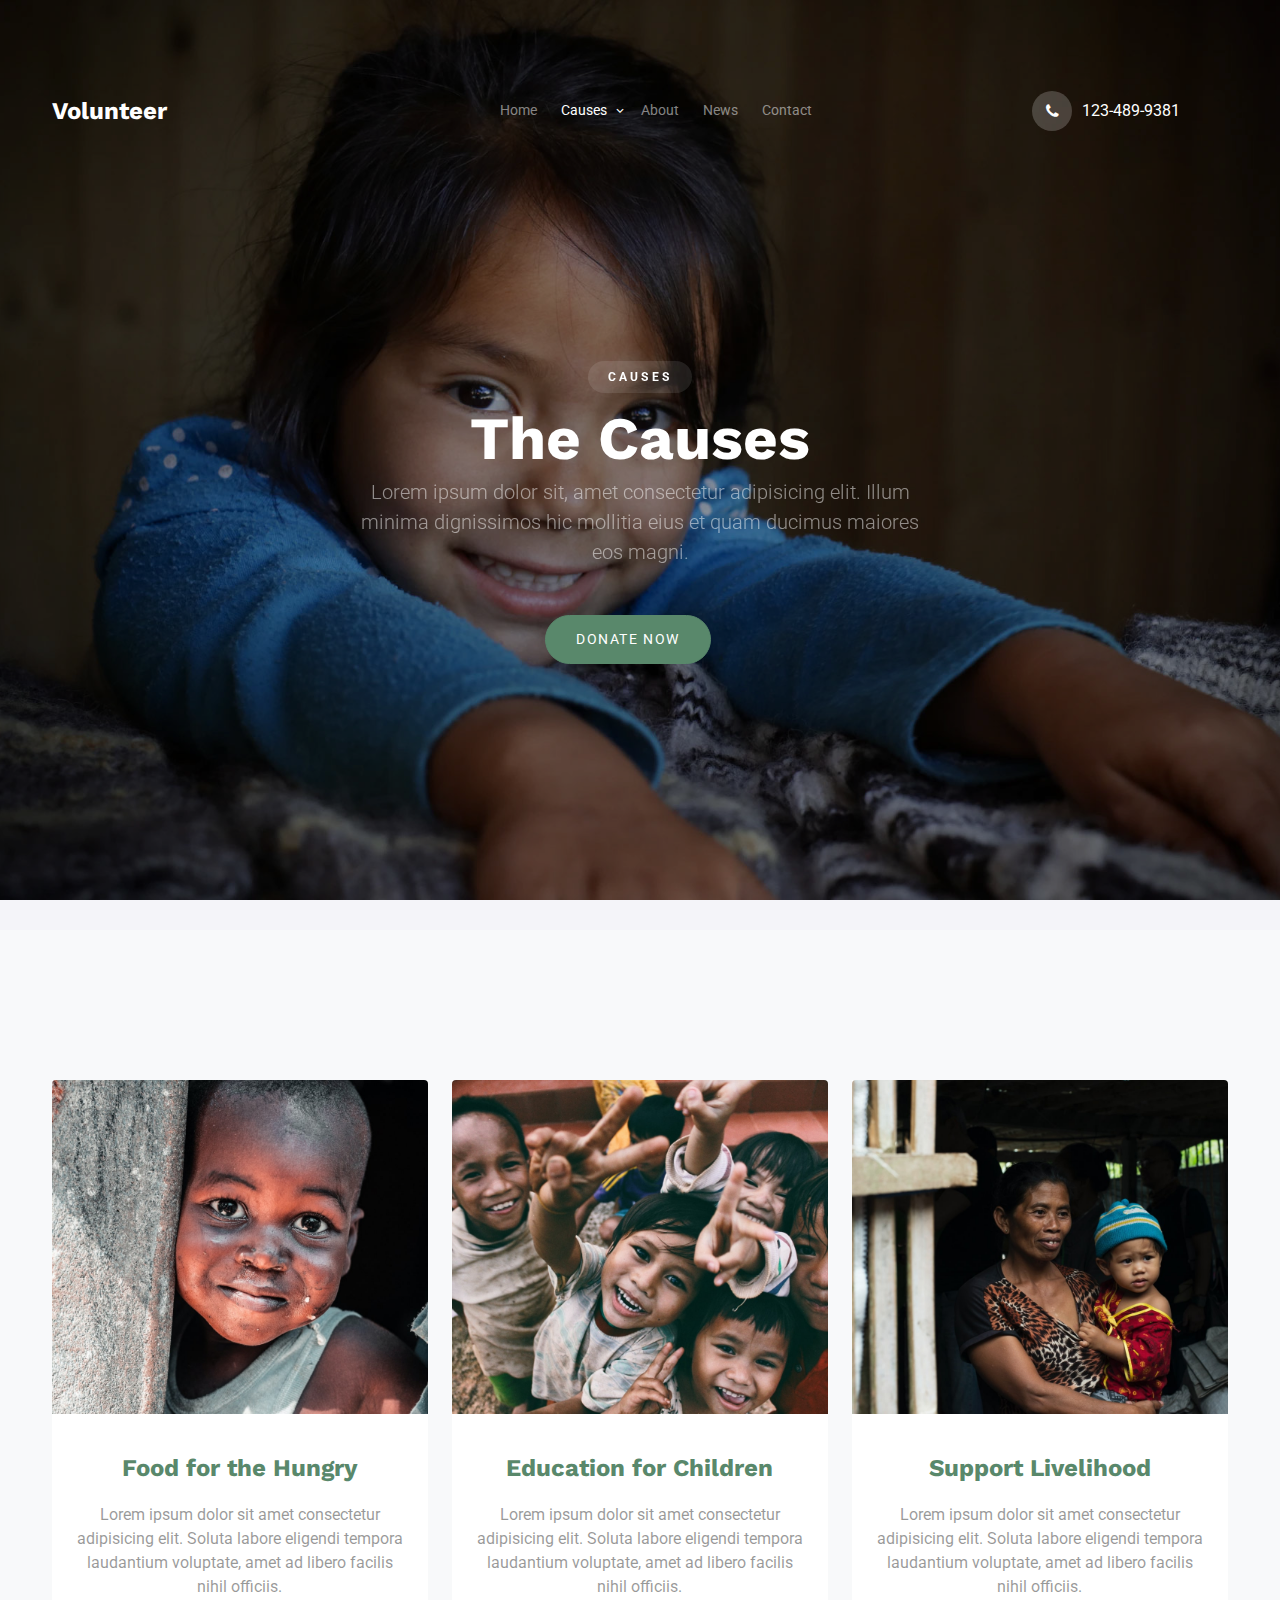
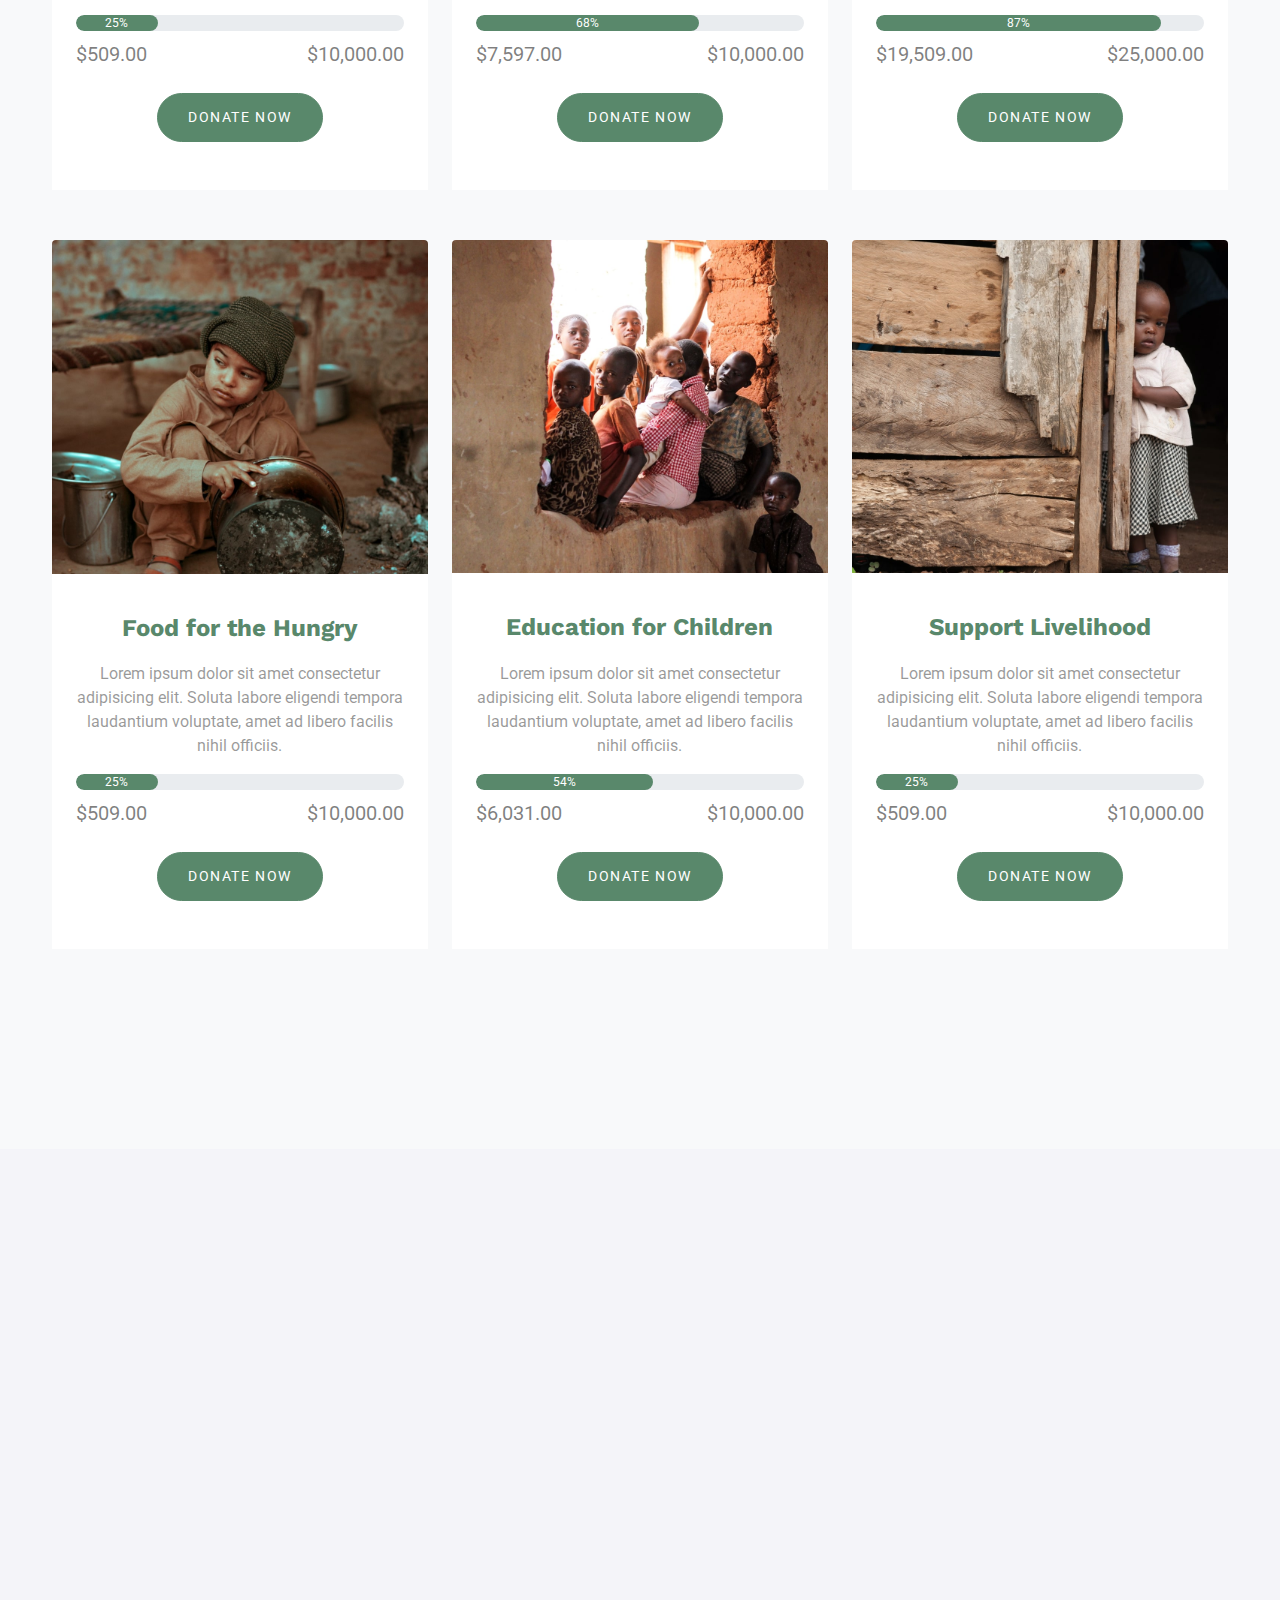
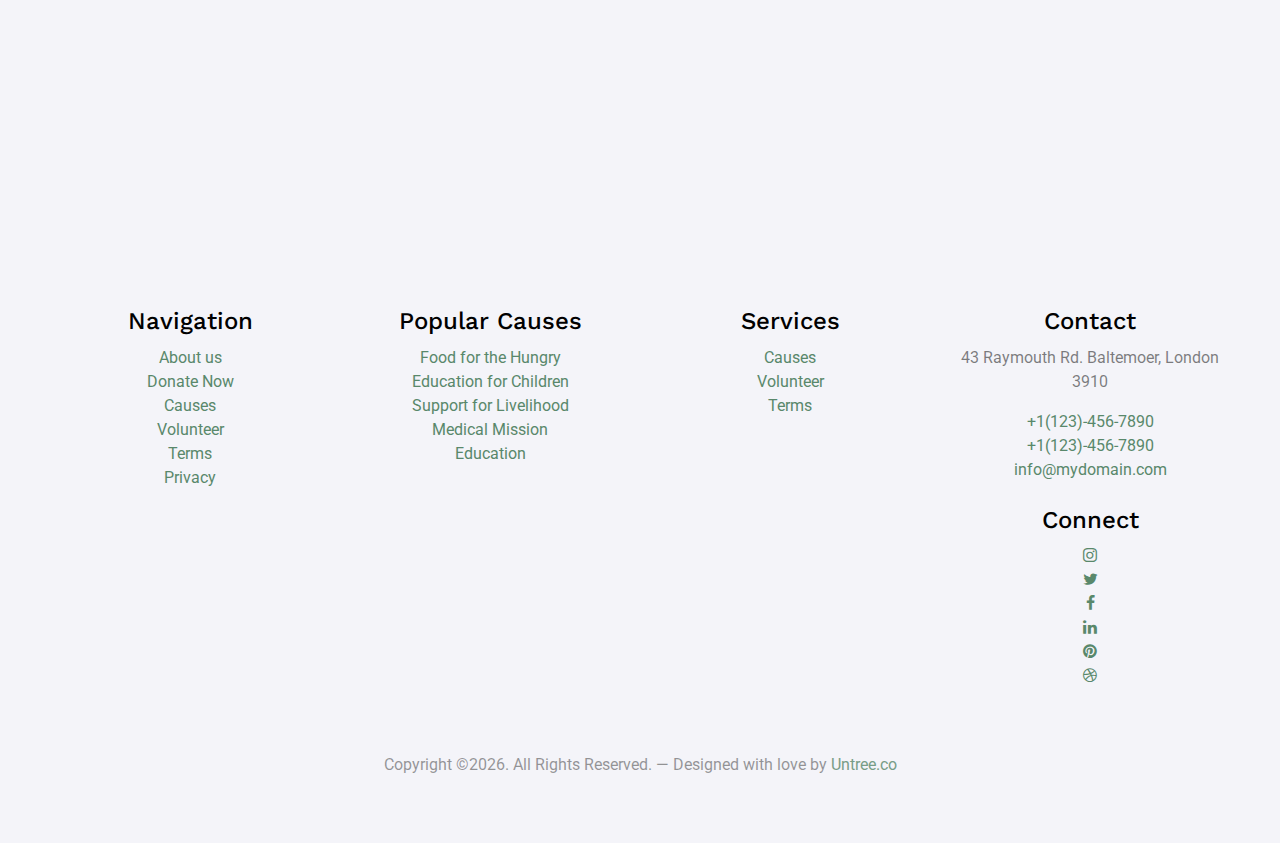
<file: causes.html>
<!-- /*
* Template Name: Volunteer
* Template Author: Untree.co
* Tempalte URI: https://untree.co/
* License: https://creativecommons.org/licenses/by/3.0/
*/ -->
<!doctype html>
<html lang="en">
<head>
	<!-- Required meta tags -->
	<meta charset="utf-8">
	<meta name="viewport" content="width=device-width, initial-scale=1">
	<meta name="author" content="Untree.co">
	<link rel="shortcut icon" href="favicon.png">

	<meta name="description" content="" />
	<meta name="keywords" content="" />
	
	<link rel="preconnect" href="https://fonts.gstatic.com">
	<link href="https://fonts.googleapis.com/css2?family=Roboto&family=Work+Sans:wght@400;700&display=swap" rel="stylesheet">


	<link rel="stylesheet" href="fonts/icomoon/style.css">
	<link rel="stylesheet" href="fonts/flaticon/font/flaticon.css">

	<link rel="stylesheet" href="css/tiny-slider.css">
	<link rel="stylesheet" href="css/aos.css">
	<link rel="stylesheet" href="css/flatpickr.min.css">
	<link rel="stylesheet" href="css/glightbox.min.css">
	<link rel="stylesheet" href="css/style.css">

	<title>Volunteer &mdash; Free Bootstrap 5 Website Template by Untree.co</title>
</head>
<body>

	<div class="site-mobile-menu site-navbar-target">
		<div class="site-mobile-menu-header">
			<div class="site-mobile-menu-close">
				<span class="icofont-close js-menu-toggle"></span>
			</div>
		</div>
		<div class="site-mobile-menu-body"></div>
	</div>

	<nav class="site-nav">
		<div class="container">
			<div class="menu-bg-wrap">
				<div class="site-navigation">
					<div class="row g-0 align-items-center">
						<div class="col-2">
							<a href="index.html" class="logo m-0 float-start text-white">Volunteer</a>
						</div>
						<div class="col-8 text-center">
							<ul class="js-clone-nav d-none d-lg-inline-block text-start site-menu mx-auto">
								<li><a href="index.html">Home</a></li>
								<li class="has-children active">
									<a href="causes.html">Causes</a>
									<ul class="dropdown">
										<li><a href="#">Menu One</a></li>
										<li><a href="#">Menu Two</a></li>
										<li class="has-children">
											<a href="#">Dropdown</a>
											<ul class="dropdown">
												<li><a href="#">Sub Menu One</a></li>
												<li><a href="#">Sub Menu Two</a></li>
												<li><a href="#">Sub Menu Three</a></li>
											</ul>
										</li>
									</ul>
								</li>
								<li><a href="about.html">About</a></li>
								<li><a href="news.html">News</a></li>
								<li><a href="contact.html">Contact</a></li>
							</ul>
						</div>
						<div class="col-2 text-end">
							<a href="#" class="burger ms-auto float-end site-menu-toggle js-menu-toggle d-inline-block d-lg-none light">
								<span></span>
							</a>

							<a href="#" class="call-us d-flex align-items-center">
								<span class="icon-phone"></span>
								<span>123-489-9381</span>
							</a>
						</div>
					</div>

				</div>
			</div>
		</div>
	</nav>

	<div class="hero overlay" style="background-image: url('images/hero_1.jpg')">
		<div class="container">
			<div class="row align-items-center">
				<div class="col-lg-6 text-center mx-auto">
					<span class="subheading-white text-white mb-3" data-aos="fade-up">Causes</span>

					<h1 class="heading text-white mb-2" data-aos="fade-up">The Causes</h1>
					<p data-aos="fade-up" class=" mb-5 text-white lead text-white-50">Lorem ipsum dolor sit, amet consectetur adipisicing elit. Illum minima dignissimos hic mollitia eius et quam ducimus maiores eos magni.</p>
					<p data-aos="fade-up"  data-aos-delay="100">
						<a href="#" class="btn btn-primary me-4">Donate Now</a> 
					</p>		
					
				</div>

				
			</div>
		</div>
	</div>

	

	<div class="section bg-light">
		<div class="container">
			<div class="row">
				<div class="col-lg-4 col-md-6">
					<div class="causes-item bg-white">
						<a href="#"><img src="images/img_v_1-min.jpg" alt="Image" class="img-fluid mb-4 rounded"></a>
						<div class="px-4 pb-5 pt-3">

							<h3><a href="#">Food for the Hungry</a></h3>
							<p>Lorem ipsum dolor sit amet consectetur adipisicing elit. Soluta labore eligendi tempora laudantium voluptate, amet ad libero facilis nihil officiis.</p>

							<div class="progress mb-2">
								<div class="progress-bar" role="progressbar" style="width: 25%;" aria-valuenow="25" aria-valuemin="0" aria-valuemax="100">25%</div>
							</div>

							<div class="d-flex mb-4 justify-content-between amount">
								<div>$509.00</div>
								<div>$10,000.00</div>
							</div>
							<div>
								<a href="#" class="btn btn-primary">Donate Now</a>
							</div>
						</div>
					</div>
				</div>		
				<div class="col-lg-4 col-md-6">
					<div class="causes-item bg-white">
						<a href="#"><img src="images/img_v_2-min.jpg" alt="Image" class="img-fluid mb-4 rounded"></a>
						<div class="px-4 pb-5 pt-3">
							<h3><a href="#">Education for Children</a></h3>
							<p>Lorem ipsum dolor sit amet consectetur adipisicing elit. Soluta labore eligendi tempora laudantium voluptate, amet ad libero facilis nihil officiis.</p>

							<div class="progress mb-2">
								<div class="progress-bar" role="progressbar" style="width: 68%;" aria-valuenow="25" aria-valuemin="0" aria-valuemax="100">68%</div>
							</div>

							<div class="d-flex mb-4 justify-content-between amount">
								<div>$7,597.00</div>
								<div>$10,000.00</div>
							</div>
							<div>
								<a href="#" class="btn btn-primary">Donate Now</a>
							</div>
						</div>
					</div>
				</div>

				<div class="col-lg-4 col-md-6">
					<div class="causes-item bg-white">
						<a href="#"><img src="images/img_v_3-min.jpg" alt="Image" class="img-fluid mb-4 rounded"></a>
						<div class="px-4 pb-5 pt-3">
							<h3><a href="#">Support Livelihood</a></h3>
							<p>Lorem ipsum dolor sit amet consectetur adipisicing elit. Soluta labore eligendi tempora laudantium voluptate, amet ad libero facilis nihil officiis.</p>

							<div class="progress mb-2">
								<div class="progress-bar" role="progressbar" style="width: 87%;" aria-valuenow="87" aria-valuemin="0" aria-valuemax="100">87%</div>
							</div>

							<div class="d-flex mb-4 justify-content-between amount">
								<div>$19,509.00</div>
								<div>$25,000.00</div>
							</div>
							<div>
								<a href="#" class="btn btn-primary">Donate Now</a>
							</div>
						</div>
					</div>
				</div>

				<div class="col-lg-4 col-md-6">
					<div class="causes-item bg-white">
						<a href="#"><img src="images/img_v_4-min.jpg" alt="Image" class="img-fluid mb-4 rounded"></a>
						<div class="px-4 pb-5 pt-3">

							<h3><a href="#">Food for the Hungry</a></h3>
							<p>Lorem ipsum dolor sit amet consectetur adipisicing elit. Soluta labore eligendi tempora laudantium voluptate, amet ad libero facilis nihil officiis.</p>

							<div class="progress mb-2">
								<div class="progress-bar" role="progressbar" style="width: 25%;" aria-valuenow="25" aria-valuemin="0" aria-valuemax="100">25%</div>
							</div>

							<div class="d-flex mb-4 justify-content-between amount">
								<div>$509.00</div>
								<div>$10,000.00</div>
							</div>
							<div>
								<a href="#" class="btn btn-primary">Donate Now</a>
							</div>
						</div>
					</div>
				</div>

				<div class="col-lg-4 col-md-6">
					<div class="causes-item bg-white">
						<a href="#"><img src="images/img_v_5-min.jpg" alt="Image" class="img-fluid mb-4 rounded"></a>
						<div class="px-4 pb-5 pt-3">
							<h3><a href="#">Education for Children</a></h3>
							<p>Lorem ipsum dolor sit amet consectetur adipisicing elit. Soluta labore eligendi tempora laudantium voluptate, amet ad libero facilis nihil officiis.</p>

							<div class="progress mb-2">
								<div class="progress-bar" role="progressbar" style="width: 54%;" aria-valuenow="54" aria-valuemin="0" aria-valuemax="100">54%</div>
							</div>

							<div class="d-flex mb-4 justify-content-between amount">
								<div>$6,031.00</div>
								<div>$10,000.00</div>
							</div>
							<div>
								<a href="#" class="btn btn-primary">Donate Now</a>
							</div>
						</div>
					</div>
				</div>

				<div class="col-lg-4 col-md-6">
					<div class="causes-item bg-white">
						<a href="#"><img src="images/img_v_6-min.jpg" alt="Image" class="img-fluid mb-4 rounded"></a>
						<div class="px-4 pb-5 pt-3">
							<h3><a href="#">Support Livelihood</a></h3>
							<p>Lorem ipsum dolor sit amet consectetur adipisicing elit. Soluta labore eligendi tempora laudantium voluptate, amet ad libero facilis nihil officiis.</p>

							<div class="progress mb-2">
								<div class="progress-bar" role="progressbar" style="width: 25%;" aria-valuenow="25" aria-valuemin="0" aria-valuemax="100">25%</div>
							</div>

							<div class="d-flex mb-4 justify-content-between amount">
								<div>$509.00</div>
								<div>$10,000.00</div>
							</div>
							<div>
								<a href="#" class="btn btn-primary">Donate Now</a>
							</div>
						</div>
					</div>
				</div>

			</div>		
		</div>		
	</div>



	<div class="section sec-instagram pb-0">
		<div class="container mb-5">
			<div class="row align-items-center">
				<div class="col-lg-3" data-aos="fade-up">
					<span class="subheading mb-3">Instagram</span>
					<h2 class="heading">We Are In Instagram</h2>
				</div>
				<div class="col-lg-7" data-aos="fade-up" data-aos-delay="100">
					<p>
					Lorem ipsum, dolor sit amet consectetur adipisicing elit. Temporibus, aperiam sint voluptatum? Molestiae debitis, ipsum, rem ipsa voluptatum cupiditate quaerat!</p>
				</div>
			</div>
		</div>

		<div class="instagram-slider-wrap" data-aos="fade-up" data-aos-delay="200">
			<div class="instagram-slider" id="instagram-slider">

				<div class="item">
					<a class="instagram-item">
						<span class="icon-instagram"></span>
						<img src="images/img_v_8-min.jpg" alt="Image" class="img-fluid">		
					</a>
				</div>

				<div class="item">
					<a class="instagram-item">
						<span class="icon-instagram"></span>
						<img src="images/img_v_2-min.jpg" alt="Image" class="img-fluid">		
					</a>
				</div>

				<div class="item">
					<a class="instagram-item">
						<span class="icon-instagram"></span>
						<img src="images/img_v_3-min.jpg" alt="Image" class="img-fluid">		
					</a>
				</div>

				<div class="item">
					<a class="instagram-item">
						<span class="icon-instagram"></span>
						<img src="images/img_v_4-min.jpg" alt="Image" class="img-fluid">		
					</a>
				</div>

				<div class="item">
					<a class="instagram-item">
						<span class="icon-instagram"></span>
						<img src="images/img_v_5-min.jpg" alt="Image" class="img-fluid">		
					</a>
				</div>

				<div class="item">
					<a class="instagram-item">
						<span class="icon-instagram"></span>
						<img src="images/img_v_6-min.jpg" alt="Image" class="img-fluid">		
					</a>
				</div>

				<div class="item">
					<a class="instagram-item">
						<span class="icon-instagram"></span>
						<img src="images/img_v_7-min.jpg" alt="Image" class="img-fluid">		
					</a>
				</div>


			</div>
		</div>

	</div>

	<div class="site-footer">
		<div class="container">

			<div class="row">
				<div class="col-6 col-sm-6 col-md-6 col-lg-3">
					<div class="widget">
						<h3>Navigation</h3>
						<ul class="list-unstyled float-left links">
							<li><a href="#">About us</a></li>
							<li><a href="#">Donate Now</a></li>
							<li><a href="#">Causes</a></li>
							<li><a href="#">Volunteer</a></li>
							<li><a href="#">Terms</a></li>
							<li><a href="#">Privacy</a></li>
						</ul>
					</div> <!-- /.widget -->
				</div> <!-- /.col-lg-3 -->

				<div class="col-6 col-sm-6 col-md-6 col-lg-3">
					<div class="widget">
						<h3>Popular Causes</h3>
						<ul class="list-unstyled float-left links">
							<li><a href="#">Food for the Hungry</a></li>
							<li><a href="#">Education for Children</a></li>
							<li><a href="#">Support for Livelihood</a></li>
							<li><a href="#">Medical Mission</a></li>
							<li><a href="#">Education</a></li>
						</ul>
					</div> <!-- /.widget -->
				</div> <!-- /.col-lg-3 -->

				<div class="col-6 col-sm-6 col-md-6 col-lg-3">
					<div class="widget">
						<h3>Services</h3>
						<ul class="list-unstyled float-left links">
							<li><a href="#">Causes</a></li>
							<li><a href="#">Volunteer</a></li>
							<li><a href="#">Terms</a></li>
						</ul>
					</div> <!-- /.widget -->
				</div> <!-- /.col-lg-3 -->


				<div class="col-6 col-sm-6 col-md-6 col-lg-3">
					<div class="widget">
						<h3>Contact</h3>
						<address>43 Raymouth Rd. Baltemoer, London 3910</address>
						<ul class="list-unstyled links mb-4">
							<li><a href="tel://11234567890">+1(123)-456-7890</a></li>
							<li><a href="tel://11234567890">+1(123)-456-7890</a></li>
							<li><a href="mailto:info@mydomain.com">info@mydomain.com</a></li>
						</ul>

						<h3>Connect</h3>
						<ul class="list-unstyled social">
							<li><a href="#"><span class="icon-instagram"></span></a></li>
							<li><a href="#"><span class="icon-twitter"></span></a></li>
							<li><a href="#"><span class="icon-facebook"></span></a></li>
							<li><a href="#"><span class="icon-linkedin"></span></a></li>
							<li><a href="#"><span class="icon-pinterest"></span></a></li>
							<li><a href="#"><span class="icon-dribbble"></span></a></li>
						</ul>

					</div> <!-- /.widget -->
				</div> <!-- /.col-lg-3 -->

			</div> <!-- /.row -->


			<div class="row mt-5">
				<div class="col-12 text-center">
					<p class="copyright">Copyright &copy;<script>document.write(new Date().getFullYear());</script>. All Rights Reserved. &mdash; Designed with love by <a href="https://untree.co">Untree.co</a> <!-- License information: https://untree.co/license/ -->
					</p>
				</div>
			</div>
		</div> <!-- /.container -->
	</div> <!-- /.site-footer -->







	<!-- Preloader -->
	<div id="overlayer"></div>
	<div class="loader">
		<div class="spinner-border text-primary" role="status">
			<span class="visually-hidden">Loading...</span>
		</div>
	</div>

	<script src="js/bootstrap.bundle.min.js"></script>
	<script src="js/tiny-slider.js"></script>

	<script src="js/flatpickr.min.js"></script>
	<script src="js/glightbox.min.js"></script>


	<script src="js/aos.js"></script>
	<script src="js/navbar.js"></script>
	<script src="js/counter.js"></script>
	<script src="js/custom.js"></script>
</body>
</html>
</file>
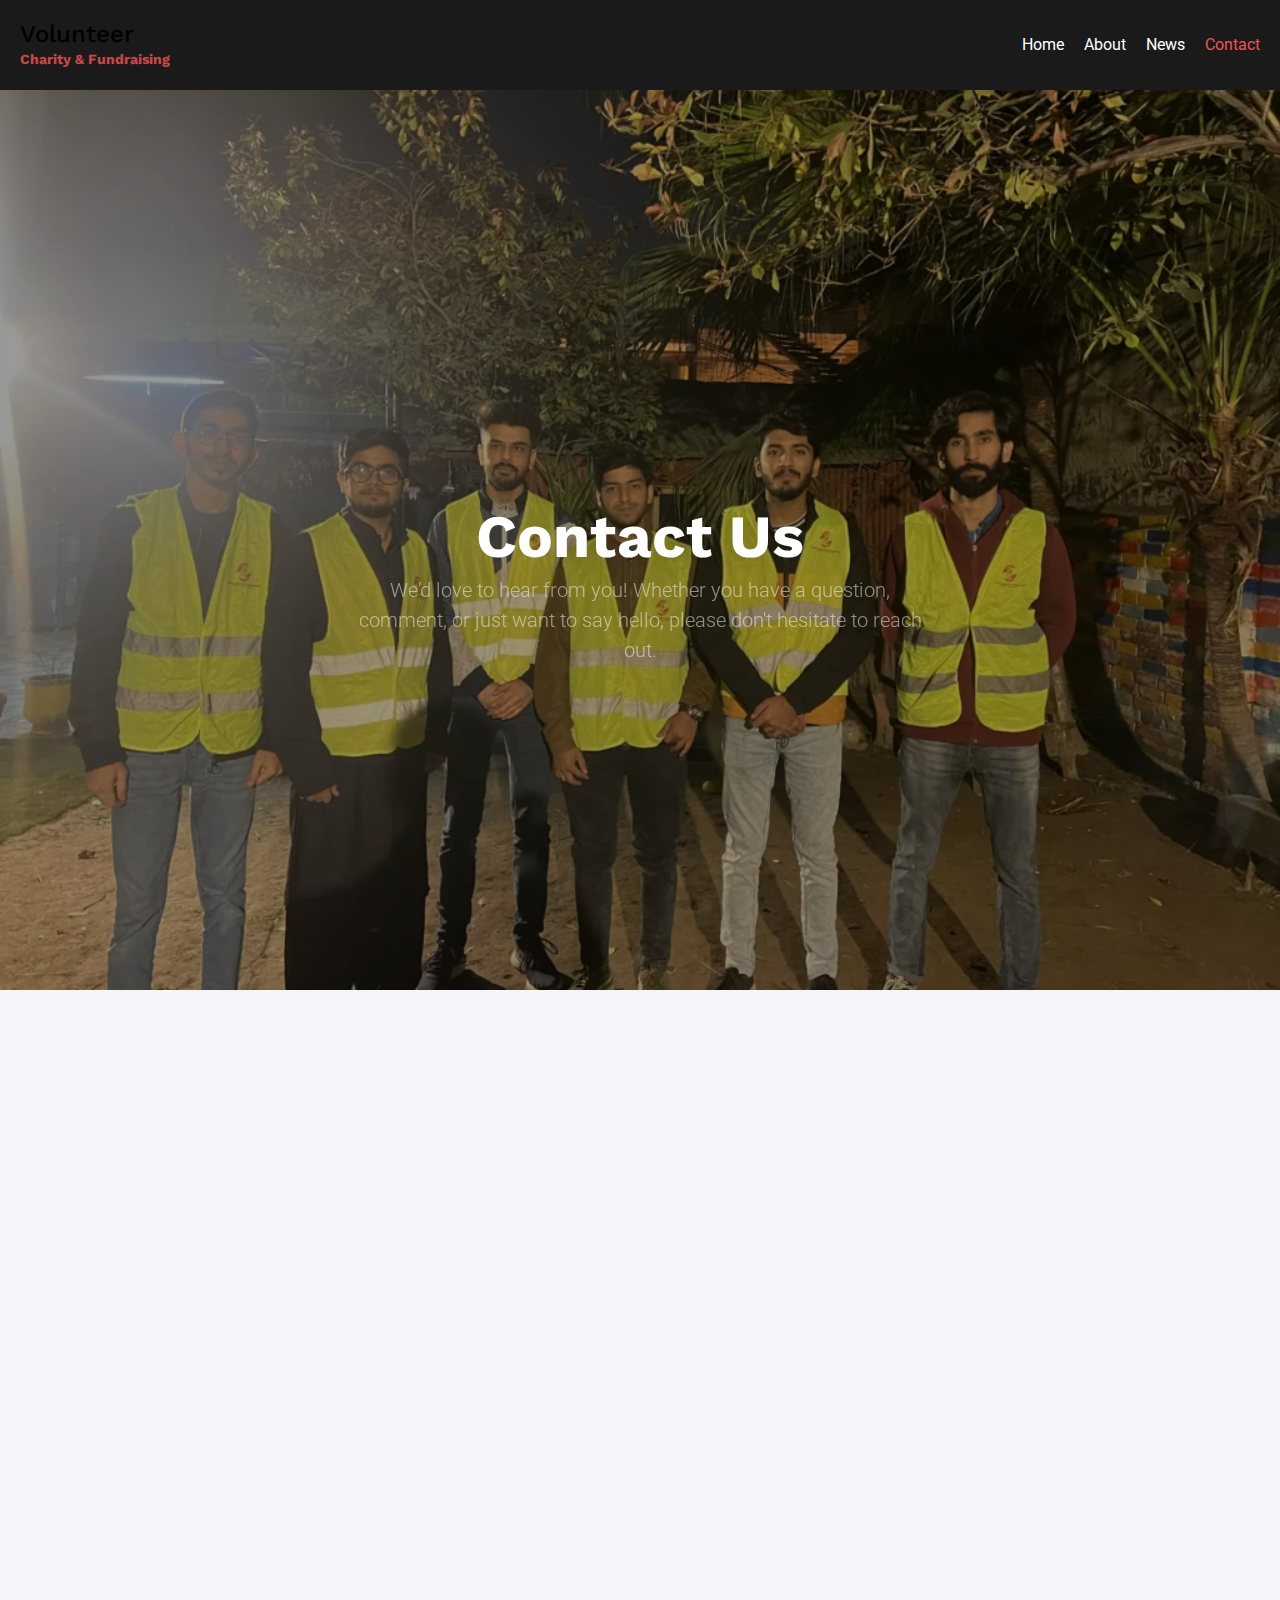
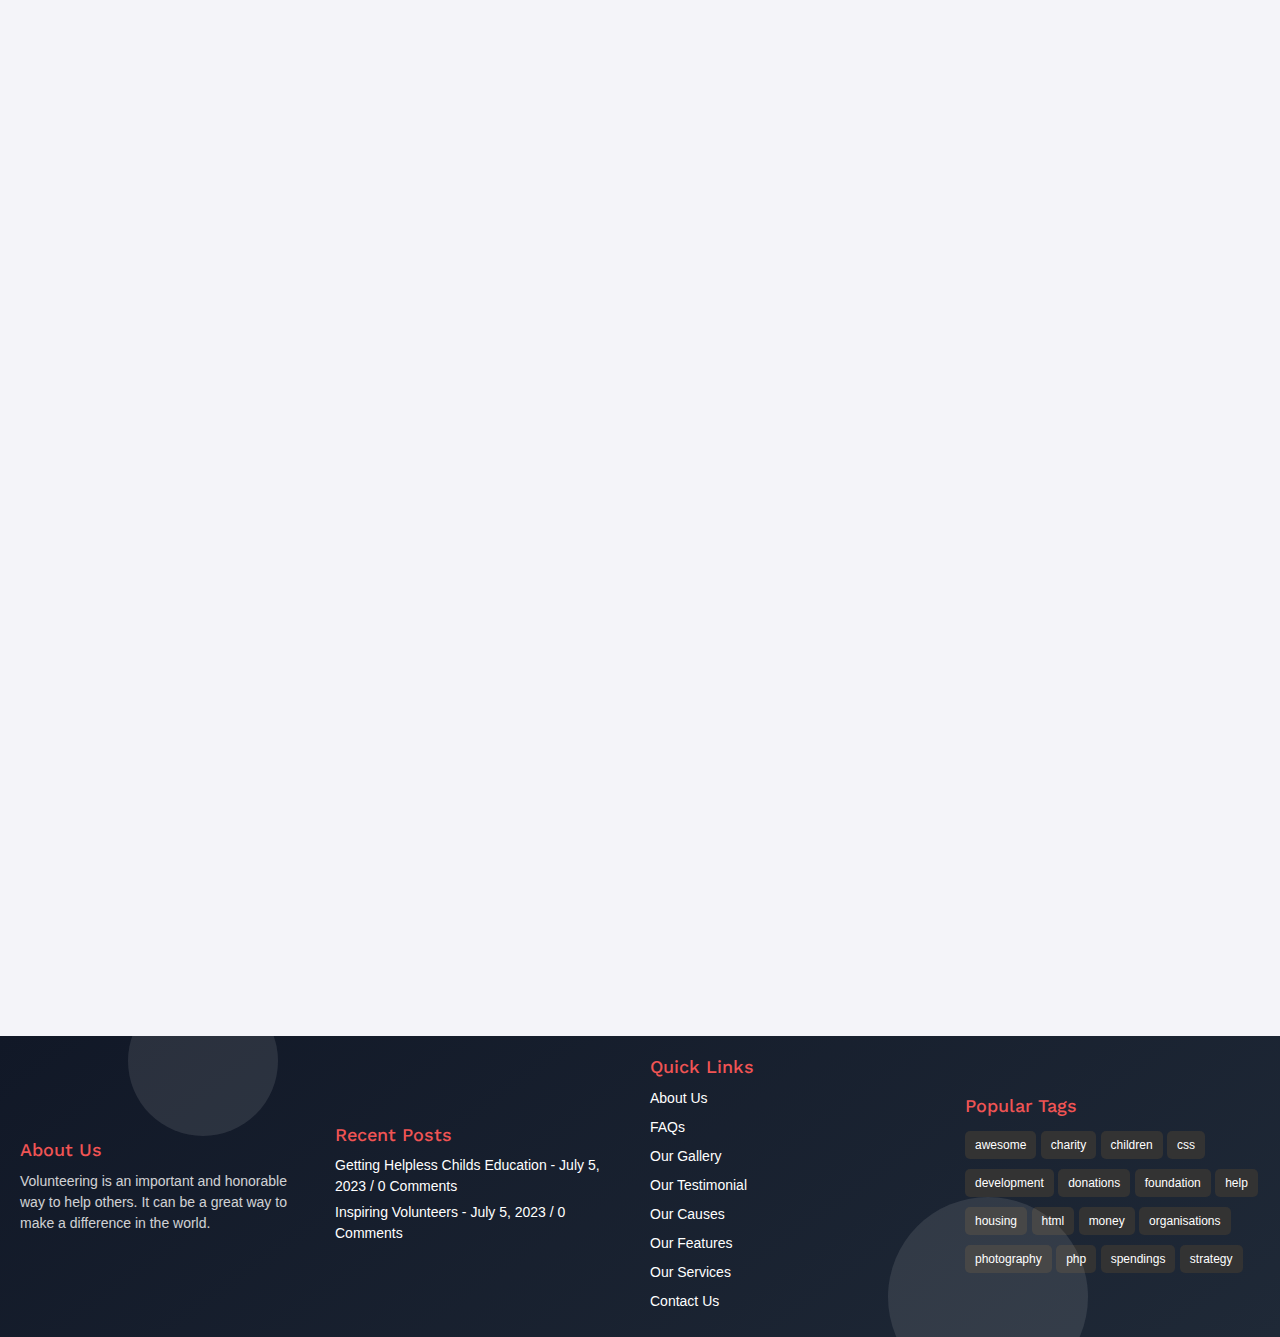
<file: contact.html>
<!-- /*
* Template Name: Volunteer
* Template Author: Untree.co
* Tempalte URI: https://untree.co/
* License: https://creativecommons.org/licenses/by/3.0/
*/ -->
<!doctype html>
<html lang="en">
<head>
	<!-- Required meta tags -->
	<meta charset="utf-8">
	<meta name="viewport" content="width=device-width, initial-scale=1">
	<meta name="author" content="Untree.co">
	<link rel="shortcut icon" href="favicon.png">

	<meta name="description" content="" />
	<meta name="keywords" content="" />
	
	<link rel="preconnect" href="https://fonts.gstatic.com">
	<link href="https://fonts.googleapis.com/css2?family=Roboto&family=Work+Sans:wght@400;700&display=swap" rel="stylesheet">


	<link rel="stylesheet" href="fonts/icomoon/style.css">
	<link rel="stylesheet" href="fonts/flaticon/font/flaticon.css">

	<link rel="stylesheet" href="css/tiny-slider.css">
	<link rel="stylesheet" href="css/aos.css">
	<link rel="stylesheet" href="css/flatpickr.min.css">
	<link rel="stylesheet" href="css/glightbox.min.css">
	<link rel="stylesheet" href="css/style.css">

	<title>Volunteer &mdash; Free Bootstrap 5 Website Template by Untree.co</title>
</head>
<body>

	<div class="site-mobile-menu site-navbar-target">
		<div class="site-mobile-menu-header">
			<div class="site-mobile-menu-close">
				<span class="icofont-close js-menu-toggle"></span>
			</div>
		</div>
		<div class="site-mobile-menu-body"></div>
	</div>
<my-header></my-header>

	<div class="hero overlay" style="background-image: url('images/Vol-1-1024x768.webp')">
		<div class="container">
			<div class="row align-items-center justify-content-center">
				<div class="col-lg-6 text-center">
					<h1 class="heading text-white mb-2" data-aos="fade-up">Contact Us</h1>
					<p data-aos="fade-up" class=" mb-5 text-white lead text-white-50">We'd love to hear from you! Whether you have a question, comment, or just want to say hello, please don't hesitate to reach out.</p>
					<p data-aos="fade-up"  data-aos-delay="100">
						
					</p>		
					
				</div>

				
			</div>
		</div>
	</div>

	<div class="section">
		<div class="container">
			<div class="row mb-5">
				<div class="col-lg-6" data-aos="fade-up">
					<h2 class="heading">Get In Touch</h2>
					<p class="text-black-50">If you'd prefer to send us a message directly, please fill out the form below:
</p>
				</div>
			</div>

			<form action="" class="row justify-content-between">

				<div class="col-md-6 col-lg-6" data-aos="fade-up" data-aos-delay="100">
					<div class="row">

						<div class="mb-3 col-lg-6">
							<label for="name" class="ps-3 fw-bold mb-2">Name</label>
							<input type="text" class="form-control" id="name">
						</div>
						<div class="mb-3 col-lg-6">
							<label for="email" class="ps-3 fw-bold mb-2">Email</label>
							<input type="email" class="form-control" id="email">
						</div>

						<div class="mb-3 col-lg-12">
							<label for="message" class="ps-3 fw-bold mb-2">Message</label>
							<textarea name="" id="message" class="form-control" cols="30" rows="10"></textarea>
						</div>	

						<div class="col-lg-6">
							<input type="submit" class="btn btn-primary text-white py-3" value="Send Message">
						</div>

					</div>
				</div>
				<div class="col-md-6 col-lg-5" data-aos="fade-up" data-aos-delay="200">
					<div class="row">
						<div class="col-6 col-lg-6 mb-4">
							<h3 class="h6 fw-bold text-secondary">Address</h3>
							<p>43 Raymouth Rd. Baltemoer, London 3910</p>
						</div>
						<div class="col-6 col-lg-6 mb-4">
							<h3 class="h6 fw-bold text-secondary">Phone</h3>
							<p>
								+1 939 3839 399 <br>
								+1 492 5991 203
							</p>
						</div>

						<div class="col-6 col-lg-6 mb-4">
							<h3 class="h6 fw-bold text-secondary">Follow</h3>
							<ul class="list-unstyled social-custom">
								<li><a href="#"><span class="icon-instagram"></span></a></li>
								
								<li><a href="#"><span class="icon-facebook"></span></a></li>
								
								
							</ul>
						</div>
						<div class="col-6 col-lg-6 mb-4">
							<h3 class="h6 fw-bold text-secondary">Email</h3>
							<p>
								<a href="#">info@mydomain.com</a>
							</p>
						</div>

					</div>
				</div>
				

			</form>
		</div>
	</div>

	<div class="section sec-instagram pb-0">
		<div class="container mb-5">
			<div class="row align-items-center">
				<div class="col-lg-3" data-aos="fade-up">
					<span class="subheading mb-3">Instagram</span>
					<h2 class="heading">We Are In Instagram</h2>
				</div>
				<div class="col-lg-7" data-aos="fade-up" data-aos-delay="100">
					<p>
					Lorem ipsum, dolor sit amet consectetur adipisicing elit. Temporibus, aperiam sint voluptatum? Molestiae debitis, ipsum, rem ipsa voluptatum cupiditate quaerat!</p>
				</div>
			</div>
		</div>

		<div class="instagram-slider-wrap" data-aos="fade-up" data-aos-delay="200">
			<div class="instagram-slider" id="instagram-slider">

				<div class="item">
					<a class="instagram-item">
						<span class="icon-instagram"></span>
						<img src="images/img_v_8-min.jpg" alt="Image" class="img-fluid">		
					</a>
				</div>

				<div class="item">
					<a class="instagram-item">
						<span class="icon-instagram"></span>
						<img src="images/img_v_2-min.jpg" alt="Image" class="img-fluid">		
					</a>
				</div>

				<div class="item">
					<a class="instagram-item">
						<span class="icon-instagram"></span>
						<img src="images/img_v_3-min.jpg" alt="Image" class="img-fluid">		
					</a>
				</div>

				<div class="item">
					<a class="instagram-item">
						<span class="icon-instagram"></span>
						<img src="images/img_v_4-min.jpg" alt="Image" class="img-fluid">		
					</a>
				</div>

				<div class="item">
					<a class="instagram-item">
						<span class="icon-instagram"></span>
						<img src="images/img_v_5-min.jpg" alt="Image" class="img-fluid">		
					</a>
				</div>

				<div class="item">
					<a class="instagram-item">
						<span class="icon-instagram"></span>
						<img src="images/img_v_6-min.jpg" alt="Image" class="img-fluid">		
					</a>
				</div>

				<div class="item">
					<a class="instagram-item">
						<span class="icon-instagram"></span>
						<img src="images/img_v_7-min.jpg" alt="Image" class="img-fluid">		
					</a>
				</div>


			</div>
		</div>

	</div>

	<my-footer></my-footer>




	<!-- Preloader -->
	<div id="overlayer"></div>
	<div class="loader">
		<div class="spinner-border text-primary" role="status">
			<span class="visually-hidden">Loading...</span>
		</div>
	</div>

	<script src="js/bootstrap.bundle.min.js"></script>
	<script src="js/tiny-slider.js"></script>

	<script src="js/flatpickr.min.js"></script>
	<script src="js/glightbox.min.js"></script>


	<script src="js/aos.js"></script>
	<script src="js/navbar.js"></script>
	<script src="js/counter.js"></script>
	<script src="js/custom.js"></script>
	<script src="main.js"></script>
</body>
</html>
</file>
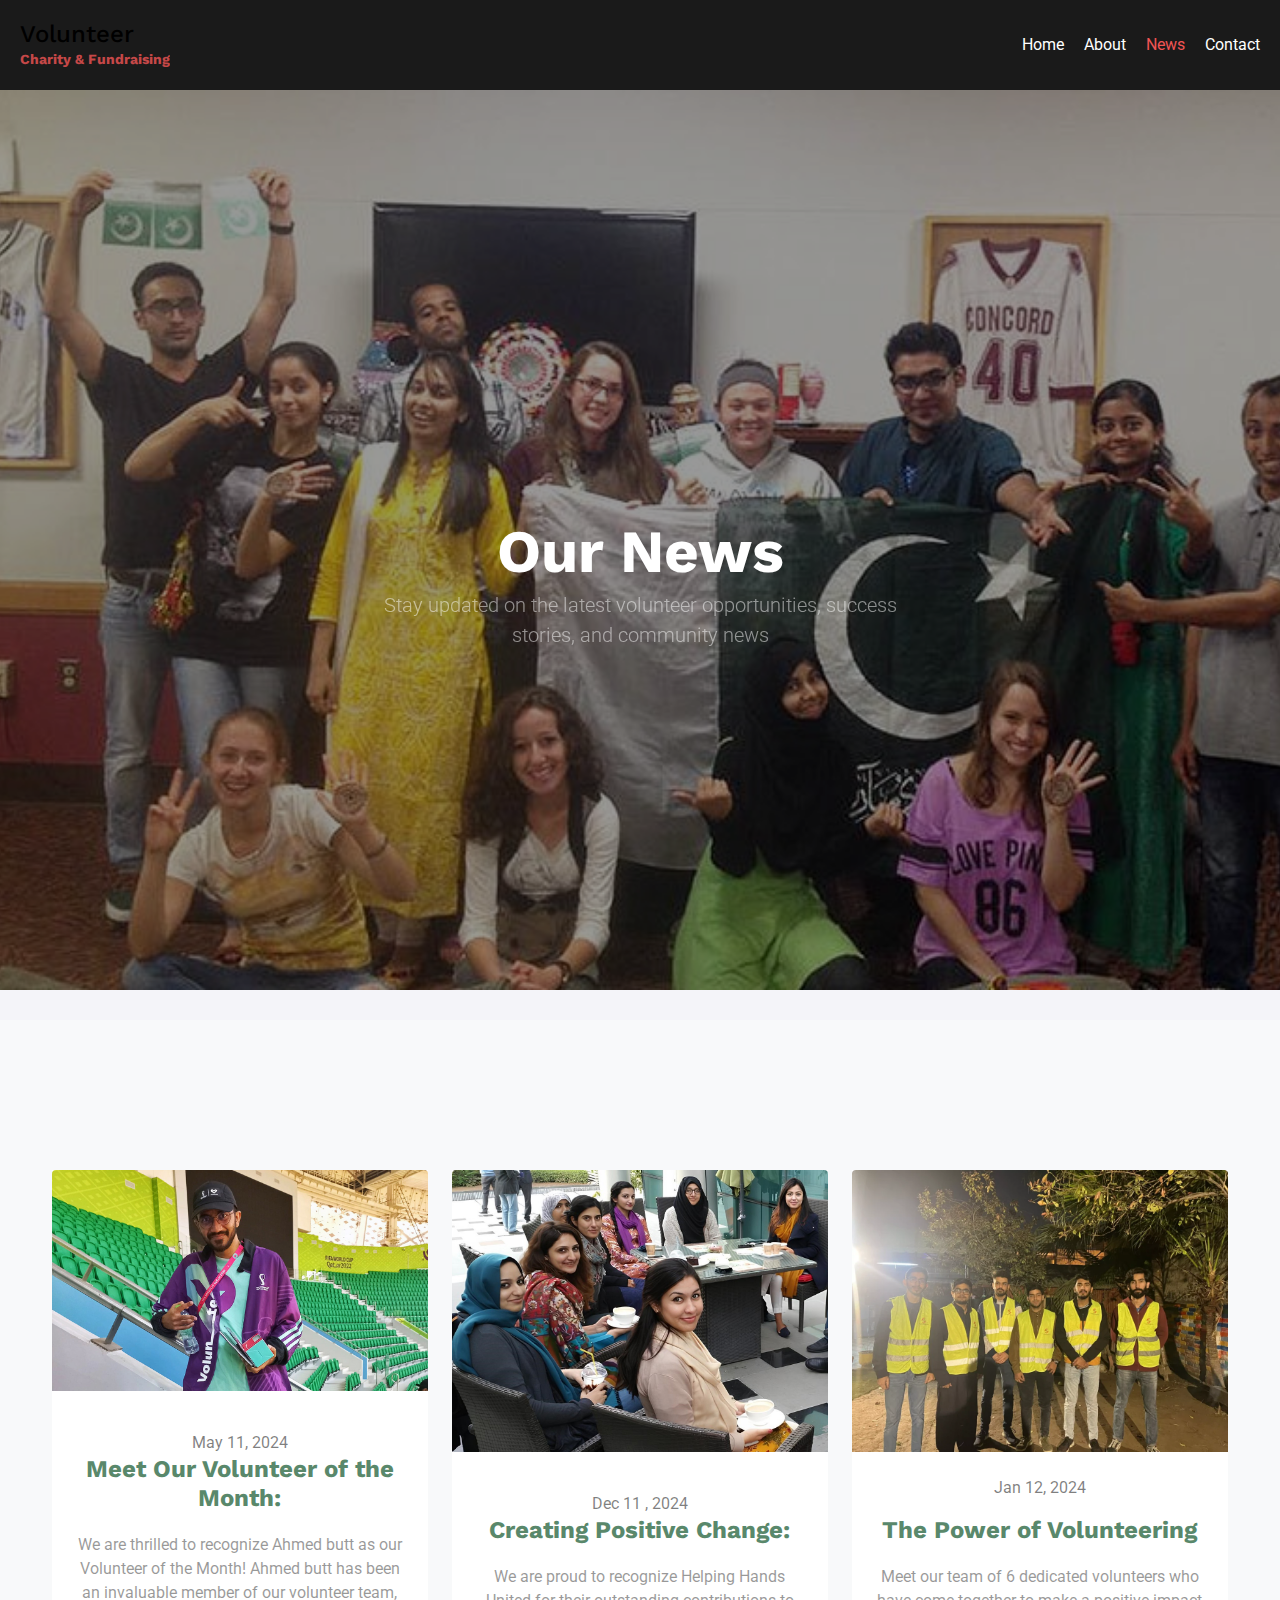
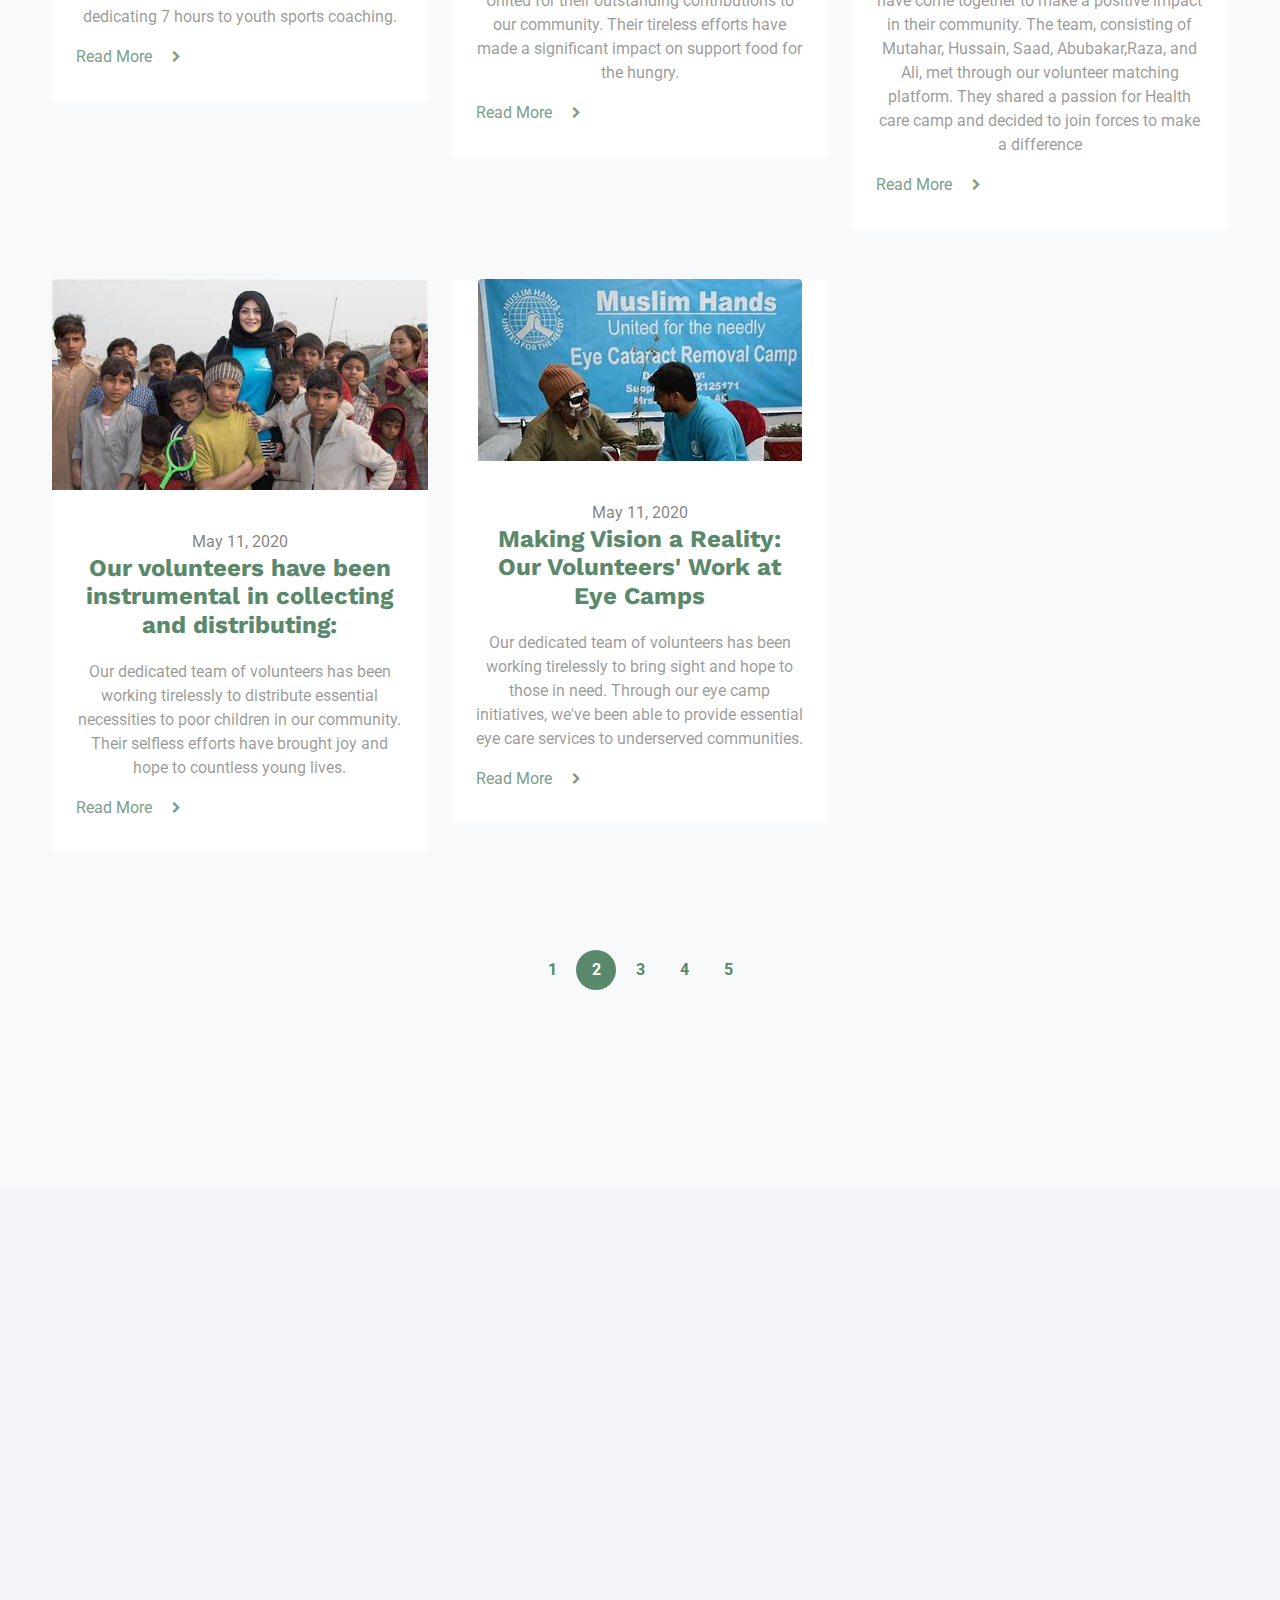
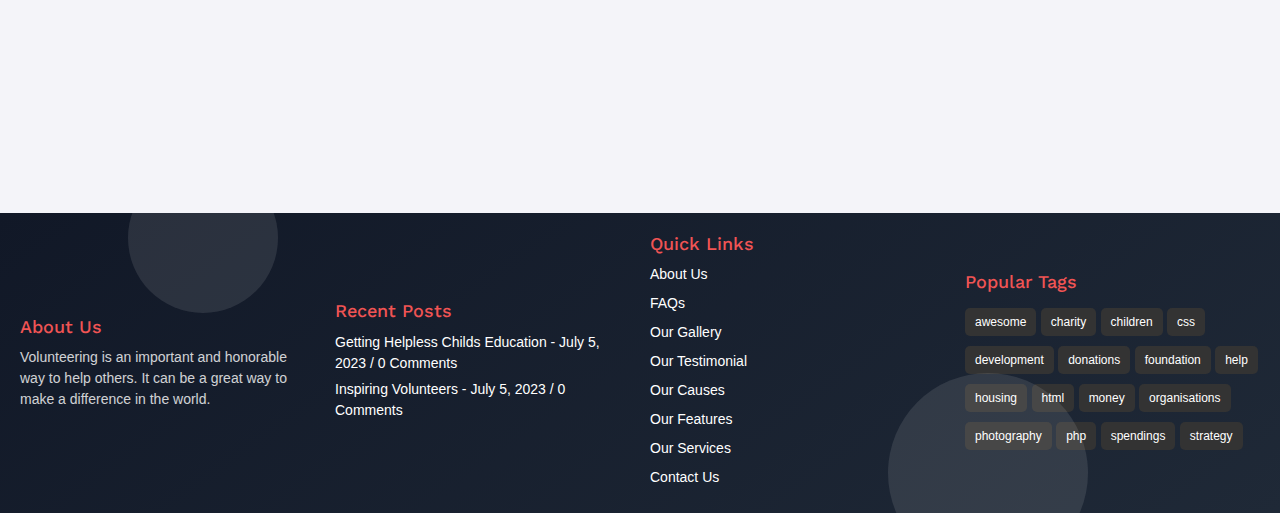
<file: news.html>
<!-- /*
* Template Name: Volunteer
* Template Author: Untree.co
* Tempalte URI: https://untree.co/
* License: https://creativecommons.org/licenses/by/3.0/
*/ -->
<!doctype html>
<html lang="en">
<head>
	<!-- Required meta tags -->
	<meta charset="utf-8">
	<meta name="viewport" content="width=device-width, initial-scale=1">
	<meta name="author" content="Untree.co">
	<link rel="shortcut icon" href="favicon.png">

	<meta name="description" content="" />
	<meta name="keywords" content="" />
	
	<link rel="preconnect" href="https://fonts.gstatic.com">
	<link href="https://fonts.googleapis.com/css2?family=Roboto&family=Work+Sans:wght@400;700&display=swap" rel="stylesheet">


	<link rel="stylesheet" href="fonts/icomoon/style.css">
	<link rel="stylesheet" href="fonts/flaticon/font/flaticon.css">

	<link rel="stylesheet" href="css/tiny-slider.css">
	<link rel="stylesheet" href="css/aos.css">
	<link rel="stylesheet" href="css/flatpickr.min.css">
	<link rel="stylesheet" href="css/glightbox.min.css">
	<link rel="stylesheet" href="css/style.css">

	<title>Volunteer &mdash; Free Bootstrap 5 Website Template by Untree.co</title>
</head>
<body>

	<div class="site-mobile-menu site-navbar-target">
		<div class="site-mobile-menu-header">
			<div class="site-mobile-menu-close">
				<span class="icofont-close js-menu-toggle"></span>
			</div>
		</div>
		<div class="site-mobile-menu-body"></div>
	</div>

	<my-header></my-header>

	<div class="hero overlay" style="background-image: url('images/R.jpeg')">
		<div class="container">
			<div class="row align-items-center">
				<div class="col-lg-6 text-center mx-auto">


					<h1 class="heading text-white mb-2" data-aos="fade-up">Our News</h1>
					<p data-aos="fade-up" class=" mb-5 text-white lead text-white-50">Stay updated on the latest volunteer opportunities, success stories, and community news</p>
					
				</div>

				
			</div>
		</div>
	</div>

	

	<div class="section bg-light">
		<div class="container">
			<div class="row">
				<div class="col-lg-4 col-md-6">
					<div class="causes-item bg-white">
						<a href="#"><img src="images/v2.jpg" alt="Image" class="img-fluid mb-4 rounded"></a>
						<div class="px-4 pb-3 pt-3">
							<span class="date">May 11, 2024</span>
							<h3><a href="#">Meet Our Volunteer of the Month: </a></h3>
							<p>We are thrilled to recognize Ahmed butt as our Volunteer of the Month! Ahmed butt has been an invaluable member of our volunteer team, dedicating 7 hours to youth sports coaching.
							</p>
							<p><a href="#" class="d-flex align-items-center more2"><span>Read More</span> <span class="icon-chevron-right"></span></a></p>

							
						</div>
					</div>
				</div>		
				<div class="col-lg-4 col-md-6">
					<div class="causes-item bg-white">
						<a href="#"><img src="images/ICIL_0.jpg" alt="Image" class="img-fluid mb-4 rounded"></a>
						<div class="px-4 pb-3 pt-3">
							<span class="date">Dec 11 , 2024</span>
							<h3><a href="#">Creating Positive Change:</a></h3>
							<p>We are proud to recognize Helping Hands United
								for their outstanding contributions to our community. Their tireless efforts have made a significant impact on support food for the hungry.
							</p>
							<p><a href="#" class="d-flex align-items-center more2"><span>Read More</span> <span class="icon-chevron-right"></span></a></p>
							
						</div>
					</div>
				</div>

				<div class="col-lg-4 col-md-6">
					<div class="causes-item bg-white">
						<a href="#"><img src="images/Vol-1-1024x768.webp" alt="Image" class="img-fluid mb-4 rounded"></a>
						<span class="date">Jan 12, 2024</span>
						<div class="px-4 pb-3 pt-3">
							<h3><a href="#">The Power of Volunteering</a></h3>
							<p>Meet our team of 6 dedicated volunteers who have come together to make a positive impact in their community.
								The team, consisting of Mutahar, Hussain, Saad, Abubakar,Raza, and Ali, met through our volunteer matching platform. They shared a passion for Health care camp and decided to join forces to make a difference</p>
							<p><a href="#" class="d-flex align-items-center more2"><span>Read More</span> <span class="icon-chevron-right"></span></a></p>
							
						</div>
					</div>
				</div>

				<div class="col-lg-4 col-md-6">
					<div class="causes-item bg-white">
						<a href="#"><img src="images/blue.jpeg" alt="Image" class="img-fluid mb-4 rounded"></a>
						<div class="px-4 pb-3 pt-3">
							<span class="date">May 11, 2020</span>

							<h3><a href="#">Our volunteers have been instrumental in collecting and distributing:
							</a></h3>
							<p>Our dedicated team of volunteers has been working tirelessly to distribute essential necessities to poor children in our community. Their selfless efforts have brought joy and hope to countless young lives.
							</p>

							<p><a href="#" class="d-flex align-items-center more2"><span>Read More</span> <span class="icon-chevron-right"></span></a></p>
						</div>
					</div>
				</div>

				<div class="col-lg-4 col-md-6">
					<div class="causes-item bg-white">
						<a href="#"><img src="images/download.jpeg" alt="Image" class="img-fluid mb-4 rounded"></a>
						<div class="px-4 pb-3 pt-3">
							<span class="date">May 11, 2020</span>
							<h3><a href="#">Making Vision a Reality: Our Volunteers' Work at Eye Camps
							</a></h3>
							<p>Our dedicated team of volunteers has been working tirelessly to bring sight and hope to those in need. Through our eye camp initiatives, we've been able to provide essential eye care services to underserved communities.
							</p>

							<p><a href="#" class="d-flex align-items-center more2"><span>Read More</span> <span class="icon-chevron-right"></span></a></p>
						</div>
					</div>
				</div>



			</div>	

			<div class="row align-items-center py-5">
				<div class="col-lg-3">
					<!-- Pagination (1 of 10) -->
				</div>
				<div class="col-lg-6 text-center">
					<div class="custom-pagination">
						<a href="#">1</a>
						<a href="#" class="active">2</a>
						<a href="#">3</a>
						<a href="#">4</a>
						<a href="#">5</a>
					</div>
				</div>
			</div>

			
		</div>		
	</div>



	<div class="section sec-instagram pb-0">
		<div class="container mb-5">
			<div class="row align-items-center">
				<div class="col-lg-3" data-aos="fade-up">
					<span class="subheading mb-3">Instagram</span>
					<h2 class="heading">We Are In Instagram</h2>
				</div>
				<div class="col-lg-7" data-aos="fade-up" data-aos-delay="100">
					<p>
					Lorem ipsum, dolor sit amet consectetur adipisicing elit. Temporibus, aperiam sint voluptatum? Molestiae debitis, ipsum, rem ipsa voluptatum cupiditate quaerat!</p>
				</div>
			</div>
		</div>

		
				
				
					
				
<my-slidebar></my-slidebar>
	<my-footer></my-footer>







	<!-- Preloader -->
	<div id="overlayer"></div>
	<div class="loader">
		<div class="spinner-border text-primary" role="status">
			<span class="visually-hidden">Loading...</span>
		</div>
	</div>

	<script src="js/bootstrap.bundle.min.js"></script>
	<script src="js/tiny-slider.js"></script>

	<script src="js/flatpickr.min.js"></script>
	<script src="js/glightbox.min.js"></script>


	<script src="js/aos.js"></script>
	<script src="js/navbar.js"></script>
	<script src="js/counter.js"></script>
	<script src="js/custom.js"></script>
	<script src="main.js"></script>
</body>
</html>
</file>
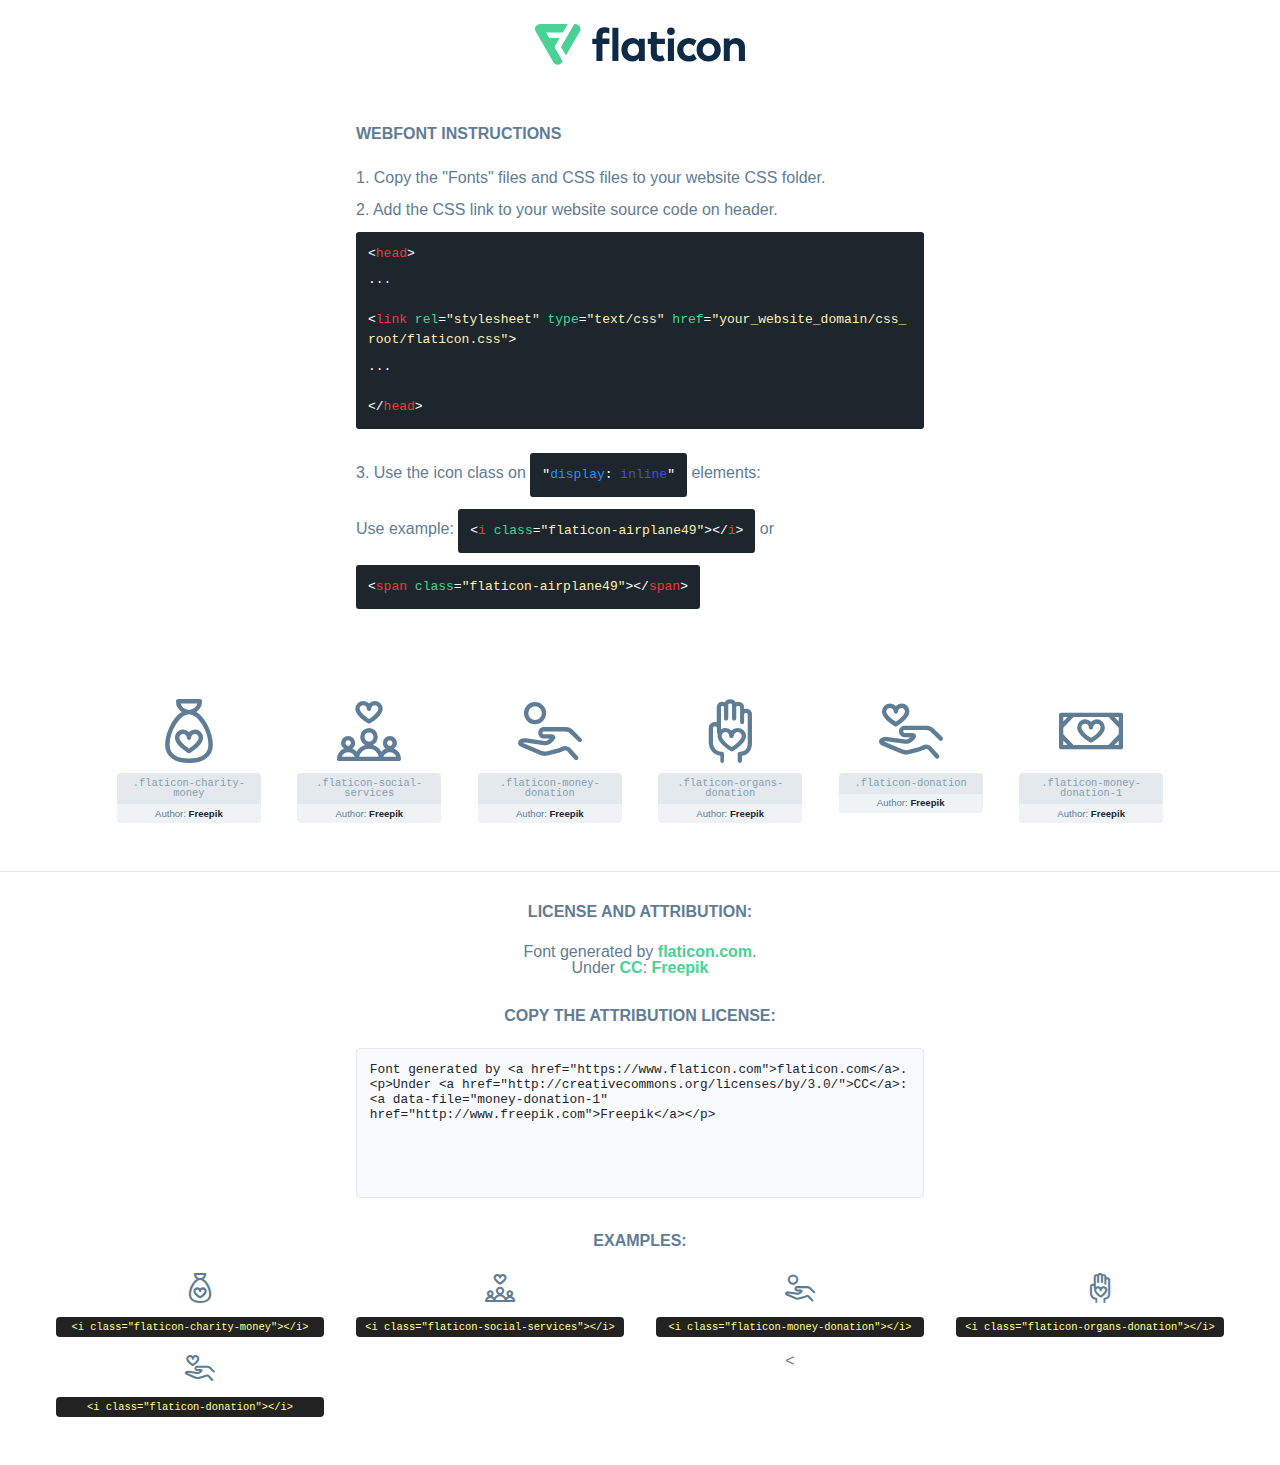
<file: fonts/flaticon/font/flaticon.html>
<!DOCTYPE html>
<html lang="en">
<head>
    <title>Flaticon Webfont</title>
    <link rel="stylesheet" type="text/css" href="flaticon.css"/>
    <meta charset="UTF-8">
    <style>
        html, body, div, span, applet, object, iframe,
        h1, h2, h3, h4, h5, h6, p, blockquote, pre,
        a, abbr, acronym, address, big, cite, code,
        del, dfn, em, img, ins, kbd, q, s, samp,
        small, strike, strong, sub, sup, tt, var,
        b, u, i, center,
        dl, dt, dd, ol, ul, li,
        fieldset, form, label, legend,
        table, caption, tbody, tfoot, thead, tr, th, td,
        article, aside, canvas, details, embed,
        figure, figcaption, footer, header, hgroup,
        menu, nav, output, ruby, section, summary,
        time, mark, audio, video {
            margin: 0;
            padding: 0;
            border: 0;
            font-size: 100%;
            font: inherit;
            vertical-align: baseline;
        }

        /* HTML5 display-role reset for older browsers */
        article, aside, details, figcaption, figure,
        footer, header, hgroup, menu, nav, section {
            display: block;
        }

        body {
            line-height: 1;
        }

        ol, ul {
            list-style: none;
        }

        blockquote, q {
            quotes: none;
        }

        blockquote:before, blockquote:after,
        q:before, q:after {
            content: '';
            content: none;
        }

        table {
            border-collapse: collapse;
            border-spacing: 0;
        }

        body {
            font-family: Helvetica, Arial, sans-serif;
            font-size: 16px;
            color: #5f7d95;
        }

        a {
            color: #4AD295;
            font-weight: bold;
            text-decoration: none;
        }

        * {
            -moz-box-sizing: border-box;
            -webkit-box-sizing: border-box;
            box-sizing: border-box;
            margin: 0;
            padding: 0;
        }

        [class^="flaticon-"]:before, [class*=" flaticon-"]:before, [class^="flaticon-"]:after, [class*=" flaticon-"]:after {
            font-family: Flaticon;
            font-size: 30px;
            font-style: normal;
            margin-left: 20px;
            color: #333;
        }

        .wrapper {
            max-width: 600px;
            margin: auto;
            padding: 0 1em;
        }

        .title {
            margin-bottom: 24px;
            text-transform: uppercase;
            font-weight: bold;
        }

        header {
            text-align: center;
            padding: 24px;
        }

        header .logo {
            width: 210px;
            height: auto;
            border: none;
            display: inline-block;
        }

        header strong {
            font-size: 28px;
            font-weight: 500;
            vertical-align: middle;
        }

        .demo {
            margin: 2em auto;
            line-height: 1.25em;
        }

        .demo ul li {
            margin-bottom: 12px;
        }

        .demo ul li code {
            background-color: #1D262D;
            border-radius: 3px;
            padding: 12px;
            display: inline-block;
            color: #fff;
            font-family: Consolas, Monaco, Lucida Console, Liberation Mono, DejaVu Sans Mono, Bitstream Vera Sans Mono, Courier New, monospace;
            font-weight: lighter;
            margin-top: 12px;
            font-size: 13px;
            word-break: break-all;
        }

        .demo ul li code .red {
            color: #EC3A3B;
        }

        .demo ul li code .green {
            color: #4AD295;
        }

        .demo ul li code .yellow {
            color: #FFEEB6;
        }

        .demo ul li code .blue {
            color: #2C8CF4;
        }

        .demo ul li code .purple {
            color: #4949E7;
        }

        .demo ul li code .dots {
            margin-top: 0.5em;
            display: block;
        }

        #glyphs {
            border-bottom: 1px solid #E3E9ED;
            padding: 2em 0;
            text-align: center;
        }

        .glyph {
            display: inline-block;
            width: 9em;
            margin: 1em;
            text-align: center;
            vertical-align: top;
            background: #FFF;
        }

        .glyph .flaticon {
            padding: 10px;
            display: block;
            font-family: "Flaticon";
            font-size: 64px;
            line-height: 1;
        }

        .glyph .flaticon:before {
            font-size: 64px;
            color: #5f7d95;
            margin-left: 0;
        }

        .class-name {
            font-size: 0.65em;
            background-color: #E3E9ED;
            color: #869FB2;
            border-radius: 4px 4px 0 0;
            padding: 0.5em;
            font-family: Consolas, Monaco, Lucida Console, Liberation Mono, DejaVu Sans Mono, Bitstream Vera Sans Mono, Courier New, monospace;
        }

        .author-name {
            font-size: 0.6em;
            background-color: #EFF3F6;
            border-top: 0;
            border-radius: 0 0 4px 4px;
            padding: 0.5em;
        }

        .author-name a {
            color: #1D262D;
        }

        .class-name:last-child {
            font-size: 10px;
            color: #888;
        }

        .class-name:last-child a {
            font-size: 10px;
            color: #555;
        }

        .glyph > input {
            display: block;
            width: 100px;
            margin: 5px auto;
            text-align: center;
            font-size: 12px;
            cursor: text;
        }

        .glyph > input.icon-input {
            font-family: "Flaticon";
            font-size: 16px;
            margin-bottom: 10px;
        }

        .attribution .title {
            margin-top: 2em;
        }

        .attribution textarea {
            background-color: #F8FAFB;
            color: #1D262D;
            padding: 1em;
            border: none;
            box-shadow: none;
            border: 1px solid #E3E9ED;
            border-radius: 4px;
            resize: none;
            width: 100%;
            height: 150px;
            font-size: 0.8em;
            font-family: Consolas, Monaco, Lucida Console, Liberation Mono, DejaVu Sans Mono, Bitstream Vera Sans Mono, Courier New, monospace;
            -webkit-appearance: none;
        }

        .attribution textarea:hover {
            border-color: #CFD9E0;
        }

        .attribution textarea:focus {
            border-color: #4AD295;
        }

        .iconsuse {
            margin: 2em auto;
            text-align: center;
            max-width: 1200px;
        }

        .iconsuse:after {
            content: '';
            display: table;
            clear: both;
        }

        .iconsuse .image {
            float: left;
            width: 25%;
            padding: 0 1em;
        }

        .iconsuse .image p {
            margin-bottom: 1em;
        }

        .iconsuse .image span {
            display: block;
            font-size: 0.65em;
            background-color: #222;
            color: #fff;
            border-radius: 4px;
            padding: 0.5em;
            color: #FFFF99;
            margin-top: 1em;
            font-family: Consolas, Monaco, Lucida Console, Liberation Mono, DejaVu Sans Mono, Bitstream Vera Sans Mono, Courier New, monospace;
        }

        .flaticon:before {
            color: #5f7d95;
        }

        #footer {
            text-align: center;
            background-color: #1D262D;
            color: #869FB2;
            padding: 12px;
            font-size: 14px;
        }

        #footer a {
            font-weight: normal;
        }

        @media (max-width: 960px) {
            .iconsuse .image {
                width: 50%;
            }
        }

        .preview {
            width: 100px;
            display: inline-block;
            margin: 10px;
        }

        .preview .inner {
            display: inline-block;
            width: 100%;
            text-align: center;
            background: #f5f5f5;
            -webkit-border-radius: 3px 3px 0 0;
            -moz-border-radius: 3px 3px 0 0;
            border-radius: 3px 3px 0 0;
        }

        .preview .inner  {
            line-height: 85px;
            font-size: 40px;
            color: #333;
        }

        .label {
            display: inline-block;
            width: 100%;
            box-sizing: border-box;
            padding: 5px;
            font-size: 10px;
            font-family: Monaco, monospace;
            color: #666;
            white-space: nowrap;
            overflow: hidden;
            text-overflow: ellipsis;
            background: #ddd;
            -webkit-border-radius: 0 0 3px 3px;
            -moz-border-radius: 0 0 3px 3px;
            border-radius: 0 0 3px 3px;
            color: #666;
        }
    </style>
</head>
<body>
    <header>
        <a href="https://www.flaticon.com/" target="_blank" class="logo">
            <svg xmlns="http://www.w3.org/2000/svg" viewBox="0 0 394.3 76.5">
                <path d="M156.6,69.4H145.3V7.1h11.3Z" style="fill:#0e2a47"/>
                <path d="M206.2,69.4h-11V64.8a15.4,15.4,0,0,1-12.6,5.7c-11.6,0-20.3-9.5-20.3-22.1s8.8-22.1,20.3-22.1a15.4,15.4,0,0,1,12.6,5.8V27.5h11Zm-32.4-21c0,6.4,4.2,11.6,10.8,11.6s10.8-4.9,10.8-11.6-4.4-11.6-10.8-11.6S173.9,42,173.9,48.4Z"
                      style="fill:#0e2a47"/>
                <path d="M262.5,13.7a7.2,7.2,0,0,1-14.4,0,7.2,7.2,0,1,1,14.4,0ZM261,69.4H249.6v-42H261Z"
                      style="fill:#0e2a47"/>
                <path id="_Trazado_" data-name="&lt;Trazado&gt;"
                      d="M139.6,17.8a16.6,16.6,0,0,0-8-1.4c-3.2.4-4.9,2-4.9,5.9v5.1h13V37.5h-13v32H115.4v-32h-7.8v-10h7.8V22.2c0-9.9,5.2-16.3,15-16.3a23.4,23.4,0,0,1,9.3,1.8Z"
                      style="fill:#0e2a47"/>
                <path d="M235.1,60c-3.5,0-6.3-1.9-6.3-7.1V37.5H244v-10H228.8V15H217.5V27.5h-5.7v10h5.7V53.7c0,10.9,5.3,16.8,15.7,16.8A22.9,22.9,0,0,0,244,68l-4.3-9.1A12.3,12.3,0,0,1,235.1,60Z"
                      style="fill:#0e2a47"/>
                <path d="M348.9,48.4c0,12.6-9.7,22.1-22.7,22.1s-22.7-9.4-22.7-22.1,9.6-22.1,22.7-22.1S348.9,35.8,348.9,48.4Zm-33.9,0c0,6.8,4.8,11.6,11.1,11.6s11.2-4.8,11.2-11.6-4.8-11.6-11.2-11.6S315.1,41.6,315.1,48.4Z"
                      style="fill:#0e2a47"/>
                <path d="M394.3,42.7V69.4H382.9V46.3c0-6.1-3-9.4-8.2-9.4s-8.9,3.2-8.9,9.5v23H354.6v-42h11v4.9c3-4.5,7.6-6.1,12.3-6.1C387.5,26.3,394.3,33,394.3,42.7Z"
                      style="fill:#0e2a47"/>
                <path d="M298,55.7h0a12.4,12.4,0,0,1-8.2,4.2h-.9l-1.8-.2a10,10,0,0,1-7.4-5.6,13.2,13.2,0,0,1-1.2-5.8,13,13,0,0,1,1.3-5.9,10.1,10.1,0,0,1,7.5-5.5h2.4a11.7,11.7,0,0,1,8.3,4.2l5.5-9.6a19.9,19.9,0,0,0-8.1-4.3,23.4,23.4,0,0,0-6.1-.8,25.2,25.2,0,0,0-7.5,1.1,20.9,20.9,0,0,0-8,4.6,21.9,21.9,0,0,0-6.8,16.4,21.9,21.9,0,0,0,6.7,16.3,20.9,20.9,0,0,0,8,4.6,25.2,25.2,0,0,0,7.7,1.2,23.6,23.6,0,0,0,6.2-.8,20,20,0,0,0,8.1-4.4Z"
                      style="fill:#0e2a47"/>
                <path d="M46.3,26.5H26.9L20.8,16H52.4L61.6,0H9.4A9.3,9.3,0,0,0,1.3,4.7a9.3,9.3,0,0,0,0,9.4L34.6,71.8a9.4,9.4,0,0,0,16.2,0l1.1-1.9L36.6,43.3Z"
                      style="fill:#4ad295"/>
                <path d="M84.2,4.7A9.3,9.3,0,0,0,76.1,0H73.8l-25,43.3,9.2,16L84.2,14A9.3,9.3,0,0,0,84.2,4.7Z"
                      style="fill:#4ad295"/>
            </svg>
        </a>
    </header>
    <section class="demo wrapper">

        <p class="title">Webfont Instructions</p>

        <ul>
            <li>
                <span class="num">1. </span>Copy the "Fonts" files and CSS files to your website CSS folder.
            </li>
            <li>
                <span class="num">2. </span>Add the CSS link to your website source code on header.
                <code class="big">
                    &lt;<span class="red">head</span>&gt;
                    <br/><span class="dots">...</span>
                    <br/>&lt;<span class="red">link</span> <span class="green">rel</span>=<span
                        class="yellow">"stylesheet"</span> <span class="green">type</span>=<span
                        class="yellow">"text/css"</span> <span class="green">href</span>=<span class="yellow">"your_website_domain/css_root/flaticon.css"</span>&gt;
                    <br/><span class="dots">...</span>
                    <br/>&lt;/<span class="red">head</span>&gt;
                </code>
            </li>

            <li>
                <p>
                    <span class="num">3. </span>Use the icon class on <code>"<span class="blue">display</span>:<span
                        class="purple"> inline</span>"</code> elements:
                    <br/>
                    Use example: <code>&lt;<span class="red">i</span> <span class="green">class</span>=<span class="yellow">&quot;flaticon-airplane49&quot;</span>&gt;&lt;/<span
                        class="red">i</span>&gt;</code> or <code>&lt;<span class="red">span</span> <span
                        class="green">class</span>=<span class="yellow">&quot;flaticon-airplane49&quot;</span>&gt;&lt;/<span
                        class="red">span</span>&gt;</code>
            </li>
        </ul>

    </section>
    <section id="glyphs">
            <div class="glyph">
                <i class="flaticon flaticon-charity-money"></i>
                <div class="class-name">.flaticon-charity-money</div>
                <div class="author-name">Author: <a data-file="charity-money" href="http://www.freepik.com">Freepik</a> </div>
            </div>

            <div class="glyph">
                <i class="flaticon flaticon-social-services"></i>
                <div class="class-name">.flaticon-social-services</div>
                <div class="author-name">Author: <a data-file="social-services" href="http://www.freepik.com">Freepik</a> </div>
            </div>

            <div class="glyph">
                <i class="flaticon flaticon-money-donation"></i>
                <div class="class-name">.flaticon-money-donation</div>
                <div class="author-name">Author: <a data-file="money-donation" href="http://www.freepik.com">Freepik</a> </div>
            </div>

            <div class="glyph">
                <i class="flaticon flaticon-organs-donation"></i>
                <div class="class-name">.flaticon-organs-donation</div>
                <div class="author-name">Author: <a data-file="organs-donation" href="http://www.freepik.com">Freepik</a> </div>
            </div>

            <div class="glyph">
                <i class="flaticon flaticon-donation"></i>
                <div class="class-name">.flaticon-donation</div>
                <div class="author-name">Author: <a data-file="donation" href="http://www.freepik.com">Freepik</a> </div>
            </div>

            <div class="glyph">
                <i class="flaticon flaticon-money-donation-1"></i>
                <div class="class-name">.flaticon-money-donation-1</div>
                <div class="author-name">Author: <a data-file="money-donation-1" href="http://www.freepik.com">Freepik</a> </div>
            </div>

    </section>

    <section class="attribution wrapper"   style="text-align:center;">

        <div class="title">License and attribution:</div><div class="attrDiv">Font generated by <a href="https://www.flaticon.com">flaticon.com</a>. <div><p>Under <a href="http://creativecommons.org/licenses/by/3.0/">CC</a>: <a data-file="money-donation-1" href="http://www.freepik.com">Freepik</a></p>  </div>
        </div>
        <div class="title">Copy the Attribution License:</div>

        <textarea onclick="this.focus();this.select();">Font generated by &lt;a href=&quot;https://www.flaticon.com&quot;&gt;flaticon.com&lt;/a&gt;. <p>Under <a href="http://creativecommons.org/licenses/by/3.0/">CC</a>: <a data-file="money-donation-1" href="http://www.freepik.com">Freepik</a></p> 
        </textarea>

    </section>

    <section class="iconsuse">

        <div class="title">Examples:</div>
            <div class="image">
                <p>
                    <i class="flaticon flaticon-charity-money"></i>
                    <span>&lt;i class=&quot;flaticon-charity-money&quot;&gt;&lt;/i&gt;</span>
                </p>
            </div>
            <div class="image">
                <p>
                    <i class="flaticon flaticon-social-services"></i>
                    <span>&lt;i class=&quot;flaticon-social-services&quot;&gt;&lt;/i&gt;</span>
                </p>
            </div>
            <div class="image">
                <p>
                    <i class="flaticon flaticon-money-donation"></i>
                    <span>&lt;i class=&quot;flaticon-money-donation&quot;&gt;&lt;/i&gt;</span>
                </p>
            </div>
            <div class="image">
                <p>
                    <i class="flaticon flaticon-organs-donation"></i>
                    <span>&lt;i class=&quot;flaticon-organs-donation&quot;&gt;&lt;/i&gt;</span>
                </p>
            </div>
            <div class="image">
                <p>
                    <i class="flaticon flaticon-donation"></i>
                    <span>&lt;i class=&quot;flaticon-donation&quot;&gt;&lt;/i&gt;</span>
                </p>
            </div>
            <
</file>
<file: fonts/icomoon/style.css>
@font-face {
  font-family: 'icomoon';
  src:  url('fonts/icomoon.eot?10si43');
  src:  url('fonts/icomoon.eot?10si43#iefix') format('embedded-opentype'),
    url('fonts/icomoon.ttf?10si43') format('truetype'),
    url('fonts/icomoon.woff?10si43') format('woff'),
    url('fonts/icomoon.svg?10si43#icomoon') format('svg');
  font-weight: normal;
  font-style: normal;
}

[class^="icon-"], [class*=" icon-"] {
  /* use !important to prevent issues with browser extensions that change fonts */
  font-family: 'icomoon' !important;
  speak: none;
  font-style: normal;
  font-weight: normal;
  font-variant: normal;
  text-transform: none;
  line-height: 1;

  /* Better Font Rendering =========== */
  -webkit-font-smoothing: antialiased;
  -moz-osx-font-smoothing: grayscale;
}

.icon-asterisk:before {
  content: "\f069";
}
.icon-plus:before {
  content: "\f067";
}
.icon-question:before {
  content: "\f128";
}
.icon-minus:before {
  content: "\f068";
}
.icon-glass:before {
  content: "\f000";
}
.icon-music:before {
  content: "\f001";
}
.icon-search:before {
  content: "\f002";
}
.icon-envelope-o:before {
  content: "\f003";
}
.icon-heart:before {
  content: "\f004";
}
.icon-star:before {
  content: "\f005";
}
.icon-star-o:before {
  content: "\f006";
}
.icon-user:before {
  content: "\f007";
}
.icon-film:before {
  content: "\f008";
}
.icon-th-large:before {
  content: "\f009";
}
.icon-th:before {
  content: "\f00a";
}
.icon-th-list:before {
  content: "\f00b";
}
.icon-check:before {
  content: "\f00c";
}
.icon-close:before {
  content: "\f00d";
}
.icon-remove:before {
  content: "\f00d";
}
.icon-times:before {
  content: "\f00d";
}
.icon-search-plus:before {
  content: "\f00e";
}
.icon-search-minus:before {
  content: "\f010";
}
.icon-power-off:before {
  content: "\f011";
}
.icon-signal:before {
  content: "\f012";
}
.icon-cog:before {
  content: "\f013";
}
.icon-gear:before {
  content: "\f013";
}
.icon-trash-o:before {
  content: "\f014";
}
.icon-home:before {
  content: "\f015";
}
.icon-file-o:before {
  content: "\f016";
}
.icon-clock-o:before {
  content: "\f017";
}
.icon-road:before {
  content: "\f018";
}
.icon-download:before {
  content: "\f019";
}
.icon-arrow-circle-o-down:before {
  content: "\f01a";
}
.icon-arrow-circle-o-up:before {
  content: "\f01b";
}
.icon-inbox:before {
  content: "\f01c";
}
.icon-play-circle-o:before {
  content: "\f01d";
}
.icon-repeat:before {
  content: "\f01e";
}
.icon-rotate-right:before {
  content: "\f01e";
}
.icon-refresh:before {
  content: "\f021";
}
.icon-list-alt:before {
  content: "\f022";
}
.icon-lock:before {
  content: "\f023";
}
.icon-flag:before {
  content: "\f024";
}
.icon-headphones:before {
  content: "\f025";
}
.icon-volume-off:before {
  content: "\f026";
}
.icon-volume-down:before {
  content: "\f027";
}
.icon-volume-up:before {
  content: "\f028";
}
.icon-qrcode:before {
  content: "\f029";
}
.icon-barcode:before {
  content: "\f02a";
}
.icon-tag:before {
  content: "\f02b";
}
.icon-tags:before {
  content: "\f02c";
}
.icon-book:before {
  content: "\f02d";
}
.icon-bookmark:before {
  content: "\f02e";
}
.icon-print:before {
  content: "\f02f";
}
.icon-camera:before {
  content: "\f030";
}
.icon-font:before {
  content: "\f031";
}
.icon-bold:before {
  content: "\f032";
}
.icon-italic:before {
  content: "\f033";
}
.icon-text-height:before {
  content: "\f034";
}
.icon-text-width:before {
  content: "\f035";
}
.icon-align-left:before {
  content: "\f036";
}
.icon-align-center:before {
  content: "\f037";
}
.icon-align-right:before {
  content: "\f038";
}
.icon-align-justify:before {
  content: "\f039";
}
.icon-list:before {
  content: "\f03a";
}
.icon-dedent:before {
  content: "\f03b";
}
.icon-outdent:before {
  content: "\f03b";
}
.icon-indent:before {
  content: "\f03c";
}
.icon-video-camera:before {
  content: "\f03d";
}
.icon-image:before {
  content: "\f03e";
}
.icon-photo:before {
  content: "\f03e";
}
.icon-picture-o:before {
  content: "\f03e";
}
.icon-pencil:before {
  content: "\f040";
}
.icon-map-marker:before {
  content: "\f041";
}
.icon-adjust:before {
  content: "\f042";
}
.icon-tint:before {
  content: "\f043";
}
.icon-edit:before {
  content: "\f044";
}
.icon-pencil-square-o:before {
  content: "\f044";
}
.icon-share-square-o:before {
  content: "\f045";
}
.icon-check-square-o:before {
  content: "\f046";
}
.icon-arrows:before {
  content: "\f047";
}
.icon-step-backward:before {
  content: "\f048";
}
.icon-fast-backward:before {
  content: "\f049";
}
.icon-backward:before {
  content: "\f04a";
}
.icon-play:before {
  content: "\f04b";
}
.icon-pause:before {
  content: "\f04c";
}
.icon-stop:before {
  content: "\f04d";
}
.icon-forward:before {
  content: "\f04e";
}
.icon-fast-forward:before {
  content: "\f050";
}
.icon-step-forward:before {
  content: "\f051";
}
.icon-eject:before {
  content: "\f052";
}
.icon-chevron-left:before {
  content: "\f053";
}
.icon-chevron-right:before {
  content: "\f054";
}
.icon-plus-circle:before {
  content: "\f055";
}
.icon-minus-circle:before {
  content: "\f056";
}
.icon-times-circle:before {
  content: "\f057";
}
.icon-check-circle:before {
  content: "\f058";
}
.icon-question-circle:before {
  content: "\f059";
}
.icon-info-circle:before {
  content: "\f05a";
}
.icon-crosshairs:before {
  content: "\f05b";
}
.icon-times-circle-o:before {
  content: "\f05c";
}
.icon-check-circle-o:before {
  content: "\f05d";
}
.icon-ban:before {
  content: "\f05e";
}
.icon-arrow-left:before {
  content: "\f060";
}
.icon-arrow-right:before {
  content: "\f061";
}
.icon-arrow-up:before {
  content: "\f062";
}
.icon-arrow-down:before {
  content: "\f063";
}
.icon-mail-forward:before {
  content: "\f064";
}
.icon-share:before {
  content: "\f064";
}
.icon-expand:before {
  content: "\f065";
}
.icon-compress:before {
  content: "\f066";
}
.icon-exclamation-circle:before {
  content: "\f06a";
}
.icon-gift:before {
  content: "\f06b";
}
.icon-leaf:before {
  content: "\f06c";
}
.icon-fire:before {
  content: "\f06d";
}
.icon-eye:before {
  content: "\f06e";
}
.icon-eye-slash:before {
  content: "\f070";
}
.icon-exclamation-triangle:before {
  content: "\f071";
}
.icon-warning:before {
  content: "\f071";
}
.icon-plane:before {
  content: "\f072";
}
.icon-calendar:before {
  content: "\f073";
}
.icon-random:before {
  content: "\f074";
}
.icon-comment:before {
  content: "\f075";
}
.icon-magnet:before {
  content: "\f076";
}
.icon-chevron-up:before {
  content: "\f077";
}
.icon-chevron-down:before {
  content: "\f078";
}
.icon-retweet:before {
  content: "\f079";
}
.icon-shopping-cart:before {
  content: "\f07a";
}
.icon-folder:before {
  content: "\f07b";
}
.icon-folder-open:before {
  content: "\f07c";
}
.icon-arrows-v:before {
  content: "\f07d";
}
.icon-arrows-h:before {
  content: "\f07e";
}
.icon-bar-chart:before {
  content: "\f080";
}
.icon-bar-chart-o:before {
  content: "\f080";
}
.icon-twitter-square:before {
  content: "\f081";
}
.icon-facebook-square:before {
  content: "\f082";
}
.icon-camera-retro:before {
  content: "\f083";
}
.icon-key:before {
  content: "\f084";
}
.icon-cogs:before {
  content: "\f085";
}
.icon-gears:before {
  content: "\f085";
}
.icon-comments:before {
  content: "\f086";
}
.icon-thumbs-o-up:before {
  content: "\f087";
}
.icon-thumbs-o-down:before {
  content: "\f088";
}
.icon-star-half:before {
  content: "\f089";
}
.icon-heart-o:before {
  content: "\f08a";
}
.icon-sign-out:before {
  content: "\f08b";
}
.icon-linkedin-square:before {
  content: "\f08c";
}
.icon-thumb-tack:before {
  content: "\f08d";
}
.icon-external-link:before {
  content: "\f08e";
}
.icon-sign-in:before {
  content: "\f090";
}
.icon-trophy:before {
  content: "\f091";
}
.icon-github-square:before {
  content: "\f092";
}
.icon-upload:before {
  content: "\f093";
}
.icon-lemon-o:before {
  content: "\f094";
}
.icon-phone:before {
  content: "\f095";
}
.icon-square-o:before {
  content: "\f096";
}
.icon-bookmark-o:before {
  content: "\f097";
}
.icon-phone-square:before {
  content: "\f098";
}
.icon-twitter:before {
  content: "\f099";
}
.icon-facebook:before {
  content: "\f09a";
}
.icon-facebook-f:before {
  content: "\f09a";
}
.icon-github:before {
  content: "\f09b";
}
.icon-unlock:before {
  content: "\f09c";
}
.icon-credit-card:before {
  content: "\f09d";
}
.icon-feed:before {
  content: "\f09e";
}
.icon-rss:before {
  content: "\f09e";
}
.icon-hdd-o:before {
  content: "\f0a0";
}
.icon-bullhorn:before {
  content: "\f0a1";
}
.icon-bell-o:before {
  content: "\f0a2";
}
.icon-certificate:before {
  content: "\f0a3";
}
.icon-hand-o-right:before {
  content: "\f0a4";
}
.icon-hand-o-left:before {
  content: "\f0a5";
}
.icon-hand-o-up:before {
  content: "\f0a6";
}
.icon-hand-o-down:before {
  content: "\f0a7";
}
.icon-arrow-circle-left:before {
  content: "\f0a8";
}
.icon-arrow-circle-right:before {
  content: "\f0a9";
}
.icon-arrow-circle-up:before {
  content: "\f0aa";
}
.icon-arrow-circle-down:before {
  content: "\f0ab";
}
.icon-globe:before {
  content: "\f0ac";
}
.icon-wrench:before {
  content: "\f0ad";
}
.icon-tasks:before {
  content: "\f0ae";
}
.icon-filter:before {
  content: "\f0b0";
}
.icon-briefcase:before {
  content: "\f0b1";
}
.icon-arrows-alt:before {
  content: "\f0b2";
}
.icon-group:before {
  content: "\f0c0";
}
.icon-users:before {
  content: "\f0c0";
}
.icon-chain:before {
  content: "\f0c1";
}
.icon-link:before {
  content: "\f0c1";
}
.icon-cloud:before {
  content: "\f0c2";
}
.icon-flask:before {
  content: "\f0c3";
}
.icon-cut:before {
  content: "\f0c4";
}
.icon-scissors:before {
  content: "\f0c4";
}
.icon-copy:before {
  content: "\f0c5";
}
.icon-files-o:before {
  content: "\f0c5";
}
.icon-paperclip:before {
  content: "\f0c6";
}
.icon-floppy-o:before {
  content: "\f0c7";
}
.icon-save:before {
  content: "\f0c7";
}
.icon-square:before {
  content: "\f0c8";
}
.icon-bars:before {
  content: "\f0c9";
}
.icon-navicon:before {
  content: "\f0c9";
}
.icon-reorder:before {
  content: "\f0c9";
}
.icon-list-ul:before {
  content: "\f0ca";
}
.icon-list-ol:before {
  content: "\f0cb";
}
.icon-strikethrough:before {
  content: "\f0cc";
}
.icon-underline:before {
  content: "\f0cd";
}
.icon-table:before {
  content: "\f0ce";
}
.icon-magic:before {
  content: "\f0d0";
}
.icon-truck:before {
  content: "\f0d1";
}
.icon-pinterest:before {
  content: "\f0d2";
}
.icon-pinterest-square:before {
  content: "\f0d3";
}
.icon-google-plus-square:before {
  content: "\f0d4";
}
.icon-google-plus:before {
  content: "\f0d5";
}
.icon-money:before {
  content: "\f0d6";
}
.icon-caret-down:before {
  content: "\f0d7";
}
.icon-caret-up:before {
  content: "\f0d8";
}
.icon-caret-left:before {
  content: "\f0d9";
}
.icon-caret-right:before {
  content: "\f0da";
}
.icon-columns:before {
  content: "\f0db";
}
.icon-sort:before {
  content: "\f0dc";
}
.icon-unsorted:before {
  content: "\f0dc";
}
.icon-sort-desc:before {
  content: "\f0dd";
}
.icon-sort-down:before {
  content: "\f0dd";
}
.icon-sort-asc:before {
  content: "\f0de";
}
.icon-sort-up:before {
  content: "\f0de";
}
.icon-envelope:before {
  content: "\f0e0";
}
.icon-linkedin:before {
  content: "\f0e1";
}
.icon-rotate-left:before {
  content: "\f0e2";
}
.icon-undo:before {
  content: "\f0e2";
}
.icon-gavel:before {
  content: "\f0e3";
}
.icon-legal:before {
  content: "\f0e3";
}
.icon-dashboard:before {
  content: "\f0e4";
}
.icon-tachometer:before {
  content: "\f0e4";
}
.icon-comment-o:before {
  content: "\f0e5";
}
.icon-comments-o:before {
  content: "\f0e6";
}
.icon-bolt:before {
  content: "\f0e7";
}
.icon-flash:before {
  content: "\f0e7";
}
.icon-sitemap:before {
  content: "\f0e8";
}
.icon-umbrella:before {
  content: "\f0e9";
}
.icon-clipboard:before {
  content: "\f0ea";
}
.icon-paste:before {
  content: "\f0ea";
}
.icon-lightbulb-o:before {
  content: "\f0eb";
}
.icon-exchange:before {
  content: "\f0ec";
}
.icon-cloud-download:before {
  content: "\f0ed";
}
.icon-cloud-upload:before {
  content: "\f0ee";
}
.icon-user-md:before {
  content: "\f0f0";
}
.icon-stethoscope:before {
  content: "\f0f1";
}
.icon-suitcase:before {
  content: "\f0f2";
}
.icon-bell:before {
  content: "\f0f3";
}
.icon-coffee:before {
  content: "\f0f4";
}
.icon-cutlery:before {
  content: "\f0f5";
}
.icon-file-text-o:before {
  content: "\f0f6";
}
.icon-building-o:before {
  content: "\f0f7";
}
.icon-hospital-o:before {
  content: "\f0f8";
}
.icon-ambulance:before {
  content: "\f0f9";
}
.icon-medkit:before {
  content: "\f0fa";
}
.icon-fighter-jet:before {
  content: "\f0fb";
}
.icon-beer:before {
  content: "\f0fc";
}
.icon-h-square:before {
  content: "\f0fd";
}
.icon-plus-square:before {
  content: "\f0fe";
}
.icon-angle-double-left:before {
  content: "\f100";
}
.icon-angle-double-right:before {
  content: "\f101";
}
.icon-angle-double-up:before {
  content: "\f102";
}
.icon-angle-double-down:before {
  content: "\f103";
}
.icon-angle-left:before {
  content: "\f104";
}
.icon-angle-right:before {
  content: "\f105";
}
.icon-angle-up:before {
  content: "\f106";
}
.icon-angle-down:before {
  content: "\f107";
}
.icon-desktop:before {
  content: "\f108";
}
.icon-laptop:before {
  content: "\f109";
}
.icon-tablet:before {
  content: "\f10a";
}
.icon-mobile:before {
  content: "\f10b";
}
.icon-mobile-phone:before {
  content: "\f10b";
}
.icon-circle-o:before {
  content: "\f10c";
}
.icon-quote-left:before {
  content: "\f10d";
}
.icon-quote-right:before {
  content: "\f10e";
}
.icon-spinner:before {
  content: "\f110";
}
.icon-circle:before {
  content: "\f111";
}
.icon-mail-reply:before {
  content: "\f112";
}
.icon-reply:before {
  content: "\f112";
}
.icon-github-alt:before {
  content: "\f113";
}
.icon-folder-o:before {
  content: "\f114";
}
.icon-folder-open-o:before {
  content: "\f115";
}
.icon-smile-o:before {
  content: "\f118";
}
.icon-frown-o:before {
  content: "\f119";
}
.icon-meh-o:before {
  content: "\f11a";
}
.icon-gamepad:before {
  content: "\f11b";
}
.icon-keyboard-o:before {
  content: "\f11c";
}
.icon-flag-o:before {
  content: "\f11d";
}
.icon-flag-checkered:before {
  content: "\f11e";
}
.icon-terminal:before {
  content: "\f120";
}
.icon-code:before {
  content: "\f121";
}
.icon-mail-reply-all:before {
  content: "\f122";
}
.icon-reply-all:before {
  content: "\f122";
}
.icon-star-half-empty:before {
  content: "\f123";
}
.icon-star-half-full:before {
  content: "\f123";
}
.icon-star-half-o:before {
  content: "\f123";
}
.icon-location-arrow:before {
  content: "\f124";
}
.icon-crop:before {
  content: "\f125";
}
.icon-code-fork:before {
  content: "\f126";
}
.icon-chain-broken:before {
  content: "\f127";
}
.icon-unlink:before {
  content: "\f127";
}
.icon-info:before {
  content: "\f129";
}
.icon-exclamation:before {
  content: "\f12a";
}
.icon-superscript:before {
  content: "\f12b";
}
.icon-subscript:before {
  content: "\f12c";
}
.icon-eraser:before {
  content: "\f12d";
}
.icon-puzzle-piece:before {
  content: "\f12e";
}
.icon-microphone:before {
  content: "\f130";
}
.icon-microphone-slash:before {
  content: "\f131";
}
.icon-shield:before {
  content: "\f132";
}
.icon-calendar-o:before {
  content: "\f133";
}
.icon-fire-extinguisher:before {
  content: "\f134";
}
.icon-rocket:before {
  content: "\f135";
}
.icon-maxcdn:before {
  content: "\f136";
}
.icon-chevron-circle-left:before {
  content: "\f137";
}
.icon-chevron-circle-right:before {
  content: "\f138";
}
.icon-chevron-circle-up:before {
  content: "\f139";
}
.icon-chevron-circle-down:before {
  content: "\f13a";
}
.icon-html5:before {
  content: "\f13b";
}
.icon-css3:before {
  content: "\f13c";
}
.icon-anchor:before {
  content: "\f13d";
}
.icon-unlock-alt:before {
  content: "\f13e";
}
.icon-bullseye:before {
  content: "\f140";
}
.icon-ellipsis-h:before {
  content: "\f141";
}
.icon-ellipsis-v:before {
  content: "\f142";
}
.icon-rss-square:before {
  content: "\f143";
}
.icon-play-circle:before {
  content: "\f144";
}
.icon-ticket:before {
  content: "\f145";
}
.icon-minus-square:before {
  content: "\f146";
}
.icon-minus-square-o:before {
  content: "\f147";
}
.icon-level-up:before {
  content: "\f148";
}
.icon-level-down:before {
  content: "\f149";
}
.icon-check-square:before {
  content: "\f14a";
}
.icon-pencil-square:before {
  content: "\f14b";
}
.icon-external-link-square:before {
  content: "\f14c";
}
.icon-share-square:before {
  content: "\f14d";
}
.icon-compass:before {
  content: "\f14e";
}
.icon-caret-square-o-down:before {
  content: "\f150";
}
.icon-toggle-down:before {
  content: "\f150";
}
.icon-caret-square-o-up:before {
  content: "\f151";
}
.icon-toggle-up:before {
  content: "\f151";
}
.icon-caret-square-o-right:before {
  content: "\f152";
}
.icon-toggle-right:before {
  content: "\f152";
}
.icon-eur:before {
  content: "\f153";
}
.icon-euro:before {
  content: "\f153";
}
.icon-gbp:before {
  content: "\f154";
}
.icon-dollar:before {
  content: "\f155";
}
.icon-usd:before {
  content: "\f155";
}
.icon-inr:before {
  content: "\f156";
}
.icon-rupee:before {
  content: "\f156";
}
.icon-cny:before {
  content: "\f157";
}
.icon-jpy:before {
  content: "\f157";
}
.icon-rmb:before {
  content: "\f157";
}
.icon-yen:before {
  content: "\f157";
}
.icon-rouble:before {
  content: "\f158";
}
.icon-rub:before {
  content: "\f158";
}
.icon-ruble:before {
  content: "\f158";
}
.icon-krw:before {
  content: "\f159";
}
.icon-won:before {
  content: "\f159";
}
.icon-bitcoin:before {
  content: "\f15a";
}
.icon-btc:before {
  content: "\f15a";
}
.icon-file:before {
  content: "\f15b";
}
.icon-file-text:before {
  content: "\f15c";
}
.icon-sort-alpha-asc:before {
  content: "\f15d";
}
.icon-sort-alpha-desc:before {
  content: "\f15e";
}
.icon-sort-amount-asc:before {
  content: "\f160";
}
.icon-sort-amount-desc:before {
  content: "\f161";
}
.icon-sort-numeric-asc:before {
  content: "\f162";
}
.icon-sort-numeric-desc:before {
  content: "\f163";
}
.icon-thumbs-up:before {
  content: "\f164";
}
.icon-thumbs-down:before {
  content: "\f165";
}
.icon-youtube-square:before {
  content: "\f166";
}
.icon-youtube:before {
  content: "\f167";
}
.icon-xing:before {
  content: "\f168";
}
.icon-xing-square:before {
  content: "\f169";
}
.icon-youtube-play:before {
  content: "\f16a";
}
.icon-dropbox:before {
  content: "\f16b";
}
.icon-stack-overflow:before {
  content: "\f16c";
}
.icon-instagram:before {
  content: "\f16d";
}
.icon-flickr:before {
  content: "\f16e";
}
.icon-adn:before {
  content: "\f170";
}
.icon-bitbucket:before {
  content: "\f171";
}
.icon-bitbucket-square:before {
  content: "\f172";
}
.icon-tumblr:before {
  content: "\f173";
}
.icon-tumblr-square:before {
  content: "\f174";
}
.icon-long-arrow-down:before {
  content: "\f175";
}
.icon-long-arrow-up:before {
  content: "\f176";
}
.icon-long-arrow-left:before {
  content: "\f177";
}
.icon-long-arrow-right:before {
  content: "\f178";
}
.icon-apple:before {
  content: "\f179";
}
.icon-windows:before {
  content: "\f17a";
}
.icon-android:before {
  content: "\f17b";
}
.icon-linux:before {
  content: "\f17c";
}
.icon-dribbble:before {
  content: "\f17d";
}
.icon-skype:before {
  content: "\f17e";
}
.icon-foursquare:before {
  content: "\f180";
}
.icon-trello:before {
  content: "\f181";
}
.icon-female:before {
  content: "\f182";
}
.icon-male:before {
  content: "\f183";
}
.icon-gittip:before {
  content: "\f184";
}
.icon-gratipay:before {
  content: "\f184";
}
.icon-sun-o:before {
  content: "\f185";
}
.icon-moon-o:before {
  content: "\f186";
}
.icon-archive:before {
  content: "\f187";
}
.icon-bug:before {
  content: "\f188";
}
.icon-vk:before {
  content: "\f189";
}
.icon-weibo:before {
  content: "\f18a";
}
.icon-renren:before {
  content: "\f18b";
}
.icon-pagelines:before {
  content: "\f18c";
}
.icon-stack-exchange:before {
  content: "\f18d";
}
.icon-arrow-circle-o-right:before {
  content: "\f18e";
}
.icon-arrow-circle-o-left:before {
  content: "\f190";
}
.icon-caret-square-o-left:before {
  content: "\f191";
}
.icon-toggle-left:before {
  content: "\f191";
}
.icon-dot-circle-o:before {
  content: "\f192";
}
.icon-wheelchair:before {
  content: "\f193";
}
.icon-vimeo-square:before {
  content: "\f194";
}
.icon-try:before {
  content: "\f195";
}
.icon-turkish-lira:before {
  content: "\f195";
}
.icon-plus-square-o:before {
  content: "\f196";
}
.icon-space-shuttle:before {
  content: "\f197";
}
.icon-slack:before {
  content: "\f198";
}
.icon-envelope-square:before {
  content: "\f199";
}
.icon-wordpress:before {
  content: "\f19a";
}
.icon-openid:before {
  content: "\f19b";
}
.icon-bank:before {
  content: "\f19c";
}
.icon-institution:before {
  content: "\f19c";
}
.icon-university:before {
  content: "\f19c";
}
.icon-graduation-cap:before {
  content: "\f19d";
}
.icon-mortar-board:before {
  content: "\f19d";
}
.icon-yahoo:before {
  content: "\f19e";
}
.icon-google:before {
  content: "\f1a0";
}
.icon-reddit:before {
  content: "\f1a1";
}
.icon-reddit-square:before {
  content: "\f1a2";
}
.icon-stumbleupon-circle:before {
  content: "\f1a3";
}
.icon-stumbleupon:before {
  content: "\f1a4";
}
.icon-delicious:before {
  content: "\f1a5";
}
.icon-digg:before {
  content: "\f1a6";
}
.icon-pied-piper-pp:before {
  content: "\f1a7";
}
.icon-pied-piper-alt:before {
  content: "\f1a8";
}
.icon-drupal:before {
  content: "\f1a9";
}
.icon-joomla:before {
  content: "\f1aa";
}
.icon-language:before {
  content: "\f1ab";
}
.icon-fax:before {
  content: "\f1ac";
}
.icon-building:before {
  content: "\f1ad";
}
.icon-child:before {
  content: "\f1ae";
}
.icon-paw:before {
  content: "\f1b0";
}
.icon-spoon:before {
  content: "\f1b1";
}
.icon-cube:before {
  content: "\f1b2";
}
.icon-cubes:before {
  content: "\f1b3";
}
.icon-behance:before {
  content: "\f1b4";
}
.icon-behance-square:before {
  content: "\f1b5";
}
.icon-steam:before {
  content: "\f1b6";
}
.icon-steam-square:before {
  content: "\f1b7";
}
.icon-recycle:before {
  content: "\f1b8";
}
.icon-automobile:before {
  content: "\f1b9";
}
.icon-car:before {
  content: "\f1b9";
}
.icon-cab:before {
  content: "\f1ba";
}
.icon-taxi:before {
  content: "\f1ba";
}
.icon-tree:before {
  content: "\f1bb";
}
.icon-spotify:before {
  content: "\f1bc";
}
.icon-deviantart:before {
  content: "\f1bd";
}
.icon-soundcloud:before {
  content: "\f1be";
}
.icon-database:before {
  content: "\f1c0";
}
.icon-file-pdf-o:before {
  content: "\f1c1";
}
.icon-file-word-o:before {
  content: "\f1c2";
}
.icon-file-excel-o:before {
  content: "\f1c3";
}
.icon-file-powerpoint-o:before {
  content: "\f1c4";
}
.icon-file-image-o:before {
  content: "\f1c5";
}
.icon-file-photo-o:before {
  content: "\f1c5";
}
.icon-file-picture-o:before {
  content: "\f1c5";
}
.icon-file-archive-o:before {
  content: "\f1c6";
}
.icon-file-zip-o:before {
  content: "\f1c6";
}
.icon-file-audio-o:before {
  content: "\f1c7";
}
.icon-file-sound-o:before {
  content: "\f1c7";
}
.icon-file-movie-o:before {
  content: "\f1c8";
}
.icon-file-video-o:before {
  content: "\f1c8";
}
.icon-file-code-o:before {
  content: "\f1c9";
}
.icon-vine:before {
  content: "\f1ca";
}
.icon-codepen:before {
  content: "\f1cb";
}
.icon-jsfiddle:before {
  content: "\f1cc";
}
.icon-life-bouy:before {
  content: "\f1cd";
}
.icon-life-buoy:before {
  content: "\f1cd";
}
.icon-life-ring:before {
  content: "\f1cd";
}
.icon-life-saver:before {
  content: "\f1cd";
}
.icon-support:before {
  content: "\f1cd";
}
.icon-circle-o-notch:before {
  content: "\f1ce";
}
.icon-ra:before {
  content: "\f1d0";
}
.icon-rebel:before {
  content: "\f1d0";
}
.icon-resistance:before {
  content: "\f1d0";
}
.icon-empire:before {
  content: "\f1d1";
}
.icon-ge:before {
  content: "\f1d1";
}
.icon-git-square:before {
  content: "\f1d2";
}
.icon-git:before {
  content: "\f1d3";
}
.icon-hacker-news:before {
  content: "\f1d4";
}
.icon-y-combinator-square:before {
  content: "\f1d4";
}
.icon-yc-square:before {
  content: "\f1d4";
}
.icon-tencent-weibo:before {
  content: "\f1d5";
}
.icon-qq:before {
  content: "\f1d6";
}
.icon-wechat:before {
  content: "\f1d7";
}
.icon-weixin:before {
  content: "\f1d7";
}
.icon-paper-plane:before {
  content: "\f1d8";
}
.icon-send:before {
  content: "\f1d8";
}
.icon-paper-plane-o:before {
  content: "\f1d9";
}
.icon-send-o:before {
  content: "\f1d9";
}
.icon-history:before {
  content: "\f1da";
}
.icon-circle-thin:before {
  content: "\f1db";
}
.icon-header:before {
  content: "\f1dc";
}
.icon-paragraph:before {
  content: "\f1dd";
}
.icon-sliders:before {
  content: "\f1de";
}
.icon-share-alt:before {
  content: "\f1e0";
}
.icon-share-alt-square:before {
  content: "\f1e1";
}
.icon-bomb:before {
  content: "\f1e2";
}
.icon-futbol-o:before {
  content: "\f1e3";
}
.icon-soccer-ball-o:before {
  content: "\f1e3";
}
.icon-tty:before {
  content: "\f1e4";
}
.icon-binoculars:before {
  content: "\f1e5";
}
.icon-plug:before {
  content: "\f1e6";
}
.icon-slideshare:before {
  content: "\f1e7";
}
.icon-twitch:before {
  content: "\f1e8";
}
.icon-yelp:before {
  content: "\f1e9";
}
.icon-newspaper-o:before {
  content: "\f1ea";
}
.icon-wifi:before {
  content: "\f1eb";
}
.icon-calculator:before {
  content: "\f1ec";
}
.icon-paypal:before {
  content: "\f1ed";
}
.icon-google-wallet:before {
  content: "\f1ee";
}
.icon-cc-visa:before {
  content: "\f1f0";
}
.icon-cc-mastercard:before {
  content: "\f1f1";
}
.icon-cc-discover:before {
  content: "\f1f2";
}
.icon-cc-amex:before {
  content: "\f1f3";
}
.icon-cc-paypal:before {
  content: "\f1f4";
}
.icon-cc-stripe:before {
  content: "\f1f5";
}
.icon-bell-slash:before {
  content: "\f1f6";
}
.icon-bell-slash-o:before {
  content: "\f1f7";
}
.icon-trash:before {
  content: "\f1f8";
}
.icon-copyright:before {
  content: "\f1f9";
}
.icon-at:before {
  content: "\f1fa";
}
.icon-eyedropper:before {
  content: "\f1fb";
}
.icon-paint-brush:before {
  content: "\f1fc";
}
.icon-birthday-cake:before {
  content: "\f1fd";
}
.icon-area-chart:before {
  content: "\f1fe";
}
.icon-pie-chart:before {
  content: "\f200";
}
.icon-line-chart:before {
  content: "\f201";
}
.icon-lastfm:before {
  content: "\f202";
}
.icon-lastfm-square:before {
  content: "\f203";
}
.icon-toggle-off:before {
  content: "\f204";
}
.icon-toggle-on:before {
  content: "\f205";
}
.icon-bicycle:before {
  content: "\f206";
}
.icon-bus:before {
  content: "\f207";
}
.icon-ioxhost:before {
  content: "\f208";
}
.icon-angellist:before {
  content: "\f209";
}
.icon-cc:before {
  content: "\f20a";
}
.icon-ils:before {
  content: "\f20b";
}
.icon-shekel:before {
  content: "\f20b";
}
.icon-sheqel:before {
  content: "\f20b";
}
.icon-meanpath:before {
  content: "\f20c";
}
.icon-buysellads:before {
  content: "\f20d";
}
.icon-connectdevelop:before {
  content: "\f20e";
}
.icon-dashcube:before {
  content: "\f210";
}
.icon-forumbee:before {
  content: "\f211";
}
.icon-leanpub:before {
  content: "\f212";
}
.icon-sellsy:before {
  content: "\f213";
}
.icon-shirtsinbulk:before {
  content: "\f214";
}
.icon-simplybuilt:before {
  content: "\f215";
}
.icon-skyatlas:before {
  content: "\f216";
}
.icon-cart-plus:before {
  content: "\f217";
}
.icon-cart-arrow-down:before {
  content: "\f218";
}
.icon-diamond:before {
  content: "\f219";
}
.icon-ship:before {
  content: "\f21a";
}
.icon-user-secret:before {
  content: "\f21b";
}
.icon-motorcycle:before {
  content: "\f21c";
}
.icon-street-view:before {
  content: "\f21d";
}
.icon-heartbeat:before {
  content: "\f21e";
}
.icon-venus:before {
  content: "\f221";
}
.icon-mars:before {
  content: "\f222";
}
.icon-mercury:before {
  content: "\f223";
}
.icon-intersex:before {
  content: "\f224";
}
.icon-transgender:before {
  content: "\f224";
}
.icon-transgender-alt:before {
  content: "\f225";
}
.icon-venus-double:before {
  content: "\f226";
}
.icon-mars-double:before {
  content: "\f227";
}
.icon-venus-mars:before {
  content: "\f228";
}
.icon-mars-stroke:before {
  content: "\f229";
}
.icon-mars-stroke-v:before {
  content: "\f22a";
}
.icon-mars-stroke-h:before {
  content: "\f22b";
}
.icon-neuter:before {
  content: "\f22c";
}
.icon-genderless:before {
  content: "\f22d";
}
.icon-facebook-official:before {
  content: "\f230";
}
.icon-pinterest-p:before {
  content: "\f231";
}
.icon-whatsapp:before {
  content: "\f232";
}
.icon-server:before {
  content: "\f233";
}
.icon-user-plus:before {
  content: "\f234";
}
.icon-user-times:before {
  content: "\f235";
}
.icon-bed:before {
  content: "\f236";
}
.icon-hotel:before {
  content: "\f236";
}
.icon-viacoin:before {
  content: "\f237";
}
.icon-train:before {
  content: "\f238";
}
.icon-subway:before {
  content: "\f239";
}
.icon-medium:before {
  content: "\f23a";
}
.icon-y-combinator:before {
  content: "\f23b";
}
.icon-yc:before {
  content: "\f23b";
}
.icon-optin-monster:before {
  content: "\f23c";
}
.icon-opencart:before {
  content: "\f23d";
}
.icon-expeditedssl:before {
  content: "\f23e";
}
.icon-battery:before {
  content: "\f240";
}
.icon-battery-4:before {
  content: "\f240";
}
.icon-battery-full:before {
  content: "\f240";
}
.icon-battery-3:before {
  content: "\f241";
}
.icon-battery-three-quarters:before {
  content: "\f241";
}
.icon-battery-2:before {
  content: "\f242";
}
.icon-battery-half:before {
  content: "\f242";
}
.icon-battery-1:before {
  content: "\f243";
}
.icon-battery-quarter:before {
  content: "\f243";
}
.icon-battery-0:before {
  content: "\f244";
}
.icon-battery-empty:before {
  content: "\f244";
}
.icon-mouse-pointer:before {
  content: "\f245";
}
.icon-i-cursor:before {
  content: "\f246";
}
.icon-object-group:before {
  content: "\f247";
}
.icon-object-ungroup:before {
  content: "\f248";
}
.icon-sticky-note:before {
  content: "\f249";
}
.icon-sticky-note-o:before {
  content: "\f24a";
}
.icon-cc-jcb:before {
  content: "\f24b";
}
.icon-cc-diners-club:before {
  content: "\f24c";
}
.icon-clone:before {
  content: "\f24d";
}
.icon-balance-scale:before {
  content: "\f24e";
}
.icon-hourglass-o:before {
  content: "\f250";
}
.icon-hourglass-1:before {
  content: "\f251";
}
.icon-hourglass-start:before {
  content: "\f251";
}
.icon-hourglass-2:before {
  content: "\f252";
}
.icon-hourglass-half:before {
  content: "\f252";
}
.icon-hourglass-3:before {
  content: "\f253";
}
.icon-hourglass-end:before {
  content: "\f253";
}
.icon-hourglass:before {
  content: "\f254";
}
.icon-hand-grab-o:before {
  content: "\f255";
}
.icon-hand-rock-o:before {
  content: "\f255";
}
.icon-hand-paper-o:before {
  content: "\f256";
}
.icon-hand-stop-o:before {
  content: "\f256";
}
.icon-hand-scissors-o:before {
  content: "\f257";
}
.icon-hand-lizard-o:before {
  content: "\f258";
}
.icon-hand-spock-o:before {
  content: "\f259";
}
.icon-hand-pointer-o:before {
  content: "\f25a";
}
.icon-hand-peace-o:before {
  content: "\f25b";
}
.icon-trademark:before {
  content: "\f25c";
}
.icon-registered:before {
  content: "\f25d";
}
.icon-creative-commons:before {
  content: "\f25e";
}
.icon-gg:before {
  content: "\f260";
}
.icon-gg-circle:before {
  content: "\f261";
}
.icon-tripadvisor:before {
  content: "\f262";
}
.icon-odnoklassniki:before {
  content: "\f263";
}
.icon-odnoklassniki-square:before {
  content: "\f264";
}
.icon-get-pocket:before {
  content: "\f265";
}
.icon-wikipedia-w:before {
  content: "\f266";
}
.icon-safari:before {
  content: "\f267";
}
.icon-chrome:before {
  content: "\f268";
}
.icon-firefox:before {
  content: "\f269";
}
.icon-opera:before {
  content: "\f26a";
}
.icon-internet-explorer:before {
  content: "\f26b";
}
.icon-television:before {
  content: "\f26c";
}
.icon-tv:before {
  content: "\f26c";
}
.icon-contao:before {
  content: "\f26d";
}
.icon-500px:before {
  content: "\f26e";
}
.icon-amazon:before {
  content: "\f270";
}
.icon-calendar-plus-o:before {
  content: "\f271";
}
.icon-calendar-minus-o:before {
  content: "\f272";
}
.icon-calendar-times-o:before {
  content: "\f273";
}
.icon-calendar-check-o:before {
  content: "\f274";
}
.icon-industry:before {
  content: "\f275";
}
.icon-map-pin:before {
  content: "\f276";
}
.icon-map-signs:before {
  content: "\f277";
}
.icon-map-o:before {
  content: "\f278";
}
.icon-map:before {
  content: "\f279";
}
.icon-commenting:before {
  content: "\f27a";
}
.icon-commenting-o:before {
  content: "\f27b";
}
.icon-houzz:before {
  content: "\f27c";
}
.icon-vimeo:before {
  content: "\f27d";
}
.icon-black-tie:before {
  content: "\f27e";
}
.icon-fonticons:before {
  content: "\f280";
}
.icon-reddit-alien:before {
  content: "\f281";
}
.icon-edge:before {
  content: "\f282";
}
.icon-credit-card-alt:before {
  content: "\f283";
}
.icon-codiepie:before {
  content: "\f284";
}
.icon-modx:before {
  content: "\f285";
}
.icon-fort-awesome:before {
  content: "\f286";
}
.icon-usb:before {
  content: "\f287";
}
.icon-product-hunt:before {
  content: "\f288";
}
.icon-mixcloud:before {
  content: "\f289";
}
.icon-scribd:before {
  content: "\f28a";
}
.icon-pause-circle:before {
  content: "\f28b";
}
.icon-pause-circle-o:before {
  content: "\f28c";
}
.icon-stop-circle:before {
  content: "\f28d";
}
.icon-stop-circle-o:before {
  content: "\f28e";
}
.icon-shopping-bag:before {
  content: "\f290";
}
.icon-shopping-basket:before {
  content: "\f291";
}
.icon-hashtag:before {
  content: "\f292";
}
.icon-bluetooth:before {
  content: "\f293";
}
.icon-bluetooth-b:before {
  content: "\f294";
}
.icon-percent:before {
  content: "\f295";
}
.icon-gitlab:before {
  content: "\f296";
}
.icon-wpbeginner:before {
  content: "\f297";
}
.icon-wpforms:before {
  content: "\f298";
}
.icon-envira:before {
  content: "\f299";
}
.icon-universal-access:before {
  content: "\f29a";
}
.icon-wheelchair-alt:before {
  content: "\f29b";
}
.icon-question-circle-o:before {
  content: "\f29c";
}
.icon-blind:before {
  content: "\f29d";
}
.icon-audio-description:before {
  content: "\f29e";
}
.icon-volume-control-phone:before {
  content: "\f2a0";
}
.icon-braille:before {
  content: "\f2a1";
}
.icon-assistive-listening-systems:before {
  content: "\f2a2";
}
.icon-american-sign-language-interpreting:before {
  content: "\f2a3";
}
.icon-asl-interpreting:before {
  content: "\f2a3";
}
.icon-deaf:before {
  content: "\f2a4";
}
.icon-deafness:before {
  content: "\f2a4";
}
.icon-hard-of-hearing:before {
  content: "\f2a4";
}
.icon-glide:before {
  content: "\f2a5";
}
.icon-glide-g:before {
  content: "\f2a6";
}
.icon-sign-language:before {
  content: "\f2a7";
}
.icon-signing:before {
  content: "\f2a7";
}
.icon-low-vision:before {
  content: "\f2a8";
}
.icon-viadeo:before {
  content: "\f2a9";
}
.icon-viadeo-square:before {
  content: "\f2aa";
}
.icon-snapchat:before {
  content: "\f2ab";
}
.icon-snapchat-ghost:before {
  content: "\f2ac";
}
.icon-snapchat-square:before {
  content: "\f2ad";
}
.icon-pied-piper:before {
  content: "\f2ae";
}
.icon-first-order:before {
  content: "\f2b0";
}
.icon-yoast:before {
  content: "\f2b1";
}
.icon-themeisle:before {
  content: "\f2b2";
}
.icon-google-plus-circle:before {
  content: "\f2b3";
}
.icon-google-plus-official:before {
  content: "\f2b3";
}
.icon-fa:before {
  content: "\f2b4";
}
.icon-font-awesome:before {
  content: "\f2b4";
}
.icon-handshake-o:before {
  content: "\f2b5";
}
.icon-envelope-open:before {
  content: "\f2b6";
}
.icon-envelope-open-o:before {
  content: "\f2b7";
}
.icon-linode:before {
  content: "\f2b8";
}
.icon-address-book:before {
  content: "\f2b9";
}
.icon-address-book-o:before {
  content: "\f2ba";
}
.icon-address-card:before {
  content: "\f2bb";
}
.icon-vcard:before {
  content: "\f2bb";
}
.icon-address-card-o:before {
  content: "\f2bc";
}
.icon-vcard-o:before {
  content: "\f2bc";
}
.icon-user-circle:before {
  content: "\f2bd";
}
.icon-user-circle-o:before {
  content: "\f2be";
}
.icon-user-o:before {
  content: "\f2c0";
}
.icon-id-badge:before {
  content: "\f2c1";
}
.icon-drivers-license:before {
  content: "\f2c2";
}
.icon-id-card:before {
  content: "\f2c2";
}
.icon-drivers-license-o:before {
  content: "\f2c3";
}
.icon-id-card-o:before {
  content: "\f2c3";
}
.icon-quora:before {
  content: "\f2c4";
}
.icon-free-code-camp:before {
  content: "\f2c5";
}
.icon-telegram:before {
  content: "\f2c6";
}
.icon-thermometer:before {
  content: "\f2c7";
}
.icon-thermometer-4:before {
  content: "\f2c7";
}
.icon-thermometer-full:before {
  content: "\f2c7";
}
.icon-thermometer-3:before {
  content: "\f2c8";
}
.icon-thermometer-three-quarters:before {
  content: "\f2c8";
}
.icon-thermometer-2:before {
  content: "\f2c9";
}
.icon-thermometer-half:before {
  content: "\f2c9";
}
.icon-thermometer-1:before {
  content: "\f2ca";
}
.icon-thermometer-quarter:before {
  content: "\f2ca";
}
.icon-thermometer-0:before {
  content: "\f2cb";
}
.icon-thermometer-empty:before {
  content: "\f2cb";
}
.icon-shower:before {
  content: "\f2cc";
}
.icon-bath:before {
  content: "\f2cd";
}
.icon-bathtub:before {
  content: "\f2cd";
}
.icon-s15:before {
  content: "\f2cd";
}
.icon-podcast:before {
  content: "\f2ce";
}
.icon-window-maximize:before {
  content: "\f2d0";
}
.icon-window-minimize:before {
  content: "\f2d1";
}
.icon-window-restore:before {
  content: "\f2d2";
}
.icon-times-rectangle:before {
  content: "\f2d3";
}
.icon-window-close:before {
  content: "\f2d3";
}
.icon-times-rectangle-o:before {
  content: "\f2d4";
}
.icon-window-close-o:before {
  content: "\f2d4";
}
.icon-bandcamp:before {
  content: "\f2d5";
}
.icon-grav:before {
  content: "\f2d6";
}
.icon-etsy:before {
  content: "\f2d7";
}
.icon-imdb:before {
  content: "\f2d8";
}
.icon-ravelry:before {
  content: "\f2d9";
}
.icon-eercast:before {
  content: "\f2da";
}
.icon-microchip:before {
  content: "\f2db";
}
.icon-snowflake-o:before {
  content: "\f2dc";
}
.icon-superpowers:before {
  content: "\f2dd";
}
.icon-wpexplorer:before {
  content: "\f2de";
}
.icon-meetup:before {
  content: "\f2e0";
}
.icon-3d_rotation:before {
  content: "\e84d";
}
.icon-ac_unit:before {
  content: "\eb3b";
}
.icon-alarm:before {
  content: "\e855";
}
.icon-access_alarms:before {
  content: "\e191";
}
.icon-schedule:before {
  content: "\e8b5";
}
.icon-accessibility:before {
  content: "\e84e";
}
.icon-accessible:before {
  content: "\e914";
}
.icon-account_balance:before {
  content: "\e84f";
}
.icon-account_balance_wallet:before {
  content: "\e850";
}
.icon-account_box:before {
  content: "\e851";
}
.icon-account_circle:before {
  content: "\e853";
}
.icon-adb:before {
  content: "\e60e";
}
.icon-add:before {
  content: "\e145";
}
.icon-add_a_photo:before {
  content: "\e439";
}
.icon-alarm_add:before {
  content: "\e856";
}
.icon-add_alert:before {
  content: "\e003";
}
.icon-add_box:before {
  content: "\e146";
}
.icon-add_circle:before {
  content: "\e147";
}
.icon-control_point:before {
  content: "\e3ba";
}
.icon-add_location:before {
  content: "\e567";
}
.icon-add_shopping_cart:before {
  content: "\e854";
}
.icon-queue:before {
  content: "\e03c";
}
.icon-add_to_queue:before {
  content: "\e05c";
}
.icon-adjust2:before {
  content: "\e39e";
}
.icon-airline_seat_flat:before {
  content: "\e630";
}
.icon-airline_seat_flat_angled:before {
  content: "\e631";
}
.icon-airline_seat_individual_suite:before {
  content: "\e632";
}
.icon-airline_seat_legroom_extra:before {
  content: "\e633";
}
.icon-airline_seat_legroom_normal:before {
  content: "\e634";
}
.icon-airline_seat_legroom_reduced:before {
  content: "\e635";
}
.icon-airline_seat_recline_extra:before {
  content: "\e636";
}
.icon-airline_seat_recline_normal:before {
  content: "\e637";
}
.icon-flight:before {
  content: "\e539";
}
.icon-airplanemode_inactive:before {
  content: "\e194";
}
.icon-airplay:before {
  content: "\e055";
}
.icon-airport_shuttle:before {
  content: "\eb3c";
}
.icon-alarm_off:before {
  content: "\e857";
}
.icon-alarm_on:before {
  content: "\e858";
}
.icon-album:before {
  content: "\e019";
}
.icon-all_inclusive:before {
  content: "\eb3d";
}
.icon-all_out:before {
  content: "\e90b";
}
.icon-android2:before {
  content: "\e859";
}
.icon-announcement:before {
  content: "\e85a";
}
.icon-apps:before {
  content: "\e5c3";
}
.icon-archive2:before {
  content: "\e149";
}
.icon-arrow_back:before {
  content: "\e5c4";
}
.icon-arrow_downward:before {
  content: "\e5db";
}
.icon-arrow_drop_down:before {
  content: "\e5c5";
}
.icon-arrow_drop_down_circle:before {
  content: "\e5c6";
}
.icon-arrow_drop_up:before {
  content: "\e5c7";
}
.icon-arrow_forward:before {
  content: "\e5c8";
}
.icon-arrow_upward:before {
  content: "\e5d8";
}
.icon-art_track:before {
  content: "\e060";
}
.icon-aspect_ratio:before {
  content: "\e85b";
}
.icon-poll:before {
  content: "\e801";
}
.icon-assignment:before {
  content: "\e85d";
}
.icon-assignment_ind:before {
  content: "\e85e";
}
.icon-assignment_late:before {
  content: "\e85f";
}
.icon-assignment_return:before {
  content: "\e860";
}
.icon-assignment_returned:before {
  content: "\e861";
}
.icon-assignment_turned_in:before {
  content: "\e862";
}
.icon-assistant:before {
  content: "\e39f";
}
.icon-flag2:before {
  content: "\e153";
}
.icon-attach_file:before {
  content: "\e226";
}
.icon-attach_money:before {
  content: "\e227";
}
.icon-attachment:before {
  content: "\e2bc";
}
.icon-audiotrack:before {
  content: "\e3a1";
}
.icon-autorenew:before {
  content: "\e863";
}
.icon-av_timer:before {
  content: "\e01b";
}
.icon-backspace:before {
  content: "\e14a";
}
.icon-cloud_upload:before {
  content: "\e2c3";
}
.icon-battery_alert:before {
  content: "\e19c";
}
.icon-battery_charging_full:before {
  content: "\e1a3";
}
.icon-battery_std:before {
  content: "\e1a5";
}
.icon-battery_unknown:before {
  content: "\e1a6";
}
.icon-beach_access:before {
  content: "\eb3e";
}
.icon-beenhere:before {
  content: "\e52d";
}
.icon-block:before {
  content: "\e14b";
}
.icon-bluetooth2:before {
  content: "\e1a7";
}
.icon-bluetooth_searching:before {
  content: "\e1aa";
}
.icon-bluetooth_connected:before {
  content: "\e1a8";
}
.icon-bluetooth_disabled:before {
  content: "\e1a9";
}
.icon-blur_circular:before {
  content: "\e3a2";
}
.icon-blur_linear:before {
  content: "\e3a3";
}
.icon-blur_off:before {
  content: "\e3a4";
}
.icon-blur_on:before {
  content: "\e3a5";
}
.icon-class:before {
  content: "\e86e";
}
.icon-turned_in:before {
  content: "\e8e6";
}
.icon-turned_in_not:before {
  content: "\e8e7";
}
.icon-border_all:before {
  content: "\e228";
}
.icon-border_bottom:before {
  content: "\e229";
}
.icon-border_clear:before {
  content: "\e22a";
}
.icon-border_color:before {
  content: "\e22b";
}
.icon-border_horizontal:before {
  content: "\e22c";
}
.icon-border_inner:before {
  content: "\e22d";
}
.icon-border_left:before {
  content: "\e22e";
}
.icon-border_outer:before {
  content: "\e22f";
}
.icon-border_right:before {
  content: "\e230";
}
.icon-border_style:before {
  content: "\e231";
}
.icon-border_top:before {
  content: "\e232";
}
.icon-border_vertical:before {
  content: "\e233";
}
.icon-branding_watermark:before {
  content: "\e06b";
}
.icon-brightness_1:before {
  content: "\e3a6";
}
.icon-brightness_2:before {
  content: "\e3a7";
}
.icon-brightness_3:before {
  content: "\e3a8";
}
.icon-brightness_4:before {
  content: "\e3a9";
}
.icon-brightness_low:before {
  content: "\e1ad";
}
.icon-brightness_medium:before {
  content: "\e1ae";
}
.icon-brightness_high:before {
  content: "\e1ac";
}
.icon-brightness_auto:before {
  content: "\e1ab";
}
.icon-broken_image:before {
  content: "\e3ad";
}
.icon-brush:before {
  content: "\e3ae";
}
.icon-bubble_chart:before {
  content: "\e6dd";
}
.icon-bug_report:before {
  content: "\e868";
}
.icon-build:before {
  content: "\e869";
}
.icon-burst_mode:before {
  content: "\e43c";
}
.icon-domain:before {
  content: "\e7ee";
}
.icon-business_center:before {
  content: "\eb3f";
}
.icon-cached:before {
  content: "\e86a";
}
.icon-cake:before {
  content: "\e7e9";
}
.icon-phone2:before {
  content: "\e0cd";
}
.icon-call_end:before {
  content: "\e0b1";
}
.icon-call_made:before {
  content: "\e0b2";
}
.icon-merge_type:before {
  content: "\e252";
}
.icon-call_missed:before {
  content: "\e0b4";
}
.icon-call_missed_outgoing:before {
  content: "\e0e4";
}
.icon-call_received:before {
  content: "\e0b5";
}
.icon-call_split:before {
  content: "\e0b6";
}
.icon-call_to_action:before {
  content: "\e06c";
}
.icon-camera2:before {
  content: "\e3af";
}
.icon-photo_camera:before {
  content: "\e412";
}
.icon-camera_enhance:before {
  content: "\e8fc";
}
.icon-camera_front:before {
  content: "\e3b1";
}
.icon-camera_rear:before {
  content: "\e3b2";
}
.icon-camera_roll:before {
  content: "\e3b3";
}
.icon-cancel:before {
  content: "\e5c9";
}
.icon-redeem:before {
  content: "\e8b1";
}
.icon-card_membership:before {
  content: "\e8f7";
}
.icon-card_travel:before {
  content: "\e8f8";
}
.icon-casino:before {
  content: "\eb40";
}
.icon-cast:before {
  content: "\e307";
}
.icon-cast_connected:before {
  content: "\e308";
}
.icon-center_focus_strong:before {
  content: "\e3b4";
}
.icon-center_focus_weak:before {
  content: "\e3b5";
}
.icon-change_history:before {
  content: "\e86b";
}
.icon-chat:before {
  content: "\e0b7";
}
.icon-chat_bubble:before {
  content: "\e0ca";
}
.icon-chat_bubble_outline:before {
  content: "\e0cb";
}
.icon-check2:before {
  content: "\e5ca";
}
.icon-check_box:before {
  content: "\e834";
}
.icon-check_box_outline_blank:before {
  content: "\e835";
}
.icon-check_circle:before {
  content: "\e86c";
}
.icon-navigate_before:before {
  content: "\e408";
}
.icon-navigate_next:before {
  content: "\e409";
}
.icon-child_care:before {
  content: "\eb41";
}
.icon-child_friendly:before {
  content: "\eb42";
}
.icon-chrome_reader_mode:before {
  content: "\e86d";
}
.icon-close2:before {
  content: "\e5cd";
}
.icon-clear_all:before {
  content: "\e0b8";
}
.icon-closed_caption:before {
  content: "\e01c";
}
.icon-wb_cloudy:before {
  content: "\e42d";
}
.icon-cloud_circle:before {
  content: "\e2be";
}
.icon-cloud_done:before {
  content: "\e2bf";
}
.icon-cloud_download:before {
  content: "\e2c0";
}
.icon-cloud_off:before {
  content: "\e2c1";
}
.icon-cloud_queue:before {
  content: "\e2c2";
}
.icon-code2:before {
  content: "\e86f";
}
.icon-photo_library:before {
  content: "\e413";
}
.icon-collections_bookmark:before {
  content: "\e431";
}
.icon-palette:before {
  content: "\e40a";
}
.icon-colorize:before {
  content: "\e3b8";
}
.icon-comment2:before {
  content: "\e0b9";
}
.icon-compare:before {
  content: "\e3b9";
}
.icon-compare_arrows:before {
  content: "\e915";
}
.icon-laptop2:before {
  content: "\e31e";
}
.icon-confirmation_number:before {
  content: "\e638";
}
.icon-contact_mail:before {
  content: "\e0d0";
}
.icon-contact_phone:before {
  content: "\e0cf";
}
.icon-contacts:before {
  content: "\e0ba";
}
.icon-content_copy:before {
  content: "\e14d";
}
.icon-content_cut:before {
  content: "\e14e";
}
.icon-content_paste:before {
  content: "\e14f";
}
.icon-control_point_duplicate:before {
  content: "\e3bb";
}
.icon-copyright2:before {
  content: "\e90c";
}
.icon-mode_edit:before {
  content: "\e254";
}
.icon-create_new_folder:before {
  content: "\e2cc";
}
.icon-payment:before {
  content: "\e8a1";
}
.icon-crop2:before {
  content: "\e3be";
}
.icon-crop_16_9:before {
  content: "\e3bc";
}
.icon-crop_3_2:before {
  content: "\e3bd";
}
.icon-crop_landscape:before {
  content: "\e3c3";
}
.icon-crop_7_5:before {
  content: "\e3c0";
}
.icon-crop_din:before {
  content: "\e3c1";
}
.icon-crop_free:before {
  content: "\e3c2";
}
.icon-crop_original:before {
  content: "\e3c4";
}
.icon-crop_portrait:before {
  content: "\e3c5";
}
.icon-crop_rotate:before {
  content: "\e437";
}
.icon-crop_square:before {
  content: "\e3c6";
}
.icon-dashboard2:before {
  content: "\e871";
}
.icon-data_usage:before {
  content: "\e1af";
}
.icon-date_range:before {
  content: "\e916";
}
.icon-dehaze:before {
  content: "\e3c7";
}
.icon-delete:before {
  content: "\e872";
}
.icon-delete_forever:before {
  content: "\e92b";
}
.icon-delete_sweep:before {
  content: "\e16c";
}
.icon-description:before {
  content: "\e873";
}
.icon-desktop_mac:before {
  content: "\e30b";
}
.icon-desktop_windows:before {
  content: "\e30c";
}
.icon-details:before {
  content: "\e3c8";
}
.icon-developer_board:before {
  content: "\e30d";
}
.icon-developer_mode:before {
  content: "\e1b0";
}
.icon-device_hub:before {
  content: "\e335";
}
.icon-phonelink:before {
  content: "\e326";
}
.icon-devices_other:before {
  content: "\e337";
}
.icon-dialer_sip:before {
  content: "\e0bb";
}
.icon-dialpad:before {
  content: "\e0bc";
}
.icon-directions:before {
  content: "\e52e";
}
.icon-directions_bike:before {
  content: "\e52f";
}
.icon-directions_boat:before {
  content: "\e532";
}
.icon-directions_bus:before {
  content: "\e530";
}
.icon-directions_car:before {
  content: "\e531";
}
.icon-directions_railway:before {
  content: "\e534";
}
.icon-directions_run:before {
  content: "\e566";
}
.icon-directions_transit:before {
  content: "\e535";
}
.icon-directions_walk:before {
  content: "\e536";
}
.icon-disc_full:before {
  content: "\e610";
}
.icon-dns:before {
  content: "\e875";
}
.icon-not_interested:before {
  content: "\e033";
}
.icon-do_not_disturb_alt:before {
  content: "\e611";
}
.icon-do_not_disturb_off:before {
  content: "\e643";
}
.icon-remove_circle:before {
  content: "\e15c";
}
.icon-dock:before {
  content: "\e30e";
}
.icon-done:before {
  content: "\e876";
}
.icon-done_all:before {
  content: "\e877";
}
.icon-donut_large:before {
  content: "\e917";
}
.icon-donut_small:before {
  content: "\e918";
}
.icon-drafts:before {
  content: "\e151";
}
.icon-drag_handle:before {
  content: "\e25d";
}
.icon-time_to_leave:before {
  content: "\e62c";
}
.icon-dvr:before {
  content: "\e1b2";
}
.icon-edit_location:before {
  content: "\e568";
}
.icon-eject2:before {
  content: "\e8fb";
}
.icon-markunread:before {
  content: "\e159";
}
.icon-enhanced_encryption:before {
  content: "\e63f";
}
.icon-equalizer:before {
  content: "\e01d";
}
.icon-error:before {
  content: "\e000";
}
.icon-error_outline:before {
  content: "\e001";
}
.icon-euro_symbol:before {
  content: "\e926";
}
.icon-ev_station:before {
  content: "\e56d";
}
.icon-insert_invitation:before {
  content: "\e24f";
}
.icon-event_available:before {
  content: "\e614";
}
.icon-event_busy:before {
  content: "\e615";
}
.icon-event_note:before {
  content: "\e616";
}
.icon-event_seat:before {
  content: "\e903";
}
.icon-exit_to_app:before {
  content: "\e879";
}
.icon-expand_less:before {
  content: "\e5ce";
}
.icon-expand_more:before {
  content: "\e5cf";
}
.icon-explicit:before {
  content: "\e01e";
}
.icon-explore:before {
  content: "\e87a";
}
.icon-exposure:before {
  content: "\e3ca";
}
.icon-exposure_neg_1:before {
  content: "\e3cb";
}
.icon-exposure_neg_2:before {
  content: "\e3cc";
}
.icon-exposure_plus_1:before {
  content: "\e3cd";
}
.icon-exposure_plus_2:before {
  content: "\e3ce";
}
.icon-exposure_zero:before {
  content: "\e3cf";
}
.icon-extension:before {
  content: "\e87b";
}
.icon-face:before {
  content: "\e87c";
}
.icon-fast_forward:before {
  content: "\e01f";
}
.icon-fast_rewind:before {
  content: "\e020";
}
.icon-favorite:before {
  content: "\e87d";
}
.icon-favorite_border:before {
  content: "\e87e";
}
.icon-featured_play_list:before {
  content: "\e06d";
}
.icon-featured_video:before {
  content: "\e06e";
}
.icon-sms_failed:before {
  content: "\e626";
}
.icon-fiber_dvr:before {
  content: "\e05d";
}
.icon-fiber_manual_record:before {
  content: "\e061";
}
.icon-fiber_new:before {
  content: "\e05e";
}
.icon-fiber_pin:before {
  content: "\e06a";
}
.icon-fiber_smart_record:before {
  content: "\e062";
}
.icon-get_app:before {
  content: "\e884";
}
.icon-file_upload:before {
  content: "\e2c6";
}
.icon-filter2:before {
  content: "\e3d3";
}
.icon-filter_1:before {
  content: "\e3d0";
}
.icon-filter_2:before {
  content: "\e3d1";
}
.icon-filter_3:before {
  content: "\e3d2";
}
.icon-filter_4:before {
  content: "\e3d4";
}
.icon-filter_5:before {
  content: "\e3d5";
}
.icon-filter_6:before {
  content: "\e3d6";
}
.icon-filter_7:before {
  content: "\e3d7";
}
.icon-filter_8:before {
  content: "\e3d8";
}
.icon-filter_9:before {
  content: "\e3d9";
}
.icon-filter_9_plus:before {
  content: "\e3da";
}
.icon-filter_b_and_w:before {
  content: "\e3db";
}
.icon-filter_center_focus:before {
  content: "\e3dc";
}
.icon-filter_drama:before {
  content: "\e3dd";
}
.icon-filter_frames:before {
  content: "\e3de";
}
.icon-terrain:before {
  content: "\e564";
}
.icon-filter_list:before {
  content: "\e152";
}
.icon-filter_none:before {
  content: "\e3e0";
}
.icon-filter_tilt_shift:before {
  content: "\e3e2";
}
.icon-filter_vintage:before {
  content: "\e3e3";
}
.icon-find_in_page:before {
  content: "\e880";
}
.icon-find_replace:before {
  content: "\e881";
}
.icon-fingerprint:before {
  content: "\e90d";
}
.icon-first_page:before {
  content: "\e5dc";
}
.icon-fitness_center:before {
  content: "\eb43";
}
.icon-flare:before {
  content: "\e3e4";
}
.icon-flash_auto:before {
  content: "\e3e5";
}
.icon-flash_off:before {
  content: "\e3e6";
}
.icon-flash_on:before {
  content: "\e3e7";
}
.icon-flight_land:before {
  content: "\e904";
}
.icon-flight_takeoff:before {
  content: "\e905";
}
.icon-flip:before {
  content: "\e3e8";
}
.icon-flip_to_back:before {
  content: "\e882";
}
.icon-flip_to_front:before {
  content: "\e883";
}
.icon-folder2:before {
  content: "\e2c7";
}
.icon-folder_open:before {
  content: "\e2c8";
}
.icon-folder_shared:before {
  content: "\e2c9";
}
.icon-folder_special:before {
  content: "\e617";
}
.icon-font_download:before {
  content: "\e167";
}
.icon-format_align_center:before {
  content: "\e234";
}
.icon-format_align_justify:before {
  content: "\e235";
}
.icon-format_align_left:before {
  content: "\e236";
}
.icon-format_align_right:before {
  content: "\e237";
}
.icon-format_bold:before {
  content: "\e238";
}
.icon-format_clear:before {
  content: "\e239";
}
.icon-format_color_fill:before {
  content: "\e23a";
}
.icon-format_color_reset:before {
  content: "\e23b";
}
.icon-format_color_text:before {
  content: "\e23c";
}
.icon-format_indent_decrease:before {
  content: "\e23d";
}
.icon-format_indent_increase:before {
  content: "\e23e";
}
.icon-format_italic:before {
  content: "\e23f";
}
.icon-format_line_spacing:before {
  content: "\e240";
}
.icon-format_list_bulleted:before {
  content: "\e241";
}
.icon-format_list_numbered:before {
  content: "\e242";
}
.icon-format_paint:before {
  content: "\e243";
}
.icon-format_quote:before {
  content: "\e244";
}
.icon-format_shapes:before {
  content: "\e25e";
}
.icon-format_size:before {
  content: "\e245";
}
.icon-format_strikethrough:before {
  content: "\e246";
}
.icon-format_textdirection_l_to_r:before {
  content: "\e247";
}
.icon-format_textdirection_r_to_l:before {
  content: "\e248";
}
.icon-format_underlined:before {
  content: "\e249";
}
.icon-question_answer:before {
  content: "\e8af";
}
.icon-forward2:before {
  content: "\e154";
}
.icon-forward_10:before {
  content: "\e056";
}
.icon-forward_30:before {
  content: "\e057";
}
.icon-forward_5:before {
  content: "\e058";
}
.icon-free_breakfast:before {
  content: "\eb44";
}
.icon-fullscreen:before {
  content: "\e5d0";
}
.icon-fullscreen_exit:before {
  content: "\e5d1";
}
.icon-functions:before {
  content: "\e24a";
}
.icon-g_translate:before {
  content: "\e927";
}
.icon-games:before {
  content: "\e021";
}
.icon-gavel2:before {
  content: "\e90e";
}
.icon-gesture:before {
  content: "\e155";
}
.icon-gif:before {
  content: "\e908";
}
.icon-goat:before {
  content: "\e900";
}
.icon-golf_course:before {
  content: "\eb45";
}
.icon-my_location:before {
  content: "\e55c";
}
.icon-location_searching:before {
  content: "\e1b7";
}
.icon-location_disabled:before {
  content: "\e1b6";
}
.icon-star2:before {
  content: "\e838";
}
.icon-gradient:before {
  content: "\e3e9";
}
.icon-grain:before {
  content: "\e3ea";
}
.icon-graphic_eq:before {
  content: "\e1b8";
}
.icon-grid_off:before {
  content: "\e3eb";
}
.icon-grid_on:before {
  content: "\e3ec";
}
.icon-people:before {
  content: "\e7fb";
}
.icon-group_add:before {
  content: "\e7f0";
}
.icon-group_work:before {
  content: "\e886";
}
.icon-hd:before {
  content: "\e052";
}
.icon-hdr_off:before {
  content: "\e3ed";
}
.icon-hdr_on:before {
  content: "\e3ee";
}
.icon-hdr_strong:before {
  content: "\e3f1";
}
.icon-hdr_weak:before {
  content: "\e3f2";
}
.icon-headset:before {
  content: "\e310";
}
.icon-headset_mic:before {
  content: "\e311";
}
.icon-healing:before {
  content: "\e3f3";
}
.icon-hearing:before {
  content: "\e023";
}
.icon-help:before {
  content: "\e887";
}
.icon-help_outline:before {
  content: "\e8fd";
}
.icon-high_quality:before {
  content: "\e024";
}
.icon-highlight:before {
  content: "\e25f";
}
.icon-highlight_off:before {
  content: "\e888";
}
.icon-restore:before {
  content: "\e8b3";
}
.icon-home2:before {
  content: "\e88a";
}
.icon-hot_tub:before {
  content: "\eb46";
}
.icon-local_hotel:before {
  content: "\e549";
}
.icon-hourglass_empty:before {
  content: "\e88b";
}
.icon-hourglass_full:before {
  content: "\e88c";
}
.icon-http:before {
  content: "\e902";
}
.icon-lock2:before {
  content: "\e897";
}
.icon-photo2:before {
  content: "\e410";
}
.icon-image_aspect_ratio:before {
  content: "\e3f5";
}
.icon-import_contacts:before {
  content: "\e0e0";
}
.icon-import_export:before {
  content: "\e0c3";
}
.icon-important_devices:before {
  content: "\e912";
}
.icon-inbox2:before {
  content: "\e156";
}
.icon-indeterminate_check_box:before {
  content: "\e909";
}
.icon-info2:before {
  content: "\e88e";
}
.icon-info_outline:before {
  content: "\e88f";
}
.icon-input:before {
  content: "\e890";
}
.icon-insert_comment:before {
  content: "\e24c";
}
.icon-insert_drive_file:before {
  content: "\e24d";
}
.icon-tag_faces:before {
  content: "\e420";
}
.icon-link2:before {
  content: "\e157";
}
.icon-invert_colors:before {
  content: "\e891";
}
.icon-invert_colors_off:before {
  content: "\e0c4";
}
.icon-iso:before {
  content: "\e3f6";
}
.icon-keyboard:before {
  content: "\e312";
}
.icon-keyboard_arrow_down:before {
  content: "\e313";
}
.icon-keyboard_arrow_left:before {
  content: "\e314";
}
.icon-keyboard_arrow_right:before {
  content: "\e315";
}
.icon-keyboard_arrow_up:before {
  content: "\e316";
}
.icon-keyboard_backspace:before {
  content: "\e317";
}
.icon-keyboard_capslock:before {
  content: "\e318";
}
.icon-keyboard_hide:before {
  content: "\e31a";
}
.icon-keyboard_return:before {
  content: "\e31b";
}
.icon-keyboard_tab:before {
  content: "\e31c";
}
.icon-keyboard_voice:before {
  content: "\e31d";
}
.icon-kitchen:before {
  content: "\eb47";
}
.icon-label:before {
  content: "\e892";
}
.icon-label_outline:before {
  content: "\e893";
}
.icon-language2:before {
  content: "\e894";
}
.icon-laptop_chromebook:before {
  content: "\e31f";
}
.icon-laptop_mac:before {
  content: "\e320";
}
.icon-laptop_windows:before {
  content: "\e321";
}
.icon-last_page:before {
  content: "\e5dd";
}
.icon-open_in_new:before {
  content: "\e89e";
}
.icon-layers:before {
  content: "\e53b";
}
.icon-layers_clear:before {
  content: "\e53c";
}
.icon-leak_add:before {
  content: "\e3f8";
}
.icon-leak_remove:before {
  content: "\e3f9";
}
.icon-lens:before {
  content: "\e3fa";
}
.icon-library_books:before {
  content: "\e02f";
}
.icon-library_music:before {
  content: "\e030";
}
.icon-lightbulb_outline:before {
  content: "\e90f";
}
.icon-line_style:before {
  content: "\e919";
}
.icon-line_weight:before {
  content: "\e91a";
}
.icon-linear_scale:before {
  content: "\e260";
}
.icon-linked_camera:before {
  content: "\e438";
}
.icon-list2:before {
  content: "\e896";
}
.icon-live_help:before {
  content: "\e0c6";
}
.icon-live_tv:before {
  content: "\e639";
}
.icon-local_play:before {
  content: "\e553";
}
.icon-local_airport:before {
  content: "\e53d";
}
.icon-local_atm:before {
  content: "\e53e";
}
.icon-local_bar:before {
  content: "\e540";
}
.icon-local_cafe:before {
  content: "\e541";
}
.icon-local_car_wash:before {
  content: "\e542";
}
.icon-local_convenience_store:before {
  content: "\e543";
}
.icon-restaurant_menu:before {
  content: "\e561";
}
.icon-local_drink:before {
  content: "\e544";
}
.icon-local_florist:before {
  content: "\e545";
}
.icon-local_gas_station:before {
  content: "\e546";
}
.icon-shopping_cart:before {
  content: "\e8cc";
}
.icon-local_hospital:before {
  content: "\e548";
}
.icon-local_laundry_service:before {
  content: "\e54a";
}
.icon-local_library:before {
  content: "\e54b";
}
.icon-local_mall:before {
  content: "\e54c";
}
.icon-theaters:before {
  content: "\e8da";
}
.icon-local_offer:before {
  content: "\e54e";
}
.icon-local_parking:before {
  content: "\e54f";
}
.icon-local_pharmacy:before {
  content: "\e550";
}
.icon-local_pizza:before {
  content: "\e552";
}
.icon-print2:before {
  content: "\e8ad";
}
.icon-local_shipping:before {
  content: "\e558";
}
.icon-local_taxi:before {
  content: "\e559";
}
.icon-location_city:before {
  content: "\e7f1";
}
.icon-location_off:before {
  content: "\e0c7";
}
.icon-room:before {
  content: "\e8b4";
}
.icon-lock_open:before {
  content: "\e898";
}
.icon-lock_outline:before {
  content: "\e899";
}
.icon-looks:before {
  content: "\e3fc";
}
.icon-looks_3:before {
  content: "\e3fb";
}
.icon-looks_4:before {
  content: "\e3fd";
}
.icon-looks_5:before {
  content: "\e3fe";
}
.icon-looks_6:before {
  content: "\e3ff";
}
.icon-looks_one:before {
  content: "\e400";
}
.icon-looks_two:before {
  content: "\e401";
}
.icon-sync:before {
  content: "\e627";
}
.icon-loupe:before {
  content: "\e402";
}
.icon-low_priority:before {
  content: "\e16d";
}
.icon-loyalty:before {
  content: "\e89a";
}
.icon-mail_outline:before {
  content: "\e0e1";
}
.icon-map2:before {
  content: "\e55b";
}
.icon-markunread_mailbox:before {
  content: "\e89b";
}
.icon-memory:before {
  content: "\e322";
}
.icon-menu:before {
  content: "\e5d2";
}
.icon-message:before {
  content: "\e0c9";
}
.icon-mic:before {
  content: "\e029";
}
.icon-mic_none:before {
  content: "\e02a";
}
.icon-mic_off:before {
  content: "\e02b";
}
.icon-mms:before {
  content: "\e618";
}
.icon-mode_comment:before {
  content: "\e253";
}
.icon-monetization_on:before {
  content: "\e263";
}
.icon-money_off:before {
  content: "\e25c";
}
.icon-monochrome_photos:before {
  content: "\e403";
}
.icon-mood_bad:before {
  content: "\e7f3";
}
.icon-more:before {
  content: "\e619";
}
.icon-more_horiz:before {
  content: "\e5d3";
}
.icon-more_vert:before {
  content: "\e5d4";
}
.icon-motorcycle2:before {
  content: "\e91b";
}
.icon-mouse:before {
  content: "\e323";
}
.icon-move_to_inbox:before {
  content: "\e168";
}
.icon-movie_creation:before {
  content: "\e404";
}
.icon-movie_filter:before {
  content: "\e43a";
}
.icon-multiline_chart:before {
  content: "\e6df";
}
.icon-music_note:before {
  content: "\e405";
}
.icon-music_video:before {
  content: "\e063";
}
.icon-nature:before {
  content: "\e406";
}
.icon-nature_people:before {
  content: "\e407";
}
.icon-navigation:before {
  content: "\e55d";
}
.icon-near_me:before {
  content: "\e569";
}
.icon-network_cell:before {
  content: "\e1b9";
}
.icon-network_check:before {
  content: "\e640";
}
.icon-network_locked:before {
  content: "\e61a";
}
.icon-network_wifi:before {
  content: "\e1ba";
}
.icon-new_releases:before {
  content: "\e031";
}
.icon-next_week:before {
  content: "\e16a";
}
.icon-nfc:before {
  content: "\e1bb";
}
.icon-no_encryption:before {
  content: "\e641";
}
.icon-signal_cellular_no_sim:before {
  content: "\e1ce";
}
.icon-note:before {
  content: "\e06f";
}
.icon-note_add:before {
  content: "\e89c";
}
.icon-notifications:before {
  content: "\e7f4";
}
.icon-notifications_active:before {
  content: "\e7f7";
}
.icon-notifications_none:before {
  content: "\e7f5";
}
.icon-notifications_off:before {
  content: "\e7f6";
}
.icon-notifications_paused:before {
  content: "\e7f8";
}
.icon-offline_pin:before {
  content: "\e90a";
}
.icon-ondemand_video:before {
  content: "\e63a";
}
.icon-opacity:before {
  content: "\e91c";
}
.icon-open_in_browser:before {
  content: "\e89d";
}
.icon-open_with:before {
  content: "\e89f";
}
.icon-pages:before {
  content: "\e7f9";
}
.icon-pageview:before {
  content: "\e8a0";
}
.icon-pan_tool:before {
  content: "\e925";
}
.icon-panorama:before {
  content: "\e40b";
}
.icon-radio_button_unchecked:before {
  content: "\e836";
}
.icon-panorama_horizontal:before {
  content: "\e40d";
}
.icon-panorama_vertical:before {
  content: "\e40e";
}
.icon-panorama_wide_angle:before {
  content: "\e40f";
}
.icon-party_mode:before {
  content: "\e7fa";
}
.icon-pause2:before {
  content: "\e034";
}
.icon-pause_circle_filled:before {
  content: "\e035";
}
.icon-pause_circle_outline:before {
  content: "\e036";
}
.icon-people_outline:before {
  content: "\e7fc";
}
.icon-perm_camera_mic:before {
  content: "\e8a2";
}
.icon-perm_contact_calendar:before {
  content: "\e8a3";
}
.icon-perm_data_setting:before {
  content: "\e8a4";
}
.icon-perm_device_information:before {
  content: "\e8a5";
}
.icon-person_outline:before {
  content: "\e7ff";
}
.icon-perm_media:before {
  content: "\e8a7";
}
.icon-perm_phone_msg:before {
  content: "\e8a8";
}
.icon-perm_scan_wifi:before {
  content: "\e8a9";
}
.icon-person:before {
  content: "\e7fd";
}
.icon-person_add:before {
  content: "\e7fe";
}
.icon-person_pin:before {
  content: "\e55a";
}
.icon-person_pin_circle:before {
  content: "\e56a";
}
.icon-personal_video:before {
  content: "\e63b";
}
.icon-pets:before {
  content: "\e91d";
}
.icon-phone_android:before {
  content: "\e324";
}
.icon-phone_bluetooth_speaker:before {
  content: "\e61b";
}
.icon-phone_forwarded:before {
  content: "\e61c";
}
.icon-phone_in_talk:before {
  content: "\e61d";
}
.icon-phone_iphone:before {
  content: "\e325";
}
.icon-phone_locked:before {
  content: "\e61e";
}
.icon-phone_missed:before {
  content: "\e61f";
}
.icon-phone_paused:before {
  content: "\e620";
}
.icon-phonelink_erase:before {
  content: "\e0db";
}
.icon-phonelink_lock:before {
  content: "\e0dc";
}
.icon-phonelink_off:before {
  content: "\e327";
}
.icon-phonelink_ring:before {
  content: "\e0dd";
}
.icon-phonelink_setup:before {
  content: "\e0de";
}
.icon-photo_album:before {
  content: "\e411";
}
.icon-photo_filter:before {
  content: "\e43b";
}
.icon-photo_size_select_actual:before {
  content: "\e432";
}
.icon-photo_size_select_large:before {
  content: "\e433";
}
.icon-photo_size_select_small:before {
  content: "\e434";
}
.icon-picture_as_pdf:before {
  content: "\e415";
}
.icon-picture_in_picture:before {
  content: "\e8aa";
}
.icon-picture_in_picture_alt:before {
  content: "\e911";
}
.icon-pie_chart:before {
  content: "\e6c4";
}
.icon-pie_chart_outlined:before {
  content: "\e6c5";
}
.icon-pin_drop:before {
  content: "\e55e";
}
.icon-play_arrow:before {
  content: "\e037";
}
.icon-play_circle_filled:before {
  content: "\e038";
}
.icon-play_circle_outline:before {
  content: "\e039";
}
.icon-play_for_work:before {
  content: "\e906";
}
.icon-playlist_add:before {
  content: "\e03b";
}
.icon-playlist_add_check:before {
  content: "\e065";
}
.icon-playlist_play:before {
  content: "\e05f";
}
.icon-plus_one:before {
  content: "\e800";
}
.icon-polymer:before {
  content: "\e8ab";
}
.icon-pool:before {
  content: "\eb48";
}
.icon-portable_wifi_off:before {
  content: "\e0ce";
}
.icon-portrait:before {
  content: "\e416";
}
.icon-power:before {
  content: "\e63c";
}
.icon-power_input:before {
  content: "\e336";
}
.icon-power_settings_new:before {
  content: "\e8ac";
}
.icon-pregnant_woman:before {
  content: "\e91e";
}
.icon-present_to_all:before {
  content: "\e0df";
}
.icon-priority_high:before {
  content: "\e645";
}
.icon-public:before {
  content: "\e80b";
}
.icon-publish:before {
  content: "\e255";
}
.icon-queue_music:before {
  content: "\e03d";
}
.icon-queue_play_next:before {
  content: "\e066";
}
.icon-radio:before {
  content: "\e03e";
}
.icon-radio_button_checked:before {
  content: "\e837";
}
.icon-rate_review:before {
  content: "\e560";
}
.icon-receipt:before {
  content: "\e8b0";
}
.icon-recent_actors:before {
  content: "\e03f";
}
.icon-record_voice_over:before {
  content: "\e91f";
}
.icon-redo:before {
  content: "\e15a";
}
.icon-refresh2:before {
  content: "\e5d5";
}
.icon-remove2:before {
  content: "\e15b";
}
.icon-remove_circle_outline:before {
  content: "\e15d";
}
.icon-remove_from_queue:before {
  content: "\e067";
}
.icon-visibility:before {
  content: "\e8f4";
}
.icon-remove_shopping_cart:before {
  content: "\e928";
}
.icon-reorder2:before {
  content: "\e8fe";
}
.icon-repeat2:before {
  content: "\e040";
}
.icon-repeat_one:before {
  content: "\e041";
}
.icon-replay:before {
  content: "\e042";
}
.icon-replay_10:before {
  content: "\e059";
}
.icon-replay_30:before {
  content: "\e05a";
}
.icon-replay_5:before {
  content: "\e05b";
}
.icon-reply2:before {
  content: "\e15e";
}
.icon-reply_all:before {
  content: "\e15f";
}
.icon-report:before {
  content: "\e160";
}
.icon-warning2:before {
  content: "\e002";
}
.icon-restaurant:before {
  content: "\e56c";
}
.icon-restore_page:before {
  content: "\e929";
}
.icon-ring_volume:before {
  content: "\e0d1";
}
.icon-room_service:before {
  content: "\eb49";
}
.icon-rotate_90_degrees_ccw:before {
  content: "\e418";
}
.icon-rotate_left:before {
  content: "\e419";
}
.icon-rotate_right:before {
  content: "\e41a";
}
.icon-rounded_corner:before {
  content: "\e920";
}
.icon-router:before {
  content: "\e328";
}
.icon-rowing:before {
  content: "\e921";
}
.icon-rss_feed:before {
  content: "\e0e5";
}
.icon-rv_hookup:before {
  content: "\e642";
}
.icon-satellite:before {
  content: "\e562";
}
.icon-save2:before {
  content: "\e161";
}
.icon-scanner:before {
  content: "\e329";
}
.icon-school:before {
  content: "\e80c";
}
.icon-screen_lock_landscape:before {
  content: "\e1be";
}
.icon-screen_lock_portrait:before {
  content: "\e1bf";
}
.icon-screen_lock_rotation:before {
  content: "\e1c0";
}
.icon-screen_rotation:before {
  content: "\e1c1";
}
.icon-screen_share:before {
  content: "\e0e2";
}
.icon-sd_storage:before {
  content: "\e1c2";
}
.icon-search2:before {
  content: "\e8b6";
}
.icon-security:before {
  content: "\e32a";
}
.icon-select_all:before {
  content: "\e162";
}
.icon-send2:before {
  content: "\e163";
}
.icon-sentiment_dissatisfied:before {
  content: "\e811";
}
.icon-sentiment_neutral:before {
  content: "\e812";
}
.icon-sentiment_satisfied:before {
  content: "\e813";
}
.icon-sentiment_very_dissatisfied:before {
  content: "\e814";
}
.icon-sentiment_very_satisfied:before {
  content: "\e815";
}
.icon-settings:before {
  content: "\e8b8";
}
.icon-settings_applications:before {
  content: "\e8b9";
}
.icon-settings_backup_restore:before {
  content: "\e8ba";
}
.icon-settings_bluetooth:before {
  content: "\e8bb";
}
.icon-settings_brightness:before {
  content: "\e8bd";
}
.icon-settings_cell:before {
  content: "\e8bc";
}
.icon-settings_ethernet:before {
  content: "\e8be";
}
.icon-settings_input_antenna:before {
  content: "\e8bf";
}
.icon-settings_input_composite:before {
  content: "\e8c1";
}
.icon-settings_input_hdmi:before {
  content: "\e8c2";
}
.icon-settings_input_svideo:before {
  content: "\e8c3";
}
.icon-settings_overscan:before {
  content: "\e8c4";
}
.icon-settings_phone:before {
  content: "\e8c5";
}
.icon-settings_power:before {
  content: "\e8c6";
}
.icon-settings_remote:before {
  content: "\e8c7";
}
.icon-settings_system_daydream:before {
  content: "\e1c3";
}
.icon-settings_voice:before {
  content: "\e8c8";
}
.icon-share2:before {
  content: "\e80d";
}
.icon-shop:before {
  content: "\e8c9";
}
.icon-shop_two:before {
  content: "\e8ca";
}
.icon-shopping_basket:before {
  content: "\e8cb";
}
.icon-short_text:before {
  content: "\e261";
}
.icon-show_chart:before {
  content: "\e6e1";
}
.icon-shuffle:before {
  content: "\e043";
}
.icon-signal_cellular_4_bar:before {
  content: "\e1c8";
}
.icon-signal_cellular_connected_no_internet_4_bar:before {
  content: "\e1cd";
}
.icon-signal_cellular_null:before {
  content: "\e1cf";
}
.icon-signal_cellular_off:before {
  content: "\e1d0";
}
.icon-signal_wifi_4_bar:before {
  content: "\e1d8";
}
.icon-signal_wifi_4_bar_lock:before {
  content: "\e1d9";
}
.icon-signal_wifi_off:before {
  content: "\e1da";
}
.icon-sim_card:before {
  content: "\e32b";
}
.icon-sim_card_alert:before {
  content: "\e624";
}
.icon-skip_next:before {
  content: "\e044";
}
.icon-skip_previous:before {
  content: "\e045";
}
.icon-slideshow:before {
  content: "\e41b";
}
.icon-slow_motion_video:before {
  content: "\e068";
}
.icon-stay_primary_portrait:before {
  content: "\e0d6";
}
.icon-smoke_free:before {
  content: "\eb4a";
}
.icon-smoking_rooms:before {
  content: "\eb4b";
}
.icon-textsms:before {
  content: "\e0d8";
}
.icon-snooze:before {
  content: "\e046";
}
.icon-sort2:before {
  content: "\e164";
}
.icon-sort_by_alpha:before {
  content: "\e053";
}
.icon-spa:before {
  content: "\eb4c";
}
.icon-space_bar:before {
  content: "\e256";
}
.icon-speaker:before {
  content: "\e32d";
}
.icon-speaker_group:before {
  content: "\e32e";
}
.icon-speaker_notes:before {
  content: "\e8cd";
}
.icon-speaker_notes_off:before {
  content: "\e92a";
}
.icon-speaker_phone:before {
  content: "\e0d2";
}
.icon-spellcheck:before {
  content: "\e8ce";
}
.icon-star_border:before {
  content: "\e83a";
}
.icon-star_half:before {
  content: "\e839";
}
.icon-stars:before {
  content: "\e8d0";
}
.icon-stay_primary_landscape:before {
  content: "\e0d5";
}
.icon-stop2:before {
  content: "\e047";
}
.icon-stop_screen_share:before {
  content: "\e0e3";
}
.icon-storage:before {
  content: "\e1db";
}
.icon-store_mall_directory:before {
  content: "\e563";
}
.icon-straighten:before {
  content: "\e41c";
}
.icon-streetview:before {
  content: "\e56e";
}
.icon-strikethrough_s:before {
  content: "\e257";
}
.icon-style:before {
  content: "\e41d";
}
.icon-subdirectory_arrow_left:before {
  content: "\e5d9";
}
.icon-subdirectory_arrow_right:before {
  content: "\e5da";
}
.icon-subject:before {
  content: "\e8d2";
}
.icon-subscriptions:before {
  content: "\e064";
}
.icon-subtitles:before {
  content: "\e048";
}
.icon-subway2:before {
  content: "\e56f";
}
.icon-supervisor_account:before {
  content: "\e8d3";
}
.icon-surround_sound:before {
  content: "\e049";
}
.icon-swap_calls:before {
  content: "\e0d7";
}
.icon-swap_horiz:before {
  content: "\e8d4";
}
.icon-swap_vert:before {
  content: "\e8d5";
}
.icon-swap_vertical_circle:before {
  content: "\e8d6";
}
.icon-switch_camera:before {
  content: "\e41e";
}
.icon-switch_video:before {
  content: "\e41f";
}
.icon-sync_disabled:before {
  content: "\e628";
}
.icon-sync_problem:before {
  content: "\e629";
}
.icon-system_update:before {
  content: "\e62a";
}
.icon-system_update_alt:before {
  content: "\e8d7";
}
.icon-tab:before {
  content: "\e8d8";
}
.icon-tab_unselected:before {
  content: "\e8d9";
}
.icon-tablet2:before {
  content: "\e32f";
}
.icon-tablet_android:before {
  content: "\e330";
}
.icon-tablet_mac:before {
  content: "\e331";
}
.icon-tap_and_play:before {
  content: "\e62b";
}
.icon-text_fields:before {
  content: "\e262";
}
.icon-text_format:before {
  content: "\e165";
}
.icon-texture:before {
  content: "\e421";
}
.icon-thumb_down:before {
  content: "\e8db";
}
.icon-thumb_up:before {
  content: "\e8dc";
}
.icon-thumbs_up_down:before {
  content: "\e8dd";
}
.icon-timelapse:before {
  content: "\e422";
}
.icon-timeline:before {
  content: "\e922";
}
.icon-timer:before {
  content: "\e425";
}
.icon-timer_10:before {
  content: "\e423";
}
.icon-timer_3:before {
  content: "\e424";
}
.icon-timer_off:before {
  content: "\e426";
}
.icon-title:before {
  content: "\e264";
}
.icon-toc:before {
  content: "\e8de";
}
.icon-today:before {
  content: "\e8df";
}
.icon-toll:before {
  content: "\e8e0";
}
.icon-tonality:before {
  content: "\e427";
}
.icon-touch_app:before {
  content: "\e913";
}
.icon-toys:before {
  content: "\e332";
}
.icon-track_changes:before {
  content: "\e8e1";
}
.icon-traffic:before {
  content: "\e565";
}
.icon-train2:before {
  content: "\e570";
}
.icon-tram:before {
  content: "\e571";
}
.icon-transfer_within_a_station:before {
  content: "\e572";
}
.icon-transform:before {
  content: "\e428";
}
.icon-translate:before {
  content: "\e8e2";
}
.icon-trending_down:before {
  content: "\e8e3";
}
.icon-trending_flat:before {
  content: "\e8e4";
}
.icon-trending_up:before {
  content: "\e8e5";
}
.icon-tune:before {
  content: "\e429";
}
.icon-tv2:before {
  content: "\e333";
}
.icon-unarchive:before {
  content: "\e169";
}
.icon-undo2:before {
  content: "\e166";
}
.icon-unfold_less:before {
  content: "\e5d6";
}
.icon-unfold_more:before {
  content: "\e5d7";
}
.icon-update:before {
  content: "\e923";
}
.icon-usb2:before {
  content: "\e1e0";
}
.icon-verified_user:before {
  content: "\e8e8";
}
.icon-vertical_align_bottom:before {
  content: "\e258";
}
.icon-vertical_align_center:before {
  content: "\e259";
}
.icon-vertical_align_top:before {
  content: "\e25a";
}
.icon-vibration:before {
  content: "\e62d";
}
.icon-video_call:before {
  content: "\e070";
}
.icon-video_label:before {
  content: "\e071";
}
.icon-video_library:before {
  content: "\e04a";
}
.icon-videocam:before {
  content: "\e04b";
}
.icon-videocam_off:before {
  content: "\e04c";
}
.icon-videogame_asset:before {
  content: "\e338";
}
.icon-view_agenda:before {
  content: "\e8e9";
}
.icon-view_array:before {
  content: "\e8ea";
}
.icon-view_carousel:before {
  content: "\e8eb";
}
.icon-view_column:before {
  content: "\e8ec";
}
.icon-view_comfy:before {
  content: "\e42a";
}
.icon-view_compact:before {
  content: "\e42b";
}
.icon-view_day:before {
  content: "\e8ed";
}
.icon-view_headline:before {
  content: "\e8ee";
}
.icon-view_list:before {
  content: "\e8ef";
}
.icon-view_module:before {
  content: "\e8f0";
}
.icon-view_quilt:before {
  content: "\e8f1";
}
.icon-view_stream:before {
  content: "\e8f2";
}
.icon-view_week:before {
  content: "\e8f3";
}
.icon-vignette:before {
  content: "\e435";
}
.icon-visibility_off:before {
  content: "\e8f5";
}
.icon-voice_chat:before {
  content: "\e62e";
}
.icon-voicemail:before {
  content: "\e0d9";
}
.icon-volume_down:before {
  content: "\e04d";
}
.icon-volume_mute:before {
  content: "\e04e";
}
.icon-volume_off:before {
  content: "\e04f";
}
.icon-volume_up:before {
  content: "\e050";
}
.icon-vpn_key:before {
  content: "\e0da";
}
.icon-vpn_lock:before {
  content: "\e62f";
}
.icon-wallpaper:before {
  content: "\e1bc";
}
.icon-watch:before {
  content: "\e334";
}
.icon-watch_later:before {
  content: "\e924";
}
.icon-wb_auto:before {
  content: "\e42c";
}
.icon-wb_incandescent:before {
  content: "\e42e";
}
.icon-wb_iridescent:before {
  content: "\e436";
}
.icon-wb_sunny:before {
  content: "\e430";
}
.icon-wc:before {
  content: "\e63d";
}
.icon-web:before {
  content: "\e051";
}
.icon-web_asset:before {
  content: "\e069";
}
.icon-weekend:before {
  content: "\e16b";
}
.icon-whatshot:before {
  content: "\e80e";
}
.icon-widgets:before {
  content: "\e1bd";
}
.icon-wifi2:before {
  content: "\e63e";
}
.icon-wifi_lock:before {
  content: "\e1e1";
}
.icon-wifi_tethering:before {
  content: "\e1e2";
}
.icon-work:before {
  content: "\e8f9";
}
.icon-wrap_text:before {
  content: "\e25b";
}
.icon-youtube_searched_for:before {
  content: "\e8fa";
}
.icon-zoom_in:before {
  content: "\e8ff";
}
.icon-zoom_out:before {
  content: "\e901";
}
.icon-zoom_out_map:before {
  content: "\e56b";
}
</file>
<file: fonts/flaticon/font/flaticon.css>
@font-face {
    font-family: "flaticon";
    src: url("./flaticon.ttf?951cae9681501b1b89ae0315e997197e") format("truetype"),
url("./flaticon.woff?951cae9681501b1b89ae0315e997197e") format("woff"),
url("./flaticon.woff2?951cae9681501b1b89ae0315e997197e") format("woff2"),
url("./flaticon.eot?951cae9681501b1b89ae0315e997197e#iefix") format("embedded-opentype"),
url("./flaticon.svg?951cae9681501b1b89ae0315e997197e#flaticon") format("svg");
}

i[class^="flaticon-"]:before, i[class*=" flaticon-"]:before {
    font-family: flaticon !important;
    font-style: normal;
    font-weight: normal !important;
    font-variant: normal;
    text-transform: none;
    line-height: 1;
    -webkit-font-smoothing: antialiased;
    -moz-osx-font-smoothing: grayscale;
}

.flaticon-charity-money:before {
    content: "\f101";
}
.flaticon-social-services:before {
    content: "\f102";
}
.flaticon-money-donation:before {
    content: "\f103";
}
.flaticon-organs-donation:before {
    content: "\f104";
}
.flaticon-donation:before {
    content: "\f105";
}
.flaticon-money-donation-1:before {
    content: "\f106";
}
</file>
<file: css/tiny-slider.css>
.tns-outer{padding:0 !important}.tns-outer [hidden]{display:none !important}.tns-outer [aria-controls],.tns-outer [data-action]{cursor:pointer}.tns-slider{-webkit-transition:all 0s;-moz-transition:all 0s;transition:all 0s}.tns-slider>.tns-item{-webkit-box-sizing:border-box;-moz-box-sizing:border-box;box-sizing:border-box}.tns-horizontal.tns-subpixel{white-space:nowrap}.tns-horizontal.tns-subpixel>.tns-item{display:inline-block;vertical-align:top;white-space:normal}.tns-horizontal.tns-no-subpixel:after{content:'';display:table;clear:both}.tns-horizontal.tns-no-subpixel>.tns-item{float:left}.tns-horizontal.tns-carousel.tns-no-subpixel>.tns-item{margin-right:-100%}.tns-no-calc{position:relative;left:0}.tns-gallery{position:relative;left:0;min-height:1px}.tns-gallery>.tns-item{position:absolute;left:-100%;-webkit-transition:transform 0s, opacity 0s;-moz-transition:transform 0s, opacity 0s;transition:transform 0s, opacity 0s}.tns-gallery>.tns-slide-active{position:relative;left:auto !important}.tns-gallery>.tns-moving{-webkit-transition:all 0.25s;-moz-transition:all 0.25s;transition:all 0.25s}.tns-autowidth{display:inline-block}.tns-lazy-img{-webkit-transition:opacity 0.6s;-moz-transition:opacity 0.6s;transition:opacity 0.6s;opacity:0.6}.tns-lazy-img.tns-complete{opacity:1}.tns-ah{-webkit-transition:height 0s;-moz-transition:height 0s;transition:height 0s}.tns-ovh{overflow:hidden}.tns-visually-hidden{position:absolute;left:-10000em}.tns-transparent{opacity:0;visibility:hidden}.tns-fadeIn{opacity:1;filter:alpha(opacity=100);z-index:0}.tns-normal,.tns-fadeOut{opacity:0;filter:alpha(opacity=0);z-index:-1}.tns-vpfix{white-space:nowrap}.tns-vpfix>div,.tns-vpfix>li{display:inline-block}.tns-t-subp2{margin:0 auto;width:310px;position:relative;height:10px;overflow:hidden}.tns-t-ct{width:2333.3333333%;width:-webkit-calc(100% * 70 / 3);width:-moz-calc(100% * 70 / 3);width:calc(100% * 70 / 3);position:absolute;right:0}.tns-t-ct:after{content:'';display:table;clear:both}.tns-t-ct>div{width:1.4285714%;width:-webkit-calc(100% / 70);width:-moz-calc(100% / 70);width:calc(100% / 70);height:10px;float:left}
</file>
<file: css/style.css>
/*
* Template Name: Volunteer
* Template Author: Untree.co
* Template License: https://creativecommons.org/licenses/by/3.0/
* Author URI: https://untree.co/

* Twitter: https://twitter.com/Untree_co
* Facebook: https://web.facebook.com/Untree.co/
*/
/*!
 * Bootstrap v5.0.0-beta1 (https://getbootstrap.com/)
 * Copyright 2011-2020 The Bootstrap Authors
 * Copyright 2011-2020 Twitter, Inc.
 * Licensed under MIT (https://github.com/twbs/bootstrap/blob/main/LICENSE)
 */
:root {
  --bs-blue: #0d6efd;
  --bs-indigo: #6610f2;
  --bs-purple: #6f42c1;
  --bs-pink: #d63384;
  --bs-red: #dc3545;
  --bs-orange: #fd7e14;
  --bs-yellow: #ffc107;
  --bs-green: #198754;
  --bs-teal: #20c997;
  --bs-cyan: #0dcaf0;
  --bs-white: #fff;
  --bs-gray: #6c757d;
  --bs-gray-dark: #343a40;
  --bs-primary: #59886b;
  --bs-secondary: #ffc85c;
  --bs-success: #198754;
  --bs-info: #0dcaf0;
  --bs-warning: #ffc107;
  --bs-danger: #dc3545;
  --bs-light: #f8f9fa;
  --bs-dark: #212529;
  --bs-font-sans-serif: "Roboto", sans-serif;
  --bs-font-monospace: SFMono-Regular, Menlo, Monaco, Consolas, "Liberation Mono", "Courier New", monospace;
  --bs-gradient: linear-gradient(180deg, rgba(255, 255, 255, 0.15), rgba(255, 255, 255, 0)); }

*,
*::before,
*::after {
  -webkit-box-sizing: border-box;
  box-sizing: border-box; }

@media (prefers-reduced-motion: no-preference) {
  :root {
    scroll-behavior: smooth; } }

body {
  margin: 0;
  font-family: var(--bs-font-sans-serif);
  font-size: 1rem;
  font-weight: 400;
  line-height: 1.5;
  color: #212529;
  background-color: #fff;
  -webkit-text-size-adjust: 100%;
  -webkit-tap-highlight-color: rgba(0, 0, 0, 0); }

[tabindex="-1"]:focus:not(:focus-visible) {
  outline: 0 !important; }

hr {
  margin: 1rem 0;
  color: inherit;
  background-color: currentColor;
  border: 0;
  opacity: 0.25; }

hr:not([size]) {
  height: 1px; }

h1, .h1, h2, .h2, h3, .h3, h4, .h4, h5, .h5, h6, .h6 {
  margin-top: 0;
  margin-bottom: 0.5rem;
  font-weight: 500;
  line-height: 1.2; }

h1, .h1 {
  font-size: calc(1.375rem + 1.5vw); }
  @media (min-width: 1200px) {
    h1, .h1 {
      font-size: 2.5rem; } }

h2, .h2 {
  font-size: calc(1.325rem + 0.9vw); }
  @media (min-width: 1200px) {
    h2, .h2 {
      font-size: 2rem; } }

h3, .h3 {
  font-size: calc(1.3rem + 0.6vw); }
  @media (min-width: 1200px) {
    h3, .h3 {
      font-size: 1.75rem; } }

h4, .h4 {
  font-size: calc(1.275rem + 0.3vw); }
  @media (min-width: 1200px) {
    h4, .h4 {
      font-size: 1.5rem; } }

h5, .h5 {
  font-size: 1.25rem; }

h6, .h6 {
  font-size: 1rem; }

p {
  margin-top: 0;
  margin-bottom: 1rem; }

abbr[title],
abbr[data-bs-original-title] {
  text-decoration: underline;
  -webkit-text-decoration: underline dotted;
  text-decoration: underline dotted;
  cursor: help;
  text-decoration-skip-ink: none; }

  footer {
    background: #333;
    color: white;
    padding: 2rem 2rem;
    display: flex;
    justify-content: space-between;
    align-items: center;
    flex-wrap: wrap;
    position: relative;
}

footer::before {
    content: "";
    position: absolute;
    top: 0;
    left: 0;
    width: 100%;
    height: 5px;
    background: linear-gradient(90deg, #FFD700, #005f73, #FFD700);
    animation: border-glow 3s linear infinite;
}

@keyframes border-glow {
    0% {
        background-position: 0%;
    }
    100% {
        background-position: 100%;
    }
}

.footer-left {
    flex: 1;
}

.footer-left h3 {
    margin-bottom: 1rem;
}

.footer-left .social-icons {
    display: flex;
    gap: 1rem;
}

.footer-left .social-icons a {
    text-decoration: none;
    font-size: 1.5rem;
    color: white;
    transition: color 0.3s;
}

.footer-left .social-icons a:hover {
    color: #FFD700;
}

.footer-links {
    flex: 1;
}

.footer-links ul {
    list-style: none;
    padding: 0;
}

.footer-links ul li {
    margin-bottom: 0.5rem;
}

.footer-links ul li a {
    text-decoration: none;
    color: white;
    transition: color 0.3s;
}

.footer-links ul li a:hover {
    color: #FFD700;
}

.footer-contact {
    flex: 1;
}

.footer-contact p {
    margin: 0;
}

@media (max-width: 768px) {
    footer {
        flex-direction: column;
        text-align: center;
    }

    .footer-left, .footer-links, .footer-contact {
        margin-bottom: 1rem;
    }
}

address {
  margin-bottom: 1rem;
  font-style: normal;
  line-height: inherit; }

ol,
ul {
  padding-left: 2rem; }

ol,
ul,
dl {
  margin-top: 0;
  margin-bottom: 1rem; }

ol ol,
ul ul,
ol ul,
ul ol {
  margin-bottom: 0; }

dt {
  font-weight: 700; }

dd {
  margin-bottom: .5rem;
  margin-left: 0; }

blockquote {
  margin: 0 0 1rem; }

b,
strong {
  font-weight: bolder; }

small, .small {
  font-size: 0.875em; }

mark, .mark {
  padding: 0.2em;
  background-color: #fcf8e3; }

sub,
sup {
  position: relative;
  font-size: 0.75em;
  line-height: 0;
  vertical-align: baseline; }

sub {
  bottom: -.25em; }

sup {
  top: -.5em; }

a {
  color: #59886b;
  text-decoration: underline; }
  a:hover {
    color: #476d56; }

a:not([href]):not([class]), a:not([href]):not([class]):hover {
  color: inherit;
  text-decoration: none; }

pre,
code,
kbd,
samp {
  font-family: var(--bs-font-monospace);
  font-size: 1em;
  direction: ltr /* rtl:ignore */;
  unicode-bidi: bidi-override; }

pre {
  display: block;
  margin-top: 0;
  margin-bottom: 1rem;
  overflow: auto;
  font-size: 0.875em; }
  pre code {
    font-size: inherit;
    color: inherit;
    word-break: normal; }

code {
  font-size: 0.875em;
  color: #d63384;
  word-wrap: break-word; }
  a > code {
    color: inherit; }

kbd {
  padding: 0.2rem 0.4rem;
  font-size: 0.875em;
  color: #fff;
  background-color: #212529;
  border-radius: 0.2rem; }
  kbd kbd {
    padding: 0;
    font-size: 1em;
    font-weight: 700; }

figure {
  margin: 0 0 1rem; }

img,
svg {
  vertical-align: middle; }

table {
  caption-side: bottom;
  border-collapse: collapse; }

caption {
  padding-top: 0.5rem;
  padding-bottom: 0.5rem;
  color: #6c757d;
  text-align: left; }

th {
  text-align: inherit;
  text-align: -webkit-match-parent; }

thead,
tbody,
tfoot,
tr,
td,
th {
  border-color: inherit;
  border-style: solid;
  border-width: 0; }

label {
  display: inline-block; }

button {
  border-radius: 0; }

button:focus {
  outline: dotted 1px;
  outline: -webkit-focus-ring-color auto 5px; }

input,
button,
select,
optgroup,
textarea {
  margin: 0;
  font-family: inherit;
  font-size: inherit;
  line-height: inherit; }

button,
select {
  text-transform: none; }

[role="button"] {
  cursor: pointer; }

select {
  word-wrap: normal; }

[list]::-webkit-calendar-picker-indicator {
  display: none; }

button,
[type="button"],
[type="reset"],
[type="submit"] {
  -webkit-appearance: button; }
  button:not(:disabled),
  [type="button"]:not(:disabled),
  [type="reset"]:not(:disabled),
  [type="submit"]:not(:disabled) {
    cursor: pointer; }

::-moz-focus-inner {
  padding: 0;
  border-style: none; }

textarea {
  resize: vertical; }

fieldset {
  min-width: 0;
  padding: 0;
  margin: 0;
  border: 0; }

legend {
  float: left;
  width: 100%;
  padding: 0;
  margin-bottom: 0.5rem;
  font-size: calc(1.275rem + 0.3vw);
  line-height: inherit; }
  @media (min-width: 1200px) {
    legend {
      font-size: 1.5rem; } }
  legend + * {
    clear: left; }
    .footer-links ul {
      list-style: none;
      padding: 0;
      display: flex; /* Make the list items horizontal */
      gap: 1rem; /* Add spacing between items */
  }
  
  .footer-links ul li {
      margin-bottom: 0; /* Remove bottom margin */
  }
  
  .footer-links ul li a {
      text-decoration: none;
      color: white;
      transition: color 0.3s;
  }
  
  .footer-links ul li a:hover {
      color: #FFD700;
  }
  

::-webkit-datetime-edit-fields-wrapper,
::-webkit-datetime-edit-text,
::-webkit-datetime-edit-minute,
::-webkit-datetime-edit-hour-field,
::-webkit-datetime-edit-day-field,
::-webkit-datetime-edit-month-field,
::-webkit-datetime-edit-year-field {
  padding: 0; }

::-webkit-inner-spin-button {
  height: auto; }

[type="search"] {
  outline-offset: -2px;
  -webkit-appearance: textfield; }

/* rtl:raw:
[type="tel"],
[type="url"],
[type="email"],
[type="number"] {
  direction: ltr;
}
*/
::-webkit-search-decoration {
  -webkit-appearance: none; }

::-webkit-color-swatch-wrapper {
  padding: 0; }

::file-selector-button {
  font: inherit; }

::-webkit-file-upload-button {
  font: inherit;
  -webkit-appearance: button; }

output {
  display: inline-block; }

iframe {
  border: 0; }

summary {
  display: list-item;
  cursor: pointer; }

progress {
  vertical-align: baseline; }

[hidden] {
  display: none !important; }

  .container {
    text-align: center;
    padding: 50px 20px;
  }
  
  .title {
    font-size: 2.5rem;
    margin-bottom: 40px;
    animation: fadeInDown 1.5s ease-in-out;
  }
  
  .card-container {
    display: grid;
    grid-template-columns: repeat(auto-fit, minmax(250px, 1fr));
    gap: 20px;
    padding: 0 20px;
  }
  
  .card {
    background: rgba(255, 255, 255, 0.1);
    padding: 20px;
    border-radius: 15px;
    box-shadow: 0 4px 15px rgba(0, 0, 0, 0.2);
    text-align: center;
    transition: transform 0.3s ease, box-shadow 0.3s ease;
    animation: slideInUp 1.5s ease;
  }
  
  .card:hover {
    transform: translateY(-10px);
    box-shadow: 0 8px 25px rgba(0, 0, 0, 0.3);
  }
  
  .icon {
    font-size: 50px;
    color: #f9dd56;
    margin-bottom: 15px;
    transition: color 0.3s ease;
  }
  
  .card:hover .icon {
    color: #ffd700;
  }
  
  h3 {
    font-size: 1.5rem;
    margin-bottom: 10px;
  }
  
  p {
    font-size: 1rem;
    opacity: 0.8;
  }
  
  @keyframes fadeInDown {
    from {
      opacity: 0;
      transform: translateY(-20px);
    }
    to {
      opacity: 1;
      transform: translateY(0);
    }
  }
  
  @keyframes slideInUp {
    from {
      opacity: 0;
      transform: translateY(20px);
    }
    to {
      opacity: 1;
      transform: translateY(0);
    }
  }  

.lead {
  font-size: 1.25rem;
  font-weight: 300; }

.display-1 {
  font-size: calc(1.625rem + 4.5vw);
  font-weight: 300;
  line-height: 1.2; }
  @media (min-width: 1200px) {
    .display-1 {
      font-size: 5rem; } }

.display-2 {
  font-size: calc(1.575rem + 3.9vw);
  font-weight: 300;
  line-height: 1.2; }
  @media (min-width: 1200px) {
    .display-2 {
      font-size: 4.5rem; } }

.display-3 {
  font-size: calc(1.525rem + 3.3vw);
  font-weight: 300;
  line-height: 1.2; }
  @media (min-width: 1200px) {
    .display-3 {
      font-size: 4rem; } }

.display-4 {
  font-size: calc(1.475rem + 2.7vw);
  font-weight: 300;
  line-height: 1.2; }
  @media (min-width: 1200px) {
    .display-4 {
      font-size: 3.5rem; } }

.display-5 {
  font-size: calc(1.425rem + 2.1vw);
  font-weight: 300;
  line-height: 1.2; }
  @media (min-width: 1200px) {
    .display-5 {
      font-size: 3rem; } }

.display-6 {
  font-size: calc(1.375rem + 1.5vw);
  font-weight: 300;
  line-height: 1.2; }
  @media (min-width: 1200px) {
    .display-6 {
      font-size: 2.5rem; } }

.list-unstyled {
  padding-left: 0;
  list-style: none; }

.list-inline {
  padding-left: 0;
  list-style: none; }

.list-inline-item {
  display: inline-block; }
  .list-inline-item:not(:last-child) {
    margin-right: 0.5rem; }

.initialism {
  font-size: 0.875em;
  text-transform: uppercase; }

.blockquote {
  margin-bottom: 1rem;
  font-size: 1.25rem; }
  .blockquote > :last-child {
    margin-bottom: 0; }

.blockquote-footer {
  margin-top: -1rem;
  margin-bottom: 1rem;
  font-size: 0.875em;
  color: #6c757d; }
  .blockquote-footer::before {
    content: "\2014\00A0"; }

.img-fluid {
  max-width: 100%;
  height: auto; }

.img-thumbnail {
  padding: 0.25rem;
  background-color: #fff;
  border: 1px solid #dee2e6;
  border-radius: 0.25rem;
  max-width: 100%;
  height: auto; }

.figure {
  display: inline-block; }

.figure-img {
  margin-bottom: 0.5rem;
  line-height: 1; }

.figure-caption {
  font-size: 0.875em;
  color: #6c757d; }

.container,
.container-fluid,
.container-sm,
.container-md,
.container-lg,
.container-xl,
.container-xxl {
  width: 100%;
  padding-right: var(--bs-gutter-x, 0.75rem);
  padding-left: var(--bs-gutter-x, 0.75rem);
  margin-right: auto;
  margin-left: auto; }

@media (min-width: 576px) {
  .container, .container-sm {
    max-width: 540px; } }

@media (min-width: 768px) {
  .container, .container-sm, .container-md {
    max-width: 720px; } }

@media (min-width: 992px) {
  .container, .container-sm, .container-md, .container-lg {
    max-width: 960px; } }

@media (min-width: 1200px) {
  .container, .container-sm, .container-md, .container-lg, .container-xl {
    max-width: 1140px; } }

@media (min-width: 1400px) {
  .container, .container-sm, .container-md, .container-lg, .container-xl, .container-xxl {
    max-width: 1320px; } }

    body {
			margin: 0;
			font-family: Arial, sans-serif;
			background: #f4f4f9;
		}

		/* Navbar styles 
		.navbar {
			display: flex;
			justify-content: space-between;
			align-items: center;
			background: #005f73;
			padding: 1rem 2rem;
			position: sticky;
			top: 0;
			z-index: 1000;
			box-shadow: 0 4px 6px rgba(0, 0, 0, 0.1);
			transition: background 0.3s;
		}

		.navbar-logo {
			font-size: 1.5rem;
			font-weight: bold;
			color: white;
		}

		.navbar-logo span {
			color: #FFD700;
		}

		.navbar ul {
			list-style: none;
			display: flex;
			margin: 0;
			padding: 0;
		}

		.navbar ul li {
			margin: 0 1rem;
		}

		.navbar ul li a {
			text-decoration: none;
			color: white;
			font-size: 1rem;
			transition: color 0.3s;
		}

		.navbar ul li a:hover {
			color: #FFD700;
		}
  

		.navbar .auth-buttons {
			display: flex;
			gap: 1rem;
		}

		.navbar .auth-buttons button {
			border: none;
			padding: 0.5rem 1rem;
			cursor: pointer;
			font-size: 1rem;
			color: #005f73;
			background: white;
			border-radius: 5px;
			transition: background 0.3s, color 0.3s;
		}

		.navbar .auth-buttons button:hover {
			background: #FFD700;
			color: white;
		}

		.chatbot-button {
			background: #FFD700;
			color: #005f73;
			padding: 0.5rem 1rem;
			border-radius: 5px;
			border: none;
			cursor: pointer;
			transition: background 0.3s, color 0.3s;
			animation: pulse 1.5s infinite;
		}

		.chatbot-button:hover {
			background: white;
			color: #005f73;
		}

		@keyframes pulse {
			0%, 100% {
				transform: scale(1);
			}
			50% {
				transform: scale(1.05);
			}
		}*/

.row {
  --bs-gutter-x: 1.5rem;
  --bs-gutter-y: 0;
  display: -webkit-box;
  display: -ms-flexbox;
  display: flex;
  -ms-flex-wrap: wrap;
  flex-wrap: wrap;
  margin-top: calc(var(--bs-gutter-y) * -1);
  margin-right: calc(var(--bs-gutter-x) / -2);
  margin-left: calc(var(--bs-gutter-x) / -2); }
  .row > * {
    -ms-flex-negative: 0;
    flex-shrink: 0;
    width: 100%;
    max-width: 100%;
    padding-right: calc(var(--bs-gutter-x) / 2);
    padding-left: calc(var(--bs-gutter-x) / 2);
    margin-top: var(--bs-gutter-y); }

.col {
  -webkit-box-flex: 1;
  -ms-flex: 1 0 0%;
  flex: 1 0 0%; }

.row-cols-auto > * {
  -webkit-box-flex: 0;
  -ms-flex: 0 0 auto;
  flex: 0 0 auto;
  width: auto; }

.row-cols-1 > * {
  -webkit-box-flex: 0;
  -ms-flex: 0 0 auto;
  flex: 0 0 auto;
  width: 100%; }

.row-cols-2 > * {
  -webkit-box-flex: 0;
  -ms-flex: 0 0 auto;
  flex: 0 0 auto;
  width: 50%; }

.row-cols-3 > * {
  -webkit-box-flex: 0;
  -ms-flex: 0 0 auto;
  flex: 0 0 auto;
  width: 33.33333%; }

.row-cols-4 > * {
  -webkit-box-flex: 0;
  -ms-flex: 0 0 auto;
  flex: 0 0 auto;
  width: 25%; }

.row-cols-5 > * {
  -webkit-box-flex: 0;
  -ms-flex: 0 0 auto;
  flex: 0 0 auto;
  width: 20%; }

.row-cols-6 > * {
  -webkit-box-flex: 0;
  -ms-flex: 0 0 auto;
  flex: 0 0 auto;
  width: 16.66667%; }

.col-auto {
  -webkit-box-flex: 0;
  -ms-flex: 0 0 auto;
  flex: 0 0 auto;
  width: auto; }

.col-1 {
  -webkit-box-flex: 0;
  -ms-flex: 0 0 auto;
  flex: 0 0 auto;
  width: 8.33333%; }

.col-2 {
  -webkit-box-flex: 0;
  -ms-flex: 0 0 auto;
  flex: 0 0 auto;
  width: 16.66667%; }

.col-3 {
  -webkit-box-flex: 0;
  -ms-flex: 0 0 auto;
  flex: 0 0 auto;
  width: 25%; }

.col-4 {
  -webkit-box-flex: 0;
  -ms-flex: 0 0 auto;
  flex: 0 0 auto;
  width: 33.33333%; }

.col-5 {
  -webkit-box-flex: 0;
  -ms-flex: 0 0 auto;
  flex: 0 0 auto;
  width: 41.66667%; }

.col-6 {
  -webkit-box-flex: 0;
  -ms-flex: 0 0 auto;
  flex: 0 0 auto;
  width: 50%; }

.col-7 {
  -webkit-box-flex: 0;
  -ms-flex: 0 0 auto;
  flex: 0 0 auto;
  width: 58.33333%; }

.col-8 {
  -webkit-box-flex: 0;
  -ms-flex: 0 0 auto;
  flex: 0 0 auto;
  width: 66.66667%; }

.col-9 {
  -webkit-box-flex: 0;
  -ms-flex: 0 0 auto;
  flex: 0 0 auto;
  width: 75%; }

.col-10 {
  -webkit-box-flex: 0;
  -ms-flex: 0 0 auto;
  flex: 0 0 auto;
  width: 83.33333%; }

.col-11 {
  -webkit-box-flex: 0;
  -ms-flex: 0 0 auto;
  flex: 0 0 auto;
  width: 91.66667%; }

.col-12 {
  -webkit-box-flex: 0;
  -ms-flex: 0 0 auto;
  flex: 0 0 auto;
  width: 100%; }

.offset-1 {
  margin-left: 8.33333%; }

.offset-2 {
  margin-left: 16.66667%; }

.offset-3 {
  margin-left: 25%; }

.offset-4 {
  margin-left: 33.33333%; }

.offset-5 {
  margin-left: 41.66667%; }

.offset-6 {
  margin-left: 50%; }

.offset-7 {
  margin-left: 58.33333%; }

.offset-8 {
  margin-left: 66.66667%; }

.offset-9 {
  margin-left: 75%; }

.offset-10 {
  margin-left: 83.33333%; }

.offset-11 {
  margin-left: 91.66667%; }

.g-0,
.gx-0 {
  --bs-gutter-x: 0; }

.g-0,
.gy-0 {
  --bs-gutter-y: 0; }

.g-1,
.gx-1 {
  --bs-gutter-x: 0.25rem; }

.g-1,
.gy-1 {
  --bs-gutter-y: 0.25rem; }

.g-2,
.gx-2 {
  --bs-gutter-x: 0.5rem; }

.g-2,
.gy-2 {
  --bs-gutter-y: 0.5rem; }

.g-3,
.gx-3 {
  --bs-gutter-x: 1rem; }

.g-3,
.gy-3 {
  --bs-gutter-y: 1rem; }

.g-4,
.gx-4 {
  --bs-gutter-x: 1.5rem; }

.g-4,
.gy-4 {
  --bs-gutter-y: 1.5rem; }

.g-5,
.gx-5 {
  --bs-gutter-x: 3rem; }

.g-5,
.gy-5 {
  --bs-gutter-y: 3rem; }

@media (min-width: 576px) {
  .col-sm {
    -webkit-box-flex: 1;
    -ms-flex: 1 0 0%;
    flex: 1 0 0%; }
  .row-cols-sm-auto > * {
    -webkit-box-flex: 0;
    -ms-flex: 0 0 auto;
    flex: 0 0 auto;
    width: auto; }
  .row-cols-sm-1 > * {
    -webkit-box-flex: 0;
    -ms-flex: 0 0 auto;
    flex: 0 0 auto;
    width: 100%; }
  .row-cols-sm-2 > * {
    -webkit-box-flex: 0;
    -ms-flex: 0 0 auto;
    flex: 0 0 auto;
    width: 50%; }
  .row-cols-sm-3 > * {
    -webkit-box-flex: 0;
    -ms-flex: 0 0 auto;
    flex: 0 0 auto;
    width: 33.33333%; }
  .row-cols-sm-4 > * {
    -webkit-box-flex: 0;
    -ms-flex: 0 0 auto;
    flex: 0 0 auto;
    width: 25%; }
  .row-cols-sm-5 > * {
    -webkit-box-flex: 0;
    -ms-flex: 0 0 auto;
    flex: 0 0 auto;
    width: 20%; }
  .row-cols-sm-6 > * {
    -webkit-box-flex: 0;
    -ms-flex: 0 0 auto;
    flex: 0 0 auto;
    width: 16.66667%; }
  .col-sm-auto {
    -webkit-box-flex: 0;
    -ms-flex: 0 0 auto;
    flex: 0 0 auto;
    width: auto; }
  .col-sm-1 {
    -webkit-box-flex: 0;
    -ms-flex: 0 0 auto;
    flex: 0 0 auto;
    width: 8.33333%; }
  .col-sm-2 {
    -webkit-box-flex: 0;
    -ms-flex: 0 0 auto;
    flex: 0 0 auto;
    width: 16.66667%; }
  .col-sm-3 {
    -webkit-box-flex: 0;
    -ms-flex: 0 0 auto;
    flex: 0 0 auto;
    width: 25%; }
  .col-sm-4 {
    -webkit-box-flex: 0;
    -ms-flex: 0 0 auto;
    flex: 0 0 auto;
    width: 33.33333%; }
  .col-sm-5 {
    -webkit-box-flex: 0;
    -ms-flex: 0 0 auto;
    flex: 0 0 auto;
    width: 41.66667%; }
  .col-sm-6 {
    -webkit-box-flex: 0;
    -ms-flex: 0 0 auto;
    flex: 0 0 auto;
    width: 50%; }
  .col-sm-7 {
    -webkit-box-flex: 0;
    -ms-flex: 0 0 auto;
    flex: 0 0 auto;
    width: 58.33333%; }
  .col-sm-8 {
    -webkit-box-flex: 0;
    -ms-flex: 0 0 auto;
    flex: 0 0 auto;
    width: 66.66667%; }
  .col-sm-9 {
    -webkit-box-flex: 0;
    -ms-flex: 0 0 auto;
    flex: 0 0 auto;
    width: 75%; }
  .col-sm-10 {
    -webkit-box-flex: 0;
    -ms-flex: 0 0 auto;
    flex: 0 0 auto;
    width: 83.33333%; }
  .col-sm-11 {
    -webkit-box-flex: 0;
    -ms-flex: 0 0 auto;
    flex: 0 0 auto;
    width: 91.66667%; }
  .col-sm-12 {
    -webkit-box-flex: 0;
    -ms-flex: 0 0 auto;
    flex: 0 0 auto;
    width: 100%; }
  .offset-sm-0 {
    margin-left: 0; }
  .offset-sm-1 {
    margin-left: 8.33333%; }
  .offset-sm-2 {
    margin-left: 16.66667%; }
  .offset-sm-3 {
    margin-left: 25%; }
  .offset-sm-4 {
    margin-left: 33.33333%; }
  .offset-sm-5 {
    margin-left: 41.66667%; }
  .offset-sm-6 {
    margin-left: 50%; }
  .offset-sm-7 {
    margin-left: 58.33333%; }
  .offset-sm-8 {
    margin-left: 66.66667%; }
  .offset-sm-9 {
    margin-left: 75%; }
  .offset-sm-10 {
    margin-left: 83.33333%; }
  .offset-sm-11 {
    margin-left: 91.66667%; }
  .g-sm-0,
  .gx-sm-0 {
    --bs-gutter-x: 0; }
  .g-sm-0,
  .gy-sm-0 {
    --bs-gutter-y: 0; }
  .g-sm-1,
  .gx-sm-1 {
    --bs-gutter-x: 0.25rem; }
  .g-sm-1,
  .gy-sm-1 {
    --bs-gutter-y: 0.25rem; }
  .g-sm-2,
  .gx-sm-2 {
    --bs-gutter-x: 0.5rem; }
  .g-sm-2,
  .gy-sm-2 {
    --bs-gutter-y: 0.5rem; }
  .g-sm-3,
  .gx-sm-3 {
    --bs-gutter-x: 1rem; }
  .g-sm-3,
  .gy-sm-3 {
    --bs-gutter-y: 1rem; }
  .g-sm-4,
  .gx-sm-4 {
    --bs-gutter-x: 1.5rem; }
  .g-sm-4,
  .gy-sm-4 {
    --bs-gutter-y: 1.5rem; }
  .g-sm-5,
  .gx-sm-5 {
    --bs-gutter-x: 3rem; }
  .g-sm-5,
  .gy-sm-5 {
    --bs-gutter-y: 3rem; } }

@media (min-width: 768px) {
  .col-md {
    -webkit-box-flex: 1;
    -ms-flex: 1 0 0%;
    flex: 1 0 0%; }
  .row-cols-md-auto > * {
    -webkit-box-flex: 0;
    -ms-flex: 0 0 auto;
    flex: 0 0 auto;
    width: auto; }
  .row-cols-md-1 > * {
    -webkit-box-flex: 0;
    -ms-flex: 0 0 auto;
    flex: 0 0 auto;
    width: 100%; }
  .row-cols-md-2 > * {
    -webkit-box-flex: 0;
    -ms-flex: 0 0 auto;
    flex: 0 0 auto;
    width: 50%; }
  .row-cols-md-3 > * {
    -webkit-box-flex: 0;
    -ms-flex: 0 0 auto;
    flex: 0 0 auto;
    width: 33.33333%; }
  .row-cols-md-4 > * {
    -webkit-box-flex: 0;
    -ms-flex: 0 0 auto;
    flex: 0 0 auto;
    width: 25%; }
  .row-cols-md-5 > * {
    -webkit-box-flex: 0;
    -ms-flex: 0 0 auto;
    flex: 0 0 auto;
    width: 20%; }
  .row-cols-md-6 > * {
    -webkit-box-flex: 0;
    -ms-flex: 0 0 auto;
    flex: 0 0 auto;
    width: 16.66667%; }
  .col-md-auto {
    -webkit-box-flex: 0;
    -ms-flex: 0 0 auto;
    flex: 0 0 auto;
    width: auto; }
  .col-md-1 {
    -webkit-box-flex: 0;
    -ms-flex: 0 0 auto;
    flex: 0 0 auto;
    width: 8.33333%; }
  .col-md-2 {
    -webkit-box-flex: 0;
    -ms-flex: 0 0 auto;
    flex: 0 0 auto;
    width: 16.66667%; }
  .col-md-3 {
    -webkit-box-flex: 0;
    -ms-flex: 0 0 auto;
    flex: 0 0 auto;
    width: 25%; }
  .col-md-4 {
    -webkit-box-flex: 0;
    -ms-flex: 0 0 auto;
    flex: 0 0 auto;
    width: 33.33333%; }
  .col-md-5 {
    -webkit-box-flex: 0;
    -ms-flex: 0 0 auto;
    flex: 0 0 auto;
    width: 41.66667%; }
  .col-md-6 {
    -webkit-box-flex: 0;
    -ms-flex: 0 0 auto;
    flex: 0 0 auto;
    width: 50%; }
  .col-md-7 {
    -webkit-box-flex: 0;
    -ms-flex: 0 0 auto;
    flex: 0 0 auto;
    width: 58.33333%; }
  .col-md-8 {
    -webkit-box-flex: 0;
    -ms-flex: 0 0 auto;
    flex: 0 0 auto;
    width: 66.66667%; }
  .col-md-9 {
    -webkit-box-flex: 0;
    -ms-flex: 0 0 auto;
    flex: 0 0 auto;
    width: 75%; }
  .col-md-10 {
    -webkit-box-flex: 0;
    -ms-flex: 0 0 auto;
    flex: 0 0 auto;
    width: 83.33333%; }
  .col-md-11 {
    -webkit-box-flex: 0;
    -ms-flex: 0 0 auto;
    flex: 0 0 auto;
    width: 91.66667%; }
  .col-md-12 {
    -webkit-box-flex: 0;
    -ms-flex: 0 0 auto;
    flex: 0 0 auto;
    width: 100%; }
  .offset-md-0 {
    margin-left: 0; }
  .offset-md-1 {
    margin-left: 8.33333%; }
  .offset-md-2 {
    margin-left: 16.66667%; }
  .offset-md-3 {
    margin-left: 25%; }
  .offset-md-4 {
    margin-left: 33.33333%; }
  .offset-md-5 {
    margin-left: 41.66667%; }
  .offset-md-6 {
    margin-left: 50%; }
  .offset-md-7 {
    margin-left: 58.33333%; }
  .offset-md-8 {
    margin-left: 66.66667%; }
  .offset-md-9 {
    margin-left: 75%; }
  .offset-md-10 {
    margin-left: 83.33333%; }
  .offset-md-11 {
    margin-left: 91.66667%; }
  .g-md-0,
  .gx-md-0 {
    --bs-gutter-x: 0; }
  .g-md-0,
  .gy-md-0 {
    --bs-gutter-y: 0; }
  .g-md-1,
  .gx-md-1 {
    --bs-gutter-x: 0.25rem; }
  .g-md-1,
  .gy-md-1 {
    --bs-gutter-y: 0.25rem; }
  .g-md-2,
  .gx-md-2 {
    --bs-gutter-x: 0.5rem; }
  .g-md-2,
  .gy-md-2 {
    --bs-gutter-y: 0.5rem; }
  .g-md-3,
  .gx-md-3 {
    --bs-gutter-x: 1rem; }
  .g-md-3,
  .gy-md-3 {
    --bs-gutter-y: 1rem; }
  .g-md-4,
  .gx-md-4 {
    --bs-gutter-x: 1.5rem; }
  .g-md-4,
  .gy-md-4 {
    --bs-gutter-y: 1.5rem; }
  .g-md-5,
  .gx-md-5 {
    --bs-gutter-x: 3rem; }
  .g-md-5,
  .gy-md-5 {
    --bs-gutter-y: 3rem; } }

@media (min-width: 992px) {
  .col-lg {
    -webkit-box-flex: 1;
    -ms-flex: 1 0 0%;
    flex: 1 0 0%; }
  .row-cols-lg-auto > * {
    -webkit-box-flex: 0;
    -ms-flex: 0 0 auto;
    flex: 0 0 auto;
    width: auto; }
  .row-cols-lg-1 > * {
    -webkit-box-flex: 0;
    -ms-flex: 0 0 auto;
    flex: 0 0 auto;
    width: 100%; }
  .row-cols-lg-2 > * {
    -webkit-box-flex: 0;
    -ms-flex: 0 0 auto;
    flex: 0 0 auto;
    width: 50%; }
  .row-cols-lg-3 > * {
    -webkit-box-flex: 0;
    -ms-flex: 0 0 auto;
    flex: 0 0 auto;
    width: 33.33333%; }
  .row-cols-lg-4 > * {
    -webkit-box-flex: 0;
    -ms-flex: 0 0 auto;
    flex: 0 0 auto;
    width: 25%; }
  .row-cols-lg-5 > * {
    -webkit-box-flex: 0;
    -ms-flex: 0 0 auto;
    flex: 0 0 auto;
    width: 20%; }
  .row-cols-lg-6 > * {
    -webkit-box-flex: 0;
    -ms-flex: 0 0 auto;
    flex: 0 0 auto;
    width: 16.66667%; }
  .col-lg-auto {
    -webkit-box-flex: 0;
    -ms-flex: 0 0 auto;
    flex: 0 0 auto;
    width: auto; }
  .col-lg-1 {
    -webkit-box-flex: 0;
    -ms-flex: 0 0 auto;
    flex: 0 0 auto;
    width: 8.33333%; }
  .col-lg-2 {
    -webkit-box-flex: 0;
    -ms-flex: 0 0 auto;
    flex: 0 0 auto;
    width: 16.66667%; }
  .col-lg-3 {
    -webkit-box-flex: 0;
    -ms-flex: 0 0 auto;
    flex: 0 0 auto;
    width: 25%; }
  .col-lg-4 {
    -webkit-box-flex: 0;
    -ms-flex: 0 0 auto;
    flex: 0 0 auto;
    width: 33.33333%; }
  .col-lg-5 {
    -webkit-box-flex: 0;
    -ms-flex: 0 0 auto;
    flex: 0 0 auto;
    width: 41.66667%; }
  .col-lg-6 {
    -webkit-box-flex: 0;
    -ms-flex: 0 0 auto;
    flex: 0 0 auto;
    width: 50%; }
  .col-lg-7 {
    -webkit-box-flex: 0;
    -ms-flex: 0 0 auto;
    flex: 0 0 auto;
    width: 58.33333%; }
  .col-lg-8 {
    -webkit-box-flex: 0;
    -ms-flex: 0 0 auto;
    flex: 0 0 auto;
    width: 66.66667%; }
  .col-lg-9 {
    -webkit-box-flex: 0;
    -ms-flex: 0 0 auto;
    flex: 0 0 auto;
    width: 75%; }
  .col-lg-10 {
    -webkit-box-flex: 0;
    -ms-flex: 0 0 auto;
    flex: 0 0 auto;
    width: 83.33333%; }
  .col-lg-11 {
    -webkit-box-flex: 0;
    -ms-flex: 0 0 auto;
    flex: 0 0 auto;
    width: 91.66667%; }
  .col-lg-12 {
    -webkit-box-flex: 0;
    -ms-flex: 0 0 auto;
    flex: 0 0 auto;
    width: 100%; }
  .offset-lg-0 {
    margin-left: 0; }
  .offset-lg-1 {
    margin-left: 8.33333%; }
  .offset-lg-2 {
    margin-left: 16.66667%; }
  .offset-lg-3 {
    margin-left: 25%; }
  .offset-lg-4 {
    margin-left: 33.33333%; }
  .offset-lg-5 {
    margin-left: 41.66667%; }
  .offset-lg-6 {
    margin-left: 50%; }
  .offset-lg-7 {
    margin-left: 58.33333%; }
  .offset-lg-8 {
    margin-left: 66.66667%; }
  .offset-lg-9 {
    margin-left: 75%; }
  .offset-lg-10 {
    margin-left: 83.33333%; }
  .offset-lg-11 {
    margin-left: 91.66667%; }
  .g-lg-0,
  .gx-lg-0 {
    --bs-gutter-x: 0; }
  .g-lg-0,
  .gy-lg-0 {
    --bs-gutter-y: 0; }
  .g-lg-1,
  .gx-lg-1 {
    --bs-gutter-x: 0.25rem; }
  .g-lg-1,
  .gy-lg-1 {
    --bs-gutter-y: 0.25rem; }
  .g-lg-2,
  .gx-lg-2 {
    --bs-gutter-x: 0.5rem; }
  .g-lg-2,
  .gy-lg-2 {
    --bs-gutter-y: 0.5rem; }
  .g-lg-3,
  .gx-lg-3 {
    --bs-gutter-x: 1rem; }
  .g-lg-3,
  .gy-lg-3 {
    --bs-gutter-y: 1rem; }
  .g-lg-4,
  .gx-lg-4 {
    --bs-gutter-x: 1.5rem; }
  .g-lg-4,
  .gy-lg-4 {
    --bs-gutter-y: 1.5rem; }
  .g-lg-5,
  .gx-lg-5 {
    --bs-gutter-x: 3rem; }
  .g-lg-5,
  .gy-lg-5 {
    --bs-gutter-y: 3rem; } }

@media (min-width: 1200px) {
  .col-xl {
    -webkit-box-flex: 1;
    -ms-flex: 1 0 0%;
    flex: 1 0 0%; }
  .row-cols-xl-auto > * {
    -webkit-box-flex: 0;
    -ms-flex: 0 0 auto;
    flex: 0 0 auto;
    width: auto; }
  .row-cols-xl-1 > * {
    -webkit-box-flex: 0;
    -ms-flex: 0 0 auto;
    flex: 0 0 auto;
    width: 100%; }
  .row-cols-xl-2 > * {
    -webkit-box-flex: 0;
    -ms-flex: 0 0 auto;
    flex: 0 0 auto;
    width: 50%; }
  .row-cols-xl-3 > * {
    -webkit-box-flex: 0;
    -ms-flex: 0 0 auto;
    flex: 0 0 auto;
    width: 33.33333%; }
  .row-cols-xl-4 > * {
    -webkit-box-flex: 0;
    -ms-flex: 0 0 auto;
    flex: 0 0 auto;
    width: 25%; }
  .row-cols-xl-5 > * {
    -webkit-box-flex: 0;
    -ms-flex: 0 0 auto;
    flex: 0 0 auto;
    width: 20%; }
  .row-cols-xl-6 > * {
    -webkit-box-flex: 0;
    -ms-flex: 0 0 auto;
    flex: 0 0 auto;
    width: 16.66667%; }
  .col-xl-auto {
    -webkit-box-flex: 0;
    -ms-flex: 0 0 auto;
    flex: 0 0 auto;
    width: auto; }
  .col-xl-1 {
    -webkit-box-flex: 0;
    -ms-flex: 0 0 auto;
    flex: 0 0 auto;
    width: 8.33333%; }
  .col-xl-2 {
    -webkit-box-flex: 0;
    -ms-flex: 0 0 auto;
    flex: 0 0 auto;
    width: 16.66667%; }
  .col-xl-3 {
    -webkit-box-flex: 0;
    -ms-flex: 0 0 auto;
    flex: 0 0 auto;
    width: 25%; }
  .col-xl-4 {
    -webkit-box-flex: 0;
    -ms-flex: 0 0 auto;
    flex: 0 0 auto;
    width: 33.33333%; }
  .col-xl-5 {
    -webkit-box-flex: 0;
    -ms-flex: 0 0 auto;
    flex: 0 0 auto;
    width: 41.66667%; }
  .col-xl-6 {
    -webkit-box-flex: 0;
    -ms-flex: 0 0 auto;
    flex: 0 0 auto;
    width: 50%; }
  .col-xl-7 {
    -webkit-box-flex: 0;
    -ms-flex: 0 0 auto;
    flex: 0 0 auto;
    width: 58.33333%; }
  .col-xl-8 {
    -webkit-box-flex: 0;
    -ms-flex: 0 0 auto;
    flex: 0 0 auto;
    width: 66.66667%; }
  .col-xl-9 {
    -webkit-box-flex: 0;
    -ms-flex: 0 0 auto;
    flex: 0 0 auto;
    width: 75%; }
  .col-xl-10 {
    -webkit-box-flex: 0;
    -ms-flex: 0 0 auto;
    flex: 0 0 auto;
    width: 83.33333%; }
  .col-xl-11 {
    -webkit-box-flex: 0;
    -ms-flex: 0 0 auto;
    flex: 0 0 auto;
    width: 91.66667%; }
  .col-xl-12 {
    -webkit-box-flex: 0;
    -ms-flex: 0 0 auto;
    flex: 0 0 auto;
    width: 100%; }
  .offset-xl-0 {
    margin-left: 0; }
  .offset-xl-1 {
    margin-left: 8.33333%; }
  .offset-xl-2 {
    margin-left: 16.66667%; }
  .offset-xl-3 {
    margin-left: 25%; }
  .offset-xl-4 {
    margin-left: 33.33333%; }
  .offset-xl-5 {
    margin-left: 41.66667%; }
  .offset-xl-6 {
    margin-left: 50%; }
  .offset-xl-7 {
    margin-left: 58.33333%; }
  .offset-xl-8 {
    margin-left: 66.66667%; }
  .offset-xl-9 {
    margin-left: 75%; }
  .offset-xl-10 {
    margin-left: 83.33333%; }
  .offset-xl-11 {
    margin-left: 91.66667%; }
  .g-xl-0,
  .gx-xl-0 {
    --bs-gutter-x: 0; }
  .g-xl-0,
  .gy-xl-0 {
    --bs-gutter-y: 0; }
  .g-xl-1,
  .gx-xl-1 {
    --bs-gutter-x: 0.25rem; }
  .g-xl-1,
  .gy-xl-1 {
    --bs-gutter-y: 0.25rem; }
  .g-xl-2,
  .gx-xl-2 {
    --bs-gutter-x: 0.5rem; }
  .g-xl-2,
  .gy-xl-2 {
    --bs-gutter-y: 0.5rem; }
  .g-xl-3,
  .gx-xl-3 {
    --bs-gutter-x: 1rem; }
  .g-xl-3,
  .gy-xl-3 {
    --bs-gutter-y: 1rem; }
  .g-xl-4,
  .gx-xl-4 {
    --bs-gutter-x: 1.5rem; }
  .g-xl-4,
  .gy-xl-4 {
    --bs-gutter-y: 1.5rem; }
  .g-xl-5,
  .gx-xl-5 {
    --bs-gutter-x: 3rem; }
  .g-xl-5,
  .gy-xl-5 {
    --bs-gutter-y: 3rem; } }

@media (min-width: 1400px) {
  .col-xxl {
    -webkit-box-flex: 1;
    -ms-flex: 1 0 0%;
    flex: 1 0 0%; }
  .row-cols-xxl-auto > * {
    -webkit-box-flex: 0;
    -ms-flex: 0 0 auto;
    flex: 0 0 auto;
    width: auto; }
  .row-cols-xxl-1 > * {
    -webkit-box-flex: 0;
    -ms-flex: 0 0 auto;
    flex: 0 0 auto;
    width: 100%; }
  .row-cols-xxl-2 > * {
    -webkit-box-flex: 0;
    -ms-flex: 0 0 auto;
    flex: 0 0 auto;
    width: 50%; }
  .row-cols-xxl-3 > * {
    -webkit-box-flex: 0;
    -ms-flex: 0 0 auto;
    flex: 0 0 auto;
    width: 33.33333%; }
  .row-cols-xxl-4 > * {
    -webkit-box-flex: 0;
    -ms-flex: 0 0 auto;
    flex: 0 0 auto;
    width: 25%; }
  .row-cols-xxl-5 > * {
    -webkit-box-flex: 0;
    -ms-flex: 0 0 auto;
    flex: 0 0 auto;
    width: 20%; }
  .row-cols-xxl-6 > * {
    -webkit-box-flex: 0;
    -ms-flex: 0 0 auto;
    flex: 0 0 auto;
    width: 16.66667%; }
  .col-xxl-auto {
    -webkit-box-flex: 0;
    -ms-flex: 0 0 auto;
    flex: 0 0 auto;
    width: auto; }
  .col-xxl-1 {
    -webkit-box-flex: 0;
    -ms-flex: 0 0 auto;
    flex: 0 0 auto;
    width: 8.33333%; }
  .col-xxl-2 {
    -webkit-box-flex: 0;
    -ms-flex: 0 0 auto;
    flex: 0 0 auto;
    width: 16.66667%; }
  .col-xxl-3 {
    -webkit-box-flex: 0;
    -ms-flex: 0 0 auto;
    flex: 0 0 auto;
    width: 25%; }
  .col-xxl-4 {
    -webkit-box-flex: 0;
    -ms-flex: 0 0 auto;
    flex: 0 0 auto;
    width: 33.33333%; }
  .col-xxl-5 {
    -webkit-box-flex: 0;
    -ms-flex: 0 0 auto;
    flex: 0 0 auto;
    width: 41.66667%; }
  .col-xxl-6 {
    -webkit-box-flex: 0;
    -ms-flex: 0 0 auto;
    flex: 0 0 auto;
    width: 50%; }
  .col-xxl-7 {
    -webkit-box-flex: 0;
    -ms-flex: 0 0 auto;
    flex: 0 0 auto;
    width: 58.33333%; }
  .col-xxl-8 {
    -webkit-box-flex: 0;
    -ms-flex: 0 0 auto;
    flex: 0 0 auto;
    width: 66.66667%; }
  .col-xxl-9 {
    -webkit-box-flex: 0;
    -ms-flex: 0 0 auto;
    flex: 0 0 auto;
    width: 75%; }
  .col-xxl-10 {
    -webkit-box-flex: 0;
    -ms-flex: 0 0 auto;
    flex: 0 0 auto;
    width: 83.33333%; }
  .col-xxl-11 {
    -webkit-box-flex: 0;
    -ms-flex: 0 0 auto;
    flex: 0 0 auto;
    width: 91.66667%; }
  .col-xxl-12 {
    -webkit-box-flex: 0;
    -ms-flex: 0 0 auto;
    flex: 0 0 auto;
    width: 100%; }
  .offset-xxl-0 {
    margin-left: 0; }
  .offset-xxl-1 {
    margin-left: 8.33333%; }
  .offset-xxl-2 {
    margin-left: 16.66667%; }
  .offset-xxl-3 {
    margin-left: 25%; }
  .offset-xxl-4 {
    margin-left: 33.33333%; }
  .offset-xxl-5 {
    margin-left: 41.66667%; }
  .offset-xxl-6 {
    margin-left: 50%; }
  .offset-xxl-7 {
    margin-left: 58.33333%; }
  .offset-xxl-8 {
    margin-left: 66.66667%; }
  .offset-xxl-9 {
    margin-left: 75%; }
  .offset-xxl-10 {
    margin-left: 83.33333%; }
  .offset-xxl-11 {
    margin-left: 91.66667%; }
  .g-xxl-0,
  .gx-xxl-0 {
    --bs-gutter-x: 0; }
  .g-xxl-0,
  .gy-xxl-0 {
    --bs-gutter-y: 0; }
  .g-xxl-1,
  .gx-xxl-1 {
    --bs-gutter-x: 0.25rem; }
  .g-xxl-1,
  .gy-xxl-1 {
    --bs-gutter-y: 0.25rem; }
  .g-xxl-2,
  .gx-xxl-2 {
    --bs-gutter-x: 0.5rem; }
  .g-xxl-2,
  .gy-xxl-2 {
    --bs-gutter-y: 0.5rem; }
  .g-xxl-3,
  .gx-xxl-3 {
    --bs-gutter-x: 1rem; }
  .g-xxl-3,
  .gy-xxl-3 {
    --bs-gutter-y: 1rem; }
  .g-xxl-4,
  .gx-xxl-4 {
    --bs-gutter-x: 1.5rem; }
  .g-xxl-4,
  .gy-xxl-4 {
    --bs-gutter-y: 1.5rem; }
  .g-xxl-5,
  .gx-xxl-5 {
    --bs-gutter-x: 3rem; }
  .g-xxl-5,
  .gy-xxl-5 {
    --bs-gutter-y: 3rem; } }

.table {
  --bs-table-bg: transparent;
  --bs-table-striped-color: #212529;
  --bs-table-striped-bg: rgba(0, 0, 0, 0.05);
  --bs-table-active-color: #212529;
  --bs-table-active-bg: rgba(0, 0, 0, 0.1);
  --bs-table-hover-color: #212529;
  --bs-table-hover-bg: rgba(0, 0, 0, 0.075);
  width: 100%;
  margin-bottom: 1rem;
  color: #212529;
  vertical-align: top;
  border-color: #dee2e6; }
  .table > :not(caption) > * > * {
    padding: 0.5rem 0.5rem;
    background-color: var(--bs-table-bg);
    background-image: -webkit-gradient(linear, left top, left bottom, from(var(--bs-table-accent-bg)), to(var(--bs-table-accent-bg)));
    background-image: -webkit-linear-gradient(var(--bs-table-accent-bg), var(--bs-table-accent-bg));
    background-image: -o-linear-gradient(var(--bs-table-accent-bg), var(--bs-table-accent-bg));
    background-image: linear-gradient(var(--bs-table-accent-bg), var(--bs-table-accent-bg));
    border-bottom-width: 1px; }
  .table > tbody {
    vertical-align: inherit; }
  .table > thead {
    vertical-align: bottom; }
  .table > :not(:last-child) > :last-child > * {
    border-bottom-color: currentColor; }

.caption-top {
  caption-side: top; }

.table-sm > :not(caption) > * > * {
  padding: 0.25rem 0.25rem; }

.table-bordered > :not(caption) > * {
  border-width: 1px 0; }
  .table-bordered > :not(caption) > * > * {
    border-width: 0 1px; }

.table-borderless > :not(caption) > * > * {
  border-bottom-width: 0; }

.table-striped > tbody > tr:nth-of-type(odd) {
  --bs-table-accent-bg: var(--bs-table-striped-bg);
  color: var(--bs-table-striped-color); }

.table-active {
  --bs-table-accent-bg: var(--bs-table-active-bg);
  color: var(--bs-table-active-color); }

.table-hover > tbody > tr:hover {
  --bs-table-accent-bg: var(--bs-table-hover-bg);
  color: var(--bs-table-hover-color); }

.table-primary {
  --bs-table-bg: #dee7e1;
  --bs-table-striped-bg: #d3dbd6;
  --bs-table-striped-color: #000;
  --bs-table-active-bg: #c8d0cb;
  --bs-table-active-color: #000;
  --bs-table-hover-bg: #cdd6d0;
  --bs-table-hover-color: #000;
  color: #000;
  border-color: #c8d0cb; }

.table-secondary {
  --bs-table-bg: #fff4de;
  --bs-table-striped-bg: #f2e8d3;
  --bs-table-striped-color: #000;
  --bs-table-active-bg: #e6dcc8;
  --bs-table-active-color: #000;
  --bs-table-hover-bg: #ece2cd;
  --bs-table-hover-color: #000;
  color: #000;
  border-color: #e6dcc8; }

.table-success {
  --bs-table-bg: #d1e7dd;
  --bs-table-striped-bg: #c7dbd2;
  --bs-table-striped-color: #000;
  --bs-table-active-bg: #bcd0c7;
  --bs-table-active-color: #000;
  --bs-table-hover-bg: #c1d6cc;
  --bs-table-hover-color: #000;
  color: #000;
  border-color: #bcd0c7; }

.table-info {
  --bs-table-bg: #cff4fc;
  --bs-table-striped-bg: #c5e8ef;
  --bs-table-striped-color: #000;
  --bs-table-active-bg: #badce3;
  --bs-table-active-color: #000;
  --bs-table-hover-bg: #bfe2e9;
  --bs-table-hover-color: #000;
  color: #000;
  border-color: #badce3; }

  .hero {
    margin-bottom: 30px; /* Adds margin below the first section */
    padding: 20px; /* Adds padding inside the first section */
  }

  .flip-section {
    margin-top: 30px; /* Adds margin above the second section */
    padding: 40px; /* Adds padding inside the second section */
  }

.table-warning {
  --bs-table-bg: #fff3cd;
  --bs-table-striped-bg: #f2e7c3;
  --bs-table-striped-color: #000;
  --bs-table-active-bg: #e6dbb9;
  --bs-table-active-color: #000;
  --bs-table-hover-bg: #ece1be;
  --bs-table-hover-color: #000;
  color: #000;
  border-color: #e6dbb9; }

.table-danger {
  --bs-table-bg: #f8d7da;
  --bs-table-striped-bg: #eccccf;
  --bs-table-striped-color: #000;
  --bs-table-active-bg: #dfc2c4;
  --bs-table-active-color: #000;
  --bs-table-hover-bg: #e5c7ca;
  --bs-table-hover-color: #000;
  color: #000;
  border-color: #dfc2c4; }

.table-light {
  --bs-table-bg: #f8f9fa;
  --bs-table-striped-bg: #ecedee;
  --bs-table-striped-color: #000;
  --bs-table-active-bg: #dfe0e1;
  --bs-table-active-color: #000;
  --bs-table-hover-bg: #e5e6e7;
  --bs-table-hover-color: #000;
  color: #000;
  border-color: #dfe0e1; }

.table-dark {
  --bs-table-bg: #212529;
  --bs-table-striped-bg: #2c3034;
  --bs-table-striped-color: #fff;
  --bs-table-active-bg: #373b3e;
  --bs-table-active-color: #fff;
  --bs-table-hover-bg: #323539;
  --bs-table-hover-color: #fff;
  color: #fff;
  border-color: #373b3e; }

.table-responsive {
  overflow-x: auto;
  -webkit-overflow-scrolling: touch; }

@media (max-width: 575.98px) {
  .table-responsive-sm {
    overflow-x: auto;
    -webkit-overflow-scrolling: touch; } }

@media (max-width: 767.98px) {
  .table-responsive-md {
    overflow-x: auto;
    -webkit-overflow-scrolling: touch; } }

@media (max-width: 991.98px) {
  .table-responsive-lg {
    overflow-x: auto;
    -webkit-overflow-scrolling: touch; } }

@media (max-width: 1199.98px) {
  .table-responsive-xl {
    overflow-x: auto;
    -webkit-overflow-scrolling: touch; } }

@media (max-width: 1399.98px) {
  .table-responsive-xxl {
    overflow-x: auto;
    -webkit-overflow-scrolling: touch; } }

.form-label {
  margin-bottom: 0.5rem; }

.col-form-label {
  padding-top: calc(0.375rem + 1px);
  padding-bottom: calc(0.375rem + 1px);
  margin-bottom: 0;
  font-size: inherit;
  line-height: 1.5; }

.col-form-label-lg {
  padding-top: calc(0.5rem + 1px);
  padding-bottom: calc(0.5rem + 1px);
  font-size: 1.25rem; }

.col-form-label-sm {
  padding-top: calc(0.25rem + 1px);
  padding-bottom: calc(0.25rem + 1px);
  font-size: 0.875rem; }

.form-text {
  margin-top: 0.25rem;
  font-size: 0.875em;
  color: #6c757d; }

.form-control {
  display: block;
  width: 100%;
  padding: 0.375rem 0.75rem;
  font-size: 1rem;
  font-weight: 400;
  line-height: 1.5;
  color: #212529;
  background-color: #fff;
  background-clip: padding-box;
  border: 1px solid #ced4da;
  -webkit-appearance: none;
  -moz-appearance: none;
  appearance: none;
  border-radius: 0.25rem;
  -webkit-transition: border-color 0.15s ease-in-out, -webkit-box-shadow 0.15s ease-in-out;
  transition: border-color 0.15s ease-in-out, -webkit-box-shadow 0.15s ease-in-out;
  -o-transition: border-color 0.15s ease-in-out, box-shadow 0.15s ease-in-out;
  transition: border-color 0.15s ease-in-out, box-shadow 0.15s ease-in-out;
  transition: border-color 0.15s ease-in-out, box-shadow 0.15s ease-in-out, -webkit-box-shadow 0.15s ease-in-out; }
  @media (prefers-reduced-motion: reduce) {
    .form-control {
      -webkit-transition: none;
      -o-transition: none;
      transition: none; } }
  .form-control[type="file"] {
    overflow: hidden; }
    .form-control[type="file"]:not(:disabled):not([readonly]) {
      cursor: pointer; }
  .form-control:focus {
    color: #212529;
    background-color: #fff;
    border-color: #acc4b5;
    outline: 0;
    -webkit-box-shadow: 0 0 0 0.25rem rgba(89, 136, 107, 0.25);
    box-shadow: 0 0 0 0.25rem rgba(89, 136, 107, 0.25); }
  .form-control::-webkit-date-and-time-value {
    height: 1.5em; }
  .form-control::-webkit-input-placeholder {
    color: #6c757d;
    opacity: 1; }
  .form-control:-ms-input-placeholder {
    color: #6c757d;
    opacity: 1; }
  .form-control::-ms-input-placeholder {
    color: #6c757d;
    opacity: 1; }
  .form-control::placeholder {
    color: #6c757d;
    opacity: 1; }
  .form-control:disabled, .form-control[readonly] {
    background-color: #e9ecef;
    opacity: 1; }
  .form-control::file-selector-button {
    padding: 0.375rem 0.75rem;
    margin: -0.375rem -0.75rem;
    -webkit-margin-end: 0.75rem;
    margin-inline-end: 0.75rem;
    color: #212529;
    background-color: #e9ecef;
    pointer-events: none;
    border-color: inherit;
    border-style: solid;
    border-width: 0;
    border-inline-end-width: 1px;
    border-radius: 0;
    -webkit-transition: color 0.15s ease-in-out, background-color 0.15s ease-in-out, border-color 0.15s ease-in-out, -webkit-box-shadow 0.15s ease-in-out;
    transition: color 0.15s ease-in-out, background-color 0.15s ease-in-out, border-color 0.15s ease-in-out, -webkit-box-shadow 0.15s ease-in-out;
    -o-transition: color 0.15s ease-in-out, background-color 0.15s ease-in-out, border-color 0.15s ease-in-out, box-shadow 0.15s ease-in-out;
    transition: color 0.15s ease-in-out, background-color 0.15s ease-in-out, border-color 0.15s ease-in-out, box-shadow 0.15s ease-in-out;
    transition: color 0.15s ease-in-out, background-color 0.15s ease-in-out, border-color 0.15s ease-in-out, box-shadow 0.15s ease-in-out, -webkit-box-shadow 0.15s ease-in-out; }
    @media (prefers-reduced-motion: reduce) {
      .form-control::file-selector-button {
        -webkit-transition: none;
        -o-transition: none;
        transition: none; } }
  .form-control:hover:not(:disabled):not([readonly])::file-selector-button {
    background-color: #dde0e3; }
  .form-control::-webkit-file-upload-button {
    padding: 0.375rem 0.75rem;
    margin: -0.375rem -0.75rem;
    -webkit-margin-end: 0.75rem;
    margin-inline-end: 0.75rem;
    color: #212529;
    background-color: #e9ecef;
    pointer-events: none;
    border-color: inherit;
    border-style: solid;
    border-width: 0;
    border-inline-end-width: 1px;
    border-radius: 0;
    -webkit-transition: color 0.15s ease-in-out, background-color 0.15s ease-in-out, border-color 0.15s ease-in-out, -webkit-box-shadow 0.15s ease-in-out;
    transition: color 0.15s ease-in-out, background-color 0.15s ease-in-out, border-color 0.15s ease-in-out, -webkit-box-shadow 0.15s ease-in-out;
    -o-transition: color 0.15s ease-in-out, background-color 0.15s ease-in-out, border-color 0.15s ease-in-out, box-shadow 0.15s ease-in-out;
    transition: color 0.15s ease-in-out, background-color 0.15s ease-in-out, border-color 0.15s ease-in-out, box-shadow 0.15s ease-in-out;
    transition: color 0.15s ease-in-out, background-color 0.15s ease-in-out, border-color 0.15s ease-in-out, box-shadow 0.15s ease-in-out, -webkit-box-shadow 0.15s ease-in-out; }
    @media (prefers-reduced-motion: reduce) {
      .form-control::-webkit-file-upload-button {
        -webkit-transition: none;
        -o-transition: none;
        transition: none; } }
  .form-control:hover:not(:disabled):not([readonly])::-webkit-file-upload-button {
    background-color: #dde0e3; }

.form-control-plaintext {
  display: block;
  width: 100%;
  padding: 0.375rem 0;
  margin-bottom: 0;
  line-height: 1.5;
  color: #212529;
  background-color: transparent;
  border: solid transparent;
  border-width: 1px 0; }
  .form-control-plaintext.form-control-sm, .form-control-plaintext.form-control-lg {
    padding-right: 0;
    padding-left: 0; }

.form-control-sm {
  min-height: calc(1.5em + 0.5rem + 2px);
  padding: 0.25rem 0.5rem;
  font-size: 0.875rem;
  border-radius: 0.2rem; }
  .form-control-sm::file-selector-button {
    padding: 0.25rem 0.5rem;
    margin: -0.25rem -0.5rem;
    -webkit-margin-end: 0.5rem;
    margin-inline-end: 0.5rem; }
  .form-control-sm::-webkit-file-upload-button {
    padding: 0.25rem 0.5rem;
    margin: -0.25rem -0.5rem;
    -webkit-margin-end: 0.5rem;
    margin-inline-end: 0.5rem; }

.form-control-lg {
  min-height: calc(1.5em + 1rem + 2px);
  padding: 0.5rem 1rem;
  font-size: 1.25rem;
  border-radius: 0.3rem; }
  .form-control-lg::file-selector-button {
    padding: 0.5rem 1rem;
    margin: -0.5rem -1rem;
    -webkit-margin-end: 1rem;
    margin-inline-end: 1rem; }
  .form-control-lg::-webkit-file-upload-button {
    padding: 0.5rem 1rem;
    margin: -0.5rem -1rem;
    -webkit-margin-end: 1rem;
    margin-inline-end: 1rem; }

textarea.form-control {
  min-height: calc(1.5em + 0.75rem + 2px); }

textarea.form-control-sm {
  min-height: calc(1.5em + 0.5rem + 2px); }

textarea.form-control-lg {
  min-height: calc(1.5em + 1rem + 2px); }

.form-control-color {
  max-width: 3rem;
  height: auto;
  padding: 0.375rem; }
  .form-control-color:not(:disabled):not([readonly]) {
    cursor: pointer; }
  .form-control-color::-moz-color-swatch {
    height: 1.5em;
    border-radius: 0.25rem; }
  .form-control-color::-webkit-color-swatch {
    height: 1.5em;
    border-radius: 0.25rem; }

.form-select {
  display: block;
  width: 100%;
  padding: 0.375rem 1.75rem 0.375rem 0.75rem;
  font-size: 1rem;
  font-weight: 400;
  line-height: 1.5;
  color: #212529;
  vertical-align: middle;
  background-color: #fff;
  background-image: url("data:image/svg+xml,%3csvg xmlns='http://www.w3.org/2000/svg' viewBox='0 0 16 16'%3e%3cpath fill='none' stroke='%23343a40' stroke-linecap='round' stroke-linejoin='round' stroke-width='2' d='M2 5l6 6 6-6'/%3e%3c/svg%3e");
  background-repeat: no-repeat;
  background-position: right 0.75rem center;
  background-size: 16px 12px;
  border: 1px solid #ced4da;
  border-radius: 0.25rem;
  -webkit-appearance: none;
  -moz-appearance: none;
  appearance: none; }
  .form-select:focus {
    border-color: #acc4b5;
    outline: 0;
    -webkit-box-shadow: 0 0 0 0.25rem rgba(89, 136, 107, 0.25);
    box-shadow: 0 0 0 0.25rem rgba(89, 136, 107, 0.25); }
  .form-select[multiple], .form-select[size]:not([size="1"]) {
    padding-right: 0.75rem;
    background-image: none; }
  .form-select:disabled {
    color: #6c757d;
    background-color: #e9ecef; }
  .form-select:-moz-focusring {
    color: transparent;
    text-shadow: 0 0 0 #212529; }

.form-select-sm {
  padding-top: 0.25rem;
  padding-bottom: 0.25rem;
  padding-left: 0.5rem;
  font-size: 0.875rem; }

.form-select-lg {
  padding-top: 0.5rem;
  padding-bottom: 0.5rem;
  padding-left: 1rem;
  font-size: 1.25rem; }

.form-check {
  display: block;
  min-height: 1.5rem;
  padding-left: 1.5em;
  margin-bottom: 0.125rem; }
  .form-check .form-check-input {
    float: left;
    margin-left: -1.5em; }

.form-check-input {
  width: 1em;
  height: 1em;
  margin-top: 0.25em;
  vertical-align: top;
  background-color: #fff;
  background-repeat: no-repeat;
  background-position: center;
  background-size: contain;
  border: 1px solid rgba(0, 0, 0, 0.25);
  -webkit-appearance: none;
  -moz-appearance: none;
  appearance: none;
  -webkit-print-color-adjust: exact;
  color-adjust: exact;
  -webkit-transition: background-color 0.15s ease-in-out, background-position 0.15s ease-in-out, border-color 0.15s ease-in-out, -webkit-box-shadow 0.15s ease-in-out;
  transition: background-color 0.15s ease-in-out, background-position 0.15s ease-in-out, border-color 0.15s ease-in-out, -webkit-box-shadow 0.15s ease-in-out;
  -o-transition: background-color 0.15s ease-in-out, background-position 0.15s ease-in-out, border-color 0.15s ease-in-out, box-shadow 0.15s ease-in-out;
  transition: background-color 0.15s ease-in-out, background-position 0.15s ease-in-out, border-color 0.15s ease-in-out, box-shadow 0.15s ease-in-out;
  transition: background-color 0.15s ease-in-out, background-position 0.15s ease-in-out, border-color 0.15s ease-in-out, box-shadow 0.15s ease-in-out, -webkit-box-shadow 0.15s ease-in-out; }
  @media (prefers-reduced-motion: reduce) {
    .form-check-input {
      -webkit-transition: none;
      -o-transition: none;
      transition: none; } }
  .form-check-input[type="checkbox"] {
    border-radius: 0.25em; }
  .form-check-input[type="radio"] {
    border-radius: 50%; }
  .form-check-input:active {
    -webkit-filter: brightness(90%);
    filter: brightness(90%); }
  .form-check-input:focus {
    border-color: #acc4b5;
    outline: 0;
    -webkit-box-shadow: 0 0 0 0.25rem rgba(89, 136, 107, 0.25);
    box-shadow: 0 0 0 0.25rem rgba(89, 136, 107, 0.25); }
  .form-check-input:checked {
    background-color: #59886b;
    border-color: #59886b; }
    .form-check-input:checked[type="checkbox"] {
      background-image: url("data:image/svg+xml,%3csvg xmlns='http://www.w3.org/2000/svg' viewBox='0 0 20 20'%3e%3cpath fill='none' stroke='%23fff' stroke-linecap='round' stroke-linejoin='round' stroke-width='3' d='M6 10l3 3l6-6'/%3e%3c/svg%3e"); }
    .form-check-input:checked[type="radio"] {
      background-image: url("data:image/svg+xml,%3csvg xmlns='http://www.w3.org/2000/svg' viewBox='-4 -4 8 8'%3e%3ccircle r='2' fill='%23fff'/%3e%3c/svg%3e"); }
  .form-check-input[type="checkbox"]:indeterminate {
    background-color: #59886b;
    border-color: #59886b;
    background-image: url("data:image/svg+xml,%3csvg xmlns='http://www.w3.org/2000/svg' viewBox='0 0 20 20'%3e%3cpath fill='none' stroke='%23fff' stroke-linecap='round' stroke-linejoin='round' stroke-width='3' d='M6 10h8'/%3e%3c/svg%3e"); }
  .form-check-input:disabled {
    pointer-events: none;
    -webkit-filter: none;
    filter: none;
    opacity: 0.5; }
  .form-check-input[disabled] ~ .form-check-label, .form-check-input:disabled ~ .form-check-label {
    opacity: 0.5; }

.form-switch {
  padding-left: 2.5em; }
  .form-switch .form-check-input {
    width: 2em;
    margin-left: -2.5em;
    background-image: url("data:image/svg+xml,%3csvg xmlns='http://www.w3.org/2000/svg' viewBox='-4 -4 8 8'%3e%3ccircle r='3' fill='rgba%280, 0, 0, 0.25%29'/%3e%3c/svg%3e");
    background-position: left center;
    border-radius: 2em; }
    .form-switch .form-check-input:focus {
      background-image: url("data:image/svg+xml,%3csvg xmlns='http://www.w3.org/2000/svg' viewBox='-4 -4 8 8'%3e%3ccircle r='3' fill='%23acc4b5'/%3e%3c/svg%3e"); }
    .form-switch .form-check-input:checked {
      background-position: right center;
      background-image: url("data:image/svg+xml,%3csvg xmlns='http://www.w3.org/2000/svg' viewBox='-4 -4 8 8'%3e%3ccircle r='3' fill='%23fff'/%3e%3c/svg%3e"); }

.form-check-inline {
  display: inline-block;
  margin-right: 1rem; }

.btn-check {
  position: absolute;
  clip: rect(0, 0, 0, 0);
  pointer-events: none; }
  .btn-check[disabled] + .btn, .btn-check:disabled + .btn {
    pointer-events: none;
    -webkit-filter: none;
    filter: none;
    opacity: 0.65; }

.form-range {
  width: 100%;
  height: 1.5rem;
  padding: 0;
  background-color: transparent;
  -webkit-appearance: none;
  -moz-appearance: none;
  appearance: none; }
  .form-range:focus {
    outline: none; }
    .form-range:focus::-webkit-slider-thumb {
      -webkit-box-shadow: 0 0 0 1px #fff, 0 0 0 0.25rem rgba(89, 136, 107, 0.25);
      box-shadow: 0 0 0 1px #fff, 0 0 0 0.25rem rgba(89, 136, 107, 0.25); }
    .form-range:focus::-moz-range-thumb {
      box-shadow: 0 0 0 1px #fff, 0 0 0 0.25rem rgba(89, 136, 107, 0.25); }
  .form-range::-moz-focus-outer {
    border: 0; }
  .form-range::-webkit-slider-thumb {
    width: 1rem;
    height: 1rem;
    margin-top: -0.25rem;
    background-color: #59886b;
    border: 0;
    border-radius: 1rem;
    -webkit-transition: background-color 0.15s ease-in-out, border-color 0.15s ease-in-out, -webkit-box-shadow 0.15s ease-in-out;
    transition: background-color 0.15s ease-in-out, border-color 0.15s ease-in-out, -webkit-box-shadow 0.15s ease-in-out;
    -o-transition: background-color 0.15s ease-in-out, border-color 0.15s ease-in-out, box-shadow 0.15s ease-in-out;
    transition: background-color 0.15s ease-in-out, border-color 0.15s ease-in-out, box-shadow 0.15s ease-in-out;
    transition: background-color 0.15s ease-in-out, border-color 0.15s ease-in-out, box-shadow 0.15s ease-in-out, -webkit-box-shadow 0.15s ease-in-out;
    -webkit-appearance: none;
    appearance: none; }
    @media (prefers-reduced-motion: reduce) {
      .form-range::-webkit-slider-thumb {
        -webkit-transition: none;
        -o-transition: none;
        transition: none; } }
    .form-range::-webkit-slider-thumb:active {
      background-color: #cddbd3; }
  .form-range::-webkit-slider-runnable-track {
    width: 100%;
    height: 0.5rem;
    color: transparent;
    cursor: pointer;
    background-color: #dee2e6;
    border-color: transparent;
    border-radius: 1rem; }
  .form-range::-moz-range-thumb {
    width: 1rem;
    height: 1rem;
    background-color: #59886b;
    border: 0;
    border-radius: 1rem;
    -webkit-transition: background-color 0.15s ease-in-out, border-color 0.15s ease-in-out, -webkit-box-shadow 0.15s ease-in-out;
    transition: background-color 0.15s ease-in-out, border-color 0.15s ease-in-out, -webkit-box-shadow 0.15s ease-in-out;
    -o-transition: background-color 0.15s ease-in-out, border-color 0.15s ease-in-out, box-shadow 0.15s ease-in-out;
    transition: background-color 0.15s ease-in-out, border-color 0.15s ease-in-out, box-shadow 0.15s ease-in-out;
    transition: background-color 0.15s ease-in-out, border-color 0.15s ease-in-out, box-shadow 0.15s ease-in-out, -webkit-box-shadow 0.15s ease-in-out;
    -moz-appearance: none;
    appearance: none; }
    @media (prefers-reduced-motion: reduce) {
      .form-range::-moz-range-thumb {
        -webkit-transition: none;
        -o-transition: none;
        transition: none; } }
    .form-range::-moz-range-thumb:active {
      background-color: #cddbd3; }
  .form-range::-moz-range-track {
    width: 100%;
    height: 0.5rem;
    color: transparent;
    cursor: pointer;
    background-color: #dee2e6;
    border-color: transparent;
    border-radius: 1rem; }
  .form-range:disabled {
    pointer-events: none; }
    .form-range:disabled::-webkit-slider-thumb {
      background-color: #adb5bd; }
    .form-range:disabled::-moz-range-thumb {
      background-color: #adb5bd; }

.form-floating {
  position: relative; }
  .form-floating > .form-control,
  .form-floating > .form-select {
    height: calc(3.5rem + 2px);
    padding: 1rem 0.75rem; }
  .form-floating > label {
    position: absolute;
    top: 0;
    left: 0;
    height: 100%;
    padding: 1rem 0.75rem;
    pointer-events: none;
    border: 1px solid transparent;
    -webkit-transform-origin: 0 0;
    -ms-transform-origin: 0 0;
    transform-origin: 0 0;
    -webkit-transition: opacity 0.1s ease-in-out, -webkit-transform 0.1s ease-in-out;
    transition: opacity 0.1s ease-in-out, -webkit-transform 0.1s ease-in-out;
    -o-transition: opacity 0.1s ease-in-out, transform 0.1s ease-in-out;
    transition: opacity 0.1s ease-in-out, transform 0.1s ease-in-out;
    transition: opacity 0.1s ease-in-out, transform 0.1s ease-in-out, -webkit-transform 0.1s ease-in-out; }
    @media (prefers-reduced-motion: reduce) {
      .form-floating > label {
        -webkit-transition: none;
        -o-transition: none;
        transition: none; } }
  .form-floating > .form-control::-webkit-input-placeholder {
    color: transparent; }
  .form-floating > .form-control:-ms-input-placeholder {
    color: transparent; }
  .form-floating > .form-control::-ms-input-placeholder {
    color: transparent; }
  .form-floating > .form-control::placeholder {
    color: transparent; }
  .form-floating > .form-control:focus, .form-floating > .form-control:not(:placeholder-shown) {
    padding-top: 1.625rem;
    padding-bottom: 0.625rem; }
  .form-floating > .form-control:-webkit-autofill {
    padding-top: 1.625rem;
    padding-bottom: 0.625rem; }
  .form-floating > .form-select {
    padding-top: 1.625rem;
    padding-bottom: 0.625rem; }
  .form-floating > .form-control:focus ~ label,
  .form-floating > .form-control:not(:placeholder-shown) ~ label,
  .form-floating > .form-select ~ label {
    opacity: 0.65;
    -webkit-transform: scale(0.85) translateY(-0.5rem) translateX(0.15rem);
    -ms-transform: scale(0.85) translateY(-0.5rem) translateX(0.15rem);
    transform: scale(0.85) translateY(-0.5rem) translateX(0.15rem); }
  .form-floating > .form-control:-webkit-autofill ~ label {
    opacity: 0.65;
    -webkit-transform: scale(0.85) translateY(-0.5rem) translateX(0.15rem);
    transform: scale(0.85) translateY(-0.5rem) translateX(0.15rem); }

.input-group {
  position: relative;
  display: -webkit-box;
  display: -ms-flexbox;
  display: flex;
  -ms-flex-wrap: wrap;
  flex-wrap: wrap;
  -webkit-box-align: stretch;
  -ms-flex-align: stretch;
  align-items: stretch;
  width: 100%; }
  .input-group > .form-control,
  .input-group > .form-select {
    position: relative;
    -webkit-box-flex: 1;
    -ms-flex: 1 1 auto;
    flex: 1 1 auto;
    width: 1%;
    min-width: 0; }
  .input-group > .form-control:focus,
  .input-group > .form-select:focus {
    z-index: 3; }
  .input-group .btn {
    position: relative;
    z-index: 2; }
    .input-group .btn:focus {
      z-index: 3; }

.input-group-text {
  display: -webkit-box;
  display: -ms-flexbox;
  display: flex;
  -webkit-box-align: center;
  -ms-flex-align: center;
  align-items: center;
  padding: 0.375rem 0.75rem;
  font-size: 1rem;
  font-weight: 400;
  line-height: 1.5;
  color: #212529;
  text-align: center;
  white-space: nowrap;
  background-color: #e9ecef;
  border: 1px solid #ced4da;
  border-radius: 0.25rem; }

.input-group-lg > .form-control,
.input-group-lg > .form-select,
.input-group-lg > .input-group-text,
.input-group-lg > .btn {
  padding: 0.5rem 1rem;
  font-size: 1.25rem;
  border-radius: 0.3rem; }

.input-group-sm > .form-control,
.input-group-sm > .form-select,
.input-group-sm > .input-group-text,
.input-group-sm > .btn {
  padding: 0.25rem 0.5rem;
  font-size: 0.875rem;
  border-radius: 0.2rem; }

.input-group-lg > .form-select,
.input-group-sm > .form-select {
  padding-right: 1.75rem; }

.input-group:not(.has-validation) > :not(:last-child):not(.dropdown-toggle):not(.dropdown-menu),
.input-group:not(.has-validation) > .dropdown-toggle:nth-last-child(n + 3) {
  border-top-right-radius: 0;
  border-bottom-right-radius: 0; }

.input-group.has-validation > :nth-last-child(n + 3):not(.dropdown-toggle):not(.dropdown-menu),
.input-group.has-validation > .dropdown-toggle:nth-last-child(n + 4) {
  border-top-right-radius: 0;
  border-bottom-right-radius: 0; }

.input-group > :not(:first-child):not(.dropdown-menu):not(.valid-tooltip):not(.valid-feedback):not(.invalid-tooltip):not(.invalid-feedback) {
  margin-left: -1px;
  border-top-left-radius: 0;
  border-bottom-left-radius: 0; }

.valid-feedback {
  display: none;
  width: 100%;
  margin-top: 0.25rem;
  font-size: 0.875em;
  color: #198754; }

.valid-tooltip {
  position: absolute;
  top: 100%;
  z-index: 5;
  display: none;
  max-width: 100%;
  padding: 0.25rem 0.5rem;
  margin-top: .1rem;
  font-size: 0.875rem;
  color: #fff;
  background-color: rgba(25, 135, 84, 0.9);
  border-radius: 0.25rem; }

.was-validated :valid ~ .valid-feedback,
.was-validated :valid ~ .valid-tooltip,
.is-valid ~ .valid-feedback,
.is-valid ~ .valid-tooltip {
  display: block; }

.was-validated .form-control:valid, .form-control.is-valid {
  border-color: #198754;
  padding-right: calc(1.5em + 0.75rem);
  background-image: url("data:image/svg+xml,%3csvg xmlns='http://www.w3.org/2000/svg' viewBox='0 0 8 8'%3e%3cpath fill='%23198754' d='M2.3 6.73L.6 4.53c-.4-1.04.46-1.4 1.1-.8l1.1 1.4 3.4-3.8c.6-.63 1.6-.27 1.2.7l-4 4.6c-.43.5-.8.4-1.1.1z'/%3e%3c/svg%3e");
  background-repeat: no-repeat;
  background-position: right calc(0.375em + 0.1875rem) center;
  background-size: calc(0.75em + 0.375rem) calc(0.75em + 0.375rem); }
  .was-validated .form-control:valid:focus, .form-control.is-valid:focus {
    border-color: #198754;
    -webkit-box-shadow: 0 0 0 0.25rem rgba(25, 135, 84, 0.25);
    box-shadow: 0 0 0 0.25rem rgba(25, 135, 84, 0.25); }

.was-validated textarea.form-control:valid, textarea.form-control.is-valid {
  padding-right: calc(1.5em + 0.75rem);
  background-position: top calc(0.375em + 0.1875rem) right calc(0.375em + 0.1875rem); }

.was-validated .form-select:valid, .form-select.is-valid {
  border-color: #198754;
  padding-right: calc(0.75em + 2.3125rem);
  background-image: url("data:image/svg+xml,%3csvg xmlns='http://www.w3.org/2000/svg' viewBox='0 0 16 16'%3e%3cpath fill='none' stroke='%23343a40' stroke-linecap='round' stroke-linejoin='round' stroke-width='2' d='M2 5l6 6 6-6'/%3e%3c/svg%3e"), url("data:image/svg+xml,%3csvg xmlns='http://www.w3.org/2000/svg' viewBox='0 0 8 8'%3e%3cpath fill='%23198754' d='M2.3 6.73L.6 4.53c-.4-1.04.46-1.4 1.1-.8l1.1 1.4 3.4-3.8c.6-.63 1.6-.27 1.2.7l-4 4.6c-.43.5-.8.4-1.1.1z'/%3e%3c/svg%3e");
  background-position: right 0.75rem center, center right 1.75rem;
  background-size: 16px 12px, calc(0.75em + 0.375rem) calc(0.75em + 0.375rem); }
  .was-validated .form-select:valid:focus, .form-select.is-valid:focus {
    border-color: #198754;
    -webkit-box-shadow: 0 0 0 0.25rem rgba(25, 135, 84, 0.25);
    box-shadow: 0 0 0 0.25rem rgba(25, 135, 84, 0.25); }

.was-validated .form-check-input:valid, .form-check-input.is-valid {
  border-color: #198754; }
  .was-validated .form-check-input:valid:checked, .form-check-input.is-valid:checked {
    background-color: #198754; }
  .was-validated .form-check-input:valid:focus, .form-check-input.is-valid:focus {
    -webkit-box-shadow: 0 0 0 0.25rem rgba(25, 135, 84, 0.25);
    box-shadow: 0 0 0 0.25rem rgba(25, 135, 84, 0.25); }
  .was-validated .form-check-input:valid ~ .form-check-label, .form-check-input.is-valid ~ .form-check-label {
    color: #198754; }

.form-check-inline .form-check-input ~ .valid-feedback {
  margin-left: .5em; }

.invalid-feedback {
  display: none;
  width: 100%;
  margin-top: 0.25rem;
  font-size: 0.875em;
  color: #dc3545; }

.invalid-tooltip {
  position: absolute;
  top: 100%;
  z-index: 5;
  display: none;
  max-width: 100%;
  padding: 0.25rem 0.5rem;
  margin-top: .1rem;
  font-size: 0.875rem;
  color: #fff;
  background-color: rgba(220, 53, 69, 0.9);
  border-radius: 0.25rem; }

.was-validated :invalid ~ .invalid-feedback,
.was-validated :invalid ~ .invalid-tooltip,
.is-invalid ~ .invalid-feedback,
.is-invalid ~ .invalid-tooltip {
  display: block; }

.was-validated .form-control:invalid, .form-control.is-invalid {
  border-color: #dc3545;
  padding-right: calc(1.5em + 0.75rem);
  background-image: url("data:image/svg+xml,%3csvg xmlns='http://www.w3.org/2000/svg' viewBox='0 0 12 12' width='12' height='12' fill='none' stroke='%23dc3545'%3e%3ccircle cx='6' cy='6' r='4.5'/%3e%3cpath stroke-linejoin='round' d='M5.8 3.6h.4L6 6.5z'/%3e%3ccircle cx='6' cy='8.2' r='.6' fill='%23dc3545' stroke='none'/%3e%3c/svg%3e");
  background-repeat: no-repeat;
  background-position: right calc(0.375em + 0.1875rem) center;
  background-size: calc(0.75em + 0.375rem) calc(0.75em + 0.375rem); }
  .was-validated .form-control:invalid:focus, .form-control.is-invalid:focus {
    border-color: #dc3545;
    -webkit-box-shadow: 0 0 0 0.25rem rgba(220, 53, 69, 0.25);
    box-shadow: 0 0 0 0.25rem rgba(220, 53, 69, 0.25); }

.was-validated textarea.form-control:invalid, textarea.form-control.is-invalid {
  padding-right: calc(1.5em + 0.75rem);
  background-position: top calc(0.375em + 0.1875rem) right calc(0.375em + 0.1875rem); }

.was-validated .form-select:invalid, .form-select.is-invalid {
  border-color: #dc3545;
  padding-right: calc(0.75em + 2.3125rem);
  background-image: url("data:image/svg+xml,%3csvg xmlns='http://www.w3.org/2000/svg' viewBox='0 0 16 16'%3e%3cpath fill='none' stroke='%23343a40' stroke-linecap='round' stroke-linejoin='round' stroke-width='2' d='M2 5l6 6 6-6'/%3e%3c/svg%3e"), url("data:image/svg+xml,%3csvg xmlns='http://www.w3.org/2000/svg' viewBox='0 0 12 12' width='12' height='12' fill='none' stroke='%23dc3545'%3e%3ccircle cx='6' cy='6' r='4.5'/%3e%3cpath stroke-linejoin='round' d='M5.8 3.6h.4L6 6.5z'/%3e%3ccircle cx='6' cy='8.2' r='.6' fill='%23dc3545' stroke='none'/%3e%3c/svg%3e");
  background-position: right 0.75rem center, center right 1.75rem;
  background-size: 16px 12px, calc(0.75em + 0.375rem) calc(0.75em + 0.375rem); }
  .was-validated .form-select:invalid:focus, .form-select.is-invalid:focus {
    border-color: #dc3545;
    -webkit-box-shadow: 0 0 0 0.25rem rgba(220, 53, 69, 0.25);
    box-shadow: 0 0 0 0.25rem rgba(220, 53, 69, 0.25); }

.was-validated .form-check-input:invalid, .form-check-input.is-invalid {
  border-color: #dc3545; }
  .was-validated .form-check-input:invalid:checked, .form-check-input.is-invalid:checked {
    background-color: #dc3545; }
  .was-validated .form-check-input:invalid:focus, .form-check-input.is-invalid:focus {
    -webkit-box-shadow: 0 0 0 0.25rem rgba(220, 53, 69, 0.25);
    box-shadow: 0 0 0 0.25rem rgba(220, 53, 69, 0.25); }
  .was-validated .form-check-input:invalid ~ .form-check-label, .form-check-input.is-invalid ~ .form-check-label {
    color: #dc3545; }

.form-check-inline .form-check-input ~ .invalid-feedback {
  margin-left: .5em; }

  /* Introduction Section Styling */
.introduction-section {
  padding: 80px 0;
  background-color: #ffffff;
}

.introduction-section .heading {
  font-size: 40px;
  font-weight: 700;
  color: #333;
  margin-bottom: 20px;
  line-height: 1.3;
}

.introduction-section .text-muted {
  font-size: 18px;
  line-height: 1.8;
  color: #6c757d;
}

.introduction-section .features-list {
  list-style: none;
  padding: 0;
  margin: 20px 0 0;
}

.introduction-section .features-list li {
  margin-bottom: 15px;
  display: flex;
  align-items: center;
  font-size: 16px;
}

.introduction-section .features-list li i {
  font-size: 20px;
  margin-right: 10px;
  color: #007bff;
}

.introduction-section img {
  max-width: 100%;
  border-radius: 15px;
  box-shadow: 0px 10px 30px rgba(0, 0, 0, 0.1);
}
/* Footer Styling */
.footer {
  background: linear-gradient(145deg, #111827, #1f2937);
  padding: 30px 0;
  color: #f3f4f6;
  font-family: 'Poppins', sans-serif;
  position: relative;
  overflow: hidden;
}

/* Animation Effect: Floating Dots */
.footer::before,
.footer::after {
  content: '';
  position: absolute;
  background: rgba(255, 255, 255, 0.1);
  border-radius: 50%;
  z-index: 1;
  animation: floating 10s infinite linear;
}

.footer::before {
  width: 150px;
  height: 150px;
  top: -50px;
  left: 10%;
}

.footer::after {
  width: 200px;
  height: 200px;
  bottom: -60px;
  right: 15%;
}

@keyframes floating {
  0% {
    transform: translateY(0);
  }
  50% {
    transform: translateY(-20px);
  }
  100% {
    transform: translateY(0);
  }
}

/* Footer Content Layout */
.footer-content {
  display: flex;
  flex-wrap: wrap;
  justify-content: space-between;
  align-items: flex-start;
  padding: 20px 0;
}

.footer-heading {
  font-size: 20px;
  margin-bottom: 15px;
  color: #ffbf00;
  text-transform: uppercase;
}

.social-icons {
  display: flex;
  gap: 20px;
}

.social-icon img {
  width: 40px;
  height: 40px;
  border-radius: 50%;
  transition: transform 0.3s ease, box-shadow 0.3s ease;
}

.social-icon img:hover {
  transform: scale(1.2);
  box-shadow: 0px 4px 10px rgba(255, 191, 0, 0.8);
}

.quick-links ul {
  list-style: none;
  padding: 0;
  margin: 0;
}

.quick-links ul li {
  margin: 8px 0;
}

.quick-links ul li a {
  text-decoration: none;
  color: #e5e7eb;
  transition: color 0.3s ease, transform 0.3s ease;
}

.quick-links ul li a:hover {
  color: #ffbf00;
  transform: translateX(5px);
}

.contact-section p {
  margin: 5px 0;
  font-size: 14px;
}

.contact-section a {
  color: #ffbf00;
  text-decoration: none;
  transition: color 0.3s ease;
}

.contact-section a:hover {
  color: #fff;
}

/* Animated Divider */
.divider {
  width: 80%;
  height: 2px;
  margin: 20px auto;
  background: linear-gradient(90deg, #ffbf00, transparent);
  animation: glowing 2s infinite alternate;
}

@keyframes glowing {
  0% {
    background: linear-gradient(90deg, #ffbf00, transparent);
  }
  100% {
    background: linear-gradient(90deg, transparent, #ffbf00);
  }
}

/* Footer Bottom Section */
.footer-bottom {
  text-align: center;
  padding-top: 10px;
  font-size: 14px;
  color: #9ca3af;
}

.footer-bottom p {
  margin: 0;
  transition: color 0.3s ease;
}

.footer-bottom p:hover {
  color: #ffbf00;
}


.btn {
  display: inline-block;
  font-weight: 400;
  line-height: 1.5;
  color: #212529;
  text-align: center;
  text-decoration: none;
  vertical-align: middle;
  cursor: pointer;
  -webkit-user-select: none;
  -moz-user-select: none;
  -ms-user-select: none;
  user-select: none;
  background-color: transparent;
  border: 1px solid transparent;
  padding: 0.375rem 0.75rem;
  font-size: 1rem;
  border-radius: 0.25rem;
  -webkit-transition: color 0.15s ease-in-out, background-color 0.15s ease-in-out, border-color 0.15s ease-in-out, -webkit-box-shadow 0.15s ease-in-out;
  transition: color 0.15s ease-in-out, background-color 0.15s ease-in-out, border-color 0.15s ease-in-out, -webkit-box-shadow 0.15s ease-in-out;
  -o-transition: color 0.15s ease-in-out, background-color 0.15s ease-in-out, border-color 0.15s ease-in-out, box-shadow 0.15s ease-in-out;
  transition: color 0.15s ease-in-out, background-color 0.15s ease-in-out, border-color 0.15s ease-in-out, box-shadow 0.15s ease-in-out;
  transition: color 0.15s ease-in-out, background-color 0.15s ease-in-out, border-color 0.15s ease-in-out, box-shadow 0.15s ease-in-out, -webkit-box-shadow 0.15s ease-in-out; }
  @media (prefers-reduced-motion: reduce) {
    .btn {
      -webkit-transition: none;
      -o-transition: none;
      transition: none; } }
  .btn:hover {
    color: #212529; }
  .btn-check:focus + .btn, .btn:focus {
    outline: 0;
    -webkit-box-shadow: 0 0 0 0.25rem rgba(89, 136, 107, 0.25);
    box-shadow: 0 0 0 0.25rem rgba(89, 136, 107, 0.25); }
  .btn:disabled, .btn.disabled,
  fieldset:disabled .btn {
    pointer-events: none;
    opacity: 0.65; }

.btn-primary {
  color: #000;
  background-color: #59886b;
  border-color: #59886b; }
  .btn-primary:hover {
    color: #000;
    background-color: #729a81;
    border-color: #6a947a; }
  .btn-check:focus + .btn-primary, .btn-primary:focus {
    color: #000;
    background-color: #729a81;
    border-color: #6a947a;
    -webkit-box-shadow: 0 0 0 0.25rem rgba(76, 116, 91, 0.5);
    box-shadow: 0 0 0 0.25rem rgba(76, 116, 91, 0.5); }
  .btn-check:checked + .btn-primary,
  .btn-check:active + .btn-primary, .btn-primary:active, .btn-primary.active,
  .show > .btn-primary.dropdown-toggle {
    color: #000;
    background-color: #7aa089;
    border-color: #6a947a; }
    .btn-check:checked + .btn-primary:focus,
    .btn-check:active + .btn-primary:focus, .btn-primary:active:focus, .btn-primary.active:focus,
    .show > .btn-primary.dropdown-toggle:focus {
      -webkit-box-shadow: 0 0 0 0.25rem rgba(76, 116, 91, 0.5);
      box-shadow: 0 0 0 0.25rem rgba(76, 116, 91, 0.5); }
  .btn-primary:disabled, .btn-primary.disabled {
    color: #000;
    background-color: #59886b;
    border-color: #59886b; }

.btn-secondary {
  color: #000;
  background-color: #ffc85c;
  border-color: #ffc85c; }
  .btn-secondary:hover {
    color: #000;
    background-color: #ffd074;
    border-color: #ffce6c; }
  .btn-check:focus + .btn-secondary, .btn-secondary:focus {
    color: #000;
    background-color: #ffd074;
    border-color: #ffce6c;
    -webkit-box-shadow: 0 0 0 0.25rem rgba(217, 170, 78, 0.5);
    box-shadow: 0 0 0 0.25rem rgba(217, 170, 78, 0.5); }
  .btn-check:checked + .btn-secondary,
  .btn-check:active + .btn-secondary, .btn-secondary:active, .btn-secondary.active,
  .show > .btn-secondary.dropdown-toggle {
    color: #000;
    background-color: #ffd37d;
    border-color: #ffce6c; }
    .btn-check:checked + .btn-secondary:focus,
    .btn-check:active + .btn-secondary:focus, .btn-secondary:active:focus, .btn-secondary.active:focus,
    .show > .btn-secondary.dropdown-toggle:focus {
      -webkit-box-shadow: 0 0 0 0.25rem rgba(217, 170, 78, 0.5);
      box-shadow: 0 0 0 0.25rem rgba(217, 170, 78, 0.5); }
  .btn-secondary:disabled, .btn-secondary.disabled {
    color: #000;
    background-color: #ffc85c;
    border-color: #ffc85c; }

.btn-success {
  color: #fff;
  background-color: #198754;
  border-color: #198754; }
  .btn-success:hover {
    color: #fff;
    background-color: #157347;
    border-color: #146c43; }
  .btn-check:focus + .btn-success, .btn-success:focus {
    color: #fff;
    background-color: #157347;
    border-color: #146c43;
    -webkit-box-shadow: 0 0 0 0.25rem rgba(60, 153, 110, 0.5);
    box-shadow: 0 0 0 0.25rem rgba(60, 153, 110, 0.5); }
  .btn-check:checked + .btn-success,
  .btn-check:active + .btn-success, .btn-success:active, .btn-success.active,
  .show > .btn-success.dropdown-toggle {
    color: #fff;
    background-color: #146c43;
    border-color: #13653f; }
    .btn-check:checked + .btn-success:focus,
    .btn-check:active + .btn-success:focus, .btn-success:active:focus, .btn-success.active:focus,
    .show > .btn-success.dropdown-toggle:focus {
      -webkit-box-shadow: 0 0 0 0.25rem rgba(60, 153, 110, 0.5);
      box-shadow: 0 0 0 0.25rem rgba(60, 153, 110, 0.5); }
  .btn-success:disabled, .btn-success.disabled {
    color: #fff;
    background-color: #198754;
    border-color: #198754; }

.btn-info {
  color: #000;
  background-color: #0dcaf0;
  border-color: #0dcaf0; }
  .btn-info:hover {
    color: #000;
    background-color: #31d2f2;
    border-color: #25cff2; }
  .btn-check:focus + .btn-info, .btn-info:focus {
    color: #000;
    background-color: #31d2f2;
    border-color: #25cff2;
    -webkit-box-shadow: 0 0 0 0.25rem rgba(11, 172, 204, 0.5);
    box-shadow: 0 0 0 0.25rem rgba(11, 172, 204, 0.5); }
  .btn-check:checked + .btn-info,
  .btn-check:active + .btn-info, .btn-info:active, .btn-info.active,
  .show > .btn-info.dropdown-toggle {
    color: #000;
    background-color: #3dd5f3;
    border-color: #25cff2; }
    .btn-check:checked + .btn-info:focus,
    .btn-check:active + .btn-info:focus, .btn-info:active:focus, .btn-info.active:focus,
    .show > .btn-info.dropdown-toggle:focus {
      -webkit-box-shadow: 0 0 0 0.25rem rgba(11, 172, 204, 0.5);
      box-shadow: 0 0 0 0.25rem rgba(11, 172, 204, 0.5); }
  .btn-info:disabled, .btn-info.disabled {
    color: #000;
    background-color: #0dcaf0;
    border-color: #0dcaf0; }

.btn-warning {
  color: #000;
  background-color: #ffc107;
  border-color: #ffc107; }
  .btn-warning:hover {
    color: #000;
    background-color: #ffca2c;
    border-color: #ffc720; }
  .btn-check:focus + .btn-warning, .btn-warning:focus {
    color: #000;
    background-color: #ffca2c;
    border-color: #ffc720;
    -webkit-box-shadow: 0 0 0 0.25rem rgba(217, 164, 6, 0.5);
    box-shadow: 0 0 0 0.25rem rgba(217, 164, 6, 0.5); }
  .btn-check:checked + .btn-warning,
  .btn-check:active + .btn-warning, .btn-warning:active, .btn-warning.active,
  .show > .btn-warning.dropdown-toggle {
    color: #000;
    background-color: #ffcd39;
    border-color: #ffc720; }
    .btn-check:checked + .btn-warning:focus,
    .btn-check:active + .btn-warning:focus, .btn-warning:active:focus, .btn-warning.active:focus,
    .show > .btn-warning.dropdown-toggle:focus {
      -webkit-box-shadow: 0 0 0 0.25rem rgba(217, 164, 6, 0.5);
      box-shadow: 0 0 0 0.25rem rgba(217, 164, 6, 0.5); }
  .btn-warning:disabled, .btn-warning.disabled {
    color: #000;
    background-color: #ffc107;
    border-color: #ffc107; }

.btn-danger {
  color: #fff;
  background-color: #dc3545;
  border-color: #dc3545; }
  .btn-danger:hover {
    color: #fff;
    background-color: #bb2d3b;
    border-color: #b02a37; }
  .btn-check:focus + .btn-danger, .btn-danger:focus {
    color: #fff;
    background-color: #bb2d3b;
    border-color: #b02a37;
    -webkit-box-shadow: 0 0 0 0.25rem rgba(225, 83, 97, 0.5);
    box-shadow: 0 0 0 0.25rem rgba(225, 83, 97, 0.5); }
  .btn-check:checked + .btn-danger,
  .btn-check:active + .btn-danger, .btn-danger:active, .btn-danger.active,
  .show > .btn-danger.dropdown-toggle {
    color: #fff;
    background-color: #b02a37;
    border-color: #a52834; }
    .btn-check:checked + .btn-danger:focus,
    .btn-check:active + .btn-danger:focus, .btn-danger:active:focus, .btn-danger.active:focus,
    .show > .btn-danger.dropdown-toggle:focus {
      -webkit-box-shadow: 0 0 0 0.25rem rgba(225, 83, 97, 0.5);
      box-shadow: 0 0 0 0.25rem rgba(225, 83, 97, 0.5); }
  .btn-danger:disabled, .btn-danger.disabled {
    color: #fff;
    background-color: #dc3545;
    border-color: #dc3545; }

.btn-light {
  color: #000;
  background-color: #f8f9fa;
  border-color: #f8f9fa; }
  .btn-light:hover {
    color: #000;
    background-color: #f9fafb;
    border-color: #f9fafb; }
  .btn-check:focus + .btn-light, .btn-light:focus {
    color: #000;
    background-color: #f9fafb;
    border-color: #f9fafb;
    -webkit-box-shadow: 0 0 0 0.25rem rgba(211, 212, 213, 0.5);
    box-shadow: 0 0 0 0.25rem rgba(211, 212, 213, 0.5); }
  .btn-check:checked + .btn-light,
  .btn-check:active + .btn-light, .btn-light:active, .btn-light.active,
  .show > .btn-light.dropdown-toggle {
    color: #000;
    background-color: #f9fafb;
    border-color: #f9fafb; }
    .btn-check:checked + .btn-light:focus,
    .btn-check:active + .btn-light:focus, .btn-light:active:focus, .btn-light.active:focus,
    .show > .btn-light.dropdown-toggle:focus {
      -webkit-box-shadow: 0 0 0 0.25rem rgba(211, 212, 213, 0.5);
      box-shadow: 0 0 0 0.25rem rgba(211, 212, 213, 0.5); }
  .btn-light:disabled, .btn-light.disabled {
    color: #000;
    background-color: #f8f9fa;
    border-color: #f8f9fa; }

.btn-dark {
  color: #fff;
  background-color: #212529;
  border-color: #212529; }
  .btn-dark:hover {
    color: #fff;
    background-color: #1c1f23;
    border-color: #1a1e21; }
  .btn-check:focus + .btn-dark, .btn-dark:focus {
    color: #fff;
    background-color: #1c1f23;
    border-color: #1a1e21;
    -webkit-box-shadow: 0 0 0 0.25rem rgba(66, 70, 73, 0.5);
    box-shadow: 0 0 0 0.25rem rgba(66, 70, 73, 0.5); }
  .btn-check:checked + .btn-dark,
  .btn-check:active + .btn-dark, .btn-dark:active, .btn-dark.active,
  .show > .btn-dark.dropdown-toggle {
    color: #fff;
    background-color: #1a1e21;
    border-color: #191c1f; }
    .btn-check:checked + .btn-dark:focus,
    .btn-check:active + .btn-dark:focus, .btn-dark:active:focus, .btn-dark.active:focus,
    .show > .btn-dark.dropdown-toggle:focus {
      -webkit-box-shadow: 0 0 0 0.25rem rgba(66, 70, 73, 0.5);
      box-shadow: 0 0 0 0.25rem rgba(66, 70, 73, 0.5); }
  .btn-dark:disabled, .btn-dark.disabled {
    color: #fff;
    background-color: #212529;
    border-color: #212529; }

.btn-outline-primary {
  color: #59886b;
  border-color: #59886b; }
  .btn-outline-primary:hover {
    color: #000;
    background-color: #59886b;
    border-color: #59886b; }
  .btn-check:focus + .btn-outline-primary, .btn-outline-primary:focus {
    -webkit-box-shadow: 0 0 0 0.25rem rgba(89, 136, 107, 0.5);
    box-shadow: 0 0 0 0.25rem rgba(89, 136, 107, 0.5); }
  .btn-check:checked + .btn-outline-primary,
  .btn-check:active + .btn-outline-primary, .btn-outline-primary:active, .btn-outline-primary.active, .btn-outline-primary.dropdown-toggle.show {
    color: #000;
    background-color: #59886b;
    border-color: #59886b; }
    .btn-check:checked + .btn-outline-primary:focus,
    .btn-check:active + .btn-outline-primary:focus, .btn-outline-primary:active:focus, .btn-outline-primary.active:focus, .btn-outline-primary.dropdown-toggle.show:focus {
      -webkit-box-shadow: 0 0 0 0.25rem rgba(89, 136, 107, 0.5);
      box-shadow: 0 0 0 0.25rem rgba(89, 136, 107, 0.5); }
  .btn-outline-primary:disabled, .btn-outline-primary.disabled {
    color: #59886b;
    background-color: transparent; }

.btn-outline-secondary {
  color: #ffc85c;
  border-color: #ffc85c; }
  .btn-outline-secondary:hover {
    color: #000;
    background-color: #ffc85c;
    border-color: #ffc85c; }
  .btn-check:focus + .btn-outline-secondary, .btn-outline-secondary:focus {
    -webkit-box-shadow: 0 0 0 0.25rem rgba(255, 200, 92, 0.5);
    box-shadow: 0 0 0 0.25rem rgba(255, 200, 92, 0.5); }
  .btn-check:checked + .btn-outline-secondary,
  .btn-check:active + .btn-outline-secondary, .btn-outline-secondary:active, .btn-outline-secondary.active, .btn-outline-secondary.dropdown-toggle.show {
    color: #000;
    background-color: #ffc85c;
    border-color: #ffc85c; }
    .btn-check:checked + .btn-outline-secondary:focus,
    .btn-check:active + .btn-outline-secondary:focus, .btn-outline-secondary:active:focus, .btn-outline-secondary.active:focus, .btn-outline-secondary.dropdown-toggle.show:focus {
      -webkit-box-shadow: 0 0 0 0.25rem rgba(255, 200, 92, 0.5);
      box-shadow: 0 0 0 0.25rem rgba(255, 200, 92, 0.5); }
  .btn-outline-secondary:disabled, .btn-outline-secondary.disabled {
    color: #ffc85c;
    background-color: transparent; }

.btn-outline-success {
  color: #198754;
  border-color: #198754; }
  .btn-outline-success:hover {
    color: #fff;
    background-color: #198754;
    border-color: #198754; }
  .btn-check:focus + .btn-outline-success, .btn-outline-success:focus {
    -webkit-box-shadow: 0 0 0 0.25rem rgba(25, 135, 84, 0.5);
    box-shadow: 0 0 0 0.25rem rgba(25, 135, 84, 0.5); }
  .btn-check:checked + .btn-outline-success,
  .btn-check:active + .btn-outline-success, .btn-outline-success:active, .btn-outline-success.active, .btn-outline-success.dropdown-toggle.show {
    color: #fff;
    background-color: #198754;
    border-color: #198754; }
    .btn-check:checked + .btn-outline-success:focus,
    .btn-check:active + .btn-outline-success:focus, .btn-outline-success:active:focus, .btn-outline-success.active:focus, .btn-outline-success.dropdown-toggle.show:focus {
      -webkit-box-shadow: 0 0 0 0.25rem rgba(25, 135, 84, 0.5);
      box-shadow: 0 0 0 0.25rem rgba(25, 135, 84, 0.5); }
  .btn-outline-success:disabled, .btn-outline-success.disabled {
    color: #198754;
    background-color: transparent; }

.btn-outline-info {
  color: #0dcaf0;
  border-color: #0dcaf0; }
  .btn-outline-info:hover {
    color: #000;
    background-color: #0dcaf0;
    border-color: #0dcaf0; }
  .btn-check:focus + .btn-outline-info, .btn-outline-info:focus {
    -webkit-box-shadow: 0 0 0 0.25rem rgba(13, 202, 240, 0.5);
    box-shadow: 0 0 0 0.25rem rgba(13, 202, 240, 0.5); }
  .btn-check:checked + .btn-outline-info,
  .btn-check:active + .btn-outline-info, .btn-outline-info:active, .btn-outline-info.active, .btn-outline-info.dropdown-toggle.show {
    color: #000;
    background-color: #0dcaf0;
    border-color: #0dcaf0; }
    .btn-check:checked + .btn-outline-info:focus,
    .btn-check:active + .btn-outline-info:focus, .btn-outline-info:active:focus, .btn-outline-info.active:focus, .btn-outline-info.dropdown-toggle.show:focus {
      -webkit-box-shadow: 0 0 0 0.25rem rgba(13, 202, 240, 0.5);
      box-shadow: 0 0 0 0.25rem rgba(13, 202, 240, 0.5); }
  .btn-outline-info:disabled, .btn-outline-info.disabled {
    color: #0dcaf0;
    background-color: transparent; }

.btn-outline-warning {
  color: #ffc107;
  border-color: #ffc107; }
  .btn-outline-warning:hover {
    color: #000;
    background-color: #ffc107;
    border-color: #ffc107; }
  .btn-check:focus + .btn-outline-warning, .btn-outline-warning:focus {
    -webkit-box-shadow: 0 0 0 0.25rem rgba(255, 193, 7, 0.5);
    box-shadow: 0 0 0 0.25rem rgba(255, 193, 7, 0.5); }
  .btn-check:checked + .btn-outline-warning,
  .btn-check:active + .btn-outline-warning, .btn-outline-warning:active, .btn-outline-warning.active, .btn-outline-warning.dropdown-toggle.show {
    color: #000;
    background-color: #ffc107;
    border-color: #ffc107; }
    .btn-check:checked + .btn-outline-warning:focus,
    .btn-check:active + .btn-outline-warning:focus, .btn-outline-warning:active:focus, .btn-outline-warning.active:focus, .btn-outline-warning.dropdown-toggle.show:focus {
      -webkit-box-shadow: 0 0 0 0.25rem rgba(255, 193, 7, 0.5);
      box-shadow: 0 0 0 0.25rem rgba(255, 193, 7, 0.5); }
  .btn-outline-warning:disabled, .btn-outline-warning.disabled {
    color: #ffc107;
    background-color: transparent; }

.btn-outline-danger {
  color: #dc3545;
  border-color: #dc3545; }
  .btn-outline-danger:hover {
    color: #fff;
    background-color: #dc3545;
    border-color: #dc3545; }
  .btn-check:focus + .btn-outline-danger, .btn-outline-danger:focus {
    -webkit-box-shadow: 0 0 0 0.25rem rgba(220, 53, 69, 0.5);
    box-shadow: 0 0 0 0.25rem rgba(220, 53, 69, 0.5); }
  .btn-check:checked + .btn-outline-danger,
  .btn-check:active + .btn-outline-danger, .btn-outline-danger:active, .btn-outline-danger.active, .btn-outline-danger.dropdown-toggle.show {
    color: #fff;
    background-color: #dc3545;
    border-color: #dc3545; }
    .btn-check:checked + .btn-outline-danger:focus,
    .btn-check:active + .btn-outline-danger:focus, .btn-outline-danger:active:focus, .btn-outline-danger.active:focus, .btn-outline-danger.dropdown-toggle.show:focus {
      -webkit-box-shadow: 0 0 0 0.25rem rgba(220, 53, 69, 0.5);
      box-shadow: 0 0 0 0.25rem rgba(220, 53, 69, 0.5); }
  .btn-outline-danger:disabled, .btn-outline-danger.disabled {
    color: #dc3545;
    background-color: transparent; }

.btn-outline-light {
  color: #f8f9fa;
  border-color: #f8f9fa; }
  .btn-outline-light:hover {
    color: #000;
    background-color: #f8f9fa;
    border-color: #f8f9fa; }
  .btn-check:focus + .btn-outline-light, .btn-outline-light:focus {
    -webkit-box-shadow: 0 0 0 0.25rem rgba(248, 249, 250, 0.5);
    box-shadow: 0 0 0 0.25rem rgba(248, 249, 250, 0.5); }
  .btn-check:checked + .btn-outline-light,
  .btn-check:active + .btn-outline-light, .btn-outline-light:active, .btn-outline-light.active, .btn-outline-light.dropdown-toggle.show {
    color: #000;
    background-color: #f8f9fa;
    border-color: #f8f9fa; }
    .btn-check:checked + .btn-outline-light:focus,
    .btn-check:active + .btn-outline-light:focus, .btn-outline-light:active:focus, .btn-outline-light.active:focus, .btn-outline-light.dropdown-toggle.show:focus {
      -webkit-box-shadow: 0 0 0 0.25rem rgba(248, 249, 250, 0.5);
      box-shadow: 0 0 0 0.25rem rgba(248, 249, 250, 0.5); }
  .btn-outline-light:disabled, .btn-outline-light.disabled {
    color: #f8f9fa;
    background-color: transparent; }

.btn-outline-dark {
  color: #212529;
  border-color: #212529; }
  .btn-outline-dark:hover {
    color: #fff;
    background-color: #212529;
    border-color: #212529; }
  .btn-check:focus + .btn-outline-dark, .btn-outline-dark:focus {
    -webkit-box-shadow: 0 0 0 0.25rem rgba(33, 37, 41, 0.5);
    box-shadow: 0 0 0 0.25rem rgba(33, 37, 41, 0.5); }
  .btn-check:checked + .btn-outline-dark,
  .btn-check:active + .btn-outline-dark, .btn-outline-dark:active, .btn-outline-dark.active, .btn-outline-dark.dropdown-toggle.show {
    color: #fff;
    background-color: #212529;
    border-color: #212529; }
    .btn-check:checked + .btn-outline-dark:focus,
    .btn-check:active + .btn-outline-dark:focus, .btn-outline-dark:active:focus, .btn-outline-dark.active:focus, .btn-outline-dark.dropdown-toggle.show:focus {
      -webkit-box-shadow: 0 0 0 0.25rem rgba(33, 37, 41, 0.5);
      box-shadow: 0 0 0 0.25rem rgba(33, 37, 41, 0.5); }
  .btn-outline-dark:disabled, .btn-outline-dark.disabled {
    color: #212529;
    background-color: transparent; }

.btn-link {
  font-weight: 400;
  color: #59886b;
  text-decoration: underline; }
  .btn-link:hover {
    color: #476d56; }
  .btn-link:disabled, .btn-link.disabled {
    color: #6c757d; }

.btn-lg, .btn-group-lg > .btn {
  padding: 0.5rem 1rem;
  font-size: 1.25rem;
  border-radius: 0.3rem; }

.btn-sm, .btn-group-sm > .btn {
  padding: 0.25rem 0.5rem;
  font-size: 0.875rem;
  border-radius: 0.2rem; }

.fade {
  -webkit-transition: opacity 0.15s linear;
  -o-transition: opacity 0.15s linear;
  transition: opacity 0.15s linear; }
  @media (prefers-reduced-motion: reduce) {
    .fade {
      -webkit-transition: none;
      -o-transition: none;
      transition: none; } }
  .fade:not(.show) {
    opacity: 0; }

.collapse:not(.show) {
  display: none; }

.collapsing {
  height: 0;
  overflow: hidden;
  -webkit-transition: height 0.35s ease;
  -o-transition: height 0.35s ease;
  transition: height 0.35s ease; }
  @media (prefers-reduced-motion: reduce) {
    .collapsing {
      -webkit-transition: none;
      -o-transition: none;
      transition: none; } }

.dropup,
.dropend,
.dropdown,
.dropstart {
  position: relative; }

.dropdown-toggle {
  white-space: nowrap; }
  .dropdown-toggle::after {
    display: inline-block;
    margin-left: 0.255em;
    vertical-align: 0.255em;
    content: "";
    border-top: 0.3em solid;
    border-right: 0.3em solid transparent;
    border-bottom: 0;
    border-left: 0.3em solid transparent; }
  .dropdown-toggle:empty::after {
    margin-left: 0; }

.dropdown-menu {
  position: absolute;
  top: 100%;
  left: 0;
  z-index: 1000;
  display: none;
  min-width: 10rem;
  padding: 0.5rem 0;
  margin: 0.125rem 0 0;
  font-size: 1rem;
  color: #212529;
  text-align: left;
  list-style: none;
  background-color: #fff;
  background-clip: padding-box;
  border: 1px solid rgba(0, 0, 0, 0.15);
  border-radius: 0.25rem; }
  .dropdown-menu[style] {
    right: auto !important; }

.dropdown-menu-start {
  --bs-position: start;
  right: auto /* rtl:ignore */;
  left: 0 /* rtl:ignore */; }

.dropdown-menu-end {
  --bs-position: end;
  right: 0 /* rtl:ignore */;
  left: auto /* rtl:ignore */; }

@media (min-width: 576px) {
  .dropdown-menu-sm-start {
    --bs-position: start;
    right: auto /* rtl:ignore */;
    left: 0 /* rtl:ignore */; }
  .dropdown-menu-sm-end {
    --bs-position: end;
    right: 0 /* rtl:ignore */;
    left: auto /* rtl:ignore */; } }

@media (min-width: 768px) {
  .dropdown-menu-md-start {
    --bs-position: start;
    right: auto /* rtl:ignore */;
    left: 0 /* rtl:ignore */; }
  .dropdown-menu-md-end {
    --bs-position: end;
    right: 0 /* rtl:ignore */;
    left: auto /* rtl:ignore */; } }

@media (min-width: 992px) {
  .dropdown-menu-lg-start {
    --bs-position: start;
    right: auto /* rtl:ignore */;
    left: 0 /* rtl:ignore */; }
  .dropdown-menu-lg-end {
    --bs-position: end;
    right: 0 /* rtl:ignore */;
    left: auto /* rtl:ignore */; } }

@media (min-width: 1200px) {
  .dropdown-menu-xl-start {
    --bs-position: start;
    right: auto /* rtl:ignore */;
    left: 0 /* rtl:ignore */; }
  .dropdown-menu-xl-end {
    --bs-position: end;
    right: 0 /* rtl:ignore */;
    left: auto /* rtl:ignore */; } }

@media (min-width: 1400px) {
  .dropdown-menu-xxl-start {
    --bs-position: start;
    right: auto /* rtl:ignore */;
    left: 0 /* rtl:ignore */; }
  .dropdown-menu-xxl-end {
    --bs-position: end;
    right: 0 /* rtl:ignore */;
    left: auto /* rtl:ignore */; } }

.dropup .dropdown-menu {
  top: auto;
  bottom: 100%;
  margin-top: 0;
  margin-bottom: 0.125rem; }

.dropup .dropdown-toggle::after {
  display: inline-block;
  margin-left: 0.255em;
  vertical-align: 0.255em;
  content: "";
  border-top: 0;
  border-right: 0.3em solid transparent;
  border-bottom: 0.3em solid;
  border-left: 0.3em solid transparent; }

.dropup .dropdown-toggle:empty::after {
  margin-left: 0; }

.dropend .dropdown-menu {
  top: 0;
  right: auto;
  left: 100%;
  margin-top: 0;
  margin-left: 0.125rem; }

.dropend .dropdown-toggle::after {
  display: inline-block;
  margin-left: 0.255em;
  vertical-align: 0.255em;
  content: "";
  border-top: 0.3em solid transparent;
  border-right: 0;
  border-bottom: 0.3em solid transparent;
  border-left: 0.3em solid; }

.dropend .dropdown-toggle:empty::after {
  margin-left: 0; }

.dropend .dropdown-toggle::after {
  vertical-align: 0; }

.dropstart .dropdown-menu {
  top: 0;
  right: 100%;
  left: auto;
  margin-top: 0;
  margin-right: 0.125rem; }

.dropstart .dropdown-toggle::after {
  display: inline-block;
  margin-left: 0.255em;
  vertical-align: 0.255em;
  content: ""; }

.dropstart .dropdown-toggle::after {
  display: none; }

.dropstart .dropdown-toggle::before {
  display: inline-block;
  margin-right: 0.255em;
  vertical-align: 0.255em;
  content: "";
  border-top: 0.3em solid transparent;
  border-right: 0.3em solid;
  border-bottom: 0.3em solid transparent; }

.dropstart .dropdown-toggle:empty::after {
  margin-left: 0; }

.dropstart .dropdown-toggle::before {
  vertical-align: 0; }

.dropdown-divider {
  height: 0;
  margin: 0.5rem 0;
  overflow: hidden;
  border-top: 1px solid rgba(0, 0, 0, 0.15); }

.dropdown-item {
  display: block;
  width: 100%;
  padding: 0.25rem 1rem;
  clear: both;
  font-weight: 400;
  color: #212529;
  text-align: inherit;
  text-decoration: none;
  white-space: nowrap;
  background-color: transparent;
  border: 0; }
  .dropdown-item:hover, .dropdown-item:focus {
    color: #1e2125;
    background-color: #f8f9fa; }
  .dropdown-item.active, .dropdown-item:active {
    color: #fff;
    text-decoration: none;
    background-color: #59886b; }
  .dropdown-item.disabled, .dropdown-item:disabled {
    color: #6c757d;
    pointer-events: none;
    background-color: transparent; }

.dropdown-menu.show {
  display: block; }

.dropdown-header {
  display: block;
  padding: 0.5rem 1rem;
  margin-bottom: 0;
  font-size: 0.875rem;
  color: #6c757d;
  white-space: nowrap; }

.dropdown-item-text {
  display: block;
  padding: 0.25rem 1rem;
  color: #212529; }

.dropdown-menu-dark {
  color: #dee2e6;
  background-color: #343a40;
  border-color: rgba(0, 0, 0, 0.15); }
  .dropdown-menu-dark .dropdown-item {
    color: #dee2e6; }
    .dropdown-menu-dark .dropdown-item:hover, .dropdown-menu-dark .dropdown-item:focus {
      color: #fff;
      background-color: rgba(255, 255, 255, 0.15); }
    .dropdown-menu-dark .dropdown-item.active, .dropdown-menu-dark .dropdown-item:active {
      color: #fff;
      background-color: #59886b; }
    .dropdown-menu-dark .dropdown-item.disabled, .dropdown-menu-dark .dropdown-item:disabled {
      color: #adb5bd; }
  .dropdown-menu-dark .dropdown-divider {
    border-color: rgba(0, 0, 0, 0.15); }
  .dropdown-menu-dark .dropdown-item-text {
    color: #dee2e6; }
  .dropdown-menu-dark .dropdown-header {
    color: #adb5bd; }

.btn-group,
.btn-group-vertical {
  position: relative;
  display: -webkit-inline-box;
  display: -ms-inline-flexbox;
  display: inline-flex;
  vertical-align: middle; }
  .btn-group > .btn,
  .btn-group-vertical > .btn {
    position: relative;
    -webkit-box-flex: 1;
    -ms-flex: 1 1 auto;
    flex: 1 1 auto; }
  .btn-group > .btn-check:checked + .btn,
  .btn-group > .btn-check:focus + .btn,
  .btn-group > .btn:hover,
  .btn-group > .btn:focus,
  .btn-group > .btn:active,
  .btn-group > .btn.active,
  .btn-group-vertical > .btn-check:checked + .btn,
  .btn-group-vertical > .btn-check:focus + .btn,
  .btn-group-vertical > .btn:hover,
  .btn-group-vertical > .btn:focus,
  .btn-group-vertical > .btn:active,
  .btn-group-vertical > .btn.active {
    z-index: 1; }

.btn-toolbar {
  display: -webkit-box;
  display: -ms-flexbox;
  display: flex;
  -ms-flex-wrap: wrap;
  flex-wrap: wrap;
  -webkit-box-pack: start;
  -ms-flex-pack: start;
  justify-content: flex-start; }
  .btn-toolbar .input-group {
    width: auto; }

.btn-group > .btn:not(:first-child),
.btn-group > .btn-group:not(:first-child) {
  margin-left: -1px; }

.btn-group > .btn:not(:last-child):not(.dropdown-toggle),
.btn-group > .btn-group:not(:last-child) > .btn {
  border-top-right-radius: 0;
  border-bottom-right-radius: 0; }

.btn-group > .btn:nth-child(n + 3),
.btn-group > :not(.btn-check) + .btn,
.btn-group > .btn-group:not(:first-child) > .btn {
  border-top-left-radius: 0;
  border-bottom-left-radius: 0; }

.dropdown-toggle-split {
  padding-right: 0.5625rem;
  padding-left: 0.5625rem; }
  .dropdown-toggle-split::after,
  .dropup .dropdown-toggle-split::after,
  .dropend .dropdown-toggle-split::after {
    margin-left: 0; }
  .dropstart .dropdown-toggle-split::before {
    margin-right: 0; }

.btn-sm + .dropdown-toggle-split, .btn-group-sm > .btn + .dropdown-toggle-split {
  padding-right: 0.375rem;
  padding-left: 0.375rem; }

.btn-lg + .dropdown-toggle-split, .btn-group-lg > .btn + .dropdown-toggle-split {
  padding-right: 0.75rem;
  padding-left: 0.75rem; }

.btn-group-vertical {
  -webkit-box-orient: vertical;
  -webkit-box-direction: normal;
  -ms-flex-direction: column;
  flex-direction: column;
  -webkit-box-align: start;
  -ms-flex-align: start;
  align-items: flex-start;
  -webkit-box-pack: center;
  -ms-flex-pack: center;
  justify-content: center; }
  .btn-group-vertical > .btn,
  .btn-group-vertical > .btn-group {
    width: 100%; }
  .btn-group-vertical > .btn:not(:first-child),
  .btn-group-vertical > .btn-group:not(:first-child) {
    margin-top: -1px; }
  .btn-group-vertical > .btn:not(:last-child):not(.dropdown-toggle),
  .btn-group-vertical > .btn-group:not(:last-child) > .btn {
    border-bottom-right-radius: 0;
    border-bottom-left-radius: 0; }
  .btn-group-vertical > .btn ~ .btn,
  .btn-group-vertical > .btn-group:not(:first-child) > .btn {
    border-top-left-radius: 0;
    border-top-right-radius: 0; }

.nav {
  display: -webkit-box;
  display: -ms-flexbox;
  display: flex;
  -ms-flex-wrap: wrap;
  flex-wrap: wrap;
  padding-left: 0;
  margin-bottom: 0;
  list-style: none; }

.nav-link {
  display: block;
  padding: 0.5rem 1rem;
  text-decoration: none;
  -webkit-transition: color 0.15s ease-in-out, background-color 0.15s ease-in-out, border-color 0.15s ease-in-out;
  -o-transition: color 0.15s ease-in-out, background-color 0.15s ease-in-out, border-color 0.15s ease-in-out;
  transition: color 0.15s ease-in-out, background-color 0.15s ease-in-out, border-color 0.15s ease-in-out; }
  @media (prefers-reduced-motion: reduce) {
    .nav-link {
      -webkit-transition: none;
      -o-transition: none;
      transition: none; } }
  .nav-link.disabled {
    color: #6c757d;
    pointer-events: none;
    cursor: default; }

.nav-tabs {
  border-bottom: 1px solid #dee2e6; }
  .nav-tabs .nav-link {
    margin-bottom: -1px;
    border: 1px solid transparent;
    border-top-left-radius: 0.25rem;
    border-top-right-radius: 0.25rem; }
    .nav-tabs .nav-link:hover, .nav-tabs .nav-link:focus {
      border-color: #e9ecef #e9ecef #dee2e6; }
    .nav-tabs .nav-link.disabled {
      color: #6c757d;
      background-color: transparent;
      border-color: transparent; }
  .nav-tabs .nav-link.active,
  .nav-tabs .nav-item.show .nav-link {
    color: #495057;
    background-color: #fff;
    border-color: #dee2e6 #dee2e6 #fff; }
  .nav-tabs .dropdown-menu {
    margin-top: -1px;
    border-top-left-radius: 0;
    border-top-right-radius: 0; }

.nav-pills .nav-link {
  border-radius: 0.25rem; }

.nav-pills .nav-link.active,
.nav-pills .show > .nav-link {
  color: #fff;
  background-color: #59886b; }

.nav-fill > .nav-link,
.nav-fill .nav-item {
  -webkit-box-flex: 1;
  -ms-flex: 1 1 auto;
  flex: 1 1 auto;
  text-align: center; }

.nav-justified > .nav-link,
.nav-justified .nav-item {
  -ms-flex-preferred-size: 0;
  flex-basis: 0;
  -webkit-box-flex: 1;
  -ms-flex-positive: 1;
  flex-grow: 1;
  text-align: center; }

.tab-content > .tab-pane {
  display: none; }

.tab-content > .active {
  display: block; }

.navbar {
  position: relative;
  display: -webkit-box;
  display: -ms-flexbox;
  display: flex;
  -ms-flex-wrap: wrap;
  flex-wrap: wrap;
  -webkit-box-align: center;
  -ms-flex-align: center;
  align-items: center;
  -webkit-box-pack: justify;
  -ms-flex-pack: justify;
  justify-content: space-between;
  padding-top: 0.5rem;
  padding-bottom: 0.5rem; }
  .navbar > .container,
  .navbar > .container-fluid, .navbar > .container-sm, .navbar > .container-md, .navbar > .container-lg, .navbar > .container-xl, .navbar > .container-xxl {
    display: -webkit-box;
    display: -ms-flexbox;
    display: flex;
    -ms-flex-wrap: inherit;
    flex-wrap: inherit;
    -webkit-box-align: center;
    -ms-flex-align: center;
    align-items: center;
    -webkit-box-pack: justify;
    -ms-flex-pack: justify;
    justify-content: space-between; }

.navbar-brand {
  padding-top: 0.3125rem;
  padding-bottom: 0.3125rem;
  margin-right: 1rem;
  font-size: 1.25rem;
  text-decoration: none;
  white-space: nowrap; }

.navbar-nav {
  display: -webkit-box;
  display: -ms-flexbox;
  display: flex;
  -webkit-box-orient: vertical;
  -webkit-box-direction: normal;
  -ms-flex-direction: column;
  flex-direction: column;
  padding-left: 0;
  margin-bottom: 0;
  list-style: none; }
  .navbar-nav .nav-link {
    padding-right: 0;
    padding-left: 0; }
  .navbar-nav .dropdown-menu {
    position: static; }

.navbar-text {
  padding-top: 0.5rem;
  padding-bottom: 0.5rem; }

.navbar-collapse {
  -webkit-box-align: center;
  -ms-flex-align: center;
  align-items: center;
  width: 100%; }

.navbar-toggler {
  padding: 0.25rem 0.75rem;
  font-size: 1.25rem;
  line-height: 1;
  background-color: transparent;
  border: 1px solid transparent;
  border-radius: 0.25rem;
  -webkit-transition: -webkit-box-shadow 0.15s ease-in-out;
  transition: -webkit-box-shadow 0.15s ease-in-out;
  -o-transition: box-shadow 0.15s ease-in-out;
  transition: box-shadow 0.15s ease-in-out;
  transition: box-shadow 0.15s ease-in-out, -webkit-box-shadow 0.15s ease-in-out; }
  @media (prefers-reduced-motion: reduce) {
    .navbar-toggler {
      -webkit-transition: none;
      -o-transition: none;
      transition: none; } }
  .navbar-toggler:hover {
    text-decoration: none; }
  .navbar-toggler:focus {
    text-decoration: none;
    outline: 0;
    -webkit-box-shadow: 0 0 0 0.25rem;
    box-shadow: 0 0 0 0.25rem; }

.navbar-toggler-icon {
  display: inline-block;
  width: 1.5em;
  height: 1.5em;
  vertical-align: middle;
  background-repeat: no-repeat;
  background-position: center;
  background-size: 100%; }

@media (min-width: 576px) {
  .navbar-expand-sm {
    -ms-flex-wrap: nowrap;
    flex-wrap: nowrap;
    -webkit-box-pack: start;
    -ms-flex-pack: start;
    justify-content: flex-start; }
    .navbar-expand-sm .navbar-nav {
      -webkit-box-orient: horizontal;
      -webkit-box-direction: normal;
      -ms-flex-direction: row;
      flex-direction: row; }
      .navbar-expand-sm .navbar-nav .dropdown-menu {
        position: absolute; }
      .navbar-expand-sm .navbar-nav .nav-link {
        padding-right: 0.5rem;
        padding-left: 0.5rem; }
    .navbar-expand-sm .navbar-collapse {
      display: -webkit-box !important;
      display: -ms-flexbox !important;
      display: flex !important; }
    .navbar-expand-sm .navbar-toggler {
      display: none; } }

@media (min-width: 768px) {
  .navbar-expand-md {
    -ms-flex-wrap: nowrap;
    flex-wrap: nowrap;
    -webkit-box-pack: start;
    -ms-flex-pack: start;
    justify-content: flex-start; }
    .navbar-expand-md .navbar-nav {
      -webkit-box-orient: horizontal;
      -webkit-box-direction: normal;
      -ms-flex-direction: row;
      flex-direction: row; }
      .navbar-expand-md .navbar-nav .dropdown-menu {
        position: absolute; }
      .navbar-expand-md .navbar-nav .nav-link {
        padding-right: 0.5rem;
        padding-left: 0.5rem; }
    .navbar-expand-md .navbar-collapse {
      display: -webkit-box !important;
      display: -ms-flexbox !important;
      display: flex !important; }
    .navbar-expand-md .navbar-toggler {
      display: none; } }

@media (min-width: 992px) {
  .navbar-expand-lg {
    -ms-flex-wrap: nowrap;
    flex-wrap: nowrap;
    -webkit-box-pack: start;
    -ms-flex-pack: start;
    justify-content: flex-start; }
    .navbar-expand-lg .navbar-nav {
      -webkit-box-orient: horizontal;
      -webkit-box-direction: normal;
      -ms-flex-direction: row;
      flex-direction: row; }
      .navbar-expand-lg .navbar-nav .dropdown-menu {
        position: absolute; }
      .navbar-expand-lg .navbar-nav .nav-link {
        padding-right: 0.5rem;
        padding-left: 0.5rem; }
    .navbar-expand-lg .navbar-collapse {
      display: -webkit-box !important;
      display: -ms-flexbox !important;
      display: flex !important; }
    .navbar-expand-lg .navbar-toggler {
      display: none; } }

@media (min-width: 1200px) {
  .navbar-expand-xl {
    -ms-flex-wrap: nowrap;
    flex-wrap: nowrap;
    -webkit-box-pack: start;
    -ms-flex-pack: start;
    justify-content: flex-start; }
    .navbar-expand-xl .navbar-nav {
      -webkit-box-orient: horizontal;
      -webkit-box-direction: normal;
      -ms-flex-direction: row;
      flex-direction: row; }
      .navbar-expand-xl .navbar-nav .dropdown-menu {
        position: absolute; }
      .navbar-expand-xl .navbar-nav .nav-link {
        padding-right: 0.5rem;
        padding-left: 0.5rem; }
    .navbar-expand-xl .navbar-collapse {
      display: -webkit-box !important;
      display: -ms-flexbox !important;
      display: flex !important; }
    .navbar-expand-xl .navbar-toggler {
      display: none; } }

@media (min-width: 1400px) {
  .navbar-expand-xxl {
    -ms-flex-wrap: nowrap;
    flex-wrap: nowrap;
    -webkit-box-pack: start;
    -ms-flex-pack: start;
    justify-content: flex-start; }
    .navbar-expand-xxl .navbar-nav {
      -webkit-box-orient: horizontal;
      -webkit-box-direction: normal;
      -ms-flex-direction: row;
      flex-direction: row; }
      .navbar-expand-xxl .navbar-nav .dropdown-menu {
        position: absolute; }
      .navbar-expand-xxl .navbar-nav .nav-link {
        padding-right: 0.5rem;
        padding-left: 0.5rem; }
    .navbar-expand-xxl .navbar-collapse {
      display: -webkit-box !important;
      display: -ms-flexbox !important;
      display: flex !important; }
    .navbar-expand-xxl .navbar-toggler {
      display: none; } }

.navbar-expand {
  -ms-flex-wrap: nowrap;
  flex-wrap: nowrap;
  -webkit-box-pack: start;
  -ms-flex-pack: start;
  justify-content: flex-start; }
  .navbar-expand .navbar-nav {
    -webkit-box-orient: horizontal;
    -webkit-box-direction: normal;
    -ms-flex-direction: row;
    flex-direction: row; }
    .navbar-expand .navbar-nav .dropdown-menu {
      position: absolute; }
    .navbar-expand .navbar-nav .nav-link {
      padding-right: 0.5rem;
      padding-left: 0.5rem; }
  .navbar-expand .navbar-collapse {
    display: -webkit-box !important;
    display: -ms-flexbox !important;
    display: flex !important; }
  .navbar-expand .navbar-toggler {
    display: none; }

    body {
      margin: 0;
      font-family: Arial, sans-serif;
  }
  
  /* Header */
  .header {
      display: flex;
      justify-content: space-between;
      align-items: center;
      background-color: #1a1a1a;
      padding: 20px;
      color: white;
  }
  
  .header .logo h1 {
      margin: 0;
      font-size: 24px;
  }
  
  .header .logo p {
      margin: 0;
      font-size: 14px;
      color: #f05454;
  }
  
  .header .nav ul {
      list-style: none;
      display: flex;
      gap: 20px;
      margin: 0;
      padding: 0;
  }
  
  .header .nav ul li a {
      text-decoration: none;
      color: white;
      font-size: 16px;
  }
  
  .header .nav ul li a.active,
  .header .nav ul li a:hover {
      color: #f05454;
  }
  
  body {
    margin: 0;
    font-family: Arial, sans-serif;
}

body {
  margin: 0;
  font-family: Arial, sans-serif;
}

/* Header */
.header {
  display: flex;
  justify-content: space-between;
  align-items: center;
  background-color: #1a1a1a;
  padding: 20px;
  color: white;
}

.header .logo h1 {
  margin: 0;
  font-size: 24px;
}

.header .logo p {
  margin: 0;
  font-size: 14px;
  color: #f05454;
}

.header .nav ul {
  list-style: none;
  display: flex;
  gap: 20px;
  margin: 0;
  padding: 0;
}

.header .nav ul li a {
  text-decoration: none;
  color: white;
  font-size: 16px;
}

.header .nav ul li a.active,
.header .nav ul li a:hover {
  color: #f05454;
}

/* Media query for smaller screens */
@media (max-width: 768px) {
  .header {
      flex-direction: column;
      align-items: flex-start;
  }

  .header .nav ul {
      flex-direction: column;
      gap: 10px;
      width: 100%;
      margin-top: 20px;
  }

  .header .nav ul li {
      width: 100%;
  }

  .header .nav ul li a {
      padding: 10px;
      text-align: center;
      width: 100%;
  }
}

/* Footer */
.footer {
  display: grid;
  grid-template-columns: repeat(4, 1fr);
  gap: 20px;
  background-color: #1a1a1a;
  color: white;
  padding: 20px;
}

.footer h3 {
  margin-bottom: 10px;
  font-size: 18px;
  color: #f05454;
}

.footer p, .footer ul {
  font-size: 14px;
  margin: 0;
}

.footer ul {
  list-style: none;
  padding: 0;
}

.footer ul li {
  margin-bottom: 5px;
}

.footer ul li a {
  text-decoration: none;
  color: white;
}

.footer ul li a:hover {
  color: #f05454;
}

.footer .tags a {
  display: inline-block;
  background-color: #333;
  color: white;
  text-decoration: none;
  padding: 5px 10px;
  margin: 5px 0;
  border-radius: 5px;
  font-size: 12px;
}

.footer .tags a:hover {
  background-color: #f05454;
  color: white;
}

/* Media query for smaller screens (Footer) */
@media (max-width: 768px) {
  .footer {
      grid-template-columns: 1fr;
      gap: 10px;
  }

  .footer-section {
      margin-bottom: 20px;
  }

  .footer .tags a {
      font-size: 10px;
      padding: 3px 6px;
  }
}

/* Header */
/* .header {
    display: flex;
    justify-content: space-between;
    align-items: center;
    background-color: #1a1a1a;
    padding: 20px;
    color: white;
}

.header .logo h1 {
    margin: 0;
    font-size: 24px;
}

.header .logo p {
    margin: 0;
    font-size: 14px;
    color: #f05454;
}

.header .nav ul {
    list-style: none;
    display: flex;
    gap: 20px;
    margin: 0;
    padding: 0;
}

.header .nav ul li a {
    text-decoration: none;
    color: white;
    font-size: 16px;
}

.header .nav ul li a.active,
.header .nav ul li a:hover {
    color: #f05454;
} */

/* Footer */
.footer {
    display: grid;
    grid-template-columns: repeat(4, 1fr);
    gap: 20px;
    background-color: #1a1a1a;
    color: white;
    padding: 20px;
}

.footer h3 {
    margin-bottom: 10px;
    font-size: 18px;
    color: #f05454;
}

.footer p, .footer ul {
    font-size: 14px;
    margin: 0;
}

.footer ul {
    list-style: none;
    padding: 0;
}

.footer ul li {
    margin-bottom: 5px;
}

.footer ul li a {
    text-decoration: none;
    color: white;
}

.footer ul li a:hover {
    color: #f05454;
}

.footer .tags a {
    display: inline-block;
    background-color: #333;
    color: white;
    text-decoration: none;
    padding: 5px 10px;
    margin: 5px 0;
    border-radius: 5px;
    font-size: 12px;
}

.footer .tags a:hover {
    background-color: #f05454;
    color: white;
}

.navbar-light .navbar-brand {
  color: rgba(0, 0, 0, 0.9); }
  .navbar-light .navbar-brand:hover, .navbar-light .navbar-brand:focus {
    color: rgba(0, 0, 0, 0.9); }

.navbar-light .navbar-nav .nav-link {
  color: rgba(0, 0, 0, 0.55); }
  .navbar-light .navbar-nav .nav-link:hover, .navbar-light .navbar-nav .nav-link:focus {
    color: rgba(0, 0, 0, 0.7); }
  .navbar-light .navbar-nav .nav-link.disabled {
    color: rgba(0, 0, 0, 0.3); }

.navbar-light .navbar-nav .show > .nav-link,
.navbar-light .navbar-nav .nav-link.active {
  color: rgba(0, 0, 0, 0.9); }

.navbar-light .navbar-toggler {
  color: rgba(0, 0, 0, 0.55);
  border-color: rgba(0, 0, 0, 0.1); }

.navbar-light .navbar-toggler-icon {
  background-image: url("data:image/svg+xml,%3csvg xmlns='http://www.w3.org/2000/svg' viewBox='0 0 30 30'%3e%3cpath stroke='rgba%280, 0, 0, 0.55%29' stroke-linecap='round' stroke-miterlimit='10' stroke-width='2' d='M4 7h22M4 15h22M4 23h22'/%3e%3c/svg%3e"); }

.navbar-light .navbar-text {
  color: rgba(0, 0, 0, 0.55); }
  .navbar-light .navbar-text a,
  .navbar-light .navbar-text a:hover,
  .navbar-light .navbar-text a:focus {
    color: rgba(0, 0, 0, 0.9); }

.navbar-dark .navbar-brand {
  color: #fff; }
  .navbar-dark .navbar-brand:hover, .navbar-dark .navbar-brand:focus {
    color: #fff; }

.navbar-dark .navbar-nav .nav-link {
  color: rgba(255, 255, 255, 0.55); }
  .navbar-dark .navbar-nav .nav-link:hover, .navbar-dark .navbar-nav .nav-link:focus {
    color: rgba(255, 255, 255, 0.75); }
  .navbar-dark .navbar-nav .nav-link.disabled {
    color: rgba(255, 255, 255, 0.25); }

.navbar-dark .navbar-nav .show > .nav-link,
.navbar-dark .navbar-nav .nav-link.active {
  color: #fff; }

.navbar-dark .navbar-toggler {
  color: rgba(255, 255, 255, 0.55);
  border-color: rgba(255, 255, 255, 0.1); }

.navbar-dark .navbar-toggler-icon {
  background-image: url("data:image/svg+xml,%3csvg xmlns='http://www.w3.org/2000/svg' viewBox='0 0 30 30'%3e%3cpath stroke='rgba%28255, 255, 255, 0.55%29' stroke-linecap='round' stroke-miterlimit='10' stroke-width='2' d='M4 7h22M4 15h22M4 23h22'/%3e%3c/svg%3e"); }

.navbar-dark .navbar-text {
  color: rgba(255, 255, 255, 0.55); }
  .navbar-dark .navbar-text a,
  .navbar-dark .navbar-text a:hover,
  .navbar-dark .navbar-text a:focus {
    color: #fff; }

.card {
  position: relative;
  display: -webkit-box;
  display: -ms-flexbox;
  display: flex;
  -webkit-box-orient: vertical;
  -webkit-box-direction: normal;
  -ms-flex-direction: column;
  flex-direction: column;
  min-width: 0;
  word-wrap: break-word;
  background-color: #fff;
  background-clip: border-box;
  border: 1px solid rgba(0, 0, 0, 0.125);
  border-radius: 0.25rem; }
  .card > hr {
    margin-right: 0;
    margin-left: 0; }
  .card > .list-group {
    border-top: inherit;
    border-bottom: inherit; }
    .card > .list-group:first-child {
      border-top-width: 0;
      border-top-left-radius: calc(0.25rem - 1px);
      border-top-right-radius: calc(0.25rem - 1px); }
    .card > .list-group:last-child {
      border-bottom-width: 0;
      border-bottom-right-radius: calc(0.25rem - 1px);
      border-bottom-left-radius: calc(0.25rem - 1px); }
  .card > .card-header + .list-group,
  .card > .list-group + .card-footer {
    border-top: 0; }

.card-body {
  -webkit-box-flex: 1;
  -ms-flex: 1 1 auto;
  flex: 1 1 auto;
  padding: 1rem 1rem; }

.card-title {
  margin-bottom: 0.5rem; }

.card-subtitle {
  margin-top: -0.25rem;
  margin-bottom: 0; }

.card-text:last-child {
  margin-bottom: 0; }

.card-link:hover {
  text-decoration: none; }

.card-link + .card-link {
  margin-left: 1rem /* rtl:ignore */; }

.card-header {
  padding: 0.5rem 1rem;
  margin-bottom: 0;
  background-color: rgba(0, 0, 0, 0.03);
  border-bottom: 1px solid rgba(0, 0, 0, 0.125); }
  .card-header:first-child {
    border-radius: calc(0.25rem - 1px) calc(0.25rem - 1px) 0 0; }

.card-footer {
  padding: 0.5rem 1rem;
  background-color: rgba(0, 0, 0, 0.03);
  border-top: 1px solid rgba(0, 0, 0, 0.125); }
  .card-footer:last-child {
    border-radius: 0 0 calc(0.25rem - 1px) calc(0.25rem - 1px); }

.card-header-tabs {
  margin-right: -0.5rem;
  margin-bottom: -0.5rem;
  margin-left: -0.5rem;
  border-bottom: 0; }

.card-header-pills {
  margin-right: -0.5rem;
  margin-left: -0.5rem; }

.card-img-overlay {
  position: absolute;
  top: 0;
  right: 0;
  bottom: 0;
  left: 0;
  padding: 1rem;
  border-radius: calc(0.25rem - 1px); }

.card-img,
.card-img-top,
.card-img-bottom {
  width: 100%; }

.card-img,
.card-img-top {
  border-top-left-radius: calc(0.25rem - 1px);
  border-top-right-radius: calc(0.25rem - 1px); }

.card-img,
.card-img-bottom {
  border-bottom-right-radius: calc(0.25rem - 1px);
  border-bottom-left-radius: calc(0.25rem - 1px); }

.card-group > .card {
  margin-bottom: 0.75rem; }

@media (min-width: 576px) {
  .card-group {
    display: -webkit-box;
    display: -ms-flexbox;
    display: flex;
    -webkit-box-orient: horizontal;
    -webkit-box-direction: normal;
    -ms-flex-flow: row wrap;
    flex-flow: row wrap; }
    .card-group > .card {
      -webkit-box-flex: 1;
      -ms-flex: 1 0 0%;
      flex: 1 0 0%;
      margin-bottom: 0; }
      .card-group > .card + .card {
        margin-left: 0;
        border-left: 0; }
      .card-group > .card:not(:last-child) {
        border-top-right-radius: 0;
        border-bottom-right-radius: 0; }
        .card-group > .card:not(:last-child) .card-img-top,
        .card-group > .card:not(:last-child) .card-header {
          border-top-right-radius: 0; }
        .card-group > .card:not(:last-child) .card-img-bottom,
        .card-group > .card:not(:last-child) .card-footer {
          border-bottom-right-radius: 0; }
      .card-group > .card:not(:first-child) {
        border-top-left-radius: 0;
        border-bottom-left-radius: 0; }
        .card-group > .card:not(:first-child) .card-img-top,
        .card-group > .card:not(:first-child) .card-header {
          border-top-left-radius: 0; }
        .card-group > .card:not(:first-child) .card-img-bottom,
        .card-group > .card:not(:first-child) .card-footer {
          border-bottom-left-radius: 0; } }

.accordion-button {
  position: relative;
  display: -webkit-box;
  display: -ms-flexbox;
  display: flex;
  -webkit-box-align: center;
  -ms-flex-align: center;
  align-items: center;
  width: 100%;
  padding: 1rem 1.25rem;
  font-size: 1rem;
  color: #212529;
  background-color: transparent;
  border: 1px solid rgba(0, 0, 0, 0.125);
  border-radius: 0;
  overflow-anchor: none;
  -webkit-transition: color 0.15s ease-in-out, background-color 0.15s ease-in-out, border-color 0.15s ease-in-out, border-radius 0.15s ease, -webkit-box-shadow 0.15s ease-in-out;
  transition: color 0.15s ease-in-out, background-color 0.15s ease-in-out, border-color 0.15s ease-in-out, border-radius 0.15s ease, -webkit-box-shadow 0.15s ease-in-out;
  -o-transition: color 0.15s ease-in-out, background-color 0.15s ease-in-out, border-color 0.15s ease-in-out, box-shadow 0.15s ease-in-out, border-radius 0.15s ease;
  transition: color 0.15s ease-in-out, background-color 0.15s ease-in-out, border-color 0.15s ease-in-out, box-shadow 0.15s ease-in-out, border-radius 0.15s ease;
  transition: color 0.15s ease-in-out, background-color 0.15s ease-in-out, border-color 0.15s ease-in-out, box-shadow 0.15s ease-in-out, border-radius 0.15s ease, -webkit-box-shadow 0.15s ease-in-out; }
  @media (prefers-reduced-motion: reduce) {
    .accordion-button {
      -webkit-transition: none;
      -o-transition: none;
      transition: none; } }
  .accordion-button.collapsed {
    border-bottom-width: 0; }
  .accordion-button:not(.collapsed) {
    color: #507a60;
    background-color: #eef3f0; }
    .accordion-button:not(.collapsed)::after {
      background-image: url("data:image/svg+xml,%3csvg xmlns='http://www.w3.org/2000/svg' viewBox='0 0 16 16' fill='%23507a60'%3e%3cpath fill-rule='evenodd' d='M1.646 4.646a.5.5 0 0 1 .708 0L8 10.293l5.646-5.647a.5.5 0 0 1 .708.708l-6 6a.5.5 0 0 1-.708 0l-6-6a.5.5 0 0 1 0-.708z'/%3e%3c/svg%3e");
      -webkit-transform: rotate(180deg);
      -ms-transform: rotate(180deg);
      transform: rotate(180deg); }
  .accordion-button::after {
    -ms-flex-negative: 0;
    flex-shrink: 0;
    width: 1.25rem;
    height: 1.25rem;
    margin-left: auto;
    content: "";
    background-image: url("data:image/svg+xml,%3csvg xmlns='http://www.w3.org/2000/svg' viewBox='0 0 16 16' fill='%23212529'%3e%3cpath fill-rule='evenodd' d='M1.646 4.646a.5.5 0 0 1 .708 0L8 10.293l5.646-5.647a.5.5 0 0 1 .708.708l-6 6a.5.5 0 0 1-.708 0l-6-6a.5.5 0 0 1 0-.708z'/%3e%3c/svg%3e");
    background-repeat: no-repeat;
    background-size: 1.25rem;
    -webkit-transition: -webkit-transform 0.2s ease-in-out;
    transition: -webkit-transform 0.2s ease-in-out;
    -o-transition: transform 0.2s ease-in-out;
    transition: transform 0.2s ease-in-out;
    transition: transform 0.2s ease-in-out, -webkit-transform 0.2s ease-in-out; }
    @media (prefers-reduced-motion: reduce) {
      .accordion-button::after {
        -webkit-transition: none;
        -o-transition: none;
        transition: none; } }
  .accordion-button:hover {
    z-index: 2; }
  .accordion-button:focus {
    z-index: 3;
    border-color: #acc4b5;
    outline: 0;
    -webkit-box-shadow: 0 0 0 0.25rem rgba(89, 136, 107, 0.25);
    box-shadow: 0 0 0 0.25rem rgba(89, 136, 107, 0.25); }

.accordion-header {
  margin-bottom: 0; }

.accordion-item:first-of-type .accordion-button {
  border-top-left-radius: 0.25rem;
  border-top-right-radius: 0.25rem; }

.accordion-item:last-of-type .accordion-button.collapsed {
  border-bottom-width: 1px;
  border-bottom-right-radius: 0.25rem;
  border-bottom-left-radius: 0.25rem; }

.accordion-item:last-of-type .accordion-collapse {
  border-bottom-width: 1px;
  border-bottom-right-radius: 0.25rem;
  border-bottom-left-radius: 0.25rem; }

.accordion-collapse {
  border: solid rgba(0, 0, 0, 0.125);
  border-width: 0 1px; }

.accordion-body {
  padding: 1rem 1.25rem; }

.accordion-flush .accordion-button {
  border-right: 0;
  border-left: 0;
  border-radius: 0; }

.accordion-flush .accordion-collapse {
  border-width: 0; }

.accordion-flush .accordion-item:first-of-type .accordion-button {
  border-top-width: 0;
  border-top-left-radius: 0;
  border-top-right-radius: 0; }

.accordion-flush .accordion-item:last-of-type .accordion-button.collapsed {
  border-bottom-width: 0;
  border-bottom-right-radius: 0;
  border-bottom-left-radius: 0; }

.breadcrumb {
  display: -webkit-box;
  display: -ms-flexbox;
  display: flex;
  -ms-flex-wrap: wrap;
  flex-wrap: wrap;
  padding: 0 0;
  margin-bottom: 1rem;
  list-style: none; }

.breadcrumb-item + .breadcrumb-item {
  padding-left: 0.5rem; }
  .breadcrumb-item + .breadcrumb-item::before {
    float: left;
    padding-right: 0.5rem;
    color: #6c757d;
    content: var(--bs-breadcrumb-divider, "/") /* rtl: var(--bs-breadcrumb-divider, "/") */; }

.breadcrumb-item.active {
  color: #6c757d; }

.pagination {
  display: -webkit-box;
  display: -ms-flexbox;
  display: flex;
  padding-left: 0;
  list-style: none; }

.page-link {
  position: relative;
  display: block;
  color: #59886b;
  text-decoration: none;
  background-color: #fff;
  border: 1px solid #dee2e6;
  -webkit-transition: color 0.15s ease-in-out, background-color 0.15s ease-in-out, border-color 0.15s ease-in-out, -webkit-box-shadow 0.15s ease-in-out;
  transition: color 0.15s ease-in-out, background-color 0.15s ease-in-out, border-color 0.15s ease-in-out, -webkit-box-shadow 0.15s ease-in-out;
  -o-transition: color 0.15s ease-in-out, background-color 0.15s ease-in-out, border-color 0.15s ease-in-out, box-shadow 0.15s ease-in-out;
  transition: color 0.15s ease-in-out, background-color 0.15s ease-in-out, border-color 0.15s ease-in-out, box-shadow 0.15s ease-in-out;
  transition: color 0.15s ease-in-out, background-color 0.15s ease-in-out, border-color 0.15s ease-in-out, box-shadow 0.15s ease-in-out, -webkit-box-shadow 0.15s ease-in-out; }
  @media (prefers-reduced-motion: reduce) {
    .page-link {
      -webkit-transition: none;
      -o-transition: none;
      transition: none; } }
  .page-link:hover {
    z-index: 2;
    color: #476d56;
    background-color: #e9ecef;
    border-color: #dee2e6; }
  .page-link:focus {
    z-index: 3;
    color: #476d56;
    background-color: #e9ecef;
    outline: 0;
    -webkit-box-shadow: 0 0 0 0.25rem rgba(89, 136, 107, 0.25);
    box-shadow: 0 0 0 0.25rem rgba(89, 136, 107, 0.25); }

.page-item:not(:first-child) .page-link {
  margin-left: -1px; }

.page-item.active .page-link {
  z-index: 3;
  color: #fff;
  background-color: #59886b;
  border-color: #59886b; }

.page-item.disabled .page-link {
  color: #6c757d;
  pointer-events: none;
  background-color: #fff;
  border-color: #dee2e6; }

.page-link {
  padding: 0.375rem 0.75rem; }

.page-item:first-child .page-link {
  border-top-left-radius: 0.25rem;
  border-bottom-left-radius: 0.25rem; }

.page-item:last-child .page-link {
  border-top-right-radius: 0.25rem;
  border-bottom-right-radius: 0.25rem; }

.pagination-lg .page-link {
  padding: 0.75rem 1.5rem;
  font-size: 1.25rem; }

.pagination-lg .page-item:first-child .page-link {
  border-top-left-radius: 0.3rem;
  border-bottom-left-radius: 0.3rem; }

.pagination-lg .page-item:last-child .page-link {
  border-top-right-radius: 0.3rem;
  border-bottom-right-radius: 0.3rem; }

.pagination-sm .page-link {
  padding: 0.25rem 0.5rem;
  font-size: 0.875rem; }

.pagination-sm .page-item:first-child .page-link {
  border-top-left-radius: 0.2rem;
  border-bottom-left-radius: 0.2rem; }

.pagination-sm .page-item:last-child .page-link {
  border-top-right-radius: 0.2rem;
  border-bottom-right-radius: 0.2rem; }

.badge {
  display: inline-block;
  padding: 0.35em 0.65em;
  font-size: 0.75em;
  font-weight: 700;
  line-height: 1;
  color: #fff;
  text-align: center;
  white-space: nowrap;
  vertical-align: baseline;
  border-radius: 0.25rem; }
  .badge:empty {
    display: none; }

.btn .badge {
  position: relative;
  top: -1px; }

.alert {
  position: relative;
  padding: 1rem 1rem;
  margin-bottom: 1rem;
  border: 1px solid transparent;
  border-radius: 0.25rem; }

.alert-heading {
  color: inherit; }

.alert-link {
  font-weight: 700; }

.alert-dismissible {
  padding-right: 3rem; }
  .alert-dismissible .btn-close {
    position: absolute;
    top: 0;
    right: 0;
    z-index: 2;
    padding: 1.25rem 1rem; }

.alert-primary {
  color: #355240;
  background-color: #dee7e1;
  border-color: #cddbd3; }
  .alert-primary .alert-link {
    color: #2a4233; }

.alert-secondary {
  color: #665025;
  background-color: #fff4de;
  border-color: #ffefce; }
  .alert-secondary .alert-link {
    color: #52401e; }

.alert-success {
  color: #0f5132;
  background-color: #d1e7dd;
  border-color: #badbcc; }
  .alert-success .alert-link {
    color: #0c4128; }

.alert-info {
  color: #055160;
  background-color: #cff4fc;
  border-color: #b6effb; }
  .alert-info .alert-link {
    color: #04414d; }

.alert-warning {
  color: #664d03;
  background-color: #fff3cd;
  border-color: #ffecb5; }
  .alert-warning .alert-link {
    color: #523e02; }

.alert-danger {
  color: #842029;
  background-color: #f8d7da;
  border-color: #f5c2c7; }
  .alert-danger .alert-link {
    color: #6a1a21; }

.alert-light {
  color: #636464;
  background-color: #fefefe;
  border-color: #fdfdfe; }
  .alert-light .alert-link {
    color: #4f5050; }

.alert-dark {
  color: #141619;
  background-color: #d3d3d4;
  border-color: #bcbebf; }
  .alert-dark .alert-link {
    color: #101214; }

@-webkit-keyframes progress-bar-stripes {
  0% {
    background-position-x: 1rem; } }

@keyframes progress-bar-stripes {
  0% {
    background-position-x: 1rem; } }

.progress {
  display: -webkit-box;
  display: -ms-flexbox;
  display: flex;
  height: 1rem;
  overflow: hidden;
  font-size: 0.75rem;
  background-color: #e9ecef;
  border-radius: 0.25rem; }

.progress-bar {
  display: -webkit-box;
  display: -ms-flexbox;
  display: flex;
  -webkit-box-orient: vertical;
  -webkit-box-direction: normal;
  -ms-flex-direction: column;
  flex-direction: column;
  -webkit-box-pack: center;
  -ms-flex-pack: center;
  justify-content: center;
  overflow: hidden;
  color: #fff;
  text-align: center;
  white-space: nowrap;
  background-color: #59886b;
  -webkit-transition: width 0.6s ease;
  -o-transition: width 0.6s ease;
  transition: width 0.6s ease; }
  @media (prefers-reduced-motion: reduce) {
    .progress-bar {
      -webkit-transition: none;
      -o-transition: none;
      transition: none; } }

.progress-bar-striped {
  background-image: -webkit-linear-gradient(45deg, rgba(255, 255, 255, 0.15) 25%, transparent 25%, transparent 50%, rgba(255, 255, 255, 0.15) 50%, rgba(255, 255, 255, 0.15) 75%, transparent 75%, transparent);
  background-image: -o-linear-gradient(45deg, rgba(255, 255, 255, 0.15) 25%, transparent 25%, transparent 50%, rgba(255, 255, 255, 0.15) 50%, rgba(255, 255, 255, 0.15) 75%, transparent 75%, transparent);
  background-image: linear-gradient(45deg, rgba(255, 255, 255, 0.15) 25%, transparent 25%, transparent 50%, rgba(255, 255, 255, 0.15) 50%, rgba(255, 255, 255, 0.15) 75%, transparent 75%, transparent);
  background-size: 1rem 1rem; }

.progress-bar-animated {
  -webkit-animation: 1s linear infinite progress-bar-stripes;
  animation: 1s linear infinite progress-bar-stripes; }
  @media (prefers-reduced-motion: reduce) {
    .progress-bar-animated {
      -webkit-animation: none;
      animation: none; } }

.list-group {
  display: -webkit-box;
  display: -ms-flexbox;
  display: flex;
  -webkit-box-orient: vertical;
  -webkit-box-direction: normal;
  -ms-flex-direction: column;
  flex-direction: column;
  padding-left: 0;
  margin-bottom: 0;
  border-radius: 0.25rem; }

.list-group-item-action {
  width: 100%;
  color: #495057;
  text-align: inherit; }
  .list-group-item-action:hover, .list-group-item-action:focus {
    z-index: 1;
    color: #495057;
    text-decoration: none;
    background-color: #f8f9fa; }
  .list-group-item-action:active {
    color: #212529;
    background-color: #e9ecef; }

.list-group-item {
  position: relative;
  display: block;
  padding: 0.5rem 1rem;
  text-decoration: none;
  background-color: #fff;
  border: 1px solid rgba(0, 0, 0, 0.125); }
  .list-group-item:first-child {
    border-top-left-radius: inherit;
    border-top-right-radius: inherit; }
  .list-group-item:last-child {
    border-bottom-right-radius: inherit;
    border-bottom-left-radius: inherit; }
  .list-group-item.disabled, .list-group-item:disabled {
    color: #6c757d;
    pointer-events: none;
    background-color: #fff; }
  .list-group-item.active {
    z-index: 2;
    color: #fff;
    background-color: #59886b;
    border-color: #59886b; }
  .list-group-item + .list-group-item {
    border-top-width: 0; }
    .list-group-item + .list-group-item.active {
      margin-top: -1px;
      border-top-width: 1px; }

.list-group-horizontal {
  -webkit-box-orient: horizontal;
  -webkit-box-direction: normal;
  -ms-flex-direction: row;
  flex-direction: row; }
  .list-group-horizontal > .list-group-item:first-child {
    border-bottom-left-radius: 0.25rem;
    border-top-right-radius: 0; }
  .list-group-horizontal > .list-group-item:last-child {
    border-top-right-radius: 0.25rem;
    border-bottom-left-radius: 0; }
  .list-group-horizontal > .list-group-item.active {
    margin-top: 0; }
  .list-group-horizontal > .list-group-item + .list-group-item {
    border-top-width: 1px;
    border-left-width: 0; }
    .list-group-horizontal > .list-group-item + .list-group-item.active {
      margin-left: -1px;
      border-left-width: 1px; }

@media (min-width: 576px) {
  .list-group-horizontal-sm {
    -webkit-box-orient: horizontal;
    -webkit-box-direction: normal;
    -ms-flex-direction: row;
    flex-direction: row; }
    .list-group-horizontal-sm > .list-group-item:first-child {
      border-bottom-left-radius: 0.25rem;
      border-top-right-radius: 0; }
    .list-group-horizontal-sm > .list-group-item:last-child {
      border-top-right-radius: 0.25rem;
      border-bottom-left-radius: 0; }
    .list-group-horizontal-sm > .list-group-item.active {
      margin-top: 0; }
    .list-group-horizontal-sm > .list-group-item + .list-group-item {
      border-top-width: 1px;
      border-left-width: 0; }
      .list-group-horizontal-sm > .list-group-item + .list-group-item.active {
        margin-left: -1px;
        border-left-width: 1px; } }

@media (min-width: 768px) {
  .list-group-horizontal-md {
    -webkit-box-orient: horizontal;
    -webkit-box-direction: normal;
    -ms-flex-direction: row;
    flex-direction: row; }
    .list-group-horizontal-md > .list-group-item:first-child {
      border-bottom-left-radius: 0.25rem;
      border-top-right-radius: 0; }
    .list-group-horizontal-md > .list-group-item:last-child {
      border-top-right-radius: 0.25rem;
      border-bottom-left-radius: 0; }
    .list-group-horizontal-md > .list-group-item.active {
      margin-top: 0; }
    .list-group-horizontal-md > .list-group-item + .list-group-item {
      border-top-width: 1px;
      border-left-width: 0; }
      .list-group-horizontal-md > .list-group-item + .list-group-item.active {
        margin-left: -1px;
        border-left-width: 1px; } }

@media (min-width: 992px) {
  .list-group-horizontal-lg {
    -webkit-box-orient: horizontal;
    -webkit-box-direction: normal;
    -ms-flex-direction: row;
    flex-direction: row; }
    .list-group-horizontal-lg > .list-group-item:first-child {
      border-bottom-left-radius: 0.25rem;
      border-top-right-radius: 0; }
    .list-group-horizontal-lg > .list-group-item:last-child {
      border-top-right-radius: 0.25rem;
      border-bottom-left-radius: 0; }
    .list-group-horizontal-lg > .list-group-item.active {
      margin-top: 0; }
    .list-group-horizontal-lg > .list-group-item + .list-group-item {
      border-top-width: 1px;
      border-left-width: 0; }
      .list-group-horizontal-lg > .list-group-item + .list-group-item.active {
        margin-left: -1px;
        border-left-width: 1px; } }

@media (min-width: 1200px) {
  .list-group-horizontal-xl {
    -webkit-box-orient: horizontal;
    -webkit-box-direction: normal;
    -ms-flex-direction: row;
    flex-direction: row; }
    .list-group-horizontal-xl > .list-group-item:first-child {
      border-bottom-left-radius: 0.25rem;
      border-top-right-radius: 0; }
    .list-group-horizontal-xl > .list-group-item:last-child {
      border-top-right-radius: 0.25rem;
      border-bottom-left-radius: 0; }
    .list-group-horizontal-xl > .list-group-item.active {
      margin-top: 0; }
    .list-group-horizontal-xl > .list-group-item + .list-group-item {
      border-top-width: 1px;
      border-left-width: 0; }
      .list-group-horizontal-xl > .list-group-item + .list-group-item.active {
        margin-left: -1px;
        border-left-width: 1px; } }

@media (min-width: 1400px) {
  .list-group-horizontal-xxl {
    -webkit-box-orient: horizontal;
    -webkit-box-direction: normal;
    -ms-flex-direction: row;
    flex-direction: row; }
    .list-group-horizontal-xxl > .list-group-item:first-child {
      border-bottom-left-radius: 0.25rem;
      border-top-right-radius: 0; }
    .list-group-horizontal-xxl > .list-group-item:last-child {
      border-top-right-radius: 0.25rem;
      border-bottom-left-radius: 0; }
    .list-group-horizontal-xxl > .list-group-item.active {
      margin-top: 0; }
    .list-group-horizontal-xxl > .list-group-item + .list-group-item {
      border-top-width: 1px;
      border-left-width: 0; }
      .list-group-horizontal-xxl > .list-group-item + .list-group-item.active {
        margin-left: -1px;
        border-left-width: 1px; } }

.list-group-flush {
  border-radius: 0; }
  .list-group-flush > .list-group-item {
    border-width: 0 0 1px; }
    .list-group-flush > .list-group-item:last-child {
      border-bottom-width: 0; }

.list-group-item-primary {
  color: #355240;
  background-color: #dee7e1; }
  .list-group-item-primary.list-group-item-action:hover, .list-group-item-primary.list-group-item-action:focus {
    color: #355240;
    background-color: #c8d0cb; }
  .list-group-item-primary.list-group-item-action.active {
    color: #fff;
    background-color: #355240;
    border-color: #355240; }

.list-group-item-secondary {
  color: #665025;
  background-color: #fff4de; }
  .list-group-item-secondary.list-group-item-action:hover, .list-group-item-secondary.list-group-item-action:focus {
    color: #665025;
    background-color: #e6dcc8; }
  .list-group-item-secondary.list-group-item-action.active {
    color: #fff;
    background-color: #665025;
    border-color: #665025; }

.list-group-item-success {
  color: #0f5132;
  background-color: #d1e7dd; }
  .list-group-item-success.list-group-item-action:hover, .list-group-item-success.list-group-item-action:focus {
    color: #0f5132;
    background-color: #bcd0c7; }
  .list-group-item-success.list-group-item-action.active {
    color: #fff;
    background-color: #0f5132;
    border-color: #0f5132; }

.list-group-item-info {
  color: #055160;
  background-color: #cff4fc; }
  .list-group-item-info.list-group-item-action:hover, .list-group-item-info.list-group-item-action:focus {
    color: #055160;
    background-color: #badce3; }
  .list-group-item-info.list-group-item-action.active {
    color: #fff;
    background-color: #055160;
    border-color: #055160; }

.list-group-item-warning {
  color: #664d03;
  background-color: #fff3cd; }
  .list-group-item-warning.list-group-item-action:hover, .list-group-item-warning.list-group-item-action:focus {
    color: #664d03;
    background-color: #e6dbb9; }
  .list-group-item-warning.list-group-item-action.active {
    color: #fff;
    background-color: #664d03;
    border-color: #664d03; }

.list-group-item-danger {
  color: #842029;
  background-color: #f8d7da; }
  .list-group-item-danger.list-group-item-action:hover, .list-group-item-danger.list-group-item-action:focus {
    color: #842029;
    background-color: #dfc2c4; }
  .list-group-item-danger.list-group-item-action.active {
    color: #fff;
    background-color: #842029;
    border-color: #842029; }

.list-group-item-light {
  color: #636464;
  background-color: #fefefe; }
  .list-group-item-light.list-group-item-action:hover, .list-group-item-light.list-group-item-action:focus {
    color: #636464;
    background-color: #e5e5e5; }
  .list-group-item-light.list-group-item-action.active {
    color: #fff;
    background-color: #636464;
    border-color: #636464; }

.list-group-item-dark {
  color: #141619;
  background-color: #d3d3d4; }
  .list-group-item-dark.list-group-item-action:hover, .list-group-item-dark.list-group-item-action:focus {
    color: #141619;
    background-color: #bebebf; }
  .list-group-item-dark.list-group-item-action.active {
    color: #fff;
    background-color: #141619;
    border-color: #141619; }

.btn-close {
  -webkit-box-sizing: content-box;
  box-sizing: content-box;
  width: 1em;
  height: 1em;
  padding: 0.25em 0.25em;
  color: #000;
  background: transparent url("data:image/svg+xml,%3csvg xmlns='http://www.w3.org/2000/svg' viewBox='0 0 16 16' fill='%23000'%3e%3cpath d='M.293.293a1 1 0 011.414 0L8 6.586 14.293.293a1 1 0 111.414 1.414L9.414 8l6.293 6.293a1 1 0 01-1.414 1.414L8 9.414l-6.293 6.293a1 1 0 01-1.414-1.414L6.586 8 .293 1.707a1 1 0 010-1.414z'/%3e%3c/svg%3e") center/1em auto no-repeat;
  border: 0;
  border-radius: 0.25rem;
  opacity: 0.5; }
  .btn-close:hover {
    color: #000;
    text-decoration: none;
    opacity: 0.75; }
  .btn-close:focus {
    outline: none;
    -webkit-box-shadow: 0 0 0 0.25rem rgba(89, 136, 107, 0.25);
    box-shadow: 0 0 0 0.25rem rgba(89, 136, 107, 0.25);
    opacity: 1; }
  .btn-close:disabled, .btn-close.disabled {
    pointer-events: none;
    -webkit-user-select: none;
    -moz-user-select: none;
    -ms-user-select: none;
    user-select: none;
    opacity: 0.25; }

.btn-close-white {
  -webkit-filter: invert(1) grayscale(100%) brightness(200%);
  filter: invert(1) grayscale(100%) brightness(200%); }

.toast {
  width: 350px;
  max-width: 100%;
  font-size: 0.875rem;
  pointer-events: auto;
  background-color: rgba(255, 255, 255, 0.85);
  background-clip: padding-box;
  border: 1px solid rgba(0, 0, 0, 0.1);
  -webkit-box-shadow: 0 0.5rem 1rem rgba(0, 0, 0, 0.15);
  box-shadow: 0 0.5rem 1rem rgba(0, 0, 0, 0.15);
  border-radius: 0.25rem; }
  .toast:not(.showing):not(.show) {
    opacity: 0; }
  .toast.hide {
    display: none; }

.toast-container {
  width: -webkit-max-content;
  width: -moz-max-content;
  width: max-content;
  max-width: 100%;
  pointer-events: none; }
  .toast-container > :not(:last-child) {
    margin-bottom: 0.75rem; }

.toast-header {
  display: -webkit-box;
  display: -ms-flexbox;
  display: flex;
  -webkit-box-align: center;
  -ms-flex-align: center;
  align-items: center;
  padding: 0.5rem 0.75rem;
  color: #6c757d;
  background-color: rgba(255, 255, 255, 0.85);
  background-clip: padding-box;
  border-bottom: 1px solid rgba(0, 0, 0, 0.05);
  border-top-left-radius: calc(0.25rem - 1px);
  border-top-right-radius: calc(0.25rem - 1px); }
  .toast-header .btn-close {
    margin-right: -0.375rem;
    margin-left: 0.75rem; }

.toast-body {
  padding: 0.75rem; }

.modal-open {
  overflow: hidden; }
  .modal-open .modal {
    overflow-x: hidden;
    overflow-y: auto; }

.modal {
  position: fixed;
  top: 0;
  left: 0;
  z-index: 1050;
  display: none;
  width: 100%;
  height: 100%;
  overflow: hidden;
  outline: 0; }

.modal-dialog {
  position: relative;
  width: auto;
  margin: 0.5rem;
  pointer-events: none; }
  .modal.fade .modal-dialog {
    -webkit-transition: -webkit-transform 0.3s ease-out;
    transition: -webkit-transform 0.3s ease-out;
    -o-transition: transform 0.3s ease-out;
    transition: transform 0.3s ease-out;
    transition: transform 0.3s ease-out, -webkit-transform 0.3s ease-out;
    -webkit-transform: translate(0, -50px);
    -ms-transform: translate(0, -50px);
    transform: translate(0, -50px); }
    @media (prefers-reduced-motion: reduce) {
      .modal.fade .modal-dialog {
        -webkit-transition: none;
        -o-transition: none;
        transition: none; } }
  .modal.show .modal-dialog {
    -webkit-transform: none;
    -ms-transform: none;
    transform: none; }
  .modal.modal-static .modal-dialog {
    -webkit-transform: scale(1.02);
    -ms-transform: scale(1.02);
    transform: scale(1.02); }

.modal-dialog-scrollable {
  height: calc(100% - 1rem); }
  .modal-dialog-scrollable .modal-content {
    max-height: 100%;
    overflow: hidden; }
  .modal-dialog-scrollable .modal-body {
    overflow-y: auto; }

.modal-dialog-centered {
  display: -webkit-box;
  display: -ms-flexbox;
  display: flex;
  -webkit-box-align: center;
  -ms-flex-align: center;
  align-items: center;
  min-height: calc(100% - 1rem); }

.modal-content {
  position: relative;
  display: -webkit-box;
  display: -ms-flexbox;
  display: flex;
  -webkit-box-orient: vertical;
  -webkit-box-direction: normal;
  -ms-flex-direction: column;
  flex-direction: column;
  width: 100%;
  pointer-events: auto;
  background-color: #fff;
  background-clip: padding-box;
  border: 1px solid rgba(0, 0, 0, 0.2);
  border-radius: 0.3rem;
  outline: 0; }

.modal-backdrop {
  position: fixed;
  top: 0;
  left: 0;
  z-index: 1040;
  width: 100vw;
  height: 100vh;
  background-color: #000; }
  .modal-backdrop.fade {
    opacity: 0; }
  .modal-backdrop.show {
    opacity: 0.5; }

.modal-header {
  display: -webkit-box;
  display: -ms-flexbox;
  display: flex;
  -ms-flex-negative: 0;
  flex-shrink: 0;
  -webkit-box-align: center;
  -ms-flex-align: center;
  align-items: center;
  -webkit-box-pack: justify;
  -ms-flex-pack: justify;
  justify-content: space-between;
  padding: 1rem 1rem;
  border-bottom: 1px solid #dee2e6;
  border-top-left-radius: calc(0.3rem - 1px);
  border-top-right-radius: calc(0.3rem - 1px); }
  .modal-header .btn-close {
    padding: 0.5rem 0.5rem;
    margin: -0.5rem -0.5rem -0.5rem auto; }

.modal-title {
  margin-bottom: 0;
  line-height: 1.5; }

.modal-body {
  position: relative;
  -webkit-box-flex: 1;
  -ms-flex: 1 1 auto;
  flex: 1 1 auto;
  padding: 1rem; }

.modal-footer {
  display: -webkit-box;
  display: -ms-flexbox;
  display: flex;
  -ms-flex-wrap: wrap;
  flex-wrap: wrap;
  -ms-flex-negative: 0;
  flex-shrink: 0;
  -webkit-box-align: center;
  -ms-flex-align: center;
  align-items: center;
  -webkit-box-pack: end;
  -ms-flex-pack: end;
  justify-content: flex-end;
  padding: 0.75rem;
  border-top: 1px solid #dee2e6;
  border-bottom-right-radius: calc(0.3rem - 1px);
  border-bottom-left-radius: calc(0.3rem - 1px); }
  .modal-footer > * {
    margin: 0.25rem; }

.modal-scrollbar-measure {
  position: absolute;
  top: -9999px;
  width: 50px;
  height: 50px;
  overflow: scroll; }

@media (min-width: 576px) {
  .modal-dialog {
    max-width: 500px;
    margin: 1.75rem auto; }
  .modal-dialog-scrollable {
    height: calc(100% - 3.5rem); }
  .modal-dialog-centered {
    min-height: calc(100% - 3.5rem); }
  .modal-sm {
    max-width: 300px; } }

@media (min-width: 992px) {
  .modal-lg,
  .modal-xl {
    max-width: 800px; } }

@media (min-width: 1200px) {
  .modal-xl {
    max-width: 1140px; } }

.modal-fullscreen {
  width: 100vw;
  max-width: none;
  height: 100%;
  margin: 0; }
  .modal-fullscreen .modal-content {
    height: 100%;
    border: 0;
    border-radius: 0; }
  .modal-fullscreen .modal-header {
    border-radius: 0; }
  .modal-fullscreen .modal-body {
    overflow-y: auto; }
  .modal-fullscreen .modal-footer {
    border-radius: 0; }

@media (max-width: 575.98px) {
  .modal-fullscreen-sm-down {
    width: 100vw;
    max-width: none;
    height: 100%;
    margin: 0; }
    .modal-fullscreen-sm-down .modal-content {
      height: 100%;
      border: 0;
      border-radius: 0; }
    .modal-fullscreen-sm-down .modal-header {
      border-radius: 0; }
    .modal-fullscreen-sm-down .modal-body {
      overflow-y: auto; }
    .modal-fullscreen-sm-down .modal-footer {
      border-radius: 0; } }

@media (max-width: 767.98px) {
  .modal-fullscreen-md-down {
    width: 100vw;
    max-width: none;
    height: 100%;
    margin: 0; }
    .modal-fullscreen-md-down .modal-content {
      height: 100%;
      border: 0;
      border-radius: 0; }
    .modal-fullscreen-md-down .modal-header {
      border-radius: 0; }
    .modal-fullscreen-md-down .modal-body {
      overflow-y: auto; }
    .modal-fullscreen-md-down .modal-footer {
      border-radius: 0; } }

@media (max-width: 991.98px) {
  .modal-fullscreen-lg-down {
    width: 100vw;
    max-width: none;
    height: 100%;
    margin: 0; }
    .modal-fullscreen-lg-down .modal-content {
      height: 100%;
      border: 0;
      border-radius: 0; }
    .modal-fullscreen-lg-down .modal-header {
      border-radius: 0; }
    .modal-fullscreen-lg-down .modal-body {
      overflow-y: auto; }
    .modal-fullscreen-lg-down .modal-footer {
      border-radius: 0; } }

@media (max-width: 1199.98px) {
  .modal-fullscreen-xl-down {
    width: 100vw;
    max-width: none;
    height: 100%;
    margin: 0; }
    .modal-fullscreen-xl-down .modal-content {
      height: 100%;
      border: 0;
      border-radius: 0; }
    .modal-fullscreen-xl-down .modal-header {
      border-radius: 0; }
    .modal-fullscreen-xl-down .modal-body {
      overflow-y: auto; }
    .modal-fullscreen-xl-down .modal-footer {
      border-radius: 0; } }

@media (max-width: 1399.98px) {
  .modal-fullscreen-xxl-down {
    width: 100vw;
    max-width: none;
    height: 100%;
    margin: 0; }
    .modal-fullscreen-xxl-down .modal-content {
      height: 100%;
      border: 0;
      border-radius: 0; }
    .modal-fullscreen-xxl-down .modal-header {
      border-radius: 0; }
    .modal-fullscreen-xxl-down .modal-body {
      overflow-y: auto; }
    .modal-fullscreen-xxl-down .modal-footer {
      border-radius: 0; } }

.tooltip {
  position: absolute;
  z-index: 1070;
  display: block;
  margin: 0;
  font-family: var(--bs-font-sans-serif);
  font-style: normal;
  font-weight: 400;
  line-height: 1.5;
  text-align: left;
  text-align: start;
  text-decoration: none;
  text-shadow: none;
  text-transform: none;
  letter-spacing: normal;
  word-break: normal;
  word-spacing: normal;
  white-space: normal;
  line-break: auto;
  font-size: 0.875rem;
  word-wrap: break-word;
  opacity: 0; }
  .tooltip.show {
    opacity: 0.9; }
  .tooltip .tooltip-arrow {
    position: absolute;
    display: block;
    width: 0.8rem;
    height: 0.4rem; }
    .tooltip .tooltip-arrow::before {
      position: absolute;
      content: "";
      border-color: transparent;
      border-style: solid; }

.bs-tooltip-top, .bs-tooltip-auto[data-popper-placement^="top"] {
  padding: 0.4rem 0; }
  .bs-tooltip-top .tooltip-arrow, .bs-tooltip-auto[data-popper-placement^="top"] .tooltip-arrow {
    bottom: 0; }
    .bs-tooltip-top .tooltip-arrow::before, .bs-tooltip-auto[data-popper-placement^="top"] .tooltip-arrow::before {
      top: -1px;
      border-width: 0.4rem 0.4rem 0;
      border-top-color: #000; }

.bs-tooltip-end, .bs-tooltip-auto[data-popper-placement^="right"] {
  padding: 0 0.4rem; }
  .bs-tooltip-end .tooltip-arrow, .bs-tooltip-auto[data-popper-placement^="right"] .tooltip-arrow {
    left: 0;
    width: 0.4rem;
    height: 0.8rem; }
    .bs-tooltip-end .tooltip-arrow::before, .bs-tooltip-auto[data-popper-placement^="right"] .tooltip-arrow::before {
      right: -1px;
      border-width: 0.4rem 0.4rem 0.4rem 0;
      border-right-color: #000; }

.bs-tooltip-bottom, .bs-tooltip-auto[data-popper-placement^="bottom"] {
  padding: 0.4rem 0; }
  .bs-tooltip-bottom .tooltip-arrow, .bs-tooltip-auto[data-popper-placement^="bottom"] .tooltip-arrow {
    top: 0; }
    .bs-tooltip-bottom .tooltip-arrow::before, .bs-tooltip-auto[data-popper-placement^="bottom"] .tooltip-arrow::before {
      bottom: -1px;
      border-width: 0 0.4rem 0.4rem;
      border-bottom-color: #000; }

.bs-tooltip-start, .bs-tooltip-auto[data-popper-placement^="left"] {
  padding: 0 0.4rem; }
  .bs-tooltip-start .tooltip-arrow, .bs-tooltip-auto[data-popper-placement^="left"] .tooltip-arrow {
    right: 0;
    width: 0.4rem;
    height: 0.8rem; }
    .bs-tooltip-start .tooltip-arrow::before, .bs-tooltip-auto[data-popper-placement^="left"] .tooltip-arrow::before {
      left: -1px;
      border-width: 0.4rem 0 0.4rem 0.4rem;
      border-left-color: #000; }

.tooltip-inner {
  max-width: 200px;
  padding: 0.25rem 0.5rem;
  color: #fff;
  text-align: center;
  background-color: #000;
  border-radius: 0.25rem; }

.popover {
  position: absolute;
  top: 0;
  left: 0 /* rtl:ignore */;
  z-index: 1060;
  display: block;
  max-width: 276px;
  font-family: var(--bs-font-sans-serif);
  font-style: normal;
  font-weight: 400;
  line-height: 1.5;
  text-align: left;
  text-align: start;
  text-decoration: none;
  text-shadow: none;
  text-transform: none;
  letter-spacing: normal;
  word-break: normal;
  word-spacing: normal;
  white-space: normal;
  line-break: auto;
  font-size: 0.875rem;
  word-wrap: break-word;
  background-color: #fff;
  background-clip: padding-box;
  border: 1px solid rgba(0, 0, 0, 0.2);
  border-radius: 0.3rem; }
  .popover .popover-arrow {
    position: absolute;
    display: block;
    width: 1rem;
    height: 0.5rem;
    margin: 0 0.3rem; }
    .popover .popover-arrow::before, .popover .popover-arrow::after {
      position: absolute;
      display: block;
      content: "";
      border-color: transparent;
      border-style: solid; }

.bs-popover-top, .bs-popover-auto[data-popper-placement^="top"] {
  margin-bottom: 0.5rem !important; }
  .bs-popover-top > .popover-arrow, .bs-popover-auto[data-popper-placement^="top"] > .popover-arrow {
    bottom: calc(-0.5rem - 1px); }
    .bs-popover-top > .popover-arrow::before, .bs-popover-auto[data-popper-placement^="top"] > .popover-arrow::before {
      bottom: 0;
      border-width: 0.5rem 0.5rem 0;
      border-top-color: rgba(0, 0, 0, 0.25); }
    .bs-popover-top > .popover-arrow::after, .bs-popover-auto[data-popper-placement^="top"] > .popover-arrow::after {
      bottom: 1px;
      border-width: 0.5rem 0.5rem 0;
      border-top-color: #fff; }

.bs-popover-end, .bs-popover-auto[data-popper-placement^="right"] {
  margin-left: 0.5rem !important; }
  .bs-popover-end > .popover-arrow, .bs-popover-auto[data-popper-placement^="right"] > .popover-arrow {
    left: calc(-0.5rem - 1px);
    width: 0.5rem;
    height: 1rem;
    margin: 0.3rem 0; }
    .bs-popover-end > .popover-arrow::before, .bs-popover-auto[data-popper-placement^="right"] > .popover-arrow::before {
      left: 0;
      border-width: 0.5rem 0.5rem 0.5rem 0;
      border-right-color: rgba(0, 0, 0, 0.25); }
    .bs-popover-end > .popover-arrow::after, .bs-popover-auto[data-popper-placement^="right"] > .popover-arrow::after {
      left: 1px;
      border-width: 0.5rem 0.5rem 0.5rem 0;
      border-right-color: #fff; }

.bs-popover-bottom, .bs-popover-auto[data-popper-placement^="bottom"] {
  margin-top: 0.5rem !important; }
  .bs-popover-bottom > .popover-arrow, .bs-popover-auto[data-popper-placement^="bottom"] > .popover-arrow {
    top: calc(-0.5rem - 1px); }
    .bs-popover-bottom > .popover-arrow::before, .bs-popover-auto[data-popper-placement^="bottom"] > .popover-arrow::before {
      top: 0;
      border-width: 0 0.5rem 0.5rem 0.5rem;
      border-bottom-color: rgba(0, 0, 0, 0.25); }
    .bs-popover-bottom > .popover-arrow::after, .bs-popover-auto[data-popper-placement^="bottom"] > .popover-arrow::after {
      top: 1px;
      border-width: 0 0.5rem 0.5rem 0.5rem;
      border-bottom-color: #fff; }
  .bs-popover-bottom .popover-header::before, .bs-popover-auto[data-popper-placement^="bottom"] .popover-header::before {
    position: absolute;
    top: 0;
    left: 50%;
    display: block;
    width: 1rem;
    margin-left: -0.5rem;
    content: "";
    border-bottom: 1px solid #f0f0f0; }

.bs-popover-start, .bs-popover-auto[data-popper-placement^="left"] {
  margin-right: 0.5rem !important; }
  .bs-popover-start > .popover-arrow, .bs-popover-auto[data-popper-placement^="left"] > .popover-arrow {
    right: calc(-0.5rem - 1px);
    width: 0.5rem;
    height: 1rem;
    margin: 0.3rem 0; }
    .bs-popover-start > .popover-arrow::before, .bs-popover-auto[data-popper-placement^="left"] > .popover-arrow::before {
      right: 0;
      border-width: 0.5rem 0 0.5rem 0.5rem;
      border-left-color: rgba(0, 0, 0, 0.25); }
    .bs-popover-start > .popover-arrow::after, .bs-popover-auto[data-popper-placement^="left"] > .popover-arrow::after {
      right: 1px;
      border-width: 0.5rem 0 0.5rem 0.5rem;
      border-left-color: #fff; }

.popover-header {
  padding: 0.5rem 1rem;
  margin-bottom: 0;
  font-size: 1rem;
  background-color: #f0f0f0;
  border-bottom: 1px solid #d8d8d8;
  border-top-left-radius: calc(0.3rem - 1px);
  border-top-right-radius: calc(0.3rem - 1px); }
  .popover-header:empty {
    display: none; }

.popover-body {
  padding: 1rem 1rem;
  color: #212529; }

.carousel {
  position: relative; }

.carousel.pointer-event {
  -ms-touch-action: pan-y;
  touch-action: pan-y; }

.carousel-inner {
  position: relative;
  width: 100%;
  overflow: hidden; }
  .carousel-inner::after {
    display: block;
    clear: both;
    content: ""; }

.carousel-item {
  position: relative;
  display: none;
  float: left;
  width: 100%;
  margin-right: -100%;
  -webkit-backface-visibility: hidden;
  backface-visibility: hidden;
  -webkit-transition: -webkit-transform 0.6s ease-in-out;
  transition: -webkit-transform 0.6s ease-in-out;
  -o-transition: transform 0.6s ease-in-out;
  transition: transform 0.6s ease-in-out;
  transition: transform 0.6s ease-in-out, -webkit-transform 0.6s ease-in-out; }
  @media (prefers-reduced-motion: reduce) {
    .carousel-item {
      -webkit-transition: none;
      -o-transition: none;
      transition: none; } }

.carousel-item.active,
.carousel-item-next,
.carousel-item-prev {
  display: block; }

/* rtl:begin:ignore */
.carousel-item-next:not(.carousel-item-start),
.active.carousel-item-end {
  -webkit-transform: translateX(100%);
  -ms-transform: translateX(100%);
  transform: translateX(100%); }

.carousel-item-prev:not(.carousel-item-end),
.active.carousel-item-start {
  -webkit-transform: translateX(-100%);
  -ms-transform: translateX(-100%);
  transform: translateX(-100%); }

/* rtl:end:ignore */
.carousel-fade .carousel-item {
  opacity: 0;
  -webkit-transition-property: opacity;
  -o-transition-property: opacity;
  transition-property: opacity;
  -webkit-transform: none;
  -ms-transform: none;
  transform: none; }

.carousel-fade .carousel-item.active,
.carousel-fade .carousel-item-next.carousel-item-start,
.carousel-fade .carousel-item-prev.carousel-item-end {
  z-index: 1;
  opacity: 1; }

.carousel-fade .active.carousel-item-start,
.carousel-fade .active.carousel-item-end {
  z-index: 0;
  opacity: 0;
  -webkit-transition: opacity 0s 0.6s;
  -o-transition: opacity 0s 0.6s;
  transition: opacity 0s 0.6s; }
  @media (prefers-reduced-motion: reduce) {
    .carousel-fade .active.carousel-item-start,
    .carousel-fade .active.carousel-item-end {
      -webkit-transition: none;
      -o-transition: none;
      transition: none; } }

.carousel-control-prev,
.carousel-control-next {
  position: absolute;
  top: 0;
  bottom: 0;
  z-index: 1;
  display: -webkit-box;
  display: -ms-flexbox;
  display: flex;
  -webkit-box-align: center;
  -ms-flex-align: center;
  align-items: center;
  -webkit-box-pack: center;
  -ms-flex-pack: center;
  justify-content: center;
  width: 15%;
  color: #fff;
  text-align: center;
  opacity: 0.5;
  -webkit-transition: opacity 0.15s ease;
  -o-transition: opacity 0.15s ease;
  transition: opacity 0.15s ease; }
  @media (prefers-reduced-motion: reduce) {
    .carousel-control-prev,
    .carousel-control-next {
      -webkit-transition: none;
      -o-transition: none;
      transition: none; } }
  .carousel-control-prev:hover, .carousel-control-prev:focus,
  .carousel-control-next:hover,
  .carousel-control-next:focus {
    color: #fff;
    text-decoration: none;
    outline: 0;
    opacity: 0.9; }

.carousel-control-prev {
  left: 0; }

.carousel-control-next {
  right: 0; }

.carousel-control-prev-icon,
.carousel-control-next-icon {
  display: inline-block;
  width: 2rem;
  height: 2rem;
  background-repeat: no-repeat;
  background-position: 50%;
  background-size: 100% 100%; }

/* rtl:options: {
  "autoRename": true,
  "stringMap":[ {
    "name"    : "prev-next",
    "search"  : "prev",
    "replace" : "next"
  } ]
} */
.carousel-control-prev-icon {
  background-image: url("data:image/svg+xml,%3csvg xmlns='http://www.w3.org/2000/svg' viewBox='0 0 16 16' fill='%23fff'%3e%3cpath d='M11.354 1.646a.5.5 0 0 1 0 .708L5.707 8l5.647 5.646a.5.5 0 0 1-.708.708l-6-6a.5.5 0 0 1 0-.708l6-6a.5.5 0 0 1 .708 0z'/%3e%3c/svg%3e"); }

.carousel-control-next-icon {
  background-image: url("data:image/svg+xml,%3csvg xmlns='http://www.w3.org/2000/svg' viewBox='0 0 16 16' fill='%23fff'%3e%3cpath d='M4.646 1.646a.5.5 0 0 1 .708 0l6 6a.5.5 0 0 1 0 .708l-6 6a.5.5 0 0 1-.708-.708L10.293 8 4.646 2.354a.5.5 0 0 1 0-.708z'/%3e%3c/svg%3e"); }

.carousel-indicators {
  position: absolute;
  right: 0;
  bottom: 0;
  left: 0;
  z-index: 2;
  display: -webkit-box;
  display: -ms-flexbox;
  display: flex;
  -webkit-box-pack: center;
  -ms-flex-pack: center;
  justify-content: center;
  padding-left: 0;
  margin-right: 15%;
  margin-left: 15%;
  list-style: none; }
  .carousel-indicators li {
    -webkit-box-sizing: content-box;
    box-sizing: content-box;
    -webkit-box-flex: 0;
    -ms-flex: 0 1 auto;
    flex: 0 1 auto;
    width: 30px;
    height: 3px;
    margin-right: 3px;
    margin-left: 3px;
    text-indent: -999px;
    cursor: pointer;
    background-color: #fff;
    background-clip: padding-box;
    border-top: 10px solid transparent;
    border-bottom: 10px solid transparent;
    opacity: 0.5;
    -webkit-transition: opacity 0.6s ease;
    -o-transition: opacity 0.6s ease;
    transition: opacity 0.6s ease; }
    @media (prefers-reduced-motion: reduce) {
      .carousel-indicators li {
        -webkit-transition: none;
        -o-transition: none;
        transition: none; } }
  .carousel-indicators .active {
    opacity: 1; }

.carousel-caption {
  position: absolute;
  right: 15%;
  bottom: 1.25rem;
  left: 15%;
  padding-top: 1.25rem;
  padding-bottom: 1.25rem;
  color: #fff;
  text-align: center; }

.carousel-dark .carousel-control-prev-icon,
.carousel-dark .carousel-control-next-icon {
  -webkit-filter: invert(1) grayscale(100);
  filter: invert(1) grayscale(100); }

.carousel-dark .carousel-indicators li {
  background-color: #000; }

.carousel-dark .carousel-caption {
  color: #000; }

@-webkit-keyframes spinner-border {
  to {
    -webkit-transform: rotate(360deg) /* rtl:ignore */;
    transform: rotate(360deg) /* rtl:ignore */; } }

@keyframes spinner-border {
  to {
    -webkit-transform: rotate(360deg) /* rtl:ignore */;
    transform: rotate(360deg) /* rtl:ignore */; } }

.spinner-border {
  display: inline-block;
  width: 2rem;
  height: 2rem;
  vertical-align: text-bottom;
  border: 0.25em solid currentColor;
  border-right-color: transparent;
  border-radius: 50%;
  -webkit-animation: 0.75s linear infinite spinner-border;
  animation: 0.75s linear infinite spinner-border; }

.spinner-border-sm {
  width: 1rem;
  height: 1rem;
  border-width: 0.2em; }

@-webkit-keyframes spinner-grow {
  0% {
    -webkit-transform: scale(0);
    transform: scale(0); }
  50% {
    opacity: 1;
    -webkit-transform: none;
    transform: none; } }

@keyframes spinner-grow {
  0% {
    -webkit-transform: scale(0);
    transform: scale(0); }
  50% {
    opacity: 1;
    -webkit-transform: none;
    transform: none; } }

.spinner-grow {
  display: inline-block;
  width: 2rem;
  height: 2rem;
  vertical-align: text-bottom;
  background-color: currentColor;
  border-radius: 50%;
  opacity: 0;
  -webkit-animation: 0.75s linear infinite spinner-grow;
  animation: 0.75s linear infinite spinner-grow; }

.spinner-grow-sm {
  width: 1rem;
  height: 1rem; }

@media (prefers-reduced-motion: reduce) {
  .spinner-border,
  .spinner-grow {
    -webkit-animation-duration: 1.5s;
    animation-duration: 1.5s; } }

.clearfix::after {
  display: block;
  clear: both;
  content: ""; }

.link-primary {
  color: #59886b; }
  .link-primary:hover, .link-primary:focus {
    color: #7aa089; }

.link-secondary {
  color: #ffc85c; }
  .link-secondary:hover, .link-secondary:focus {
    color: #ffd37d; }

.link-success {
  color: #198754; }
  .link-success:hover, .link-success:focus {
    color: #146c43; }

.link-info {
  color: #0dcaf0; }
  .link-info:hover, .link-info:focus {
    color: #3dd5f3; }

.link-warning {
  color: #ffc107; }
  .link-warning:hover, .link-warning:focus {
    color: #ffcd39; }

.link-danger {
  color: #dc3545; }
  .link-danger:hover, .link-danger:focus {
    color: #b02a37; }

.link-light {
  color: #f8f9fa; }
  .link-light:hover, .link-light:focus {
    color: #f9fafb; }

.link-dark {
  color: #212529; }
  .link-dark:hover, .link-dark:focus {
    color: #1a1e21; }

.ratio {
  position: relative;
  width: 100%; }
  .ratio::before {
    display: block;
    padding-top: var(--aspect-ratio);
    content: ""; }
  .ratio > * {
    position: absolute;
    top: 0;
    left: 0;
    width: 100%;
    height: 100%; }

.ratio-1x1 {
  --aspect-ratio: 100%; }

.ratio-4x3 {
  --aspect-ratio: calc(3 / 4 * 100%); }

.ratio-16x9 {
  --aspect-ratio: calc(9 / 16 * 100%); }

.ratio-21x9 {
  --aspect-ratio: calc(9 / 21 * 100%); }

.fixed-top {
  position: fixed;
  top: 0;
  right: 0;
  left: 0;
  z-index: 1030; }

.fixed-bottom {
  position: fixed;
  right: 0;
  bottom: 0;
  left: 0;
  z-index: 1030; }

.sticky-top {
  position: -webkit-sticky;
  position: sticky;
  top: 0;
  z-index: 1020; }

@media (min-width: 576px) {
  .sticky-sm-top {
    position: -webkit-sticky;
    position: sticky;
    top: 0;
    z-index: 1020; } }

@media (min-width: 768px) {
  .sticky-md-top {
    position: -webkit-sticky;
    position: sticky;
    top: 0;
    z-index: 1020; } }

@media (min-width: 992px) {
  .sticky-lg-top {
    position: -webkit-sticky;
    position: sticky;
    top: 0;
    z-index: 1020; } }

@media (min-width: 1200px) {
  .sticky-xl-top {
    position: -webkit-sticky;
    position: sticky;
    top: 0;
    z-index: 1020; } }

@media (min-width: 1400px) {
  .sticky-xxl-top {
    position: -webkit-sticky;
    position: sticky;
    top: 0;
    z-index: 1020; } }

.visually-hidden,
.visually-hidden-focusable:not(:focus) {
  position: absolute !important;
  width: 1px !important;
  height: 1px !important;
  padding: 0 !important;
  margin: -1px !important;
  overflow: hidden !important;
  clip: rect(0, 0, 0, 0) !important;
  white-space: nowrap !important;
  border: 0 !important; }

.stretched-link::after {
  position: absolute;
  top: 0;
  right: 0;
  bottom: 0;
  left: 0;
  z-index: 1;
  content: ""; }

.text-truncate {
  overflow: hidden;
  -o-text-overflow: ellipsis;
  text-overflow: ellipsis;
  white-space: nowrap; }

.align-baseline {
  vertical-align: baseline !important; }

.align-top {
  vertical-align: top !important; }

.align-middle {
  vertical-align: middle !important; }

.align-bottom {
  vertical-align: bottom !important; }

.align-text-bottom {
  vertical-align: text-bottom !important; }

.align-text-top {
  vertical-align: text-top !important; }

.float-start {
  float: left !important; }

.float-end {
  float: right !important; }

.float-none {
  float: none !important; }

.overflow-auto {
  overflow: auto !important; }

.overflow-hidden {
  overflow: hidden !important; }

.overflow-visible {
  overflow: visible !important; }

.overflow-scroll {
  overflow: scroll !important; }

.d-inline {
  display: inline !important; }

.d-inline-block {
  display: inline-block !important; }

.d-block {
  display: block !important; }

.d-grid {
  display: -ms-grid !important;
  display: grid !important; }

.d-table {
  display: table !important; }

.d-table-row {
  display: table-row !important; }

.d-table-cell {
  display: table-cell !important; }

.d-flex {
  display: -webkit-box !important;
  display: -ms-flexbox !important;
  display: flex !important; }

.d-inline-flex {
  display: -webkit-inline-box !important;
  display: -ms-inline-flexbox !important;
  display: inline-flex !important; }

.d-none {
  display: none !important; }

.shadow {
  -webkit-box-shadow: 0 0.5rem 1rem rgba(0, 0, 0, 0.15) !important;
  box-shadow: 0 0.5rem 1rem rgba(0, 0, 0, 0.15) !important; }

.shadow-sm {
  -webkit-box-shadow: 0 0.125rem 0.25rem rgba(0, 0, 0, 0.075) !important;
  box-shadow: 0 0.125rem 0.25rem rgba(0, 0, 0, 0.075) !important; }

.shadow-lg {
  -webkit-box-shadow: 0 1rem 3rem rgba(0, 0, 0, 0.175) !important;
  box-shadow: 0 1rem 3rem rgba(0, 0, 0, 0.175) !important; }

.shadow-none {
  -webkit-box-shadow: none !important;
  box-shadow: none !important; }

.position-static {
  position: static !important; }

.position-relative {
  position: relative !important; }

.position-absolute {
  position: absolute !important; }

.position-fixed {
  position: fixed !important; }

.position-sticky {
  position: -webkit-sticky !important;
  position: sticky !important; }

.top-0 {
  top: 0 !important; }

.top-50 {
  top: 50% !important; }

.top-100 {
  top: 100% !important; }

.bottom-0 {
  bottom: 0 !important; }

.bottom-50 {
  bottom: 50% !important; }

.bottom-100 {
  bottom: 100% !important; }

.start-0 {
  left: 0 !important; }

.start-50 {
  left: 50% !important; }

.start-100 {
  left: 100% !important; }

.end-0 {
  right: 0 !important; }

.end-50 {
  right: 50% !important; }

.end-100 {
  right: 100% !important; }

.translate-middle {
  -webkit-transform: translate(-50%, -50%) !important;
  -ms-transform: translate(-50%, -50%) !important;
  transform: translate(-50%, -50%) !important; }

.translate-middle-x {
  -webkit-transform: translateX(-50%) !important;
  -ms-transform: translateX(-50%) !important;
  transform: translateX(-50%) !important; }

.translate-middle-y {
  -webkit-transform: translateY(-50%) !important;
  -ms-transform: translateY(-50%) !important;
  transform: translateY(-50%) !important; }

.border {
  border: 1px solid #dee2e6 !important; }

.border-0 {
  border: 0 !important; }

   /* Social Media Hover */
   .social-icon:hover {
    color: #ffbf00;
    transform: scale(1.3);
    }
  
    /* Link Hover */
    a:hover {
    color: #ffbf00;
    }
  
    ul li a:hover {
    text-decoration: underline;
    }
  
    /* Keyframes */
    @keyframes fadeInUp {
    from {
      opacity: 0;
      transform: translateY(20px);
    }
    to {
      opacity: 1;
      transform: translateY(0);
    }
    }
  
    @keyframes slideIn {
    from {
      opacity: 0;
      transform: translateX(-50px);
    }
    to {
      opacity: 1;
      transform: translateX(0);
    }
    }
    /* General Container and Card Styles */
.container {
  max-width: 1200px;
  margin: 0 auto;
  text-align: center;
}

.title {
  font-size: 2.5rem;
  margin-bottom: 2rem;
  color: #2c3e50;
}

.card-container {
  display: grid;
  grid-template-columns: repeat(auto-fit, minmax(250px, 1fr));
  gap: 20px;
  padding: 20px;
}

.card {
  background: #f9f9f9;
  border: 1px solid #ddd;
  border-radius: 10px;
  padding: 20px;
  text-align: center;
  transition: transform 1s ease, box-shadow 0.3s ease;
  box-shadow: 0 4px 8px rgba(0, 0, 0, 0.1);
  transform-origin: center;
}

.card:hover {
  transform: rotateY(360deg);
  box-shadow: 0 8px 20px rgba(0, 0, 0, 0.2);
}

/* Icon Styles */
.icon {
  font-size: 3rem;
  color: #2c3e50;
  width: 100px;
  height: 100px;
  line-height: 100px;
  margin: 0 auto 1rem;
  background-color: #2c3e50;
  color: #fff;
  border-radius: 50%;
  transition: background-color 0.3s ease;
}

.card:hover .icon {
  background-color: #f39c12;
}

/* Heading and Paragraph */
.card h3 {
  font-size: 1.5rem;
  margin-bottom: 10px;
  color: #2c3e50;
}

.card p {
  font-size: 1rem;
  color: #555;
}

  
    @keyframes moveCircle {
    0% {
      transform: translateY(0) translateX(0);
    }
    50% {
      transform: translateY(-20px) translateX(20px);
    }
    100% {
      transform: translateY(0) translateX(0);
    }
    }

.border-top {
  border-top: 1px solid #dee2e6 !important; }

.border-top-0 {
  border-top: 0 !important; }

.border-end {
  border-right: 1px solid #dee2e6 !important; }

.border-end-0 {
  border-right: 0 !important; }

.border-bottom {
  border-bottom: 1px solid #dee2e6 !important; }

.border-bottom-0 {
  border-bottom: 0 !important; }

.border-start {
  border-left: 1px solid #dee2e6 !important; }

.border-start-0 {
  border-left: 0 !important; }

.border-primary {
  border-color: #59886b !important; }

.border-secondary {
  border-color: #ffc85c !important; }

.border-success {
  border-color: #198754 !important; }

.border-info {
  border-color: #0dcaf0 !important; }

.border-warning {
  border-color: #ffc107 !important; }

.border-danger {
  border-color: #dc3545 !important; }

.border-light {
  border-color: #f8f9fa !important; }

.border-dark {
  border-color: #212529 !important; }

.border-white {
  border-color: #fff !important; }

.border-0 {
  border-width: 0 !important; }

.border-1 {
  border-width: 1px !important; }

.border-2 {
  border-width: 2px !important; }

.border-3 {
  border-width: 3px !important; }

.border-4 {
  border-width: 4px !important; }

.border-5 {
  border-width: 5px !important; }

.w-25 {
  width: 25% !important; }

.w-50 {
  width: 50% !important; }

.w-75 {
  width: 75% !important; }

.w-100 {
  width: 100% !important; }

.w-auto {
  width: auto !important; }

.mw-100 {
  max-width: 100% !important; }

.vw-100 {
  width: 100vw !important; }

.min-vw-100 {
  min-width: 100vw !important; }

.h-25 {
  height: 25% !important; }

.h-50 {
  height: 50% !important; }

.h-75 {
  height: 75% !important; }

.h-100 {
  height: 100% !important; }

.h-auto {
  height: auto !important; }

.mh-100 {
  max-height: 100% !important; }

.vh-100 {
  height: 100vh !important; }

.min-vh-100 {
  min-height: 100vh !important; }

.flex-fill {
  -webkit-box-flex: 1 !important;
  -ms-flex: 1 1 auto !important;
  flex: 1 1 auto !important; }

.flex-row {
  -webkit-box-orient: horizontal !important;
  -webkit-box-direction: normal !important;
  -ms-flex-direction: row !important;
  flex-direction: row !important; }

.flex-column {
  -webkit-box-orient: vertical !important;
  -webkit-box-direction: normal !important;
  -ms-flex-direction: column !important;
  flex-direction: column !important; }

.flex-row-reverse {
  -webkit-box-orient: horizontal !important;
  -webkit-box-direction: reverse !important;
  -ms-flex-direction: row-reverse !important;
  flex-direction: row-reverse !important; }

.flex-column-reverse {
  -webkit-box-orient: vertical !important;
  -webkit-box-direction: reverse !important;
  -ms-flex-direction: column-reverse !important;
  flex-direction: column-reverse !important; }

.flex-grow-0 {
  -webkit-box-flex: 0 !important;
  -ms-flex-positive: 0 !important;
  flex-grow: 0 !important; }

.flex-grow-1 {
  -webkit-box-flex: 1 !important;
  -ms-flex-positive: 1 !important;
  flex-grow: 1 !important; }

.flex-shrink-0 {
  -ms-flex-negative: 0 !important;
  flex-shrink: 0 !important; }

.flex-shrink-1 {
  -ms-flex-negative: 1 !important;
  flex-shrink: 1 !important; }

.flex-wrap {
  -ms-flex-wrap: wrap !important;
  flex-wrap: wrap !important; }

.flex-nowrap {
  -ms-flex-wrap: nowrap !important;
  flex-wrap: nowrap !important; }

.flex-wrap-reverse {
  -ms-flex-wrap: wrap-reverse !important;
  flex-wrap: wrap-reverse !important; }

.gap-0 {
  gap: 0 !important; }

.gap-1 {
  gap: 0.25rem !important; }

.gap-2 {
  gap: 0.5rem !important; }

.gap-3 {
  gap: 1rem !important; }

.gap-4 {
  gap: 1.5rem !important; }

.gap-5 {
  gap: 3rem !important; }

.justify-content-start {
  -webkit-box-pack: start !important;
  -ms-flex-pack: start !important;
  justify-content: flex-start !important; }

.justify-content-end {
  -webkit-box-pack: end !important;
  -ms-flex-pack: end !important;
  justify-content: flex-end !important; }

.justify-content-center {
  -webkit-box-pack: center !important;
  -ms-flex-pack: center !important;
  justify-content: center !important; }

.justify-content-between {
  -webkit-box-pack: justify !important;
  -ms-flex-pack: justify !important;
  justify-content: space-between !important; }

.justify-content-around {
  -ms-flex-pack: distribute !important;
  justify-content: space-around !important; }

.justify-content-evenly {
  -webkit-box-pack: space-evenly !important;
  -ms-flex-pack: space-evenly !important;
  justify-content: space-evenly !important; }

.align-items-start {
  -webkit-box-align: start !important;
  -ms-flex-align: start !important;
  align-items: flex-start !important; }

.align-items-end {
  -webkit-box-align: end !important;
  -ms-flex-align: end !important;
  align-items: flex-end !important; }

.align-items-center {
  -webkit-box-align: center !important;
  -ms-flex-align: center !important;
  align-items: center !important; }

.align-items-baseline {
  -webkit-box-align: baseline !important;
  -ms-flex-align: baseline !important;
  align-items: baseline !important; }

.align-items-stretch {
  -webkit-box-align: stretch !important;
  -ms-flex-align: stretch !important;
  align-items: stretch !important; }

.align-content-start {
  -ms-flex-line-pack: start !important;
  align-content: flex-start !important; }

.align-content-end {
  -ms-flex-line-pack: end !important;
  align-content: flex-end !important; }

.align-content-center {
  -ms-flex-line-pack: center !important;
  align-content: center !important; }

.align-content-between {
  -ms-flex-line-pack: justify !important;
  align-content: space-between !important; }

.align-content-around {
  -ms-flex-line-pack: distribute !important;
  align-content: space-around !important; }

.align-content-stretch {
  -ms-flex-line-pack: stretch !important;
  align-content: stretch !important; }

.align-self-auto {
  -ms-flex-item-align: auto !important;
  -ms-grid-row-align: auto !important;
  align-self: auto !important; }

.align-self-start {
  -ms-flex-item-align: start !important;
  align-self: flex-start !important; }

.align-self-end {
  -ms-flex-item-align: end !important;
  align-self: flex-end !important; }

.align-self-center {
  -ms-flex-item-align: center !important;
  -ms-grid-row-align: center !important;
  align-self: center !important; }

.align-self-baseline {
  -ms-flex-item-align: baseline !important;
  align-self: baseline !important; }

.align-self-stretch {
  -ms-flex-item-align: stretch !important;
  -ms-grid-row-align: stretch !important;
  align-self: stretch !important; }

.order-first {
  -webkit-box-ordinal-group: 0 !important;
  -ms-flex-order: -1 !important;
  order: -1 !important; }

.order-0 {
  -webkit-box-ordinal-group: 1 !important;
  -ms-flex-order: 0 !important;
  order: 0 !important; }

.order-1 {
  -webkit-box-ordinal-group: 2 !important;
  -ms-flex-order: 1 !important;
  order: 1 !important; }

.order-2 {
  -webkit-box-ordinal-group: 3 !important;
  -ms-flex-order: 2 !important;
  order: 2 !important; }

.order-3 {
  -webkit-box-ordinal-group: 4 !important;
  -ms-flex-order: 3 !important;
  order: 3 !important; }

.order-4 {
  -webkit-box-ordinal-group: 5 !important;
  -ms-flex-order: 4 !important;
  order: 4 !important; }

.order-5 {
  -webkit-box-ordinal-group: 6 !important;
  -ms-flex-order: 5 !important;
  order: 5 !important; }

.order-last {
  -webkit-box-ordinal-group: 7 !important;
  -ms-flex-order: 6 !important;
  order: 6 !important; }

.m-0 {
  margin: 0 !important; }

.m-1 {
  margin: 0.25rem !important; }

.m-2 {
  margin: 0.5rem !important; }

.m-3 {
  margin: 1rem !important; }

.m-4 {
  margin: 1.5rem !important; }

.m-5 {
  margin: 3rem !important; }

.m-auto {
  margin: auto !important; }

.mx-0 {
  margin-right: 0 !important;
  margin-left: 0 !important; }

.mx-1 {
  margin-right: 0.25rem !important;
  margin-left: 0.25rem !important; }

.mx-2 {
  margin-right: 0.5rem !important;
  margin-left: 0.5rem !important; }

.mx-3 {
  margin-right: 1rem !important;
  margin-left: 1rem !important; }

.mx-4 {
  margin-right: 1.5rem !important;
  margin-left: 1.5rem !important; }

.mx-5 {
  margin-right: 3rem !important;
  margin-left: 3rem !important; }

.mx-auto {
  margin-right: auto !important;
  margin-left: auto !important; }

.my-0 {
  margin-top: 0 !important;
  margin-bottom: 0 !important; }

.my-1 {
  margin-top: 0.25rem !important;
  margin-bottom: 0.25rem !important; }

.my-2 {
  margin-top: 0.5rem !important;
  margin-bottom: 0.5rem !important; }

.my-3 {
  margin-top: 1rem !important;
  margin-bottom: 1rem !important; }

.my-4 {
  margin-top: 1.5rem !important;
  margin-bottom: 1.5rem !important; }

.my-5 {
  margin-top: 3rem !important;
  margin-bottom: 3rem !important; }

.my-auto {
  margin-top: auto !important;
  margin-bottom: auto !important; }

.mt-0 {
  margin-top: 0 !important; }

.mt-1 {
  margin-top: 0.25rem !important; }

.mt-2 {
  margin-top: 0.5rem !important; }

.mt-3 {
  margin-top: 1rem !important; }

.mt-4 {
  margin-top: 1.5rem !important; }

.mt-5 {
  margin-top: 3rem !important; }

.mt-auto {
  margin-top: auto !important; }

.me-0 {
  margin-right: 0 !important; }

.me-1 {
  margin-right: 0.25rem !important; }

.me-2 {
  margin-right: 0.5rem !important; }

.me-3 {
  margin-right: 1rem !important; }

.me-4 {
  margin-right: 1.5rem !important; }

.me-5 {
  margin-right: 3rem !important; }

.me-auto {
  margin-right: auto !important; }

.mb-0 {
  margin-bottom: 0 !important; }

.mb-1 {
  margin-bottom: 0.25rem !important; }

.mb-2 {
  margin-bottom: 0.5rem !important; }

.mb-3 {
  margin-bottom: 1rem !important; }

.mb-4 {
  margin-bottom: 1.5rem !important; }

.mb-5 {
  margin-bottom: 3rem !important; }

.mb-auto {
  margin-bottom: auto !important; }

.ms-0 {
  margin-left: 0 !important; }

.ms-1 {
  margin-left: 0.25rem !important; }

.ms-2 {
  margin-left: 0.5rem !important; }

.ms-3 {
  margin-left: 1rem !important; }

.ms-4 {
  margin-left: 1.5rem !important; }

.ms-5 {
  margin-left: 3rem !important; }

.ms-auto {
  margin-left: auto !important; }

.p-0 {
  padding: 0 !important; }

.p-1 {
  padding: 0.25rem !important; }

.p-2 {
  padding: 0.5rem !important; }

.p-3 {
  padding: 1rem !important; }

.p-4 {
  padding: 1.5rem !important; }

.p-5 {
  padding: 3rem !important; }

.px-0 {
  padding-right: 0 !important;
  padding-left: 0 !important; }

.px-1 {
  padding-right: 0.25rem !important;
  padding-left: 0.25rem !important; }

.px-2 {
  padding-right: 0.5rem !important;
  padding-left: 0.5rem !important; }

.px-3 {
  padding-right: 1rem !important;
  padding-left: 1rem !important; }

.px-4 {
  padding-right: 1.5rem !important;
  padding-left: 1.5rem !important; }

.px-5 {
  padding-right: 3rem !important;
  padding-left: 3rem !important; }

.py-0 {
  padding-top: 0 !important;
  padding-bottom: 0 !important; }

.py-1 {
  padding-top: 0.25rem !important;
  padding-bottom: 0.25rem !important; }

.py-2 {
  padding-top: 0.5rem !important;
  padding-bottom: 0.5rem !important; }

.py-3 {
  padding-top: 1rem !important;
  padding-bottom: 1rem !important; }

.py-4 {
  padding-top: 1.5rem !important;
  padding-bottom: 1.5rem !important; }

.py-5 {
  padding-top: 3rem !important;
  padding-bottom: 3rem !important; }

.pt-0 {
  padding-top: 0 !important; }

.pt-1 {
  padding-top: 0.25rem !important; }

.pt-2 {
  padding-top: 0.5rem !important; }

.pt-3 {
  padding-top: 1rem !important; }

.pt-4 {
  padding-top: 1.5rem !important; }

.pt-5 {
  padding-top: 3rem !important; }

.pe-0 {
  padding-right: 0 !important; }

.pe-1 {
  padding-right: 0.25rem !important; }

.pe-2 {
  padding-right: 0.5rem !important; }

.pe-3 {
  padding-right: 1rem !important; }

.pe-4 {
  padding-right: 1.5rem !important; }

.pe-5 {
  padding-right: 3rem !important; }

.pb-0 {
  padding-bottom: 0 !important; }

.pb-1 {
  padding-bottom: 0.25rem !important; }

.pb-2 {
  padding-bottom: 0.5rem !important; }

.pb-3 {
  padding-bottom: 1rem !important; }

.pb-4 {
  padding-bottom: 1.5rem !important; }

.pb-5 {
  padding-bottom: 3rem !important; }

.ps-0 {
  padding-left: 0 !important; }

.ps-1 {
  padding-left: 0.25rem !important; }

.ps-2 {
  padding-left: 0.5rem !important; }

.ps-3 {
  padding-left: 1rem !important; }

.ps-4 {
  padding-left: 1.5rem !important; }

.ps-5 {
  padding-left: 3rem !important; }

.fs-1 {
  font-size: calc(1.375rem + 1.5vw) !important; }

.fs-2 {
  font-size: calc(1.325rem + 0.9vw) !important; }

.fs-3 {
  font-size: calc(1.3rem + 0.6vw) !important; }

.fs-4 {
  font-size: calc(1.275rem + 0.3vw) !important; }

.fs-5 {
  font-size: 1.25rem !important; }

.fs-6 {
  font-size: 1rem !important; }

.fst-italic {
  font-style: italic !important; }

.fst-normal {
  font-style: normal !important; }

.fw-light {
  font-weight: 300 !important; }

.fw-lighter {
  font-weight: lighter !important; }

.fw-normal {
  font-weight: 400 !important; }

.fw-bold {
  font-weight: 700 !important; }

.fw-bolder {
  font-weight: bolder !important; }

.text-lowercase {
  text-transform: lowercase !important; }

.text-uppercase {
  text-transform: uppercase !important; }

.text-capitalize {
  text-transform: capitalize !important; }

.text-start {
  text-align: left !important; }

.text-end {
  text-align: right !important; }

.text-center {
  text-align: center !important; }

.text-primary {
  color: #59886b !important; }

.text-secondary {
  color: #ffc85c !important; }

.text-success {
  color: #198754 !important; }

.text-info {
  color: #0dcaf0 !important; }

.text-warning {
  color: #ffc107 !important; }

.text-danger {
  color: #dc3545 !important; }

.text-light {
  color: #f8f9fa !important; }

.text-dark {
  color: #212529 !important; }

.text-white {
  color: #fff !important; }

.text-body {
  color: #212529 !important; }

.text-muted {
  color: #6c757d !important; }

.text-black-50, body {
  color: rgba(0, 0, 0, 0.5) !important; }

.text-white-50 {
  color: rgba(255, 255, 255, 0.5) !important; }

.text-reset {
  color: inherit !important; }

.lh-1 {
  line-height: 1 !important; }

.lh-sm {
  line-height: 1.25 !important; }

.lh-base {
  line-height: 1.5 !important; }

.lh-lg {
  line-height: 2 !important; }

.bg-primary {
  background-color: #59886b !important; }

.bg-secondary {
  background-color: #ffc85c !important; }

.bg-success {
  background-color: #198754 !important; }

.bg-info {
  background-color: #0dcaf0 !important; }

.bg-warning {
  background-color: #ffc107 !important; }

.bg-danger {
  background-color: #dc3545 !important; }

.bg-light {
  background-color: #f8f9fa !important; }

.bg-dark {
  background-color: #212529 !important; }

.bg-body {
  background-color: #fff !important; }

.bg-white {
  background-color: #fff !important; }

.bg-transparent {
  background-color: transparent !important; }

.bg-gradient {
  background-image: var(--bs-gradient) !important; }

.text-wrap {
  white-space: normal !important; }

.text-nowrap {
  white-space: nowrap !important; }

.text-decoration-none {
  text-decoration: none !important; }

.text-decoration-underline {
  text-decoration: underline !important; }

.text-decoration-line-through {
  text-decoration: line-through !important; }

/* rtl:begin:remove */
.text-break {
  word-wrap: break-word !important;
  word-break: break-word !important; }

/* rtl:end:remove */
.font-monospace {
  font-family: var(--bs-font-monospace) !important; }

.user-select-all {
  -webkit-user-select: all !important;
  -moz-user-select: all !important;
  -ms-user-select: all !important;
  user-select: all !important; }

.user-select-auto {
  -webkit-user-select: auto !important;
  -moz-user-select: auto !important;
  -ms-user-select: auto !important;
  user-select: auto !important; }

.user-select-none {
  -webkit-user-select: none !important;
  -moz-user-select: none !important;
  -ms-user-select: none !important;
  user-select: none !important; }

.pe-none {
  pointer-events: none !important; }

.pe-auto {
  pointer-events: auto !important; }

.rounded {
  border-radius: 0.25rem !important; }

.rounded-0 {
  border-radius: 0 !important; }

.rounded-1 {
  border-radius: 0.2rem !important; }

.rounded-2 {
  border-radius: 0.25rem !important; }

.rounded-3 {
  border-radius: 0.3rem !important; }

.rounded-circle {
  border-radius: 50% !important; }

.rounded-pill {
  border-radius: 50rem !important; }

.rounded-top {
  border-top-left-radius: 0.25rem !important;
  border-top-right-radius: 0.25rem !important; }

.rounded-end {
  border-top-right-radius: 0.25rem !important;
  border-bottom-right-radius: 0.25rem !important; }

.rounded-bottom {
  border-bottom-right-radius: 0.25rem !important;
  border-bottom-left-radius: 0.25rem !important; }

.rounded-start {
  border-bottom-left-radius: 0.25rem !important;
  border-top-left-radius: 0.25rem !important; }

.visible {
  visibility: visible !important; }

.invisible {
  visibility: hidden !important; }

@media (min-width: 576px) {
  .float-sm-start {
    float: left !important; }
  .float-sm-end {
    float: right !important; }
  .float-sm-none {
    float: none !important; }
  .d-sm-inline {
    display: inline !important; }
  .d-sm-inline-block {
    display: inline-block !important; }
  .d-sm-block {
    display: block !important; }
  .d-sm-grid {
    display: -ms-grid !important;
    display: grid !important; }
  .d-sm-table {
    display: table !important; }
  .d-sm-table-row {
    display: table-row !important; }
  .d-sm-table-cell {
    display: table-cell !important; }
  .d-sm-flex {
    display: -webkit-box !important;
    display: -ms-flexbox !important;
    display: flex !important; }
  .d-sm-inline-flex {
    display: -webkit-inline-box !important;
    display: -ms-inline-flexbox !important;
    display: inline-flex !important; }
  .d-sm-none {
    display: none !important; }
  .flex-sm-fill {
    -webkit-box-flex: 1 !important;
    -ms-flex: 1 1 auto !important;
    flex: 1 1 auto !important; }
  .flex-sm-row {
    -webkit-box-orient: horizontal !important;
    -webkit-box-direction: normal !important;
    -ms-flex-direction: row !important;
    flex-direction: row !important; }
  .flex-sm-column {
    -webkit-box-orient: vertical !important;
    -webkit-box-direction: normal !important;
    -ms-flex-direction: column !important;
    flex-direction: column !important; }
  .flex-sm-row-reverse {
    -webkit-box-orient: horizontal !important;
    -webkit-box-direction: reverse !important;
    -ms-flex-direction: row-reverse !important;
    flex-direction: row-reverse !important; }
  .flex-sm-column-reverse {
    -webkit-box-orient: vertical !important;
    -webkit-box-direction: reverse !important;
    -ms-flex-direction: column-reverse !important;
    flex-direction: column-reverse !important; }
  .flex-sm-grow-0 {
    -webkit-box-flex: 0 !important;
    -ms-flex-positive: 0 !important;
    flex-grow: 0 !important; }
  .flex-sm-grow-1 {
    -webkit-box-flex: 1 !important;
    -ms-flex-positive: 1 !important;
    flex-grow: 1 !important; }
  .flex-sm-shrink-0 {
    -ms-flex-negative: 0 !important;
    flex-shrink: 0 !important; }
  .flex-sm-shrink-1 {
    -ms-flex-negative: 1 !important;
    flex-shrink: 1 !important; }
  .flex-sm-wrap {
    -ms-flex-wrap: wrap !important;
    flex-wrap: wrap !important; }
  .flex-sm-nowrap {
    -ms-flex-wrap: nowrap !important;
    flex-wrap: nowrap !important; }
  .flex-sm-wrap-reverse {
    -ms-flex-wrap: wrap-reverse !important;
    flex-wrap: wrap-reverse !important; }
  .gap-sm-0 {
    gap: 0 !important; }
  .gap-sm-1 {
    gap: 0.25rem !important; }
  .gap-sm-2 {
    gap: 0.5rem !important; }
  .gap-sm-3 {
    gap: 1rem !important; }
  .gap-sm-4 {
    gap: 1.5rem !important; }
  .gap-sm-5 {
    gap: 3rem !important; }
  .justify-content-sm-start {
    -webkit-box-pack: start !important;
    -ms-flex-pack: start !important;
    justify-content: flex-start !important; }
  .justify-content-sm-end {
    -webkit-box-pack: end !important;
    -ms-flex-pack: end !important;
    justify-content: flex-end !important; }
  .justify-content-sm-center {
    -webkit-box-pack: center !important;
    -ms-flex-pack: center !important;
    justify-content: center !important; }
  .justify-content-sm-between {
    -webkit-box-pack: justify !important;
    -ms-flex-pack: justify !important;
    justify-content: space-between !important; }
  .justify-content-sm-around {
    -ms-flex-pack: distribute !important;
    justify-content: space-around !important; }
  .justify-content-sm-evenly {
    -webkit-box-pack: space-evenly !important;
    -ms-flex-pack: space-evenly !important;
    justify-content: space-evenly !important; }
  .align-items-sm-start {
    -webkit-box-align: start !important;
    -ms-flex-align: start !important;
    align-items: flex-start !important; }
  .align-items-sm-end {
    -webkit-box-align: end !important;
    -ms-flex-align: end !important;
    align-items: flex-end !important; }
  .align-items-sm-center {
    -webkit-box-align: center !important;
    -ms-flex-align: center !important;
    align-items: center !important; }
  .align-items-sm-baseline {
    -webkit-box-align: baseline !important;
    -ms-flex-align: baseline !important;
    align-items: baseline !important; }
  .align-items-sm-stretch {
    -webkit-box-align: stretch !important;
    -ms-flex-align: stretch !important;
    align-items: stretch !important; }
  .align-content-sm-start {
    -ms-flex-line-pack: start !important;
    align-content: flex-start !important; }
  .align-content-sm-end {
    -ms-flex-line-pack: end !important;
    align-content: flex-end !important; }
  .align-content-sm-center {
    -ms-flex-line-pack: center !important;
    align-content: center !important; }
  .align-content-sm-between {
    -ms-flex-line-pack: justify !important;
    align-content: space-between !important; }
  .align-content-sm-around {
    -ms-flex-line-pack: distribute !important;
    align-content: space-around !important; }
  .align-content-sm-stretch {
    -ms-flex-line-pack: stretch !important;
    align-content: stretch !important; }
  .align-self-sm-auto {
    -ms-flex-item-align: auto !important;
    -ms-grid-row-align: auto !important;
    align-self: auto !important; }
  .align-self-sm-start {
    -ms-flex-item-align: start !important;
    align-self: flex-start !important; }
  .align-self-sm-end {
    -ms-flex-item-align: end !important;
    align-self: flex-end !important; }
  .align-self-sm-center {
    -ms-flex-item-align: center !important;
    -ms-grid-row-align: center !important;
    align-self: center !important; }
  .align-self-sm-baseline {
    -ms-flex-item-align: baseline !important;
    align-self: baseline !important; }
  .align-self-sm-stretch {
    -ms-flex-item-align: stretch !important;
    -ms-grid-row-align: stretch !important;
    align-self: stretch !important; }
  .order-sm-first {
    -webkit-box-ordinal-group: 0 !important;
    -ms-flex-order: -1 !important;
    order: -1 !important; }
  .order-sm-0 {
    -webkit-box-ordinal-group: 1 !important;
    -ms-flex-order: 0 !important;
    order: 0 !important; }
  .order-sm-1 {
    -webkit-box-ordinal-group: 2 !important;
    -ms-flex-order: 1 !important;
    order: 1 !important; }
  .order-sm-2 {
    -webkit-box-ordinal-group: 3 !important;
    -ms-flex-order: 2 !important;
    order: 2 !important; }
  .order-sm-3 {
    -webkit-box-ordinal-group: 4 !important;
    -ms-flex-order: 3 !important;
    order: 3 !important; }
  .order-sm-4 {
    -webkit-box-ordinal-group: 5 !important;
    -ms-flex-order: 4 !important;
    order: 4 !important; }
  .order-sm-5 {
    -webkit-box-ordinal-group: 6 !important;
    -ms-flex-order: 5 !important;
    order: 5 !important; }
  .order-sm-last {
    -webkit-box-ordinal-group: 7 !important;
    -ms-flex-order: 6 !important;
    order: 6 !important; }
  .m-sm-0 {
    margin: 0 !important; }
  .m-sm-1 {
    margin: 0.25rem !important; }
  .m-sm-2 {
    margin: 0.5rem !important; }
  .m-sm-3 {
    margin: 1rem !important; }
  .m-sm-4 {
    margin: 1.5rem !important; }
  .m-sm-5 {
    margin: 3rem !important; }
  .m-sm-auto {
    margin: auto !important; }
  .mx-sm-0 {
    margin-right: 0 !important;
    margin-left: 0 !important; }
  .mx-sm-1 {
    margin-right: 0.25rem !important;
    margin-left: 0.25rem !important; }
  .mx-sm-2 {
    margin-right: 0.5rem !important;
    margin-left: 0.5rem !important; }
  .mx-sm-3 {
    margin-right: 1rem !important;
    margin-left: 1rem !important; }
  .mx-sm-4 {
    margin-right: 1.5rem !important;
    margin-left: 1.5rem !important; }
  .mx-sm-5 {
    margin-right: 3rem !important;
    margin-left: 3rem !important; }
  .mx-sm-auto {
    margin-right: auto !important;
    margin-left: auto !important; }
  .my-sm-0 {
    margin-top: 0 !important;
    margin-bottom: 0 !important; }
  .my-sm-1 {
    margin-top: 0.25rem !important;
    margin-bottom: 0.25rem !important; }
  .my-sm-2 {
    margin-top: 0.5rem !important;
    margin-bottom: 0.5rem !important; }
  .my-sm-3 {
    margin-top: 1rem !important;
    margin-bottom: 1rem !important; }
  .my-sm-4 {
    margin-top: 1.5rem !important;
    margin-bottom: 1.5rem !important; }
  .my-sm-5 {
    margin-top: 3rem !important;
    margin-bottom: 3rem !important; }
  .my-sm-auto {
    margin-top: auto !important;
    margin-bottom: auto !important; }
  .mt-sm-0 {
    margin-top: 0 !important; }
  .mt-sm-1 {
    margin-top: 0.25rem !important; }
  .mt-sm-2 {
    margin-top: 0.5rem !important; }
  .mt-sm-3 {
    margin-top: 1rem !important; }
  .mt-sm-4 {
    margin-top: 1.5rem !important; }
  .mt-sm-5 {
    margin-top: 3rem !important; }
  .mt-sm-auto {
    margin-top: auto !important; }
  .me-sm-0 {
    margin-right: 0 !important; }
  .me-sm-1 {
    margin-right: 0.25rem !important; }
  .me-sm-2 {
    margin-right: 0.5rem !important; }
  .me-sm-3 {
    margin-right: 1rem !important; }
  .me-sm-4 {
    margin-right: 1.5rem !important; }
  .me-sm-5 {
    margin-right: 3rem !important; }
  .me-sm-auto {
    margin-right: auto !important; }
  .mb-sm-0 {
    margin-bottom: 0 !important; }
  .mb-sm-1 {
    margin-bottom: 0.25rem !important; }
  .mb-sm-2 {
    margin-bottom: 0.5rem !important; }
  .mb-sm-3 {
    margin-bottom: 1rem !important; }
  .mb-sm-4 {
    margin-bottom: 1.5rem !important; }
  .mb-sm-5 {
    margin-bottom: 3rem !important; }
  .mb-sm-auto {
    margin-bottom: auto !important; }
  .ms-sm-0 {
    margin-left: 0 !important; }
  .ms-sm-1 {
    margin-left: 0.25rem !important; }
  .ms-sm-2 {
    margin-left: 0.5rem !important; }
  .ms-sm-3 {
    margin-left: 1rem !important; }
  .ms-sm-4 {
    margin-left: 1.5rem !important; }
  .ms-sm-5 {
    margin-left: 3rem !important; }
  .ms-sm-auto {
    margin-left: auto !important; }
  .p-sm-0 {
    padding: 0 !important; }
  .p-sm-1 {
    padding: 0.25rem !important; }
  .p-sm-2 {
    padding: 0.5rem !important; }
  .p-sm-3 {
    padding: 1rem !important; }
  .p-sm-4 {
    padding: 1.5rem !important; }
  .p-sm-5 {
    padding: 3rem !important; }
  .px-sm-0 {
    padding-right: 0 !important;
    padding-left: 0 !important; }
  .px-sm-1 {
    padding-right: 0.25rem !important;
    padding-left: 0.25rem !important; }
  .px-sm-2 {
    padding-right: 0.5rem !important;
    padding-left: 0.5rem !important; }
  .px-sm-3 {
    padding-right: 1rem !important;
    padding-left: 1rem !important; }
  .px-sm-4 {
    padding-right: 1.5rem !important;
    padding-left: 1.5rem !important; }
  .px-sm-5 {
    padding-right: 3rem !important;
    padding-left: 3rem !important; }
  .py-sm-0 {
    padding-top: 0 !important;
    padding-bottom: 0 !important; }
  .py-sm-1 {
    padding-top: 0.25rem !important;
    padding-bottom: 0.25rem !important; }
  .py-sm-2 {
    padding-top: 0.5rem !important;
    padding-bottom: 0.5rem !important; }
  .py-sm-3 {
    padding-top: 1rem !important;
    padding-bottom: 1rem !important; }
  .py-sm-4 {
    padding-top: 1.5rem !important;
    padding-bottom: 1.5rem !important; }
  .py-sm-5 {
    padding-top: 3rem !important;
    padding-bottom: 3rem !important; }
  .pt-sm-0 {
    padding-top: 0 !important; }
  .pt-sm-1 {
    padding-top: 0.25rem !important; }
  .pt-sm-2 {
    padding-top: 0.5rem !important; }
  .pt-sm-3 {
    padding-top: 1rem !important; }
  .pt-sm-4 {
    padding-top: 1.5rem !important; }
  .pt-sm-5 {
    padding-top: 3rem !important; }
  .pe-sm-0 {
    padding-right: 0 !important; }
  .pe-sm-1 {
    padding-right: 0.25rem !important; }
  .pe-sm-2 {
    padding-right: 0.5rem !important; }
  .pe-sm-3 {
    padding-right: 1rem !important; }
  .pe-sm-4 {
    padding-right: 1.5rem !important; }
  .pe-sm-5 {
    padding-right: 3rem !important; }
  .pb-sm-0 {
    padding-bottom: 0 !important; }
  .pb-sm-1 {
    padding-bottom: 0.25rem !important; }
  .pb-sm-2 {
    padding-bottom: 0.5rem !important; }
  .pb-sm-3 {
    padding-bottom: 1rem !important; }
  .pb-sm-4 {
    padding-bottom: 1.5rem !important; }
  .pb-sm-5 {
    padding-bottom: 3rem !important; }
  .ps-sm-0 {
    padding-left: 0 !important; }
  .ps-sm-1 {
    padding-left: 0.25rem !important; }
  .ps-sm-2 {
    padding-left: 0.5rem !important; }
  .ps-sm-3 {
    padding-left: 1rem !important; }
  .ps-sm-4 {
    padding-left: 1.5rem !important; }
  .ps-sm-5 {
    padding-left: 3rem !important; }
  .text-sm-start {
    text-align: left !important; }
  .text-sm-end {
    text-align: right !important; }
  .text-sm-center {
    text-align: center !important; } }

@media (min-width: 768px) {
  .float-md-start {
    float: left !important; }
  .float-md-end {
    float: right !important; }
  .float-md-none {
    float: none !important; }
  .d-md-inline {
    display: inline !important; }
  .d-md-inline-block {
    display: inline-block !important; }
  .d-md-block {
    display: block !important; }
  .d-md-grid {
    display: -ms-grid !important;
    display: grid !important; }
  .d-md-table {
    display: table !important; }
  .d-md-table-row {
    display: table-row !important; }
  .d-md-table-cell {
    display: table-cell !important; }
  .d-md-flex {
    display: -webkit-box !important;
    display: -ms-flexbox !important;
    display: flex !important; }
  .d-md-inline-flex {
    display: -webkit-inline-box !important;
    display: -ms-inline-flexbox !important;
    display: inline-flex !important; }
  .d-md-none {
    display: none !important; }
  .flex-md-fill {
    -webkit-box-flex: 1 !important;
    -ms-flex: 1 1 auto !important;
    flex: 1 1 auto !important; }
  .flex-md-row {
    -webkit-box-orient: horizontal !important;
    -webkit-box-direction: normal !important;
    -ms-flex-direction: row !important;
    flex-direction: row !important; }
  .flex-md-column {
    -webkit-box-orient: vertical !important;
    -webkit-box-direction: normal !important;
    -ms-flex-direction: column !important;
    flex-direction: column !important; }
  .flex-md-row-reverse {
    -webkit-box-orient: horizontal !important;
    -webkit-box-direction: reverse !important;
    -ms-flex-direction: row-reverse !important;
    flex-direction: row-reverse !important; }
  .flex-md-column-reverse {
    -webkit-box-orient: vertical !important;
    -webkit-box-direction: reverse !important;
    -ms-flex-direction: column-reverse !important;
    flex-direction: column-reverse !important; }
  .flex-md-grow-0 {
    -webkit-box-flex: 0 !important;
    -ms-flex-positive: 0 !important;
    flex-grow: 0 !important; }
  .flex-md-grow-1 {
    -webkit-box-flex: 1 !important;
    -ms-flex-positive: 1 !important;
    flex-grow: 1 !important; }
  .flex-md-shrink-0 {
    -ms-flex-negative: 0 !important;
    flex-shrink: 0 !important; }
  .flex-md-shrink-1 {
    -ms-flex-negative: 1 !important;
    flex-shrink: 1 !important; }
  .flex-md-wrap {
    -ms-flex-wrap: wrap !important;
    flex-wrap: wrap !important; }
  .flex-md-nowrap {
    -ms-flex-wrap: nowrap !important;
    flex-wrap: nowrap !important; }
  .flex-md-wrap-reverse {
    -ms-flex-wrap: wrap-reverse !important;
    flex-wrap: wrap-reverse !important; }
  .gap-md-0 {
    gap: 0 !important; }
  .gap-md-1 {
    gap: 0.25rem !important; }
  .gap-md-2 {
    gap: 0.5rem !important; }
  .gap-md-3 {
    gap: 1rem !important; }
  .gap-md-4 {
    gap: 1.5rem !important; }
  .gap-md-5 {
    gap: 3rem !important; }
  .justify-content-md-start {
    -webkit-box-pack: start !important;
    -ms-flex-pack: start !important;
    justify-content: flex-start !important; }
  .justify-content-md-end {
    -webkit-box-pack: end !important;
    -ms-flex-pack: end !important;
    justify-content: flex-end !important; }
  .justify-content-md-center {
    -webkit-box-pack: center !important;
    -ms-flex-pack: center !important;
    justify-content: center !important; }
  .justify-content-md-between {
    -webkit-box-pack: justify !important;
    -ms-flex-pack: justify !important;
    justify-content: space-between !important; }
  .justify-content-md-around {
    -ms-flex-pack: distribute !important;
    justify-content: space-around !important; }
  .justify-content-md-evenly {
    -webkit-box-pack: space-evenly !important;
    -ms-flex-pack: space-evenly !important;
    justify-content: space-evenly !important; }
  .align-items-md-start {
    -webkit-box-align: start !important;
    -ms-flex-align: start !important;
    align-items: flex-start !important; }
  .align-items-md-end {
    -webkit-box-align: end !important;
    -ms-flex-align: end !important;
    align-items: flex-end !important; }
  .align-items-md-center {
    -webkit-box-align: center !important;
    -ms-flex-align: center !important;
    align-items: center !important; }
  .align-items-md-baseline {
    -webkit-box-align: baseline !important;
    -ms-flex-align: baseline !important;
    align-items: baseline !important; }
  .align-items-md-stretch {
    -webkit-box-align: stretch !important;
    -ms-flex-align: stretch !important;
    align-items: stretch !important; }
  .align-content-md-start {
    -ms-flex-line-pack: start !important;
    align-content: flex-start !important; }
  .align-content-md-end {
    -ms-flex-line-pack: end !important;
    align-content: flex-end !important; }
  .align-content-md-center {
    -ms-flex-line-pack: center !important;
    align-content: center !important; }
  .align-content-md-between {
    -ms-flex-line-pack: justify !important;
    align-content: space-between !important; }
  .align-content-md-around {
    -ms-flex-line-pack: distribute !important;
    align-content: space-around !important; }
  .align-content-md-stretch {
    -ms-flex-line-pack: stretch !important;
    align-content: stretch !important; }
  .align-self-md-auto {
    -ms-flex-item-align: auto !important;
    -ms-grid-row-align: auto !important;
    align-self: auto !important; }
  .align-self-md-start {
    -ms-flex-item-align: start !important;
    align-self: flex-start !important; }
  .align-self-md-end {
    -ms-flex-item-align: end !important;
    align-self: flex-end !important; }
  .align-self-md-center {
    -ms-flex-item-align: center !important;
    -ms-grid-row-align: center !important;
    align-self: center !important; }
  .align-self-md-baseline {
    -ms-flex-item-align: baseline !important;
    align-self: baseline !important; }
  .align-self-md-stretch {
    -ms-flex-item-align: stretch !important;
    -ms-grid-row-align: stretch !important;
    align-self: stretch !important; }
  .order-md-first {
    -webkit-box-ordinal-group: 0 !important;
    -ms-flex-order: -1 !important;
    order: -1 !important; }
  .order-md-0 {
    -webkit-box-ordinal-group: 1 !important;
    -ms-flex-order: 0 !important;
    order: 0 !important; }
  .order-md-1 {
    -webkit-box-ordinal-group: 2 !important;
    -ms-flex-order: 1 !important;
    order: 1 !important; }
  .order-md-2 {
    -webkit-box-ordinal-group: 3 !important;
    -ms-flex-order: 2 !important;
    order: 2 !important; }
  .order-md-3 {
    -webkit-box-ordinal-group: 4 !important;
    -ms-flex-order: 3 !important;
    order: 3 !important; }
  .order-md-4 {
    -webkit-box-ordinal-group: 5 !important;
    -ms-flex-order: 4 !important;
    order: 4 !important; }
  .order-md-5 {
    -webkit-box-ordinal-group: 6 !important;
    -ms-flex-order: 5 !important;
    order: 5 !important; }
  .order-md-last {
    -webkit-box-ordinal-group: 7 !important;
    -ms-flex-order: 6 !important;
    order: 6 !important; }
  .m-md-0 {
    margin: 0 !important; }
  .m-md-1 {
    margin: 0.25rem !important; }
  .m-md-2 {
    margin: 0.5rem !important; }
  .m-md-3 {
    margin: 1rem !important; }
  .m-md-4 {
    margin: 1.5rem !important; }
  .m-md-5 {
    margin: 3rem !important; }
  .m-md-auto {
    margin: auto !important; }
  .mx-md-0 {
    margin-right: 0 !important;
    margin-left: 0 !important; }
  .mx-md-1 {
    margin-right: 0.25rem !important;
    margin-left: 0.25rem !important; }
  .mx-md-2 {
    margin-right: 0.5rem !important;
    margin-left: 0.5rem !important; }
  .mx-md-3 {
    margin-right: 1rem !important;
    margin-left: 1rem !important; }
  .mx-md-4 {
    margin-right: 1.5rem !important;
    margin-left: 1.5rem !important; }
  .mx-md-5 {
    margin-right: 3rem !important;
    margin-left: 3rem !important; }
  .mx-md-auto {
    margin-right: auto !important;
    margin-left: auto !important; }
  .my-md-0 {
    margin-top: 0 !important;
    margin-bottom: 0 !important; }
  .my-md-1 {
    margin-top: 0.25rem !important;
    margin-bottom: 0.25rem !important; }
  .my-md-2 {
    margin-top: 0.5rem !important;
    margin-bottom: 0.5rem !important; }
  .my-md-3 {
    margin-top: 1rem !important;
    margin-bottom: 1rem !important; }
  .my-md-4 {
    margin-top: 1.5rem !important;
    margin-bottom: 1.5rem !important; }
  .my-md-5 {
    margin-top: 3rem !important;
    margin-bottom: 3rem !important; }
  .my-md-auto {
    margin-top: auto !important;
    margin-bottom: auto !important; }
  .mt-md-0 {
    margin-top: 0 !important; }
  .mt-md-1 {
    margin-top: 0.25rem !important; }
  .mt-md-2 {
    margin-top: 0.5rem !important; }
  .mt-md-3 {
    margin-top: 1rem !important; }
  .mt-md-4 {
    margin-top: 1.5rem !important; }
  .mt-md-5 {
    margin-top: 3rem !important; }
  .mt-md-auto {
    margin-top: auto !important; }
  .me-md-0 {
    margin-right: 0 !important; }
  .me-md-1 {
    margin-right: 0.25rem !important; }
  .me-md-2 {
    margin-right: 0.5rem !important; }
  .me-md-3 {
    margin-right: 1rem !important; }
  .me-md-4 {
    margin-right: 1.5rem !important; }
  .me-md-5 {
    margin-right: 3rem !important; }
  .me-md-auto {
    margin-right: auto !important; }
  .mb-md-0 {
    margin-bottom: 0 !important; }
  .mb-md-1 {
    margin-bottom: 0.25rem !important; }
  .mb-md-2 {
    margin-bottom: 0.5rem !important; }
  .mb-md-3 {
    margin-bottom: 1rem !important; }
  .mb-md-4 {
    margin-bottom: 1.5rem !important; }
  .mb-md-5 {
    margin-bottom: 3rem !important; }
  .mb-md-auto {
    margin-bottom: auto !important; }
  .ms-md-0 {
    margin-left: 0 !important; }
  .ms-md-1 {
    margin-left: 0.25rem !important; }
  .ms-md-2 {
    margin-left: 0.5rem !important; }
  .ms-md-3 {
    margin-left: 1rem !important; }
  .ms-md-4 {
    margin-left: 1.5rem !important; }
  .ms-md-5 {
    margin-left: 3rem !important; }
  .ms-md-auto {
    margin-left: auto !important; }
  .p-md-0 {
    padding: 0 !important; }
  .p-md-1 {
    padding: 0.25rem !important; }
  .p-md-2 {
    padding: 0.5rem !important; }
  .p-md-3 {
    padding: 1rem !important; }
  .p-md-4 {
    padding: 1.5rem !important; }
  .p-md-5 {
    padding: 3rem !important; }
  .px-md-0 {
    padding-right: 0 !important;
    padding-left: 0 !important; }
  .px-md-1 {
    padding-right: 0.25rem !important;
    padding-left: 0.25rem !important; }
  .px-md-2 {
    padding-right: 0.5rem !important;
    padding-left: 0.5rem !important; }
  .px-md-3 {
    padding-right: 1rem !important;
    padding-left: 1rem !important; }
  .px-md-4 {
    padding-right: 1.5rem !important;
    padding-left: 1.5rem !important; }
  .px-md-5 {
    padding-right: 3rem !important;
    padding-left: 3rem !important; }
  .py-md-0 {
    padding-top: 0 !important;
    padding-bottom: 0 !important; }
  .py-md-1 {
    padding-top: 0.25rem !important;
    padding-bottom: 0.25rem !important; }
  .py-md-2 {
    padding-top: 0.5rem !important;
    padding-bottom: 0.5rem !important; }
  .py-md-3 {
    padding-top: 1rem !important;
    padding-bottom: 1rem !important; }
  .py-md-4 {
    padding-top: 1.5rem !important;
    padding-bottom: 1.5rem !important; }
  .py-md-5 {
    padding-top: 3rem !important;
    padding-bottom: 3rem !important; }
  .pt-md-0 {
    padding-top: 0 !important; }
  .pt-md-1 {
    padding-top: 0.25rem !important; }
  .pt-md-2 {
    padding-top: 0.5rem !important; }
  .pt-md-3 {
    padding-top: 1rem !important; }
  .pt-md-4 {
    padding-top: 1.5rem !important; }
  .pt-md-5 {
    padding-top: 3rem !important; }
  .pe-md-0 {
    padding-right: 0 !important; }
  .pe-md-1 {
    padding-right: 0.25rem !important; }
  .pe-md-2 {
    padding-right: 0.5rem !important; }
  .pe-md-3 {
    padding-right: 1rem !important; }
  .pe-md-4 {
    padding-right: 1.5rem !important; }
  .pe-md-5 {
    padding-right: 3rem !important; }
  .pb-md-0 {
    padding-bottom: 0 !important; }
  .pb-md-1 {
    padding-bottom: 0.25rem !important; }
  .pb-md-2 {
    padding-bottom: 0.5rem !important; }
  .pb-md-3 {
    padding-bottom: 1rem !important; }
  .pb-md-4 {
    padding-bottom: 1.5rem !important; }
  .pb-md-5 {
    padding-bottom: 3rem !important; }
  .ps-md-0 {
    padding-left: 0 !important; }
  .ps-md-1 {
    padding-left: 0.25rem !important; }
  .ps-md-2 {
    padding-left: 0.5rem !important; }
  .ps-md-3 {
    padding-left: 1rem !important; }
  .ps-md-4 {
    padding-left: 1.5rem !important; }
  .ps-md-5 {
    padding-left: 3rem !important; }
  .text-md-start {
    text-align: left !important; }
  .text-md-end {
    text-align: right !important; }
  .text-md-center {
    text-align: center !important; } }

@media (min-width: 992px) {
  .float-lg-start {
    float: left !important; }
  .float-lg-end {
    float: right !important; }
  .float-lg-none {
    float: none !important; }
  .d-lg-inline {
    display: inline !important; }
  .d-lg-inline-block {
    display: inline-block !important; }
  .d-lg-block {
    display: block !important; }
  .d-lg-grid {
    display: -ms-grid !important;
    display: grid !important; }
  .d-lg-table {
    display: table !important; }
  .d-lg-table-row {
    display: table-row !important; }
  .d-lg-table-cell {
    display: table-cell !important; }
  .d-lg-flex {
    display: -webkit-box !important;
    display: -ms-flexbox !important;
    display: flex !important; }
  .d-lg-inline-flex {
    display: -webkit-inline-box !important;
    display: -ms-inline-flexbox !important;
    display: inline-flex !important; }
  .d-lg-none {
    display: none !important; }
  .flex-lg-fill {
    -webkit-box-flex: 1 !important;
    -ms-flex: 1 1 auto !important;
    flex: 1 1 auto !important; }
  .flex-lg-row {
    -webkit-box-orient: horizontal !important;
    -webkit-box-direction: normal !important;
    -ms-flex-direction: row !important;
    flex-direction: row !important; }
  .flex-lg-column {
    -webkit-box-orient: vertical !important;
    -webkit-box-direction: normal !important;
    -ms-flex-direction: column !important;
    flex-direction: column !important; }
  .flex-lg-row-reverse {
    -webkit-box-orient: horizontal !important;
    -webkit-box-direction: reverse !important;
    -ms-flex-direction: row-reverse !important;
    flex-direction: row-reverse !important; }
  .flex-lg-column-reverse {
    -webkit-box-orient: vertical !important;
    -webkit-box-direction: reverse !important;
    -ms-flex-direction: column-reverse !important;
    flex-direction: column-reverse !important; }
  .flex-lg-grow-0 {
    -webkit-box-flex: 0 !important;
    -ms-flex-positive: 0 !important;
    flex-grow: 0 !important; }
  .flex-lg-grow-1 {
    -webkit-box-flex: 1 !important;
    -ms-flex-positive: 1 !important;
    flex-grow: 1 !important; }
  .flex-lg-shrink-0 {
    -ms-flex-negative: 0 !important;
    flex-shrink: 0 !important; }
  .flex-lg-shrink-1 {
    -ms-flex-negative: 1 !important;
    flex-shrink: 1 !important; }
  .flex-lg-wrap {
    -ms-flex-wrap: wrap !important;
    flex-wrap: wrap !important; }
  .flex-lg-nowrap {
    -ms-flex-wrap: nowrap !important;
    flex-wrap: nowrap !important; }
  .flex-lg-wrap-reverse {
    -ms-flex-wrap: wrap-reverse !important;
    flex-wrap: wrap-reverse !important; }
  .gap-lg-0 {
    gap: 0 !important; }
  .gap-lg-1 {
    gap: 0.25rem !important; }
  .gap-lg-2 {
    gap: 0.5rem !important; }
  .gap-lg-3 {
    gap: 1rem !important; }
  .gap-lg-4 {
    gap: 1.5rem !important; }
  .gap-lg-5 {
    gap: 3rem !important; }
  .justify-content-lg-start {
    -webkit-box-pack: start !important;
    -ms-flex-pack: start !important;
    justify-content: flex-start !important; }
  .justify-content-lg-end {
    -webkit-box-pack: end !important;
    -ms-flex-pack: end !important;
    justify-content: flex-end !important; }
  .justify-content-lg-center {
    -webkit-box-pack: center !important;
    -ms-flex-pack: center !important;
    justify-content: center !important; }
  .justify-content-lg-between {
    -webkit-box-pack: justify !important;
    -ms-flex-pack: justify !important;
    justify-content: space-between !important; }
  .justify-content-lg-around {
    -ms-flex-pack: distribute !important;
    justify-content: space-around !important; }
  .justify-content-lg-evenly {
    -webkit-box-pack: space-evenly !important;
    -ms-flex-pack: space-evenly !important;
    justify-content: space-evenly !important; }
  .align-items-lg-start {
    -webkit-box-align: start !important;
    -ms-flex-align: start !important;
    align-items: flex-start !important; }
  .align-items-lg-end {
    -webkit-box-align: end !important;
    -ms-flex-align: end !important;
    align-items: flex-end !important; }
  .align-items-lg-center {
    -webkit-box-align: center !important;
    -ms-flex-align: center !important;
    align-items: center !important; }
  .align-items-lg-baseline {
    -webkit-box-align: baseline !important;
    -ms-flex-align: baseline !important;
    align-items: baseline !important; }
  .align-items-lg-stretch {
    -webkit-box-align: stretch !important;
    -ms-flex-align: stretch !important;
    align-items: stretch !important; }
  .align-content-lg-start {
    -ms-flex-line-pack: start !important;
    align-content: flex-start !important; }
  .align-content-lg-end {
    -ms-flex-line-pack: end !important;
    align-content: flex-end !important; }
  .align-content-lg-center {
    -ms-flex-line-pack: center !important;
    align-content: center !important; }
  .align-content-lg-between {
    -ms-flex-line-pack: justify !important;
    align-content: space-between !important; }
  .align-content-lg-around {
    -ms-flex-line-pack: distribute !important;
    align-content: space-around !important; }
  .align-content-lg-stretch {
    -ms-flex-line-pack: stretch !important;
    align-content: stretch !important; }
  .align-self-lg-auto {
    -ms-flex-item-align: auto !important;
    -ms-grid-row-align: auto !important;
    align-self: auto !important; }
  .align-self-lg-start {
    -ms-flex-item-align: start !important;
    align-self: flex-start !important; }
  .align-self-lg-end {
    -ms-flex-item-align: end !important;
    align-self: flex-end !important; }
  .align-self-lg-center {
    -ms-flex-item-align: center !important;
    -ms-grid-row-align: center !important;
    align-self: center !important; }
  .align-self-lg-baseline {
    -ms-flex-item-align: baseline !important;
    align-self: baseline !important; }
  .align-self-lg-stretch {
    -ms-flex-item-align: stretch !important;
    -ms-grid-row-align: stretch !important;
    align-self: stretch !important; }
  .order-lg-first {
    -webkit-box-ordinal-group: 0 !important;
    -ms-flex-order: -1 !important;
    order: -1 !important; }
  .order-lg-0 {
    -webkit-box-ordinal-group: 1 !important;
    -ms-flex-order: 0 !important;
    order: 0 !important; }
  .order-lg-1 {
    -webkit-box-ordinal-group: 2 !important;
    -ms-flex-order: 1 !important;
    order: 1 !important; }
  .order-lg-2 {
    -webkit-box-ordinal-group: 3 !important;
    -ms-flex-order: 2 !important;
    order: 2 !important; }
  .order-lg-3 {
    -webkit-box-ordinal-group: 4 !important;
    -ms-flex-order: 3 !important;
    order: 3 !important; }
  .order-lg-4 {
    -webkit-box-ordinal-group: 5 !important;
    -ms-flex-order: 4 !important;
    order: 4 !important; }
  .order-lg-5 {
    -webkit-box-ordinal-group: 6 !important;
    -ms-flex-order: 5 !important;
    order: 5 !important; }
  .order-lg-last {
    -webkit-box-ordinal-group: 7 !important;
    -ms-flex-order: 6 !important;
    order: 6 !important; }
  .m-lg-0 {
    margin: 0 !important; }
  .m-lg-1 {
    margin: 0.25rem !important; }
  .m-lg-2 {
    margin: 0.5rem !important; }
  .m-lg-3 {
    margin: 1rem !important; }
  .m-lg-4 {
    margin: 1.5rem !important; }
  .m-lg-5 {
    margin: 3rem !important; }
  .m-lg-auto {
    margin: auto !important; }
  .mx-lg-0 {
    margin-right: 0 !important;
    margin-left: 0 !important; }
  .mx-lg-1 {
    margin-right: 0.25rem !important;
    margin-left: 0.25rem !important; }
  .mx-lg-2 {
    margin-right: 0.5rem !important;
    margin-left: 0.5rem !important; }
  .mx-lg-3 {
    margin-right: 1rem !important;
    margin-left: 1rem !important; }
  .mx-lg-4 {
    margin-right: 1.5rem !important;
    margin-left: 1.5rem !important; }
  .mx-lg-5 {
    margin-right: 3rem !important;
    margin-left: 3rem !important; }
  .mx-lg-auto {
    margin-right: auto !important;
    margin-left: auto !important; }
  .my-lg-0 {
    margin-top: 0 !important;
    margin-bottom: 0 !important; }
  .my-lg-1 {
    margin-top: 0.25rem !important;
    margin-bottom: 0.25rem !important; }
  .my-lg-2 {
    margin-top: 0.5rem !important;
    margin-bottom: 0.5rem !important; }
  .my-lg-3 {
    margin-top: 1rem !important;
    margin-bottom: 1rem !important; }
  .my-lg-4 {
    margin-top: 1.5rem !important;
    margin-bottom: 1.5rem !important; }
  .my-lg-5 {
    margin-top: 3rem !important;
    margin-bottom: 3rem !important; }
  .my-lg-auto {
    margin-top: auto !important;
    margin-bottom: auto !important; }
  .mt-lg-0 {
    margin-top: 0 !important; }
  .mt-lg-1 {
    margin-top: 0.25rem !important; }
  .mt-lg-2 {
    margin-top: 0.5rem !important; }
  .mt-lg-3 {
    margin-top: 1rem !important; }
  .mt-lg-4 {
    margin-top: 1.5rem !important; }
  .mt-lg-5 {
    margin-top: 3rem !important; }
  .mt-lg-auto {
    margin-top: auto !important; }
  .me-lg-0 {
    margin-right: 0 !important; }
  .me-lg-1 {
    margin-right: 0.25rem !important; }
  .me-lg-2 {
    margin-right: 0.5rem !important; }
  .me-lg-3 {
    margin-right: 1rem !important; }
  .me-lg-4 {
    margin-right: 1.5rem !important; }
  .me-lg-5 {
    margin-right: 3rem !important; }
  .me-lg-auto {
    margin-right: auto !important; }
  .mb-lg-0 {
    margin-bottom: 0 !important; }
  .mb-lg-1 {
    margin-bottom: 0.25rem !important; }
  .mb-lg-2 {
    margin-bottom: 0.5rem !important; }
  .mb-lg-3 {
    margin-bottom: 1rem !important; }
  .mb-lg-4 {
    margin-bottom: 1.5rem !important; }
  .mb-lg-5 {
    margin-bottom: 3rem !important; }
  .mb-lg-auto {
    margin-bottom: auto !important; }
  .ms-lg-0 {
    margin-left: 0 !important; }
  .ms-lg-1 {
    margin-left: 0.25rem !important; }
  .ms-lg-2 {
    margin-left: 0.5rem !important; }
  .ms-lg-3 {
    margin-left: 1rem !important; }
  .ms-lg-4 {
    margin-left: 1.5rem !important; }
  .ms-lg-5 {
    margin-left: 3rem !important; }
  .ms-lg-auto {
    margin-left: auto !important; }
  .p-lg-0 {
    padding: 0 !important; }
  .p-lg-1 {
    padding: 0.25rem !important; }
  .p-lg-2 {
    padding: 0.5rem !important; }
  .p-lg-3 {
    padding: 1rem !important; }
  .p-lg-4 {
    padding: 1.5rem !important; }
  .p-lg-5 {
    padding: 3rem !important; }
  .px-lg-0 {
    padding-right: 0 !important;
    padding-left: 0 !important; }
  .px-lg-1 {
    padding-right: 0.25rem !important;
    padding-left: 0.25rem !important; }
  .px-lg-2 {
    padding-right: 0.5rem !important;
    padding-left: 0.5rem !important; }
  .px-lg-3 {
    padding-right: 1rem !important;
    padding-left: 1rem !important; }
  .px-lg-4 {
    padding-right: 1.5rem !important;
    padding-left: 1.5rem !important; }
  .px-lg-5 {
    padding-right: 3rem !important;
    padding-left: 3rem !important; }
  .py-lg-0 {
    padding-top: 0 !important;
    padding-bottom: 0 !important; }
  .py-lg-1 {
    padding-top: 0.25rem !important;
    padding-bottom: 0.25rem !important; }
  .py-lg-2 {
    padding-top: 0.5rem !important;
    padding-bottom: 0.5rem !important; }
  .py-lg-3 {
    padding-top: 1rem !important;
    padding-bottom: 1rem !important; }
  .py-lg-4 {
    padding-top: 1.5rem !important;
    padding-bottom: 1.5rem !important; }
  .py-lg-5 {
    padding-top: 3rem !important;
    padding-bottom: 3rem !important; }
  .pt-lg-0 {
    padding-top: 0 !important; }
  .pt-lg-1 {
    padding-top: 0.25rem !important; }
  .pt-lg-2 {
    padding-top: 0.5rem !important; }
  .pt-lg-3 {
    padding-top: 1rem !important; }
  .pt-lg-4 {
    padding-top: 1.5rem !important; }
  .pt-lg-5 {
    padding-top: 3rem !important; }
  .pe-lg-0 {
    padding-right: 0 !important; }
  .pe-lg-1 {
    padding-right: 0.25rem !important; }
  .pe-lg-2 {
    padding-right: 0.5rem !important; }
  .pe-lg-3 {
    padding-right: 1rem !important; }
  .pe-lg-4 {
    padding-right: 1.5rem !important; }
  .pe-lg-5 {
    padding-right: 3rem !important; }
  .pb-lg-0 {
    padding-bottom: 0 !important; }
  .pb-lg-1 {
    padding-bottom: 0.25rem !important; }
  .pb-lg-2 {
    padding-bottom: 0.5rem !important; }
  .pb-lg-3 {
    padding-bottom: 1rem !important; }
  .pb-lg-4 {
    padding-bottom: 1.5rem !important; }
  .pb-lg-5 {
    padding-bottom: 3rem !important; }
  .ps-lg-0 {
    padding-left: 0 !important; }
  .ps-lg-1 {
    padding-left: 0.25rem !important; }
  .ps-lg-2 {
    padding-left: 0.5rem !important; }
  .ps-lg-3 {
    padding-left: 1rem !important; }
  .ps-lg-4 {
    padding-left: 1.5rem !important; }
  .ps-lg-5 {
    padding-left: 3rem !important; }
  .text-lg-start {
    text-align: left !important; }
  .text-lg-end {
    text-align: right !important; }
  .text-lg-center {
    text-align: center !important; } }

@media (min-width: 1200px) {
  .float-xl-start {
    float: left !important; }
  .float-xl-end {
    float: right !important; }
  .float-xl-none {
    float: none !important; }
  .d-xl-inline {
    display: inline !important; }
  .d-xl-inline-block {
    display: inline-block !important; }
  .d-xl-block {
    display: block !important; }
  .d-xl-grid {
    display: -ms-grid !important;
    display: grid !important; }
  .d-xl-table {
    display: table !important; }
  .d-xl-table-row {
    display: table-row !important; }
  .d-xl-table-cell {
    display: table-cell !important; }
  .d-xl-flex {
    display: -webkit-box !important;
    display: -ms-flexbox !important;
    display: flex !important; }
  .d-xl-inline-flex {
    display: -webkit-inline-box !important;
    display: -ms-inline-flexbox !important;
    display: inline-flex !important; }
  .d-xl-none {
    display: none !important; }
  .flex-xl-fill {
    -webkit-box-flex: 1 !important;
    -ms-flex: 1 1 auto !important;
    flex: 1 1 auto !important; }
  .flex-xl-row {
    -webkit-box-orient: horizontal !important;
    -webkit-box-direction: normal !important;
    -ms-flex-direction: row !important;
    flex-direction: row !important; }
  .flex-xl-column {
    -webkit-box-orient: vertical !important;
    -webkit-box-direction: normal !important;
    -ms-flex-direction: column !important;
    flex-direction: column !important; }
  .flex-xl-row-reverse {
    -webkit-box-orient: horizontal !important;
    -webkit-box-direction: reverse !important;
    -ms-flex-direction: row-reverse !important;
    flex-direction: row-reverse !important; }
  .flex-xl-column-reverse {
    -webkit-box-orient: vertical !important;
    -webkit-box-direction: reverse !important;
    -ms-flex-direction: column-reverse !important;
    flex-direction: column-reverse !important; }
  .flex-xl-grow-0 {
    -webkit-box-flex: 0 !important;
    -ms-flex-positive: 0 !important;
    flex-grow: 0 !important; }
  .flex-xl-grow-1 {
    -webkit-box-flex: 1 !important;
    -ms-flex-positive: 1 !important;
    flex-grow: 1 !important; }
  .flex-xl-shrink-0 {
    -ms-flex-negative: 0 !important;
    flex-shrink: 0 !important; }
  .flex-xl-shrink-1 {
    -ms-flex-negative: 1 !important;
    flex-shrink: 1 !important; }
  .flex-xl-wrap {
    -ms-flex-wrap: wrap !important;
    flex-wrap: wrap !important; }
  .flex-xl-nowrap {
    -ms-flex-wrap: nowrap !important;
    flex-wrap: nowrap !important; }
  .flex-xl-wrap-reverse {
    -ms-flex-wrap: wrap-reverse !important;
    flex-wrap: wrap-reverse !important; }
  .gap-xl-0 {
    gap: 0 !important; }
  .gap-xl-1 {
    gap: 0.25rem !important; }
  .gap-xl-2 {
    gap: 0.5rem !important; }
  .gap-xl-3 {
    gap: 1rem !important; }
  .gap-xl-4 {
    gap: 1.5rem !important; }
  .gap-xl-5 {
    gap: 3rem !important; }
  .justify-content-xl-start {
    -webkit-box-pack: start !important;
    -ms-flex-pack: start !important;
    justify-content: flex-start !important; }
  .justify-content-xl-end {
    -webkit-box-pack: end !important;
    -ms-flex-pack: end !important;
    justify-content: flex-end !important; }
  .justify-content-xl-center {
    -webkit-box-pack: center !important;
    -ms-flex-pack: center !important;
    justify-content: center !important; }
  .justify-content-xl-between {
    -webkit-box-pack: justify !important;
    -ms-flex-pack: justify !important;
    justify-content: space-between !important; }
  .justify-content-xl-around {
    -ms-flex-pack: distribute !important;
    justify-content: space-around !important; }
  .justify-content-xl-evenly {
    -webkit-box-pack: space-evenly !important;
    -ms-flex-pack: space-evenly !important;
    justify-content: space-evenly !important; }
  .align-items-xl-start {
    -webkit-box-align: start !important;
    -ms-flex-align: start !important;
    align-items: flex-start !important; }
  .align-items-xl-end {
    -webkit-box-align: end !important;
    -ms-flex-align: end !important;
    align-items: flex-end !important; }
  .align-items-xl-center {
    -webkit-box-align: center !important;
    -ms-flex-align: center !important;
    align-items: center !important; }
  .align-items-xl-baseline {
    -webkit-box-align: baseline !important;
    -ms-flex-align: baseline !important;
    align-items: baseline !important; }
  .align-items-xl-stretch {
    -webkit-box-align: stretch !important;
    -ms-flex-align: stretch !important;
    align-items: stretch !important; }
  .align-content-xl-start {
    -ms-flex-line-pack: start !important;
    align-content: flex-start !important; }
  .align-content-xl-end {
    -ms-flex-line-pack: end !important;
    align-content: flex-end !important; }
  .align-content-xl-center {
    -ms-flex-line-pack: center !important;
    align-content: center !important; }
  .align-content-xl-between {
    -ms-flex-line-pack: justify !important;
    align-content: space-between !important; }
  .align-content-xl-around {
    -ms-flex-line-pack: distribute !important;
    align-content: space-around !important; }
  .align-content-xl-stretch {
    -ms-flex-line-pack: stretch !important;
    align-content: stretch !important; }
  .align-self-xl-auto {
    -ms-flex-item-align: auto !important;
    -ms-grid-row-align: auto !important;
    align-self: auto !important; }
  .align-self-xl-start {
    -ms-flex-item-align: start !important;
    align-self: flex-start !important; }
  .align-self-xl-end {
    -ms-flex-item-align: end !important;
    align-self: flex-end !important; }
  .align-self-xl-center {
    -ms-flex-item-align: center !important;
    -ms-grid-row-align: center !important;
    align-self: center !important; }
  .align-self-xl-baseline {
    -ms-flex-item-align: baseline !important;
    align-self: baseline !important; }
  .align-self-xl-stretch {
    -ms-flex-item-align: stretch !important;
    -ms-grid-row-align: stretch !important;
    align-self: stretch !important; }
  .order-xl-first {
    -webkit-box-ordinal-group: 0 !important;
    -ms-flex-order: -1 !important;
    order: -1 !important; }
  .order-xl-0 {
    -webkit-box-ordinal-group: 1 !important;
    -ms-flex-order: 0 !important;
    order: 0 !important; }
  .order-xl-1 {
    -webkit-box-ordinal-group: 2 !important;
    -ms-flex-order: 1 !important;
    order: 1 !important; }
  .order-xl-2 {
    -webkit-box-ordinal-group: 3 !important;
    -ms-flex-order: 2 !important;
    order: 2 !important; }
  .order-xl-3 {
    -webkit-box-ordinal-group: 4 !important;
    -ms-flex-order: 3 !important;
    order: 3 !important; }
  .order-xl-4 {
    -webkit-box-ordinal-group: 5 !important;
    -ms-flex-order: 4 !important;
    order: 4 !important; }
  .order-xl-5 {
    -webkit-box-ordinal-group: 6 !important;
    -ms-flex-order: 5 !important;
    order: 5 !important; }
  .order-xl-last {
    -webkit-box-ordinal-group: 7 !important;
    -ms-flex-order: 6 !important;
    order: 6 !important; }
  .m-xl-0 {
    margin: 0 !important; }
  .m-xl-1 {
    margin: 0.25rem !important; }
  .m-xl-2 {
    margin: 0.5rem !important; }
  .m-xl-3 {
    margin: 1rem !important; }
  .m-xl-4 {
    margin: 1.5rem !important; }
  .m-xl-5 {
    margin: 3rem !important; }
  .m-xl-auto {
    margin: auto !important; }
  .mx-xl-0 {
    margin-right: 0 !important;
    margin-left: 0 !important; }
  .mx-xl-1 {
    margin-right: 0.25rem !important;
    margin-left: 0.25rem !important; }
  .mx-xl-2 {
    margin-right: 0.5rem !important;
    margin-left: 0.5rem !important; }
  .mx-xl-3 {
    margin-right: 1rem !important;
    margin-left: 1rem !important; }
  .mx-xl-4 {
    margin-right: 1.5rem !important;
    margin-left: 1.5rem !important; }
  .mx-xl-5 {
    margin-right: 3rem !important;
    margin-left: 3rem !important; }
  .mx-xl-auto {
    margin-right: auto !important;
    margin-left: auto !important; }
  .my-xl-0 {
    margin-top: 0 !important;
    margin-bottom: 0 !important; }
  .my-xl-1 {
    margin-top: 0.25rem !important;
    margin-bottom: 0.25rem !important; }
  .my-xl-2 {
    margin-top: 0.5rem !important;
    margin-bottom: 0.5rem !important; }
  .my-xl-3 {
    margin-top: 1rem !important;
    margin-bottom: 1rem !important; }
  .my-xl-4 {
    margin-top: 1.5rem !important;
    margin-bottom: 1.5rem !important; }
  .my-xl-5 {
    margin-top: 3rem !important;
    margin-bottom: 3rem !important; }
  .my-xl-auto {
    margin-top: auto !important;
    margin-bottom: auto !important; }
  .mt-xl-0 {
    margin-top: 0 !important; }
  .mt-xl-1 {
    margin-top: 0.25rem !important; }
  .mt-xl-2 {
    margin-top: 0.5rem !important; }
  .mt-xl-3 {
    margin-top: 1rem !important; }
  .mt-xl-4 {
    margin-top: 1.5rem !important; }
  .mt-xl-5 {
    margin-top: 3rem !important; }
  .mt-xl-auto {
    margin-top: auto !important; }
  .me-xl-0 {
    margin-right: 0 !important; }
  .me-xl-1 {
    margin-right: 0.25rem !important; }
  .me-xl-2 {
    margin-right: 0.5rem !important; }
  .me-xl-3 {
    margin-right: 1rem !important; }
  .me-xl-4 {
    margin-right: 1.5rem !important; }
  .me-xl-5 {
    margin-right: 3rem !important; }
  .me-xl-auto {
    margin-right: auto !important; }
  .mb-xl-0 {
    margin-bottom: 0 !important; }
  .mb-xl-1 {
    margin-bottom: 0.25rem !important; }
  .mb-xl-2 {
    margin-bottom: 0.5rem !important; }
  .mb-xl-3 {
    margin-bottom: 1rem !important; }
  .mb-xl-4 {
    margin-bottom: 1.5rem !important; }
  .mb-xl-5 {
    margin-bottom: 3rem !important; }
  .mb-xl-auto {
    margin-bottom: auto !important; }
  .ms-xl-0 {
    margin-left: 0 !important; }
  .ms-xl-1 {
    margin-left: 0.25rem !important; }
  .ms-xl-2 {
    margin-left: 0.5rem !important; }
  .ms-xl-3 {
    margin-left: 1rem !important; }
  .ms-xl-4 {
    margin-left: 1.5rem !important; }
  .ms-xl-5 {
    margin-left: 3rem !important; }
  .ms-xl-auto {
    margin-left: auto !important; }
  .p-xl-0 {
    padding: 0 !important; }
  .p-xl-1 {
    padding: 0.25rem !important; }
  .p-xl-2 {
    padding: 0.5rem !important; }
  .p-xl-3 {
    padding: 1rem !important; }
  .p-xl-4 {
    padding: 1.5rem !important; }
  .p-xl-5 {
    padding: 3rem !important; }
  .px-xl-0 {
    padding-right: 0 !important;
    padding-left: 0 !important; }
  .px-xl-1 {
    padding-right: 0.25rem !important;
    padding-left: 0.25rem !important; }
  .px-xl-2 {
    padding-right: 0.5rem !important;
    padding-left: 0.5rem !important; }
  .px-xl-3 {
    padding-right: 1rem !important;
    padding-left: 1rem !important; }
  .px-xl-4 {
    padding-right: 1.5rem !important;
    padding-left: 1.5rem !important; }
  .px-xl-5 {
    padding-right: 3rem !important;
    padding-left: 3rem !important; }
  .py-xl-0 {
    padding-top: 0 !important;
    padding-bottom: 0 !important; }
  .py-xl-1 {
    padding-top: 0.25rem !important;
    padding-bottom: 0.25rem !important; }
  .py-xl-2 {
    padding-top: 0.5rem !important;
    padding-bottom: 0.5rem !important; }
  .py-xl-3 {
    padding-top: 1rem !important;
    padding-bottom: 1rem !important; }
  .py-xl-4 {
    padding-top: 1.5rem !important;
    padding-bottom: 1.5rem !important; }
  .py-xl-5 {
    padding-top: 3rem !important;
    padding-bottom: 3rem !important; }
  .pt-xl-0 {
    padding-top: 0 !important; }
  .pt-xl-1 {
    padding-top: 0.25rem !important; }
  .pt-xl-2 {
    padding-top: 0.5rem !important; }
  .pt-xl-3 {
    padding-top: 1rem !important; }
  .pt-xl-4 {
    padding-top: 1.5rem !important; }
  .pt-xl-5 {
    padding-top: 3rem !important; }
  .pe-xl-0 {
    padding-right: 0 !important; }
  .pe-xl-1 {
    padding-right: 0.25rem !important; }
  .pe-xl-2 {
    padding-right: 0.5rem !important; }
  .pe-xl-3 {
    padding-right: 1rem !important; }
  .pe-xl-4 {
    padding-right: 1.5rem !important; }
  .pe-xl-5 {
    padding-right: 3rem !important; }
  .pb-xl-0 {
    padding-bottom: 0 !important; }
  .pb-xl-1 {
    padding-bottom: 0.25rem !important; }
  .pb-xl-2 {
    padding-bottom: 0.5rem !important; }
  .pb-xl-3 {
    padding-bottom: 1rem !important; }
  .pb-xl-4 {
    padding-bottom: 1.5rem !important; }
  .pb-xl-5 {
    padding-bottom: 3rem !important; }
  .ps-xl-0 {
    padding-left: 0 !important; }
  .ps-xl-1 {
    padding-left: 0.25rem !important; }
  .ps-xl-2 {
    padding-left: 0.5rem !important; }
  .ps-xl-3 {
    padding-left: 1rem !important; }
  .ps-xl-4 {
    padding-left: 1.5rem !important; }
  .ps-xl-5 {
    padding-left: 3rem !important; }
  .text-xl-start {
    text-align: left !important; }
  .text-xl-end {
    text-align: right !important; }
  .text-xl-center {
    text-align: center !important; } }

@media (min-width: 1400px) {
  .float-xxl-start {
    float: left !important; }
  .float-xxl-end {
    float: right !important; }
  .float-xxl-none {
    float: none !important; }
  .d-xxl-inline {
    display: inline !important; }
  .d-xxl-inline-block {
    display: inline-block !important; }
  .d-xxl-block {
    display: block !important; }
  .d-xxl-grid {
    display: -ms-grid !important;
    display: grid !important; }
  .d-xxl-table {
    display: table !important; }
  .d-xxl-table-row {
    display: table-row !important; }
  .d-xxl-table-cell {
    display: table-cell !important; }
  .d-xxl-flex {
    display: -webkit-box !important;
    display: -ms-flexbox !important;
    display: flex !important; }
  .d-xxl-inline-flex {
    display: -webkit-inline-box !important;
    display: -ms-inline-flexbox !important;
    display: inline-flex !important; }
  .d-xxl-none {
    display: none !important; }
  .flex-xxl-fill {
    -webkit-box-flex: 1 !important;
    -ms-flex: 1 1 auto !important;
    flex: 1 1 auto !important; }
  .flex-xxl-row {
    -webkit-box-orient: horizontal !important;
    -webkit-box-direction: normal !important;
    -ms-flex-direction: row !important;
    flex-direction: row !important; }
  .flex-xxl-column {
    -webkit-box-orient: vertical !important;
    -webkit-box-direction: normal !important;
    -ms-flex-direction: column !important;
    flex-direction: column !important; }
  .flex-xxl-row-reverse {
    -webkit-box-orient: horizontal !important;
    -webkit-box-direction: reverse !important;
    -ms-flex-direction: row-reverse !important;
    flex-direction: row-reverse !important; }
  .flex-xxl-column-reverse {
    -webkit-box-orient: vertical !important;
    -webkit-box-direction: reverse !important;
    -ms-flex-direction: column-reverse !important;
    flex-direction: column-reverse !important; }
  .flex-xxl-grow-0 {
    -webkit-box-flex: 0 !important;
    -ms-flex-positive: 0 !important;
    flex-grow: 0 !important; }
  .flex-xxl-grow-1 {
    -webkit-box-flex: 1 !important;
    -ms-flex-positive: 1 !important;
    flex-grow: 1 !important; }
  .flex-xxl-shrink-0 {
    -ms-flex-negative: 0 !important;
    flex-shrink: 0 !important; }
  .flex-xxl-shrink-1 {
    -ms-flex-negative: 1 !important;
    flex-shrink: 1 !important; }
  .flex-xxl-wrap {
    -ms-flex-wrap: wrap !important;
    flex-wrap: wrap !important; }
  .flex-xxl-nowrap {
    -ms-flex-wrap: nowrap !important;
    flex-wrap: nowrap !important; }
  .flex-xxl-wrap-reverse {
    -ms-flex-wrap: wrap-reverse !important;
    flex-wrap: wrap-reverse !important; }
  .gap-xxl-0 {
    gap: 0 !important; }
  .gap-xxl-1 {
    gap: 0.25rem !important; }
  .gap-xxl-2 {
    gap: 0.5rem !important; }
  .gap-xxl-3 {
    gap: 1rem !important; }
  .gap-xxl-4 {
    gap: 1.5rem !important; }
  .gap-xxl-5 {
    gap: 3rem !important; }
  .justify-content-xxl-start {
    -webkit-box-pack: start !important;
    -ms-flex-pack: start !important;
    justify-content: flex-start !important; }
  .justify-content-xxl-end {
    -webkit-box-pack: end !important;
    -ms-flex-pack: end !important;
    justify-content: flex-end !important; }
  .justify-content-xxl-center {
    -webkit-box-pack: center !important;
    -ms-flex-pack: center !important;
    justify-content: center !important; }
  .justify-content-xxl-between {
    -webkit-box-pack: justify !important;
    -ms-flex-pack: justify !important;
    justify-content: space-between !important; }
  .justify-content-xxl-around {
    -ms-flex-pack: distribute !important;
    justify-content: space-around !important; }
  .justify-content-xxl-evenly {
    -webkit-box-pack: space-evenly !important;
    -ms-flex-pack: space-evenly !important;
    justify-content: space-evenly !important; }
  .align-items-xxl-start {
    -webkit-box-align: start !important;
    -ms-flex-align: start !important;
    align-items: flex-start !important; }
  .align-items-xxl-end {
    -webkit-box-align: end !important;
    -ms-flex-align: end !important;
    align-items: flex-end !important; }
  .align-items-xxl-center {
    -webkit-box-align: center !important;
    -ms-flex-align: center !important;
    align-items: center !important; }
  .align-items-xxl-baseline {
    -webkit-box-align: baseline !important;
    -ms-flex-align: baseline !important;
    align-items: baseline !important; }
  .align-items-xxl-stretch {
    -webkit-box-align: stretch !important;
    -ms-flex-align: stretch !important;
    align-items: stretch !important; }
  .align-content-xxl-start {
    -ms-flex-line-pack: start !important;
    align-content: flex-start !important; }
  .align-content-xxl-end {
    -ms-flex-line-pack: end !important;
    align-content: flex-end !important; }
  .align-content-xxl-center {
    -ms-flex-line-pack: center !important;
    align-content: center !important; }
  .align-content-xxl-between {
    -ms-flex-line-pack: justify !important;
    align-content: space-between !important; }
  .align-content-xxl-around {
    -ms-flex-line-pack: distribute !important;
    align-content: space-around !important; }
  .align-content-xxl-stretch {
    -ms-flex-line-pack: stretch !important;
    align-content: stretch !important; }
  .align-self-xxl-auto {
    -ms-flex-item-align: auto !important;
    -ms-grid-row-align: auto !important;
    align-self: auto !important; }
  .align-self-xxl-start {
    -ms-flex-item-align: start !important;
    align-self: flex-start !important; }
  .align-self-xxl-end {
    -ms-flex-item-align: end !important;
    align-self: flex-end !important; }
  .align-self-xxl-center {
    -ms-flex-item-align: center !important;
    -ms-grid-row-align: center !important;
    align-self: center !important; }
  .align-self-xxl-baseline {
    -ms-flex-item-align: baseline !important;
    align-self: baseline !important; }
  .align-self-xxl-stretch {
    -ms-flex-item-align: stretch !important;
    -ms-grid-row-align: stretch !important;
    align-self: stretch !important; }
  .order-xxl-first {
    -webkit-box-ordinal-group: 0 !important;
    -ms-flex-order: -1 !important;
    order: -1 !important; }
  .order-xxl-0 {
    -webkit-box-ordinal-group: 1 !important;
    -ms-flex-order: 0 !important;
    order: 0 !important; }
  .order-xxl-1 {
    -webkit-box-ordinal-group: 2 !important;
    -ms-flex-order: 1 !important;
    order: 1 !important; }
  .order-xxl-2 {
    -webkit-box-ordinal-group: 3 !important;
    -ms-flex-order: 2 !important;
    order: 2 !important; }
  .order-xxl-3 {
    -webkit-box-ordinal-group: 4 !important;
    -ms-flex-order: 3 !important;
    order: 3 !important; }
  .order-xxl-4 {
    -webkit-box-ordinal-group: 5 !important;
    -ms-flex-order: 4 !important;
    order: 4 !important; }
  .order-xxl-5 {
    -webkit-box-ordinal-group: 6 !important;
    -ms-flex-order: 5 !important;
    order: 5 !important; }
  .order-xxl-last {
    -webkit-box-ordinal-group: 7 !important;
    -ms-flex-order: 6 !important;
    order: 6 !important; }
  .m-xxl-0 {
    margin: 0 !important; }
  .m-xxl-1 {
    margin: 0.25rem !important; }
  .m-xxl-2 {
    margin: 0.5rem !important; }
  .m-xxl-3 {
    margin: 1rem !important; }
  .m-xxl-4 {
    margin: 1.5rem !important; }
  .m-xxl-5 {
    margin: 3rem !important; }
  .m-xxl-auto {
    margin: auto !important; }
  .mx-xxl-0 {
    margin-right: 0 !important;
    margin-left: 0 !important; }
  .mx-xxl-1 {
    margin-right: 0.25rem !important;
    margin-left: 0.25rem !important; }
  .mx-xxl-2 {
    margin-right: 0.5rem !important;
    margin-left: 0.5rem !important; }
  .mx-xxl-3 {
    margin-right: 1rem !important;
    margin-left: 1rem !important; }
  .mx-xxl-4 {
    margin-right: 1.5rem !important;
    margin-left: 1.5rem !important; }
  .mx-xxl-5 {
    margin-right: 3rem !important;
    margin-left: 3rem !important; }
  .mx-xxl-auto {
    margin-right: auto !important;
    margin-left: auto !important; }
  .my-xxl-0 {
    margin-top: 0 !important;
    margin-bottom: 0 !important; }
  .my-xxl-1 {
    margin-top: 0.25rem !important;
    margin-bottom: 0.25rem !important; }
  .my-xxl-2 {
    margin-top: 0.5rem !important;
    margin-bottom: 0.5rem !important; }
  .my-xxl-3 {
    margin-top: 1rem !important;
    margin-bottom: 1rem !important; }
  .my-xxl-4 {
    margin-top: 1.5rem !important;
    margin-bottom: 1.5rem !important; }
  .my-xxl-5 {
    margin-top: 3rem !important;
    margin-bottom: 3rem !important; }
  .my-xxl-auto {
    margin-top: auto !important;
    margin-bottom: auto !important; }
  .mt-xxl-0 {
    margin-top: 0 !important; }
  .mt-xxl-1 {
    margin-top: 0.25rem !important; }
  .mt-xxl-2 {
    margin-top: 0.5rem !important; }
  .mt-xxl-3 {
    margin-top: 1rem !important; }
  .mt-xxl-4 {
    margin-top: 1.5rem !important; }
  .mt-xxl-5 {
    margin-top: 3rem !important; }
  .mt-xxl-auto {
    margin-top: auto !important; }
  .me-xxl-0 {
    margin-right: 0 !important; }
  .me-xxl-1 {
    margin-right: 0.25rem !important; }
  .me-xxl-2 {
    margin-right: 0.5rem !important; }
  .me-xxl-3 {
    margin-right: 1rem !important; }
  .me-xxl-4 {
    margin-right: 1.5rem !important; }
  .me-xxl-5 {
    margin-right: 3rem !important; }
  .me-xxl-auto {
    margin-right: auto !important; }
  .mb-xxl-0 {
    margin-bottom: 0 !important; }
  .mb-xxl-1 {
    margin-bottom: 0.25rem !important; }
  .mb-xxl-2 {
    margin-bottom: 0.5rem !important; }
  .mb-xxl-3 {
    margin-bottom: 1rem !important; }
  .mb-xxl-4 {
    margin-bottom: 1.5rem !important; }
  .mb-xxl-5 {
    margin-bottom: 3rem !important; }
  .mb-xxl-auto {
    margin-bottom: auto !important; }
  .ms-xxl-0 {
    margin-left: 0 !important; }
  .ms-xxl-1 {
    margin-left: 0.25rem !important; }
  .ms-xxl-2 {
    margin-left: 0.5rem !important; }
  .ms-xxl-3 {
    margin-left: 1rem !important; }
  .ms-xxl-4 {
    margin-left: 1.5rem !important; }
  .ms-xxl-5 {
    margin-left: 3rem !important; }
  .ms-xxl-auto {
    margin-left: auto !important; }
  .p-xxl-0 {
    padding: 0 !important; }
  .p-xxl-1 {
    padding: 0.25rem !important; }
  .p-xxl-2 {
    padding: 0.5rem !important; }
  .p-xxl-3 {
    padding: 1rem !important; }
  .p-xxl-4 {
    padding: 1.5rem !important; }
  .p-xxl-5 {
    padding: 3rem !important; }
  .px-xxl-0 {
    padding-right: 0 !important;
    padding-left: 0 !important; }
  .px-xxl-1 {
    padding-right: 0.25rem !important;
    padding-left: 0.25rem !important; }
  .px-xxl-2 {
    padding-right: 0.5rem !important;
    padding-left: 0.5rem !important; }
  .px-xxl-3 {
    padding-right: 1rem !important;
    padding-left: 1rem !important; }
  .px-xxl-4 {
    padding-right: 1.5rem !important;
    padding-left: 1.5rem !important; }
  .px-xxl-5 {
    padding-right: 3rem !important;
    padding-left: 3rem !important; }
  .py-xxl-0 {
    padding-top: 0 !important;
    padding-bottom: 0 !important; }
  .py-xxl-1 {
    padding-top: 0.25rem !important;
    padding-bottom: 0.25rem !important; }
  .py-xxl-2 {
    padding-top: 0.5rem !important;
    padding-bottom: 0.5rem !important; }
  .py-xxl-3 {
    padding-top: 1rem !important;
    padding-bottom: 1rem !important; }
  .py-xxl-4 {
    padding-top: 1.5rem !important;
    padding-bottom: 1.5rem !important; }
  .py-xxl-5 {
    padding-top: 3rem !important;
    padding-bottom: 3rem !important; }
  .pt-xxl-0 {
    padding-top: 0 !important; }
  .pt-xxl-1 {
    padding-top: 0.25rem !important; }
  .pt-xxl-2 {
    padding-top: 0.5rem !important; }
  .pt-xxl-3 {
    padding-top: 1rem !important; }
  .pt-xxl-4 {
    padding-top: 1.5rem !important; }
  .pt-xxl-5 {
    padding-top: 3rem !important; }
  .pe-xxl-0 {
    padding-right: 0 !important; }
  .pe-xxl-1 {
    padding-right: 0.25rem !important; }
  .pe-xxl-2 {
    padding-right: 0.5rem !important; }
  .pe-xxl-3 {
    padding-right: 1rem !important; }
  .pe-xxl-4 {
    padding-right: 1.5rem !important; }
  .pe-xxl-5 {
    padding-right: 3rem !important; }
  .pb-xxl-0 {
    padding-bottom: 0 !important; }
  .pb-xxl-1 {
    padding-bottom: 0.25rem !important; }
  .pb-xxl-2 {
    padding-bottom: 0.5rem !important; }
  .pb-xxl-3 {
    padding-bottom: 1rem !important; }
  .pb-xxl-4 {
    padding-bottom: 1.5rem !important; }
  .pb-xxl-5 {
    padding-bottom: 3rem !important; }
  .ps-xxl-0 {
    padding-left: 0 !important; }
  .ps-xxl-1 {
    padding-left: 0.25rem !important; }
  .ps-xxl-2 {
    padding-left: 0.5rem !important; }
  .ps-xxl-3 {
    padding-left: 1rem !important; }
  .ps-xxl-4 {
    padding-left: 1.5rem !important; }
  .ps-xxl-5 {
    padding-left: 3rem !important; }
  .text-xxl-start {
    text-align: left !important; }
  .text-xxl-end {
    text-align: right !important; }
  .text-xxl-center {
    text-align: center !important; } }

@media (min-width: 1200px) {
  .fs-1 {
    font-size: 2.5rem !important; }
  .fs-2 {
    font-size: 2rem !important; }
  .fs-3 {
    font-size: 1.75rem !important; }
  .fs-4 {
    font-size: 1.5rem !important; }
  .fs-sm-1 {
    font-size: 2.5rem !important; }
  .fs-sm-2 {
    font-size: 2rem !important; }
  .fs-sm-3 {
    font-size: 1.75rem !important; }
  .fs-sm-4 {
    font-size: 1.5rem !important; }
  .fs-md-1 {
    font-size: 2.5rem !important; }
  .fs-md-2 {
    font-size: 2rem !important; }
  .fs-md-3 {
    font-size: 1.75rem !important; }
  .fs-md-4 {
    font-size: 1.5rem !important; }
  .fs-lg-1 {
    font-size: 2.5rem !important; }
  .fs-lg-2 {
    font-size: 2rem !important; }
  .fs-lg-3 {
    font-size: 1.75rem !important; }
  .fs-lg-4 {
    font-size: 1.5rem !important; } }

@media print {
  .d-print-inline {
    display: inline !important; }
  .d-print-inline-block {
    display: inline-block !important; }
  .d-print-block {
    display: block !important; }
  .d-print-grid {
    display: -ms-grid !important;
    display: grid !important; }
  .d-print-table {
    display: table !important; }
  .d-print-table-row {
    display: table-row !important; }
  .d-print-table-cell {
    display: table-cell !important; }
  .d-print-flex {
    display: -webkit-box !important;
    display: -ms-flexbox !important;
    display: flex !important; }
  .d-print-inline-flex {
    display: -webkit-inline-box !important;
    display: -ms-inline-flexbox !important;
    display: inline-flex !important; }
  .d-print-none {
    display: none !important; } }

.position-relative {
  position: relative; }

.call-us {
  color: #fff; }
  @media (max-width: 991.98px) {
    .call-us {
      display: none !important; } }
  .call-us [class^="icon-"] {
    color: #fff;
    width: 40px;
    height: 40px;
    -webkit-box-flex: 0;
    -ms-flex: 0 0 40px;
    flex: 0 0 40px;
    line-height: 36px;
    background: rgba(255, 255, 255, 0.2);
    border-radius: 50%;
    margin-right: 10px;
    text-align: center;
    border: 2px solid transparent;
    -webkit-transition: .3s all ease;
    -o-transition: .3s all ease;
    transition: .3s all ease; }
  .call-us:hover {
    color: #fff; }
    .call-us:hover [class^="icon-"] {
      background: transparent;
      border: 2px solid #fff; }

.logo {
  font-size: 24px;
  color: #fff;
  font-weight: 700; }
  .logo:hover {
    color: #fff;
    opacity: .8; }

.site-nav {
  position: absolute;
  top: 40px;
  z-index: 9;
  width: 100%; }

.site-nav {
  padding-bottom: 20px; }
  .site-nav h1, .site-nav .h1 {
    margin: 0;
    padding: 0;
    font-size: 24px; }
  .site-nav .site-navigation .site-menu {
    display: inline-block;
    margin-bottom: 0; }
    .site-nav .site-navigation .site-menu > li {
      display: inline-block; }
      .site-nav .site-navigation .site-menu > li > a {
        font-size: 14px;
        padding: 10px 10px;
        display: inline-block;
        text-decoration: none !important;
        color: rgba(255, 255, 255, 0.5); }
        .site-nav .site-navigation .site-menu > li > a:hover {
          color: #fff; }
      .site-nav .site-navigation .site-menu > li.active > a {
        color: #fff; }
    .site-nav .site-navigation .site-menu .has-children {
      position: relative; }
      .site-nav .site-navigation .site-menu .has-children > a {
        position: relative;
        padding-right: 20px; }
        .site-nav .site-navigation .site-menu .has-children > a:before {
          position: absolute;
          content: "\e313";
          font-size: 14px;
          top: 50%;
          right: 0;
          -webkit-transform: translateY(-50%);
          -ms-transform: translateY(-50%);
          transform: translateY(-50%);
          font-family: 'icomoon'; }
      .site-nav .site-navigation .site-menu .has-children .dropdown {
        visibility: hidden;
        opacity: 0;
        top: 100%;
        z-index: 999;
        position: absolute;
        text-align: left;
        -webkit-box-shadow: 0 2px 10px -2px rgba(0, 0, 0, 0.1);
        box-shadow: 0 2px 10px -2px rgba(0, 0, 0, 0.1);
        padding: 20px 0;
        margin-top: 20px;
        margin-left: 0px;
        background: #fff;
        -webkit-transition: 0.2s 0s;
        -o-transition: 0.2s 0s;
        transition: 0.2s 0s;
        border-radius: 7px; }
        .site-nav .site-navigation .site-menu .has-children .dropdown.arrow-top {
          position: absolute; }
          .site-nav .site-navigation .site-menu .has-children .dropdown.arrow-top:before {
            display: none;
            bottom: 100%;
            left: 20%;
            border: solid transparent;
            content: " ";
            height: 0;
            width: 0;
            position: absolute;
            pointer-events: none; }
          .site-nav .site-navigation .site-menu .has-children .dropdown.arrow-top:before {
            display: none;
            border-color: rgba(136, 183, 213, 0);
            border-bottom-color: #fff;
            border-width: 10px;
            margin-left: -10px; }
        .site-nav .site-navigation .site-menu .has-children .dropdown a {
          font-size: 14px;
          text-transform: none;
          letter-spacing: normal;
          -webkit-transition: 0s all;
          -o-transition: 0s all;
          transition: 0s all;
          color: #000; }
        .site-nav .site-navigation .site-menu .has-children .dropdown .active a {
          color: #59886b !important; }
        .site-nav .site-navigation .site-menu .has-children .dropdown > li {
          list-style: none;
          padding: 0;
          margin: 0;
          min-width: 180px; }
          .site-nav .site-navigation .site-menu .has-children .dropdown > li > a {
            padding: 5px 20px;
            display: block; }
            .site-nav .site-navigation .site-menu .has-children .dropdown > li > a:hover {
              color: #59886b; }
          .site-nav .site-navigation .site-menu .has-children .dropdown > li.has-children > a:before {
            content: "\e315";
            right: 20px; }
          .site-nav .site-navigation .site-menu .has-children .dropdown > li.has-children > .dropdown, .site-nav .site-navigation .site-menu .has-children .dropdown > li.has-children > ul {
            left: 100%;
            top: 0; }
            .site-nav .site-navigation .site-menu .has-children .dropdown > li.has-children > .dropdown li a:hover, .site-nav .site-navigation .site-menu .has-children .dropdown > li.has-children > ul li a:hover {
              color: #59886b; }
          .site-nav .site-navigation .site-menu .has-children .dropdown > li.has-children:hover > a, .site-nav .site-navigation .site-menu .has-children .dropdown > li.has-children:active > a, .site-nav .site-navigation .site-menu .has-children .dropdown > li.has-children:focus > a {
            color: #59886b; }
      .site-nav .site-navigation .site-menu .has-children:hover > a, .site-nav .site-navigation .site-menu .has-children:focus > a, .site-nav .site-navigation .site-menu .has-children:active > a {
        color: #fff; }
      .site-nav .site-navigation .site-menu .has-children:hover, .site-nav .site-navigation .site-menu .has-children:focus, .site-nav .site-navigation .site-menu .has-children:active {
        cursor: pointer; }
        .site-nav .site-navigation .site-menu .has-children:hover > .dropdown, .site-nav .site-navigation .site-menu .has-children:focus > .dropdown, .site-nav .site-navigation .site-menu .has-children:active > .dropdown {
          -webkit-transition-delay: 0s;
          -o-transition-delay: 0s;
          transition-delay: 0s;
          margin-top: 0px;
          visibility: visible;
          opacity: 1; }

.site-mobile-menu-close {
  display: block;
  position: relative;
  height: 30px;
  width: 30px;
  z-index: 99;
  cursor: pointer;
  top: -20px; }
  .site-mobile-menu-close > span {
    cursor: pointer;
    display: block;
    position: absolute;
    height: 30px;
    width: 30px; }
    .site-mobile-menu-close > span:before, .site-mobile-menu-close > span:after {
      position: absolute;
      content: "";
      width: 2px;
      height: 30px;
      background: #000; }
    .site-mobile-menu-close > span:before {
      -webkit-transform: rotate(45deg);
      -ms-transform: rotate(45deg);
      transform: rotate(45deg); }
    .site-mobile-menu-close > span:after {
      -webkit-transform: rotate(-45deg);
      -ms-transform: rotate(-45deg);
      transform: rotate(-45deg); }

.site-mobile-menu {
  width: 300px;
  position: fixed;
  right: 0;
  z-index: 2000;
  padding-top: 20px;
  background: #fff;
  height: calc(100vh);
  -webkit-transform: translateX(100%);
  -ms-transform: translateX(100%);
  transform: translateX(100%);
  -webkit-transition: 0.8s all cubic-bezier(0.23, 1, 0.32, 1);
  -o-transition: 0.8s all cubic-bezier(0.23, 1, 0.32, 1);
  transition: 0.8s all cubic-bezier(0.23, 1, 0.32, 1); }
  .offcanvas-menu .site-mobile-menu {
    -webkit-box-shadow: -10px 0 20px -10px rgba(0, 0, 0, 0.1);
    box-shadow: -10px 0 20px -10px rgba(0, 0, 0, 0.1);
    -webkit-transform: translateX(0%);
    -ms-transform: translateX(0%);
    transform: translateX(0%); }
  .site-mobile-menu .site-mobile-menu-header {
    width: 100%;
    float: left;
    padding-left: 20px;
    padding-right: 20px; }
    .site-mobile-menu .site-mobile-menu-header .site-mobile-menu-close {
      float: right;
      margin-top: 8px; }
      .site-mobile-menu .site-mobile-menu-header .site-mobile-menu-close span {
        font-size: 30px;
        display: inline-block;
        padding-left: 10px;
        padding-right: 0px;
        line-height: 1;
        cursor: pointer;
        -webkit-transition: .3s all ease;
        -o-transition: .3s all ease;
        transition: .3s all ease; }
    .site-mobile-menu .site-mobile-menu-header .site-mobile-menu-logo {
      float: left;
      margin-top: 10px;
      margin-left: 0px; }
      .site-mobile-menu .site-mobile-menu-header .site-mobile-menu-logo a {
        display: inline-block;
        text-transform: uppercase; }
        .site-mobile-menu .site-mobile-menu-header .site-mobile-menu-logo a img {
          max-width: 70px; }
        .site-mobile-menu .site-mobile-menu-header .site-mobile-menu-logo a:hover {
          text-decoration: none; }
  .site-mobile-menu .site-mobile-menu-body {
    overflow-y: scroll;
    -webkit-overflow-scrolling: touch;
    position: relative;
    padding: 0 20px 20px 20px;
    height: calc(100vh - 52px);
    padding-bottom: 150px; }
  .site-mobile-menu .site-nav-wrap {
    padding: 0;
    margin: 0;
    list-style: none;
    position: relative; }
    .site-mobile-menu .site-nav-wrap a {
      padding: 5px 20px;
      display: block;
      position: relative;
      color: #000; }
      .site-mobile-menu .site-nav-wrap a:hover {
        color: #59886b; }
    .site-mobile-menu .site-nav-wrap li {
      position: relative;
      display: block; }
      .site-mobile-menu .site-nav-wrap li.active > a {
        color: #59886b; }
    .site-mobile-menu .site-nav-wrap .arrow-collapse {
      position: absolute;
      right: 0px;
      top: 0px;
      z-index: 20;
      width: 36px;
      height: 36px;
      text-align: center;
      cursor: pointer;
      border-radius: 50%;
      border: 1px solid #f8f9fa; }
      .site-mobile-menu .site-nav-wrap .arrow-collapse:before {
        font-size: 14px;
        z-index: 20;
        font-family: "icomoon";
        content: "\e313";
        position: absolute;
        top: 50%;
        left: 50%;
        -webkit-transform: translate(-50%, -50%) rotate(-180deg);
        -ms-transform: translate(-50%, -50%) rotate(-180deg);
        transform: translate(-50%, -50%) rotate(-180deg);
        -webkit-transition: .3s all ease;
        -o-transition: .3s all ease;
        transition: .3s all ease; }
      .site-mobile-menu .site-nav-wrap .arrow-collapse.collapsed:before {
        -webkit-transform: translate(-50%, -50%);
        -ms-transform: translate(-50%, -50%);
        transform: translate(-50%, -50%); }
    .site-mobile-menu .site-nav-wrap > li {
      display: block;
      position: relative;
      float: left;
      width: 100%; }
      .site-mobile-menu .site-nav-wrap > li > a {
        padding-left: 20px;
        font-size: 14px; }
      .site-mobile-menu .site-nav-wrap > li > ul {
        padding: 0;
        margin: 0;
        list-style: none; }
        .site-mobile-menu .site-nav-wrap > li > ul > li {
          display: block; }
          .site-mobile-menu .site-nav-wrap > li > ul > li > a {
            padding-left: 40px;
            font-size: 14px; }
          .site-mobile-menu .site-nav-wrap > li > ul > li > ul {
            padding: 0;
            margin: 0; }
            .site-mobile-menu .site-nav-wrap > li > ul > li > ul > li {
              display: block; }
              .site-mobile-menu .site-nav-wrap > li > ul > li > ul > li > a {
                font-size: 14px;
                padding-left: 60px; }

.sticky-wrapper {
  position: absolute;
  z-index: 100;
  width: 100%; }
  .sticky-wrapper .site-navbar {
    -webkit-transition: .3s all ease;
    -o-transition: .3s all ease;
    transition: .3s all ease; }
  .sticky-wrapper .site-navbar .site-menu-toggle {
    color: #000; }
  .sticky-wrapper .site-navbar .site-logo a {
    color: #000; }
  .sticky-wrapper .site-navbar .site-menu > li > a {
    color: rgba(0, 0, 0, 0.8) !important; }
    .sticky-wrapper .site-navbar .site-menu > li > a:hover, .sticky-wrapper .site-navbar .site-menu > li > a.active {
      color: #000 !important; }
  .sticky-wrapper.is-sticky .burger:before, .sticky-wrapper.is-sticky .burger span, .sticky-wrapper.is-sticky .burger:after {
    background: #000;
    -webkit-transition: .0s all ease;
    -o-transition: .0s all ease;
    transition: .0s all ease; }
  .sticky-wrapper.is-sticky .site-navbar {
    background: #000;
    border-bottom: 1px solid transparent;
    -webkit-box-shadow: 4px 0 20px -5px rgba(0, 0, 0, 0.1);
    box-shadow: 4px 0 20px -5px rgba(0, 0, 0, 0.1); }
    .sticky-wrapper.is-sticky .site-navbar .site-logo a {
      color: #000 !important; }
    .sticky-wrapper.is-sticky .site-navbar .site-menu > li > a {
      color: #000 !important; }
      .sticky-wrapper.is-sticky .site-navbar .site-menu > li > a:hover, .sticky-wrapper.is-sticky .site-navbar .site-menu > li > a.active {
        color: #59886b !important; }
    .sticky-wrapper.is-sticky .site-navbar .site-menu > li.active a {
      color: #59886b !important; }
  .sticky-wrapper .shrink {
    padding-top: 0px !important;
    padding-bottom: 0px !important; }

/* Burger */
.burger {
  width: 28px;
  height: 32px;
  cursor: pointer;
  position: relative; }
  .burger.light:before, .burger.light span, .burger.light:after {
    background: #fff; }

.burger:before, .burger span, .burger:after {
  width: 100%;
  height: 2px;
  display: block;
  background: #000;
  border-radius: 2px;
  position: absolute;
  opacity: 1; }

.burger:before, .burger:after {
  -webkit-transition: top 0.35s cubic-bezier(0.23, 1, 0.32, 1), opacity 0.35s cubic-bezier(0.23, 1, 0.32, 1), background-color 1.15s cubic-bezier(0.86, 0, 0.07, 1), -webkit-transform 0.35s cubic-bezier(0.23, 1, 0.32, 1);
  transition: top 0.35s cubic-bezier(0.23, 1, 0.32, 1), opacity 0.35s cubic-bezier(0.23, 1, 0.32, 1), background-color 1.15s cubic-bezier(0.86, 0, 0.07, 1), -webkit-transform 0.35s cubic-bezier(0.23, 1, 0.32, 1);
  -o-transition: top 0.35s cubic-bezier(0.23, 1, 0.32, 1), transform 0.35s cubic-bezier(0.23, 1, 0.32, 1), opacity 0.35s cubic-bezier(0.23, 1, 0.32, 1), background-color 1.15s cubic-bezier(0.86, 0, 0.07, 1);
  transition: top 0.35s cubic-bezier(0.23, 1, 0.32, 1), transform 0.35s cubic-bezier(0.23, 1, 0.32, 1), opacity 0.35s cubic-bezier(0.23, 1, 0.32, 1), background-color 1.15s cubic-bezier(0.86, 0, 0.07, 1);
  transition: top 0.35s cubic-bezier(0.23, 1, 0.32, 1), transform 0.35s cubic-bezier(0.23, 1, 0.32, 1), opacity 0.35s cubic-bezier(0.23, 1, 0.32, 1), background-color 1.15s cubic-bezier(0.86, 0, 0.07, 1), -webkit-transform 0.35s cubic-bezier(0.23, 1, 0.32, 1);
  -webkit-transition: top 0.35s cubic-bezier(0.23, 1, 0.32, 1), -webkit-transform 0.35s cubic-bezier(0.23, 1, 0.32, 1), opacity 0.35s cubic-bezier(0.23, 1, 0.32, 1), background-color 1.15s cubic-bezier(0.86, 0, 0.07, 1);
  content: ""; }

.burger:before {
  top: 4px; }

.burger span {
  top: 15px; }

.burger:after {
  top: 26px; }

/* Hover */
.burger:hover:before {
  top: 7px; }

.burger:hover:after {
  top: 23px; }

/* Click */
.burger.active span {
  opacity: 0; }

.burger.active:before, .burger.active:after {
  top: 40%; }

.burger.active:before {
  -webkit-transform: rotate(45deg);
  -moz-transform: rotate(45deg);
  filter: progid:DXImageTransform.Microsoft.BasicImage(rotation=5);
  /*for IE*/ }

.burger.active:after {
  -webkit-transform: rotate(-45deg);
  -moz-transform: rotate(-45deg);
  filter: progid:DXImageTransform.Microsoft.BasicImage(rotation=-5);
  /*for IE*/ }

.burger:focus {
  outline: none; }

body {
  font-family: "Roboto", sans-serif;
  font-weight: 400;
  font-size: 16px;
  overflow-x: hidden; }
  body:before {
    content: "";
    position: fixed;
    opacity: 0;
    visibility: hidden;
    z-index: 2;
    top: 0;
    left: 0;
    right: 0;
    bottom: 0;
    background: rgba(0, 0, 0, 0.2);
    -webkit-transition: .3s all ease;
    -o-transition: .3s all ease;
    transition: .3s all ease; }
  body.offcanvas-menu:before {
    opacity: 1;
    visibility: visible; }

h1, .h1, h2, .h2, h3, .h3, h4, .h4, h5, .h5, .logo {
  font-family: "Work Sans", sans-serif;
  color: #000; }

a, .btn {
  -webkit-transition: .3s all ease;
  -o-transition: .3s all ease;
  transition: .3s all ease;
  text-decoration: none; }

.btn {
  padding: 13px 30px;
  border-radius: 30px;
  border-color: none;
  font-size: 14px;
  outline: none !important;
  -webkit-box-shadow: none !important;
  box-shadow: none !important;
  text-transform: uppercase;
  letter-spacing: .1rem; }
  .btn.active, .btn:focus {
    outline: none;
    -webkit-box-shadow: none;
    box-shadow: none; }
  .btn.btn-primary {
    color: #fff;
    background-color: #59886b; }
    .btn.btn-primary:hover {
      background-color: #4f795f; }
  .btn.btn-outline-white {
    border-color: #fff;
    color: #fff; }
    .btn.btn-outline-white:hover {
      background-color: #fff;
      color: #000; }
  .btn.btn-black {
    background: #000;
    color: #fff;
    border-color: #000; }
    .btn.btn-black:hover {
      border-color: #0d0d0d;
      background: #0d0d0d;
      color: #fff; }
  .btn.has-arrow {
    padding-right: 50px;
    position: relative; }
    .btn.has-arrow [class^="icon-"] {
      position: absolute;
      right: 20px;
      top: 50%;
      -webkit-transform: translateY(-50%);
      -ms-transform: translateY(-50%);
      transform: translateY(-50%); }

.form-control {
  height: 54px;
  border-color: rgba(0, 0, 0, 0.2);
  margin-bottom: 10px; }
  .form-control:active, .form-control:focus {
    outline: none;
    -webkit-box-shadow: none;
    box-shadow: none;
    border-color: rgba(0, 0, 0, 0.2) !important; }
  .form-control::-webkit-input-placeholder {
    color: rgba(0, 0, 0, 0.7); }
  .form-control::-moz-placeholder {
    color: rgba(0, 0, 0, 0.7); }
  .form-control:-ms-input-placeholder {
    color: rgba(0, 0, 0, 0.7); }
  .form-control:-moz-placeholder {
    color: rgba(0, 0, 0, 0.7); }

textarea {
  height: auto !important; }

#overlayer {
  width: 100%;
  height: 100%;
  position: fixed;
  z-index: 7100;
  background: #fff;
  top: 0;
  left: 0;
  right: 0;
  bottom: 0; }

.loader {
  z-index: 7700;
  position: fixed;
  top: 50%;
  left: 50%;
  -webkit-transform: translate(-50%, -50%);
  -ms-transform: translate(-50%, -50%);
  transform: translate(-50%, -50%); }

.relative {
  position: relative; }

textarea {
  height: auto !important;
  border-radius: 7px !important; }

.hero {
  background-size: cover;
  background-position: center;
  background-repeat: no-repeat;
  background-color: #ccc; }
  .hero, .hero > .container > .row {
    height: 100vh;
    min-height: 780px; }
    @media (max-width: 991.98px) {
      .hero, .hero > .container > .row {
        min-height: auto !important;
        height: auto !important;
        padding-top: 4rem;
        padding-bottom: 4rem; } }
  .hero.overlay {
    position: relative;
    z-index: 1; }
    .hero.overlay:before {
      background-color: rgba(0, 0, 0, 0.4);
      content: "";
      position: absolute;
      left: 0;
      right: 0;
      bottom: 0;
      top: 0;
      z-index: 1; }
  .hero > .container {
    position: relative;
    z-index: 2; }
  .hero .heading {
    color: #000;
    font-size: 60px;
    font-weight: 700;
    line-height: 1; }
    @media (max-width: 767.98px) {
      .hero .heading {
        font-size: 40px; } }

.subheading-white {
  display: inline-block;
  padding: 7px 20px;
  letter-spacing: .2rem;
  border-radius: 30px;
  background-color: rgba(255, 255, 255, 0.1);
  text-transform: uppercase;
  font-size: 12px;
  color: #59886b;
  font-weight: bold; }

.section {
  padding-top: 100px;
  padding-bottom: 100px;
  position: relative; }
  .section .subheading {
    display: inline-block;
    letter-spacing: .2rem;
    padding: 7px 20px;
    border-radius: 30px;
    background-color: rgba(255, 200, 92, 0.1);
    text-transform: uppercase;
    font-size: 12px;
    color: #ffc85c;
    font-weight: bold; }
  .section .heading {
    font-size: 50px;
    font-weight: bold;
    color: #59886b; }
    @media (max-width: 767.98px) {
      .section .heading {
        font-size: 40px; } }

.sec-form-search .form {
  position: relative;
  z-index: 2;
  margin-top: -50px;
  padding: 30px;
  background-color: #fff;
  -webkit-box-shadow: 0 15px 30px 0 rgba(0, 0, 0, 0.1);
  box-shadow: 0 15px 30px 0 rgba(0, 0, 0, 0.1); }

#features-slider-nav, #post-slider-nav, #testimonial-slider-nav {
  outline: none;
  -webkit-box-shadow: none;
  box-shadow: none;
  position: relative;
  z-index: 99; }
  #features-slider-nav .btn, #post-slider-nav .btn, #testimonial-slider-nav .btn {
    display: inline-block;
    cursor: pointer;
    padding: 7px 20px !important;
    background-color: transparent;
    border-color: transparent;
    color: #000;
    border-radius: 30px;
    border: 1px solid rgba(0, 0, 0, 0.1); }
    #features-slider-nav .btn:hover, #post-slider-nav .btn:hover, #testimonial-slider-nav .btn:hover {
      border-color: #000; }

#features-slider-nav [class^="icon-"] {
  font-size: 13px; }

#features-slider-nav [disabled] {
  opacity: .2; }

.more {
  position: absolute;
  bottom: 30px;
  text-transform: uppercase;
  font-size: 12px;
  font-weight: 700;
  letter-spacing: .1rem;
  color: #888; }
  .more:hover {
    color: #000; }

.feature {
  padding: 50px 50px 100px 50px;
  background-color: #fff;
  -webkit-box-shadow: 0 15px 30px 0 rgba(0, 0, 0, 0.05);
  box-shadow: 0 15px 30px 0 rgba(0, 0, 0, 0.05);
  position: relative; }
  .feature [class^="flaticon-"] {
    font-size: 70px;
    color: #59886b; }
  .feature h3, .feature .h3 {
    font-size: 20px;
    font-weight: bold; }

.features-slider-wrap {
  position: relative;
  margin-bottom: -250px; }
  .features-slider-wrap .tns-inner {
    padding-bottom: 100px; }
  .features-slider-wrap .tns-controls {
    position: absolute;
    z-index: 2; }
    .features-slider-wrap .tns-controls button {
      background: none;
      border: none; }
  .features-slider-wrap .tns-nav {
    position: absolute;
    z-index: 2; }
    .features-slider-wrap .tns-nav button {
      background: none;
      border: none;
      display: inline-block;
      margin: 2px;
      height: 15px; }
      .features-slider-wrap .tns-nav button:active, .features-slider-wrap .tns-nav button:focus {
        outline: none; }
      .features-slider-wrap .tns-nav button:before {
        position: absolute;
        content: "";
        width: 7px;
        height: 7px;
        background-color: rgba(0, 0, 0, 0.5);
        -webkit-transition: .3s all ease;
        -o-transition: .3s all ease;
        transition: .3s all ease; }
      .features-slider-wrap .tns-nav button.tns-nav-active:before {
        background-color: #000; }

.img-box-shadow {
  -webkit-box-shadow: 0 15px 30px 0 rgba(0, 0, 0, 0.1);
  box-shadow: 0 15px 30px 0 rgba(0, 0, 0, 0.1); }

.sec-about .has-bg {
  position: relative; }
  .sec-about .has-bg:before {
    top: -100px;
    bottom: -100px;
    content: "";
    background-color: #f8f9fa;
    width: 200%;
    position: absolute;
    left: -150%;
    z-index: -1; }

.post-slider-wrap {
  position: relative; }
  .post-slider-wrap #post-slider-nav {
    position: absolute;
    bottom: 0;
    left: 50%;
    -webkit-transform: translateX(-50%);
    -ms-transform: translateX(-50%);
    transform: translateX(-50%); }
  .post-slider-wrap .tns-inner {
    padding-bottom: 100px; }

.post-entry {
  background-color: #fff;
  -webkit-box-shadow: 0 10px 20px 0 rgba(0, 0, 0, 0.05);
  box-shadow: 0 10px 20px 0 rgba(0, 0, 0, 0.05); }
  .post-entry .thumbnail {
    display: block; }
  .post-entry h3, .post-entry .h3 {
    font-size: 18px;
    font-weight: bold;
    margin-bottom: 50px;
    display: block; }
    .post-entry h3 a, .post-entry .h3 a {
      color: #000; }
  .post-entry .post-entry-body {
    padding: 40px 30px 30px 30px;
    position: relative; }
    .post-entry .post-entry-body [class^="icon-"] {
      position: absolute;
      top: -20px;
      -webkit-box-shadow: 0 10px 20px 0 rgba(0, 0, 0, 0.2);
      box-shadow: 0 10px 20px 0 rgba(0, 0, 0, 0.2);
      width: 40px;
      height: 40px;
      line-height: 40px;
      background-color: #59886b;
      color: #fff;
      text-align: center;
      border-radius: 50%; }

.sec-faq {
  background-color: #59886b;
  margin-top: -20rem;
  padding-top: 20rem; }

.accordion-flush .accordion-collapse {
  border: none !important; }

.accordion-flush .accordion-body {
  border: none !important;
  background: rgba(0, 0, 0, 0.1);
  border-radius: 4px; }

.accordion-flush .accordion-header button {
  font-weight: normal;
  border: none;
  border-bottom: 1px solid rgba(0, 0, 0, 0.1) !important; }
  .accordion-flush .accordion-header button[aria-expanded="true"] {
    background-color: transparent;
    border: none;
    border-bottom: none !important;
    color: #000;
    opacity: 1; }
    .accordion-flush .accordion-header button[aria-expanded="true"]:after {
      opacity: 1;
      color: #000; }

.testimonial-slider-wrap {
  position: relative; }
  .testimonial-slider-wrap #testimonial-slider-nav {
    position: absolute;
    bottom: 0;
    left: 50%;
    -webkit-transform: translateX(-50%);
    -ms-transform: translateX(-50%);
    transform: translateX(-50%); }

.testimonial {
  padding: 40px;
  background-color: #fff;
  -webkit-box-shadow: 0 10px 20px 0 rgba(0, 0, 0, 0.05);
  box-shadow: 0 10px 20px 0 rgba(0, 0, 0, 0.05);
  position: relative; }
  .testimonial [class^="icon"] {
    position: absolute;
    top: -20px;
    -webkit-box-shadow: 0 10px 20px 0 rgba(0, 0, 0, 0.2);
    box-shadow: 0 10px 20px 0 rgba(0, 0, 0, 0.2);
    width: 40px;
    height: 40px;
    line-height: 40px;
    background-color: #59886b;
    color: #fff;
    text-align: center;
    border-radius: 50%; }
  .testimonial blockquote p {
    font-weight: bold;
    font-size: 18px; }
  .testimonial .author .img {
    -webkit-box-flex: 0;
    -ms-flex: 0 0 50px;
    flex: 0 0 50px;
    margin-right: 15px; }
    .testimonial .author .img img {
      border-radius: 50%; }
  .testimonial .author .text {
    line-height: 1.3; }
    .testimonial .author .text strong {
      color: #000;
      font-weight: bold; }
    .testimonial .author .text span {
      color: #888; }

.testimonial-slider-wrap .tns-inner {
  padding-top: 50px;
  padding-bottom: 100px; }

.instagram-item {
  position: relative;
  display: block;
  cursor: pointer;
  overflow: hidden; }
  .instagram-item img {
    position: relative;
    z-index: -1;
    -webkit-transform: scale(1);
    -ms-transform: scale(1);
    transform: scale(1);
    -webkit-transition: .3s all ease;
    -o-transition: .3s all ease;
    transition: .3s all ease; }
  .instagram-item:before {
    content: "";
    position: absolute;
    left: 0;
    top: 0;
    right: 0;
    bottom: 0;
    background: rgba(0, 0, 0, 0.2);
    opacity: 0;
    visibility: hidden;
    -webkit-transition: .3s all ease;
    -o-transition: .3s all ease;
    transition: .3s all ease; }
  .instagram-item [class^="icon-"] {
    position: absolute;
    top: 50%;
    left: 50%;
    font-size: 30px;
    -webkit-transform: translate(-50%, -50%);
    -ms-transform: translate(-50%, -50%);
    transform: translate(-50%, -50%);
    opacity: 0;
    visibility: hidden;
    color: #fff;
    -webkit-transition: .3s all ease;
    -o-transition: .3s all ease;
    transition: .3s all ease; }
  .instagram-item:hover img {
    -webkit-transform: scale(1.05);
    -ms-transform: scale(1.05);
    transform: scale(1.05); }
  .instagram-item:hover:before {
    opacity: 1;
    visibility: visible; }
  .instagram-item:hover [class^="icon-"] {
    opacity: 1;
    visibility: visible; }

.text-black {
  color: #000 !important; }

.input-icon-wrap {
  position: relative; }
  .input-icon-wrap [class^="icon-"] {
    position: absolute;
    top: 50%;
    right: 20px;
    -webkit-transform: translateY(-50%);
    -ms-transform: translateY(-50%);
    transform: translateY(-50%); }

.media-1 {
  text-align: left; }
  .media-1 img {
    border-radius: 4px; }
  .media-1 .loc {
    color: rgba(170, 170, 170, 0.8); }
  .media-1 .deal {
    font-size: 16px;
    margin-bottom: 20px;
    display: block; }
  .media-1 h3, .media-1 .h3 {
    font-size: 20px; }
    .media-1 h3 a, .media-1 .h3 a {
      color: #000; }
  .media-1 .price {
    font-size: 18px;
    color: #59886b;
    font-weight: 700;
    position: relative;
    top: -2px; }
    .media-1 .price sup {
      font-weight: 400;
      font-size: 16px;
      top: -7px; }

.media-thumb {
  position: relative;
  display: block;
  cursor: pointer;
  overflow: hidden; }
  .media-thumb:after {
    position: absolute;
    top: 0;
    left: 0;
    right: 0;
    bottom: 0;
    content: "";
    background: rgba(89, 136, 107, 0.8);
    z-index: 1;
    opacity: 0;
    visibility: hidden;
    -webkit-transition: .3s all ease;
    -o-transition: .3s all ease;
    transition: .3s all ease; }
  .media-thumb img {
    -webkit-transform: scale(1);
    -ms-transform: scale(1);
    transform: scale(1);
    -webkit-transition: .3s transform ease;
    -o-transition: .3s transform ease;
    transition: .3s transform ease; }
  .media-thumb .media-text {
    position: absolute;
    top: 10%;
    left: 10%;
    z-index: 2;
    opacity: 1;
    visibility: visible;
    -webkit-transition: .3s all ease;
    -o-transition: .3s all ease;
    transition: .3s all ease;
    margin-top: 20px; }
    .media-thumb .media-text h3, .media-thumb .media-text .h3 {
      font-size: 1rem;
      font-weight: 900;
      color: #fff;
      margin: 0;
      padding: 0; }
    .media-thumb .media-text .location {
      font-size: .8rem;
      color: rgba(255, 255, 255, 0.7); }
  .media-thumb:hover {
    z-index: 3; }
    .media-thumb:hover img {
      -webkit-transform: scale(1.07);
      -ms-transform: scale(1.07);
      transform: scale(1.07); }
    .media-thumb:hover:after {
      opacity: 1;
      visibility: visible; }
    .media-thumb:hover .media-text {
      -webkit-transition-delay: .2s;
      -o-transition-delay: .2s;
      transition-delay: .2s;
      opacity: 1;
      visibility: visible; }

.social-custom li {
  display: inline-block; }
  .social-custom li a {
    display: inline-block;
    width: 30px;
    height: 30px;
    position: relative;
    background: #59886b;
    border-radius: 50%;
    color: #fff;
    font-size: 15px; }
    .social-custom li a:before {
      display: none; }
    .social-custom li a > span {
      position: absolute;
      top: 50%;
      left: 50%;
      -webkit-transform: translate(-50%, -50%);
      -ms-transform: translate(-50%, -50%);
      transform: translate(-50%, -50%); }
    .social-custom li a:hover {
      background: #59886b;
      color: #fff; }

.card-flip {
  -webkit-perspective: 1000px;
  perspective: 1000px; }
  .card-flip:hover .flip,
  .card-flip.hover .flip {
    -webkit-transform: rotateY(180deg);
    transform: rotateY(180deg); }

.card-flip,
.front,
.back {
  width: 100%;
  height: 150px;
  margin-bottom: 30px; }

.flip {
  -webkit-transition: 0.6s;
  -o-transition: 0.6s;
  transition: 0.6s;
  -webkit-transform-style: preserve-3d;
  transform-style: preserve-3d;
  position: relative; }
  .flip .flip-content-wrap {
    text-align: center;
    padding: 30px;
    height: 150px;
    -webkit-box-shadow: 0 15px 30px 0 rgba(0, 0, 0, 0.1);
    box-shadow: 0 15px 30px 0 rgba(0, 0, 0, 0.1); }
    .flip .flip-content-wrap [class^="icon-"] {
      font-size: 40px;
      margin-bottom: 20px;
      color: #ffc85c;
      display: inline-block; }
    .flip .flip-content-wrap h3, .flip .flip-content-wrap .h3 {
      font-size: 20px;
      font-weight: bold;
      color: #59886b; }

.front,
.back {
  background: #fff;
  -webkit-backface-visibility: hidden;
  backface-visibility: hidden;
  position: absolute;
  top: 0;
  left: 0; }

.front {
  z-index: 2;
  -webkit-transform: rotateY(0deg);
  transform: rotateY(0deg); }

.back {
  -webkit-transform: rotateY(180deg);
  transform: rotateY(180deg); }

.link-underline {
  font-size: 18px;
  display: inline-block;
  padding: 10px 0;
  border-bottom: 2px solid #59886b; }

.vision, .mission {
  padding: 40px;
  background: #fff;
  -webkit-box-shadow: 0 15px 30px -15px rgba(0, 0, 0, 0.1);
  box-shadow: 0 15px 30px -15px rgba(0, 0, 0, 0.1); }

.vision {
  border-top: 10px solid #59886b; }

.mission {
  border-top: 10px solid #ffc85c; }

.custom-nav-pills li button {
  background: none;
  padding-bottom: 15px;
  color: #777;
  border: none;
  border-radius: 0 !important;
  border-bottom: 4px solid #59886b; }
  .custom-nav-pills li button.active, .custom-nav-pills li button:active, .custom-nav-pills li button:focus {
    outline: none;
    -webkit-box-shadow: none;
    box-shadow: none; }
  .custom-nav-pills li button.active {
    padding-top: 20px;
    margin-top: -12px;
    border-top-left-radius: 4px !important;
    border-top-right-radius: 4px !important; }

blockquote {
  border-left: 10px #ffc85c solid;
  padding-left: 30px;
  font-size: 18px;
  color: #59886b;
  font-style: italic; }

.overlap-imgs {
  position: relative; }
  .overlap-imgs img:nth-of-type(2) {
    -webkit-box-shadow: 0 15px 30px 0 rgba(0, 0, 0, 0.2);
    box-shadow: 0 15px 30px 0 rgba(0, 0, 0, 0.2);
    max-width: 300px;
    position: relative;
    margin-top: -200px;
    margin-left: -100px; }

.link-more [class^="icon-"] {
  font-size: 10px;
  margin-left: 4px;
  position: relative;
  -webkit-transition: .3s all ease;
  -o-transition: .3s all ease;
  transition: .3s all ease; }

.link-more:hover [class^="icon-"] {
  margin-left: 10px; }

.flip-section {
  
  background-size: cover;
  background-position: center center;
  position: relative; }
  .flip-section .blob-1 {
    position: absolute; }
  .flip-section:before {
    position: absolute;
    content: "";
    background: rgba(89, 136, 107, 0.8);
    top: 0px;
    left: 0;
    right: 0;
    bottom: 0;
    z-index: 1; }
  .flip-section > .container {
    position: relative;
    z-index: 2; }
  .flip-section.secondary-bg:before {
    background: rgba(33, 37, 41, 0.5); }

.field-icon {
  position: relative; }
  .field-icon > span {
    top: 50%;
    left: 20px;
    -webkit-transform: translateY(-50%);
    -ms-transform: translateY(-50%);
    transform: translateY(-50%);
    position: absolute;
    font-weight: bold; }
  .field-icon input[type="text"] {
    padding-left: 40px !important; }

.causes-item {
  position: relative;
  margin-bottom: 50px; }
  .causes-item img {
    border-bottom-left-radius: 0 !important;
    border-bottom-right-radius: 0 !important; }
  .causes-item .progress {
    border-radius: 30px;
  
    overflow: auto !important; }
    .causes-item .progress .progress-bar {
      border-radius: 30px;
      position: relative; }
  .causes-item .amount {
    font-size: 20px; }
  .causes-item h3, .causes-item .h3 {
    font-size: 24px;
    margin-bottom: 20px;
    font-weight: bold; }

.position-relative {
  position: relative !important; }

.cause-section {
  padding-bottom: 200px; }

.counter {
  padding: 40px;
  border-radius: 10px;
  background-color: #fff;
  margin-bottom: 30px;
  -webkit-box-shadow: 0 15px 30px -10px rgba(0, 0, 0, 0.1);
  box-shadow: 0 15px 30px -10px rgba(0, 0, 0, 0.1); }
  .counter .number {
    font-size: 40px;
    font-weight: bold;
    color: #59886b; }
  .counter [class^="flaticon-"] {
    font-size: 50px;
    color: #59886b;
    line-height: 0; }

.donation-form {
  text-align: center; }
  .donation-form h3, .donation-form .h3 {
    font-weight: bold;
    margin-bottom: 30px;
    text-transform: uppercase;
    font-size: 18px; }
  .donation-form .form-control {
    border: 1px solid #efefef; }

.more2 [class^="icon-"] {
  font-size: 12px;
  margin-left: 20px; }

.custom-pagination a {
  display: inline-block;
  width: 40px;
  height: 40px;
  line-height: 40px;
  font-weight: 700;
  border-radius: 50%;
 
  color: #59886b;
  text-align: center; }
  .custom-pagination a:hover, .custom-pagination a.active {
    background: #59886b;
    color: #fff; }

.amount span {
  color: #ccc;
  border: 2px solid #e1e2e7;
  padding: 20px;
  border-radius: 4px;
  font-weight: bold;
  margin-bottom: 5px;
  display: inline-block;
  cursor: pointer; }
</file>
<file: css/flatpickr.min.css>
.flatpickr-calendar{background:transparent;opacity:0;display:none;text-align:center;visibility:hidden;padding:0;-webkit-animation:none;animation:none;direction:ltr;border:0;font-size:14px;line-height:24px;border-radius:5px;position:absolute;width:307.875px;-webkit-box-sizing:border-box;box-sizing:border-box;-ms-touch-action:manipulation;touch-action:manipulation;background:#fff;-webkit-box-shadow:1px 0 0 #e6e6e6,-1px 0 0 #e6e6e6,0 1px 0 #e6e6e6,0 -1px 0 #e6e6e6,0 3px 13px rgba(0,0,0,0.08);box-shadow:1px 0 0 #e6e6e6,-1px 0 0 #e6e6e6,0 1px 0 #e6e6e6,0 -1px 0 #e6e6e6,0 3px 13px rgba(0,0,0,0.08)}.flatpickr-calendar.open,.flatpickr-calendar.inline{opacity:1;max-height:640px;visibility:visible}.flatpickr-calendar.open{display:inline-block;z-index:99999}.flatpickr-calendar.animate.open{-webkit-animation:fpFadeInDown 300ms cubic-bezier(.23,1,.32,1);animation:fpFadeInDown 300ms cubic-bezier(.23,1,.32,1)}.flatpickr-calendar.inline{display:block;position:relative;top:2px}.flatpickr-calendar.static{position:absolute;top:calc(100% + 2px)}.flatpickr-calendar.static.open{z-index:999;display:block}.flatpickr-calendar.multiMonth .flatpickr-days .dayContainer:nth-child(n+1) .flatpickr-day.inRange:nth-child(7n+7){-webkit-box-shadow:none !important;box-shadow:none !important}.flatpickr-calendar.multiMonth .flatpickr-days .dayContainer:nth-child(n+2) .flatpickr-day.inRange:nth-child(7n+1){-webkit-box-shadow:-2px 0 0 #e6e6e6,5px 0 0 #e6e6e6;box-shadow:-2px 0 0 #e6e6e6,5px 0 0 #e6e6e6}.flatpickr-calendar .hasWeeks .dayContainer,.flatpickr-calendar .hasTime .dayContainer{border-bottom:0;border-bottom-right-radius:0;border-bottom-left-radius:0}.flatpickr-calendar .hasWeeks .dayContainer{border-left:0}.flatpickr-calendar.hasTime .flatpickr-time{height:40px;border-top:1px solid #e6e6e6}.flatpickr-calendar.noCalendar.hasTime .flatpickr-time{height:auto}.flatpickr-calendar:before,.flatpickr-calendar:after{position:absolute;display:block;pointer-events:none;border:solid transparent;content:'';height:0;width:0;left:22px}.flatpickr-calendar.rightMost:before,.flatpickr-calendar.arrowRight:before,.flatpickr-calendar.rightMost:after,.flatpickr-calendar.arrowRight:after{left:auto;right:22px}.flatpickr-calendar.arrowCenter:before,.flatpickr-calendar.arrowCenter:after{left:50%;right:50%}.flatpickr-calendar:before{border-width:5px;margin:0 -5px}.flatpickr-calendar:after{border-width:4px;margin:0 -4px}.flatpickr-calendar.arrowTop:before,.flatpickr-calendar.arrowTop:after{bottom:100%}.flatpickr-calendar.arrowTop:before{border-bottom-color:#e6e6e6}.flatpickr-calendar.arrowTop:after{border-bottom-color:#fff}.flatpickr-calendar.arrowBottom:before,.flatpickr-calendar.arrowBottom:after{top:100%}.flatpickr-calendar.arrowBottom:before{border-top-color:#e6e6e6}.flatpickr-calendar.arrowBottom:after{border-top-color:#fff}.flatpickr-calendar:focus{outline:0}.flatpickr-wrapper{position:relative;display:inline-block}.flatpickr-months{display:-webkit-box;display:-webkit-flex;display:-ms-flexbox;display:flex}.flatpickr-months .flatpickr-month{background:transparent;color:rgba(0,0,0,0.9);fill:rgba(0,0,0,0.9);height:34px;line-height:1;text-align:center;position:relative;-webkit-user-select:none;-moz-user-select:none;-ms-user-select:none;user-select:none;overflow:hidden;-webkit-box-flex:1;-webkit-flex:1;-ms-flex:1;flex:1}.flatpickr-months .flatpickr-prev-month,.flatpickr-months .flatpickr-next-month{text-decoration:none;cursor:pointer;position:absolute;top:0;height:34px;padding:10px;z-index:3;color:rgba(0,0,0,0.9);fill:rgba(0,0,0,0.9)}.flatpickr-months .flatpickr-prev-month.flatpickr-disabled,.flatpickr-months .flatpickr-next-month.flatpickr-disabled{display:none}.flatpickr-months .flatpickr-prev-month i,.flatpickr-months .flatpickr-next-month i{position:relative}.flatpickr-months .flatpickr-prev-month.flatpickr-prev-month,.flatpickr-months .flatpickr-next-month.flatpickr-prev-month{/*
      /*rtl:begin:ignore*/left:0/*
      /*rtl:end:ignore*/}/*
      /*rtl:begin:ignore*/
/*
/*rtl:end:ignore*/
.flatpickr-months .flatpickr-prev-month.flatpickr-next-month,.flatpickr-months .flatpickr-next-month.flatpickr-next-month{/*
      /*rtl:begin:ignore*/right:0/*
      /*rtl:end:ignore*/}/*
      /*rtl:begin:ignore*/
/*
/*rtl:end:ignore*/
.flatpickr-months .flatpickr-prev-month:hover,.flatpickr-months .flatpickr-next-month:hover{color:#959ea9}.flatpickr-months .flatpickr-prev-month:hover svg,.flatpickr-months .flatpickr-next-month:hover svg{fill:#f64747}.flatpickr-months .flatpickr-prev-month svg,.flatpickr-months .flatpickr-next-month svg{width:14px;height:14px}.flatpickr-months .flatpickr-prev-month svg path,.flatpickr-months .flatpickr-next-month svg path{-webkit-transition:fill .1s;transition:fill .1s;fill:inherit}.numInputWrapper{position:relative;height:auto}.numInputWrapper input,.numInputWrapper span{display:inline-block}.numInputWrapper input{width:100%}.numInputWrapper input::-ms-clear{display:none}.numInputWrapper input::-webkit-outer-spin-button,.numInputWrapper input::-webkit-inner-spin-button{margin:0;-webkit-appearance:none}.numInputWrapper span{position:absolute;right:0;width:14px;padding:0 4px 0 2px;height:50%;line-height:50%;opacity:0;cursor:pointer;border:1px solid rgba(57,57,57,0.15);-webkit-box-sizing:border-box;box-sizing:border-box}.numInputWrapper span:hover{background:rgba(0,0,0,0.1)}.numInputWrapper span:active{background:rgba(0,0,0,0.2)}.numInputWrapper span:after{display:block;content:"";position:absolute}.numInputWrapper span.arrowUp{top:0;border-bottom:0}.numInputWrapper span.arrowUp:after{border-left:4px solid transparent;border-right:4px solid transparent;border-bottom:4px solid rgba(57,57,57,0.6);top:26%}.numInputWrapper span.arrowDown{top:50%}.numInputWrapper span.arrowDown:after{border-left:4px solid transparent;border-right:4px solid transparent;border-top:4px solid rgba(57,57,57,0.6);top:40%}.numInputWrapper span svg{width:inherit;height:auto}.numInputWrapper span svg path{fill:rgba(0,0,0,0.5)}.numInputWrapper:hover{background:rgba(0,0,0,0.05)}.numInputWrapper:hover span{opacity:1}.flatpickr-current-month{font-size:135%;line-height:inherit;font-weight:300;color:inherit;position:absolute;width:75%;left:12.5%;padding:7.48px 0 0 0;line-height:1;height:34px;display:inline-block;text-align:center;-webkit-transform:translate3d(0,0,0);transform:translate3d(0,0,0)}.flatpickr-current-month span.cur-month{font-family:inherit;font-weight:700;color:inherit;display:inline-block;margin-left:.5ch;padding:0}.flatpickr-current-month span.cur-month:hover{background:rgba(0,0,0,0.05)}.flatpickr-current-month .numInputWrapper{width:6ch;width:7ch\0;display:inline-block}.flatpickr-current-month .numInputWrapper span.arrowUp:after{border-bottom-color:rgba(0,0,0,0.9)}.flatpickr-current-month .numInputWrapper span.arrowDown:after{border-top-color:rgba(0,0,0,0.9)}.flatpickr-current-month input.cur-year{background:transparent;-webkit-box-sizing:border-box;box-sizing:border-box;color:inherit;cursor:text;padding:0 0 0 .5ch;margin:0;display:inline-block;font-size:inherit;font-family:inherit;font-weight:300;line-height:inherit;height:auto;border:0;border-radius:0;vertical-align:initial;-webkit-appearance:textfield;-moz-appearance:textfield;appearance:textfield}.flatpickr-current-month input.cur-year:focus{outline:0}.flatpickr-current-month input.cur-year[disabled],.flatpickr-current-month input.cur-year[disabled]:hover{font-size:100%;color:rgba(0,0,0,0.5);background:transparent;pointer-events:none}.flatpickr-current-month .flatpickr-monthDropdown-months{appearance:menulist;background:transparent;border:none;border-radius:0;box-sizing:border-box;color:inherit;cursor:pointer;font-size:inherit;font-family:inherit;font-weight:300;height:auto;line-height:inherit;margin:-1px 0 0 0;outline:none;padding:0 0 0 .5ch;position:relative;vertical-align:initial;-webkit-box-sizing:border-box;-webkit-appearance:menulist;-moz-appearance:menulist;width:auto}.flatpickr-current-month .flatpickr-monthDropdown-months:focus,.flatpickr-current-month .flatpickr-monthDropdown-months:active{outline:none}.flatpickr-current-month .flatpickr-monthDropdown-months:hover{background:rgba(0,0,0,0.05)}.flatpickr-current-month .flatpickr-monthDropdown-months .flatpickr-monthDropdown-month{background-color:transparent;outline:none;padding:0}.flatpickr-weekdays{background:transparent;text-align:center;overflow:hidden;width:100%;display:-webkit-box;display:-webkit-flex;display:-ms-flexbox;display:flex;-webkit-box-align:center;-webkit-align-items:center;-ms-flex-align:center;align-items:center;height:28px}.flatpickr-weekdays .flatpickr-weekdaycontainer{display:-webkit-box;display:-webkit-flex;display:-ms-flexbox;display:flex;-webkit-box-flex:1;-webkit-flex:1;-ms-flex:1;flex:1}span.flatpickr-weekday{cursor:default;font-size:90%;background:transparent;color:rgba(0,0,0,0.54);line-height:1;margin:0;text-align:center;display:block;-webkit-box-flex:1;-webkit-flex:1;-ms-flex:1;flex:1;font-weight:bolder}.dayContainer,.flatpickr-weeks{padding:1px 0 0 0}.flatpickr-days{position:relative;overflow:hidden;display:-webkit-box;display:-webkit-flex;display:-ms-flexbox;display:flex;-webkit-box-align:start;-webkit-align-items:flex-start;-ms-flex-align:start;align-items:flex-start;width:307.875px}.flatpickr-days:focus{outline:0}.dayContainer{padding:0;outline:0;text-align:left;width:307.875px;min-width:307.875px;max-width:307.875px;-webkit-box-sizing:border-box;box-sizing:border-box;display:inline-block;display:-ms-flexbox;display:-webkit-box;display:-webkit-flex;display:flex;-webkit-flex-wrap:wrap;flex-wrap:wrap;-ms-flex-wrap:wrap;-ms-flex-pack:justify;-webkit-justify-content:space-around;justify-content:space-around;-webkit-transform:translate3d(0,0,0);transform:translate3d(0,0,0);opacity:1}.dayContainer + .dayContainer{-webkit-box-shadow:-1px 0 0 #e6e6e6;box-shadow:-1px 0 0 #e6e6e6}.flatpickr-day{background:none;border:1px solid transparent;border-radius:150px;-webkit-box-sizing:border-box;box-sizing:border-box;color:#393939;cursor:pointer;font-weight:400;width:14.2857143%;-webkit-flex-basis:14.2857143%;-ms-flex-preferred-size:14.2857143%;flex-basis:14.2857143%;max-width:39px;height:39px;line-height:39px;margin:0;display:inline-block;position:relative;-webkit-box-pack:center;-webkit-justify-content:center;-ms-flex-pack:center;justify-content:center;text-align:center}.flatpickr-day.inRange,.flatpickr-day.prevMonthDay.inRange,.flatpickr-day.nextMonthDay.inRange,.flatpickr-day.today.inRange,.flatpickr-day.prevMonthDay.today.inRange,.flatpickr-day.nextMonthDay.today.inRange,.flatpickr-day:hover,.flatpickr-day.prevMonthDay:hover,.flatpickr-day.nextMonthDay:hover,.flatpickr-day:focus,.flatpickr-day.prevMonthDay:focus,.flatpickr-day.nextMonthDay:focus{cursor:pointer;outline:0;background:#e6e6e6;border-color:#e6e6e6}.flatpickr-day.today{border-color:#959ea9}.flatpickr-day.today:hover,.flatpickr-day.today:focus{border-color:#959ea9;background:#959ea9;color:#fff}.flatpickr-day.selected,.flatpickr-day.startRange,.flatpickr-day.endRange,.flatpickr-day.selected.inRange,.flatpickr-day.startRange.inRange,.flatpickr-day.endRange.inRange,.flatpickr-day.selected:focus,.flatpickr-day.startRange:focus,.flatpickr-day.endRange:focus,.flatpickr-day.selected:hover,.flatpickr-day.startRange:hover,.flatpickr-day.endRange:hover,.flatpickr-day.selected.prevMonthDay,.flatpickr-day.startRange.prevMonthDay,.flatpickr-day.endRange.prevMonthDay,.flatpickr-day.selected.nextMonthDay,.flatpickr-day.startRange.nextMonthDay,.flatpickr-day.endRange.nextMonthDay{background:#569ff7;-webkit-box-shadow:none;box-shadow:none;color:#fff;border-color:#569ff7}.flatpickr-day.selected.startRange,.flatpickr-day.startRange.startRange,.flatpickr-day.endRange.startRange{border-radius:50px 0 0 50px}.flatpickr-day.selected.endRange,.flatpickr-day.startRange.endRange,.flatpickr-day.endRange.endRange{border-radius:0 50px 50px 0}.flatpickr-day.selected.startRange + .endRange:not(:nth-child(7n+1)),.flatpickr-day.startRange.startRange + .endRange:not(:nth-child(7n+1)),.flatpickr-day.endRange.startRange + .endRange:not(:nth-child(7n+1)){-webkit-box-shadow:-10px 0 0 #569ff7;box-shadow:-10px 0 0 #569ff7}.flatpickr-day.selected.startRange.endRange,.flatpickr-day.startRange.startRange.endRange,.flatpickr-day.endRange.startRange.endRange{border-radius:50px}.flatpickr-day.inRange{border-radius:0;-webkit-box-shadow:-5px 0 0 #e6e6e6,5px 0 0 #e6e6e6;box-shadow:-5px 0 0 #e6e6e6,5px 0 0 #e6e6e6}.flatpickr-day.flatpickr-disabled,.flatpickr-day.flatpickr-disabled:hover,.flatpickr-day.prevMonthDay,.flatpickr-day.nextMonthDay,.flatpickr-day.notAllowed,.flatpickr-day.notAllowed.prevMonthDay,.flatpickr-day.notAllowed.nextMonthDay{color:rgba(57,57,57,0.3);background:transparent;border-color:transparent;cursor:default}.flatpickr-day.flatpickr-disabled,.flatpickr-day.flatpickr-disabled:hover{cursor:not-allowed;color:rgba(57,57,57,0.1)}.flatpickr-day.week.selected{border-radius:0;-webkit-box-shadow:-5px 0 0 #569ff7,5px 0 0 #569ff7;box-shadow:-5px 0 0 #569ff7,5px 0 0 #569ff7}.flatpickr-day.hidden{visibility:hidden}.rangeMode .flatpickr-day{margin-top:1px}.flatpickr-weekwrapper{float:left}.flatpickr-weekwrapper .flatpickr-weeks{padding:0 12px;-webkit-box-shadow:1px 0 0 #e6e6e6;box-shadow:1px 0 0 #e6e6e6}.flatpickr-weekwrapper .flatpickr-weekday{float:none;width:100%;line-height:28px}.flatpickr-weekwrapper span.flatpickr-day,.flatpickr-weekwrapper span.flatpickr-day:hover{display:block;width:100%;max-width:none;color:rgba(57,57,57,0.3);background:transparent;cursor:default;border:none}.flatpickr-innerContainer{display:block;display:-webkit-box;display:-webkit-flex;display:-ms-flexbox;display:flex;-webkit-box-sizing:border-box;box-sizing:border-box;overflow:hidden}.flatpickr-rContainer{display:inline-block;padding:0;-webkit-box-sizing:border-box;box-sizing:border-box}.flatpickr-time{text-align:center;outline:0;display:block;height:0;line-height:40px;max-height:40px;-webkit-box-sizing:border-box;box-sizing:border-box;overflow:hidden;display:-webkit-box;display:-webkit-flex;display:-ms-flexbox;display:flex}.flatpickr-time:after{content:"";display:table;clear:both}.flatpickr-time .numInputWrapper{-webkit-box-flex:1;-webkit-flex:1;-ms-flex:1;flex:1;width:40%;height:40px;float:left}.flatpickr-time .numInputWrapper span.arrowUp:after{border-bottom-color:#393939}.flatpickr-time .numInputWrapper span.arrowDown:after{border-top-color:#393939}.flatpickr-time.hasSeconds .numInputWrapper{width:26%}.flatpickr-time.time24hr .numInputWrapper{width:49%}.flatpickr-time input{background:transparent;-webkit-box-shadow:none;box-shadow:none;border:0;border-radius:0;text-align:center;margin:0;padding:0;height:inherit;line-height:inherit;color:#393939;font-size:14px;position:relative;-webkit-box-sizing:border-box;box-sizing:border-box;-webkit-appearance:textfield;-moz-appearance:textfield;appearance:textfield}.flatpickr-time input.flatpickr-hour{font-weight:bold}.flatpickr-time input.flatpickr-minute,.flatpickr-time input.flatpickr-second{font-weight:400}.flatpickr-time input:focus{outline:0;border:0}.flatpickr-time .flatpickr-time-separator,.flatpickr-time .flatpickr-am-pm{height:inherit;float:left;line-height:inherit;color:#393939;font-weight:bold;width:2%;-webkit-user-select:none;-moz-user-select:none;-ms-user-select:none;user-select:none;-webkit-align-self:center;-ms-flex-item-align:center;align-self:center}.flatpickr-time .flatpickr-am-pm{outline:0;width:18%;cursor:pointer;text-align:center;font-weight:400}.flatpickr-time input:hover,.flatpickr-time .flatpickr-am-pm:hover,.flatpickr-time input:focus,.flatpickr-time .flatpickr-am-pm:focus{background:#eee}.flatpickr-input[readonly]{cursor:pointer}@-webkit-keyframes fpFadeInDown{from{opacity:0;-webkit-transform:translate3d(0,-20px,0);transform:translate3d(0,-20px,0)}to{opacity:1;-webkit-transform:translate3d(0,0,0);transform:translate3d(0,0,0)}}@keyframes fpFadeInDown{from{opacity:0;-webkit-transform:translate3d(0,-20px,0);transform:translate3d(0,-20px,0)}to{opacity:1;-webkit-transform:translate3d(0,0,0);transform:translate3d(0,0,0)}}
</file>
